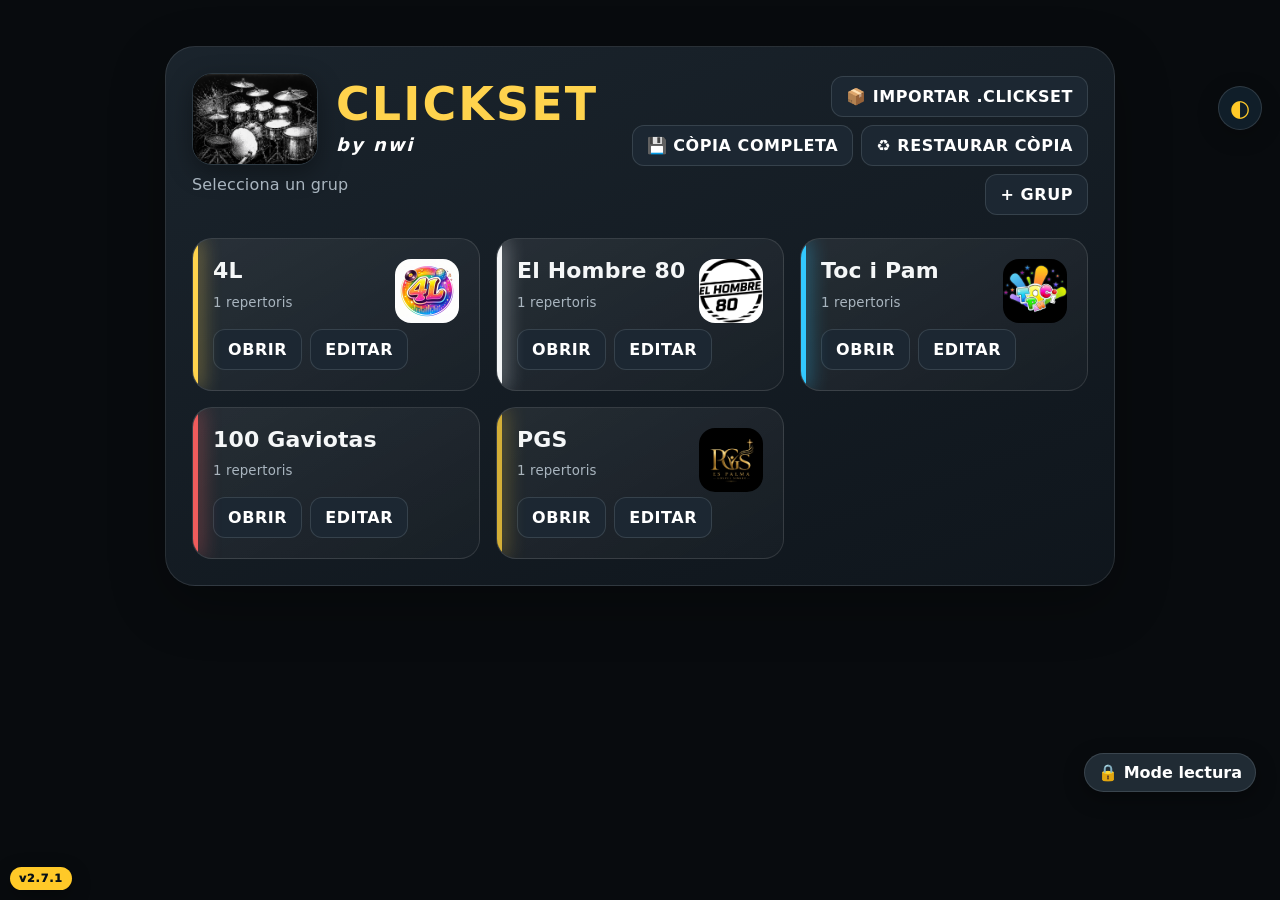
<file: index.html>
<!doctype html>
<html lang="ca">
<head>
<meta charset="utf-8">
<meta name="viewport" content="width=device-width,initial-scale=1,viewport-fit=cover,user-scalable=no">
<meta name="apple-mobile-web-app-capable" content="yes">
<meta name="apple-mobile-web-app-status-bar-style" content="black-translucent">
<meta name="theme-color" content="#0d1318">
<link rel="manifest" href="manifest.webmanifest">
<link rel="apple-touch-icon" href="cover.png">
<title>ClickSet 2.7.1</title>
<link rel="stylesheet" href="clickset-2.0.css?v=270">
</head>
<body>
<div class="buildBadge">v2.7.1</div>
<button id="themeToggle" class="themeToggle" type="button" aria-label="Triar tema visual" title="Triar tema visual">◐</button>
<div id="themePanel" class="themePanel hidden" role="dialog" aria-label="Temes visuals">
  <strong>Aspecte de ClickSet</strong>
  <button type="button" data-theme-choice="midnight"><i></i><span>Midnight Gold</span></button>
  <button type="button" data-theme-choice="electric"><i></i><span>Electric Blue</span></button>
  <button type="button" data-theme-choice="stage"><i></i><span>Stage Orange</span></button>
  <button type="button" data-theme-choice="classic"><i></i><span>Classic Dark</span></button>
</div>
<button id="editModeBadge" class="editModeBadge locked" type="button" aria-label="Estat del mode edició">🔒 Mode lectura</button>
<div id="splash" class="splash"><img src="cover.png" alt="ClickSet"></div>
<div id="groupIntro" class="groupIntro hidden"><img id="groupIntroLogo" alt=""><div id="groupIntroName"></div></div>
<div id="chooser" class="chooser hidden"><div class="chooserCard"><div class="chooserTop"><div><div id="homeBrand" class="homeBrand"><img src="logo-clickset.png" alt="Bateria ClickSet"><div><h1>CLICKSET</h1><div class="byNwi">by nwi</div></div></div><h1 id="chooserTitle" class="hidden">Grup musical</h1><p id="chooserSubtitle" class="chooserSubtitle">Selecciona un grup</p></div><div class="chooserTools"><button id="importClicksetBtn" class="smallBtn">📦 IMPORTAR .CLICKSET</button><button id="exportBackupBtn" class="smallBtn">💾 CÒPIA COMPLETA</button><button id="restoreBackupBtn" class="smallBtn">♻️ RESTAURAR CÒPIA</button><button id="importSetlistBtn" class="smallBtn hidden">📥 IMPORTAR LLISTA</button><button id="newGroupBtn" class="smallBtn">+ GRUP</button></div></div><button id="chooserBack" class="back hidden">← Enrere</button><div id="chooserGrid" class="grid"></div><section id="recentSection" class="recentSection"><div class="recentHead"><h2>Últims repertoris</h2><small>Accés ràpid</small></div><div id="recentSetlists" class="recentSetlists"></div></section></div></div>
<div id="app" class="app hidden"><aside class="sidebar"><div class="sideHead"><h2>Setlist</h2><span id="songCount"></span></div><div id="setlist" class="setlist"></div></aside><main class="main"><div class="top"><div class="topIdentity"><span id="liveState" class="liveState ready">● PREPARAT</span><div id="position"></div></div><div id="barCounterBox" class="barCounterBox" title="Comptador de compassos">
          <small>COMPASSOS</small>
          <strong id="barCounterValue">1</strong>
        </div>
        <div id="backgroundAudioStatus" class="backgroundAudioStatus" title="CLICKSET intentarà continuar sonant quan canvies de pestanya">BG</div><div id="keyboardHelp" class="keyboardHelp" title="Dreceres: ← → cançó · ↑ ↓ BPM · Espai Play/Stop · A Accent · R Reiniciar">⌨️</div><div class="topBtns"><button id="concertModeBtn" class="smallBtn">🎤 MODE CONCERT</button><button id="homeBtn" class="smallBtn">GRUPS</button><button id="editBtn" class="smallBtn">EDITAR</button></div></div><section class="stage"><div id="beatRail" class="beatRail" aria-hidden="true"><div class="beatRailTrack"><i id="beatRailFill"></i><b id="beatRailOrb"></b></div><div class="beatRailMarks"><span>1</span><span>2</span><span>3</span><span>4</span></div></div><div id="stageStatusLine" class="stageStatusLine" aria-hidden="true">CLICKSET · READY. CLICK. PLAY.</div><div id="parentLabel" class="parentLabel"></div><div id="song" class="song"></div><div id="tempoStagePair" class="tempoStagePair">
      <div class="tempoStageCurrent">
        <small>ACTUAL</small>
        <div id="bpm" class="bpm"></div>
        <span>BPM</span>
      </div>
      <div class="tempoStageArrow" aria-hidden="true">→</div>
      <div class="tempoStageNext">
        <small>SEGÜENT</small>
        <strong id="stageNextBpm">—</strong>
        <span>BPM</span>
      </div>
    </div>
    <div class="label standardBpmLabel">BPM</div>
<div class="liveBpmAdjust" aria-label="Ajust ràpid de BPM">
  <div class="bpmMinus"><button type="button" data-live-bpm="-10">−10</button><button type="button" data-live-bpm="-5">−5</button><button type="button" data-live-bpm="-1">−1</button></div>
  <div class="bpmPlus"><button type="button" data-live-bpm="1">+1</button><button type="button" data-live-bpm="5">+5</button><button type="button" data-live-bpm="10">+10</button></div>
</div>
<div id="beatDots" class="beatDots" aria-label="Indicador de compàs"></div><div id="pulse" class="pulse"></div></section>
<section class="infoStrip">
  <div id="liveTempoTools" class="liveTempoTools tempoTransitionPanel hidden">
    <div class="tempoFlow">
      <div class="tempoBlock tempoCurrentBlock">
        <small>ACTUAL</small>
        <strong id="tempoCurrentBpm">120</strong>
        <span>BPM</span>
      </div>
      <div class="tempoFlowCenter">
        <div class="tempoArrow">→</div>
        <div id="tempoBigCountdown" class="tempoBigCountdown" aria-label="Compassos fins al canvi">—</div>
        <div class="tempoCountdown">
          <strong id="tempoProgressLabel">Compàs 1</strong>
          <small id="tempoNextChange"></small>
        </div>
      </div>
      <div class="tempoBlock tempoNextBlock">
        <small>SEGÜENT</small>
        <strong id="tempoNextBpm">—</strong>
        <span>BPM</span>
      </div>
    </div>
    <div class="tempoBarWrap">
      <div class="tempoBar"><i id="tempoBarFill"></i></div>
      <div class="tempoBarMeta"><span id="tempoBarCount">0 / 0 compassos</span><span id="tempoExtraLabel"></span></div>
    </div>
    <div class="tempoOverrideButtons">
      <span>Allargar tram:</span>
      <button type="button" data-extend-bars="1">+1</button>
      <button type="button" data-extend-bars="2">+2</button>
      <button type="button" data-extend-bars="4">+4</button>
    </div>
  </div><div id="nextup" class="nextup"></div>
<div id="autoNextTools" class="autoNextTools hidden">
  <div class="autoNextHead">
    <div>
      <small>CANVI AUTOMÀTIC DE CANÇÓ</small>
      <strong id="autoNextCountdown">—</strong>
      <span id="autoNextText">Canvi en — compassos</span>
    </div>
    <div class="autoNextExtend">
      <span>Allargar cançó:</span>
      <button type="button" data-extend-song-bars="1">+1</button>
      <button type="button" data-extend-song-bars="2">+2</button>
      <button type="button" data-extend-song-bars="4">+4</button>
    </div>
  </div>
  <div class="autoNextBar"><i id="autoNextBarFill"></i></div>
  <div class="autoNextMeta"><span id="autoNextBarCount">0 / 0 compassos</span><span id="autoNextExtraLabel"></span></div>
</div>
<div class="liveMeta"><button id="normalAccent" class="liveMetaBtn" type="button">Accent: OFF</button><button id="normalSound" class="liveMetaBtn" type="button">❤️ ClickSet Original</button><div class="trackControlStack"><button id="normalTrack" class="trackStatus trackStatusBtn" type="button">🎵 Carregar pista</button><button id="normalRemoveTrack" class="removeTrackLiveBtn hidden" type="button">🗑️ Eliminar pista</button></div></div></section><section class="controls controlsWithPause">
      <button id="prev" class="big">◀ ANTERIOR</button>
      <button id="pauseResume" class="big pauseResume hidden">⏸ PAUSA</button>
      <button id="play" class="big play">▶ PLAY</button>
      <button id="next" class="big">SEGÜENT ▶</button>
    </section></main></div>
<section id="concertMode" class="concertMode hidden" aria-label="Mode concert">
  <aside class="concertSidebar">
    <div class="concertSetlistHead"><div><strong id="concertSetlistName">SETLIST</strong><small id="concertGroupName"></small></div><span id="concertPosition"></span>
        <div id="concertBarCounterBox" class="barCounterBox concertBarCounterBox" title="Comptador de compassos">
          <small>COMPASSOS</small>
          <strong id="concertBarCounterValue">1</strong>
        </div></div>
    <div id="concertSetlist" class="concertSetlist"></div>
  </aside>
  <main class="concertMain">
    <div class="concertTop"><div class="concertTopTitle"><span id="concertLiveState" class="liveState ready">● PREPARAT</span><span>MODE CONCERT</span></div><button id="closeConcertMode" class="smallBtn">✕ SORTIR</button></div>
    <div class="concertStage">
      <div id="concertParent" class="concertParent"></div>
      <div id="concertSong" class="concertSong"></div>
      <div id="concertTempoStagePair" class="tempoStagePair concertTempoStagePair">
        <div class="tempoStageCurrent">
          <small>ACTUAL</small>
          <div id="concertBpm" class="concertBpm"></div>
          <span>BPM</span>
        </div>
        <div class="tempoStageArrow" aria-hidden="true">→</div>
        <div class="tempoStageNext">
          <small>SEGÜENT</small>
          <strong id="concertStageNextBpm">—</strong>
          <span>BPM</span>
        </div>
      </div>
      <div class="concertBpmLabel standardBpmLabel">BPM</div>
      <div class="concertBpmAdjust" aria-label="Ajust ràpid de BPM en concert">
        <div class="bpmMinus"><button type="button" data-live-bpm="-10">−10</button><button type="button" data-live-bpm="-5">−5</button><button type="button" data-live-bpm="-1">−1</button></div>
        <div class="bpmPlus"><button type="button" data-live-bpm="1">+1</button><button type="button" data-live-bpm="5">+5</button><button type="button" data-live-bpm="10">+10</button></div>
      </div>
      <div class="concertMeta">
        <span id="concertMeter">4/4</span>
        <button id="concertAccent" class="concertMetaBtn" type="button">Accent: OFF</button>
        <button id="concertSound" class="concertMetaBtn" type="button">❤️ ClickSet Original</button><div class="trackControlStack concertTrackControlStack"><button id="concertTrack" class="trackStatus trackStatusBtn" type="button">🎵 Carregar pista</button><button id="concertRemoveTrack" class="removeTrackLiveBtn hidden" type="button">🗑️ Eliminar pista</button></div>
      </div>
      <div id="concertBeatDots" class="beatDots concertBeatDots" aria-label="Indicador de compàs"></div><div id="concertPulse" class="concertPulse"></div>
      <div id="concertTempoTools" class="liveTempoTools concertTempoTools tempoTransitionPanel hidden">
        <div class="tempoFlow">
          <div class="tempoBlock tempoCurrentBlock">
            <small>ACTUAL</small>
            <strong id="concertTempoCurrentBpm">120</strong>
            <span>BPM</span>
          </div>
          <div class="tempoFlowCenter">
            <div class="tempoArrow">→</div>
            <div id="concertTempoBigCountdown" class="tempoBigCountdown" aria-label="Compassos fins al canvi">—</div>
            <div class="tempoCountdown">
              <strong id="concertTempoProgressLabel">Compàs 1</strong>
              <small id="concertTempoNextChange"></small>
            </div>
          </div>
          <div class="tempoBlock tempoNextBlock">
            <small>SEGÜENT</small>
            <strong id="concertTempoNextBpm">—</strong>
            <span>BPM</span>
          </div>
        </div>
        <div class="tempoBarWrap">
          <div class="tempoBar"><i id="concertTempoBarFill"></i></div>
          <div class="tempoBarMeta"><span id="concertTempoBarCount">0 / 0 compassos</span><span id="concertTempoExtraLabel"></span></div>
        </div>
        <div class="tempoOverrideButtons">
          <span>Allargar:</span>
          <button type="button" data-extend-bars="1">+1</button>
          <button type="button" data-extend-bars="2">+2</button>
          <button type="button" data-extend-bars="4">+4</button>
        </div>
      </div>
      
<div id="concertAutoNextTools" class="autoNextTools concertAutoNextTools hidden">
  <div class="autoNextHead">
    <div>
      <small>CANVI AUTOMÀTIC DE CANÇÓ</small>
      <strong id="concertAutoNextCountdown">—</strong>
      <span id="concertAutoNextText">Canvi en — compassos</span>
    </div>
    <div class="autoNextExtend">
      <span>Allargar cançó:</span>
      <button type="button" data-extend-song-bars="1">+1</button>
      <button type="button" data-extend-song-bars="2">+2</button>
      <button type="button" data-extend-song-bars="4">+4</button>
    </div>
  </div>
  <div class="autoNextBar"><i id="concertAutoNextBarFill"></i></div>
  <div class="autoNextMeta"><span id="concertAutoNextBarCount">0 / 0 compassos</span><span id="concertAutoNextExtraLabel"></span></div>
</div>
<div id="concertNext" class="concertNext"></div>
    </div>
    <div class="concertControls">
      <button id="concertPrev" class="concertBtn">◀ ANTERIOR</button>
      <button id="concertPauseResume" class="concertBtn concertPauseResume hidden">⏸ PAUSA</button>
      <button id="concertPlay" class="concertBtn concertPlay">▶ PLAY</button>
      <button id="concertNextBtn" class="concertBtn concertDirectNext">✓ FETA I SEGÜENT ▶</button>
    </div>
  </main>
</section>
<section id="editor" class="panel editorPanel"><div class="panelHead"><div><h2 style="margin:0">Editar repertori</h2><small id="editorSubtitle" class="note"></small></div><button id="closeEditor" class="close">GUARDAR</button></div><p class="note">El so de cada cançó té prioritat sobre el so general del repertori.</p>
<div class="editorQuickTools">
  <button id="openAudioSettings" type="button" class="secondary quickToolBtn">🎚️ <span><strong>SORTIDA D’ÀUDIO</strong><small id="compactRoutingLabel">Click L · Pista R</small></span></button>
  <button id="openSetlistReorder" type="button" class="primary quickToolBtn setlistQuickBtn">↕️ <span><strong>MODIFICAR SETLIST</strong><small>Ordenar cançons ràpidament</small></span></button>
</div>
<div class="editorGroup audioRoutingGroup">
<div class="audioModalHead"><div><strong>Sortida d’àudio</strong><small>Defineix els canals del metrònom i de la pista</small></div><button id="closeAudioSettings" type="button" class="secondary">✕ TANCAR</button></div>
<div class="routingGrid">
<label>Metrònom
<select id="clickRoute">
<option value="L">Només L</option>
<option value="R">Només R</option>
<option value="LR">L + R</option>
</select>
</label>
<label>Pista
<select id="trackRoute">
<option value="R">Només R</option>
<option value="L">Només L</option>
<option value="LR">L + R</option>
</select>
</label>
</div>
<div class="routingPresets">
<button id="presetSplit" type="button" class="secondary">CLICK L · PISTA R</button>
<button id="presetBoth" type="button" class="secondary">TOT L/R</button>
<button id="presetSwap" type="button" class="secondary">INTERCANVIAR</button>
</div>
<div class="routingSummary"><span id="routingLabel"></span></div>
<div class="routingTests"><button id="testLeftChannel" type="button" class="secondary">PROVAR L</button><button id="testRightChannel" type="button" class="secondary">PROVAR R</button></div>
<p class="previewHint">Configuració per defecte: metrònom a L i pista a R. Si una cançó no té pista, pots posar el metrònom a L + R.</p>
</div><div class="editorGroup productSettings"><div class="editorGroupTitle"><strong>Preferències de directe</strong></div><label class="settingSwitch"><span><strong>Compte enrere abans de començar</strong><small>Mostra 3 · 2 · 1 · GO al tempo de la cançó</small></span><input id="countdownEnabled" type="checkbox"><i></i></label><div class="previewHint">Amb el compte enrere desactivat, el primer clic continua sortint immediatament.</div></div><div class="editorGroup"><div class="editorGroupTitle"><strong>Volum de ClickSet</strong><span id="volumeValue" class="volumeValue">90%</span></div><div class="volumeRow"><input id="appVolume" type="range" min="0" max="100" step="1" value="90"><span>🔊</span></div><div class="previewHint">Aquest volum és independent del volum general de l’ordinador, tauleta o mòbil.</div></div><div class="editorGroup"><div class="editorGroupTitle"><strong>So del repertori</strong></div><div id="repertoireSoundPicker"></div><div class="editorGroupTitle accentSoundTitle"><strong>So del primer temps</strong><span class="note">Automàtic = versió accentuada del mateix so</span></div><div id="repertoireAccentSoundPicker"></div><div class="previewHint">La mostra toca primer l’accent i després dos clics normals.</div><label class="repeatPreview"><input id="repeatPreview" type="checkbox" checked> Repetir la mostra automàticament cada 3 segons</label></div><div class="addSongBar"><button id="addSongBtn" type="button" class="primary addSongBtn">➕ AFEGIR CANÇÓ</button><small>S’afegirà al final del repertori.</small></div><div id="editorContent"></div></section>

<section id="setlistReorderPanel" class="panel reorderPanel">
  <div class="panelHead"><div><h2 style="margin:0">Modificar setlist</h2><small id="reorderSubtitle" class="note">Arrossega les cançons o usa les fletxes.</small></div><div class="reorderHeadActions"><button id="cancelSetlistReorder" type="button" class="secondary">CANCEL·LAR</button><button id="saveSetlistReorder" type="button" class="primary">GUARDAR ORDRE</button></div></div>
  <div id="setlistReorderContent" class="reorderContent"></div>
</section>


<div id="autoNextModal" class="modal">
  <div class="modalCard autoNextCard">
    <div class="tempoMapHead">
      <div>
        <h2>Canvi automàtic de cançó</h2>
        <p id="autoNextSubtitle" class="note"></p>
      </div>
      <button id="closeAutoNext" class="secondary" type="button">✕</button>
    </div>
    <p class="note">CLICKSET passarà automàticament a la cançó següent després del nombre de compassos indicat.</p>
    <label class="autoNextToggle">
      <input id="autoNextEnabled" type="checkbox">
      <span>Activar canvi automàtic a la següent cançó</span>
    </label>
    <label class="autoNextBarsField">
      <span>Compassos abans del canvi</span>
      <input id="autoNextBarsInput" type="number" min="1" max="999" inputmode="numeric" value="16">
    </label>
    <div class="modalActions">
      <button id="removeAutoNext" class="secondary danger" type="button">ELIMINAR CONFIGURACIÓ</button>
      <button id="cancelAutoNext" class="secondary" type="button">CANCEL·LAR</button>
      <button id="saveAutoNext" class="primary" type="button">GUARDAR</button>
    </div>
  </div>
</div>

<div id="tempoMapModal" class="modal">
  <div class="modalCard tempoMapCard">
    <div class="tempoMapHead">
      <div><h2>Canvis de tempo</h2><p id="tempoMapSubtitle" class="note"></p></div>
      <button id="closeTempoMap" class="secondary" type="button">✕</button>
    </div>
    <p class="note">Cada tram indica el BPM i quants compassos dura. El darrer tram continua fins que aturis la cançó.</p>
    <div id="tempoMapRows" class="tempoMapRows"></div>
    <button id="addTempoSection" class="secondary addTempoSection" type="button">＋ AFEGIR TRAM</button>
    <label class="tempoMapAutoNextToggle">
      <input id="tempoMapAutoNext" type="checkbox">
      <span>
        <strong>En acabar el darrer tram, passar a la següent cançó</strong>
        <small>CLICKSET sumarà automàticament els compassos de tots els trams.</small>
      </span>
    </label>
    <div id="tempoMapAutoNextSummary" class="tempoMapAutoNextSummary hidden"></div>
    <div class="modalActions">
      <button id="removeTempoMap" class="secondary danger" type="button">ELIMINAR CANVIS</button>
      <button id="cancelTempoMap" class="secondary" type="button">CANCEL·LAR</button>
      <button id="saveTempoMap" class="primary" type="button">GUARDAR</button>
    </div>
  </div>
</div>

<div id="bpmModal" class="modal"><div class="modalCard"><h2 id="bpmModalTitle">Editar BPM</h2><div id="keyDisplay" class="keyDisplay">120</div><div class="stepGrid"><button data-step="-10">−10</button><button data-step="-5">−5</button><button data-step="-1">−1</button><button data-step="1">+1</button><button data-step="5">+5</button><button data-step="10">+10</button></div><div class="keypad"><button data-num="1">1</button><button data-num="2">2</button><button data-num="3">3</button><button data-num="4">4</button><button data-num="5">5</button><button data-num="6">6</button><button data-num="7">7</button><button data-num="8">8</button><button data-num="9">9</button><button data-num="clear">C</button><button data-num="0">0</button><button data-num="back">⌫</button></div><button id="tapTempo" class="tap">TAP TEMPO</button><div class="modalActions"><button id="cancelBpm" class="secondary">CANCEL·LAR</button><button id="saveBpm" class="primary">APLICAR</button></div></div></div>
<div id="setlistModal" class="modal"><div class="modalCard"><h2>Editar nom del repertori</h2><div class="formRow"><label>Nom</label><input id="setlistName" maxlength="60" autocomplete="off"></div><div class="modalActions"><button id="cancelSetlistName" class="secondary">CANCEL·LAR</button><button id="saveSetlistName" class="primary">GUARDAR</button></div></div></div>
<div id="groupModal" class="modal"><div class="modalCard"><h2 id="groupModalTitle">Editar grup</h2><div class="formRow"><label>Nom</label><input id="groupName" maxlength="40"></div><div class="formRow"><label>Color</label><input id="groupColor" type="color"></div><div class="formRow"><label>Logo</label><div><img id="logoPreview" class="logoPreview" alt="Logo"><input id="groupLogo" type="file" accept="image/*" style="margin-top:8px"></div></div><div class="modalActions"><button id="deleteGroup" class="secondary danger">ELIMINAR</button><button id="cancelGroup" class="secondary">CANCEL·LAR</button><button id="saveGroup" class="primary">GUARDAR</button></div></div></div>


<div id="importModal" class="modal"><div class="modalCard importCard"><h2>📥 Importar repertori</h2><p class="note">Fes una foto, tria una imatge, un PDF o un fitxer de text. ClickSet intentarà detectar el nom de les cançons i els BPM.</p><div class="importButtons"><label class="importOption">📷 FER FOTO<input id="cameraInput" type="file" accept="image/*" capture="environment" hidden></label><label class="importOption">🖼️ GALERIA<input id="imageInput" type="file" accept="image/*" hidden></label><label class="importOption">📄 PDF / FITXER<input id="fileInput" type="file" accept=".pdf,.txt,.csv,.json,text/plain,text/csv,application/pdf,application/json" hidden></label></div><div id="importStatus" class="importStatus">Cap fitxer seleccionat.</div><div class="formRow"><label>Nom repertori</label><input id="importSetlistName" value="Nou repertori" maxlength="60"></div><label class="importTextLabel">Text detectat (pots corregir-lo abans de crear-lo)</label><textarea id="importText" class="importText" placeholder="Exemple:
1. Carolina - 134 BPM
2. Déjame 111
3. Bienvenidos"></textarea><div class="importPreviewHead"><strong>Vista prèvia</strong><span id="importCount">0 cançons</span></div><div id="importPreview" class="importPreview"></div><div class="modalActions"><button id="cancelImport" class="secondary">CANCEL·LAR</button><button id="createImportedSetlist" class="primary">CREAR REPERTORI</button></div><p class="previewHint">La lectura d’imatges i PDF necessita connexió a internet la primera vegada perquè carrega el lector OCR.</p></div></div>

<input id="clicksetImportInput" type="file" accept=".clickset,application/json" hidden>
<input id="backupImportInput" type="file" accept=".clicksetbackup,application/json" hidden>
<div id="countdownOverlay" class="countdownOverlay hidden"><div id="countdownValue">3</div></div>
<input id="quickTrackInput" class="quickTrackInput" type="file" accept=".mp3,.wav,.m4a,.aac,audio/mpeg,audio/wav,audio/x-wav,audio/mp4,audio/aac">
<div id="quickSoundMenu" class="quickSoundMenu hidden" role="dialog" aria-label="Canviar so del metrònom">
  <div class="quickSoundCard">
    <div class="quickSoundHead"><strong>Canviar so</strong><button id="closeQuickSound" type="button" aria-label="Tancar">✕</button></div>
    <div id="quickSoundGrid" class="quickSoundGrid"></div>
    <div class="quickSoundHint">El canvi s’aplica al moment sense aturar el tempo.</div>
  </div>
</div>

<div id="audioGate" class="audioGate hidden" role="dialog" aria-modal="true" aria-label="Activar àudio">
  <div class="audioGateWrap">
    <button id="activateAudioBtn" class="audioGateCard" type="button">
      <span class="audioGateIcon">🔊</span>
      <strong>ACTIVAR SO</strong>
      <small>Safari necessita un toc per activar l’àudio de ClickSet</small>
    </button>
    <button id="dismissAudioGate" class="dismissAudioGate" type="button">ARA NO</button>
  </div>
</div>
<div id="audioToast" class="audioToast hidden" role="status"></div>
<div id="passwordModal" class="modal"><div class="modalCard passwordCard"><h2>🔒 Mode edició</h2><p class="note">Introdueix la contrasenya per modificar ClickSet.</p><input id="editPassword" type="password" inputmode="numeric" autocomplete="off" placeholder="Contrasenya"><div id="passwordError" class="passwordError hidden">Contrasenya incorrecta</div><div class="modalActions"><button id="cancelPassword" class="secondary">CANCEL·LAR</button><button id="submitPassword" class="primary">ENTRAR</button></div></div></div>
<script>
window.addEventListener("error",function(){setTimeout(function(){document.getElementById("splash")?.classList.add("hidden")},50)});
setTimeout(function(){document.getElementById("splash")?.classList.add("hidden")},2500);
</script>
<script src="clickset-2.0.js?v=270" defer></script>
</body></html>
</file>
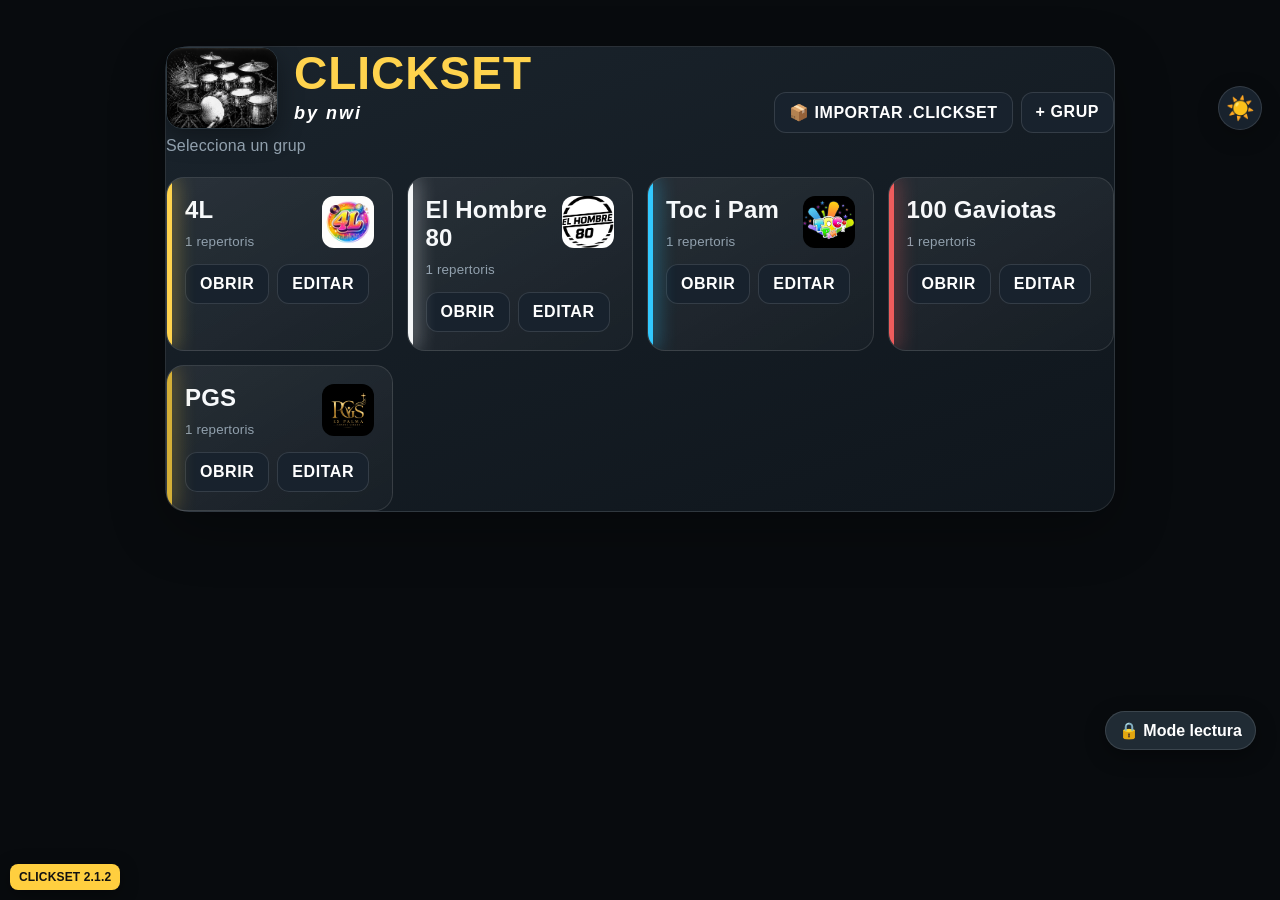
<file: CLICKSET-2-2/index.html>
<!doctype html>
<html lang="ca">
<head>
<meta charset="utf-8">
<meta name="viewport" content="width=device-width,initial-scale=1,viewport-fit=cover,user-scalable=no">
<meta name="apple-mobile-web-app-capable" content="yes">
<meta name="apple-mobile-web-app-status-bar-style" content="black-translucent">
<meta name="theme-color" content="#0d1318">
<link rel="manifest" href="manifest.webmanifest">
<link rel="apple-touch-icon" href="cover.png">
<title>ClickSet 2.1.2</title>
<link rel="stylesheet" href="clickset-2.1.2.css?v=212">
</head>
<body>
<div id="buildBadge" style="position:fixed;left:10px;bottom:10px;z-index:20000;background:#ffcf3f;color:#111;padding:6px 9px;border-radius:8px;font:800 12px -apple-system,BlinkMacSystemFont,Segoe UI,sans-serif;box-shadow:0 4px 18px rgba(0,0,0,.35)">CLICKSET 2.1.2</div>
<script>
(function(){
  if('serviceWorker' in navigator){navigator.serviceWorker.getRegistrations().then(rs=>Promise.all(rs.map(r=>r.unregister()))).catch(()=>{});}
  if('caches' in window){caches.keys().then(keys=>Promise.all(keys.map(k=>caches.delete(k)))).catch(()=>{});}
})();
</script>
<button id="themeToggle" class="themeToggle" type="button" aria-label="Activar mode clar" title="Activar mode clar">☀️</button>
<button id="editModeBadge" class="editModeBadge locked" type="button" aria-label="Estat del mode edició">🔒 Mode lectura</button>
<div id="splash" class="splash"><img src="cover.png" alt="ClickSet"></div>
<div id="groupIntro" class="groupIntro hidden"><img id="groupIntroLogo" alt=""><div id="groupIntroName"></div></div>
<div id="chooser" class="chooser hidden"><div class="chooserCard"><div class="chooserTop"><div><div id="homeBrand" class="homeBrand"><img src="logo-clickset.png" alt="Bateria ClickSet"><div><h1>CLICKSET</h1><div class="byNwi">by nwi</div></div></div><h1 id="chooserTitle" class="hidden">Grup musical</h1><p id="chooserSubtitle">Selecciona un grup</p></div><div class="chooserTools"><button id="importClicksetBtn" class="smallBtn">📦 IMPORTAR .CLICKSET</button><button id="importSetlistBtn" class="smallBtn hidden">📥 IMPORTAR LLISTA</button><button id="newGroupBtn" class="smallBtn">+ GRUP</button></div></div><button id="chooserBack" class="back hidden">← Enrere</button><div id="chooserGrid" class="grid"></div><section id="recentSection" class="recentSection"><div class="recentHead"><h2>Últims repertoris</h2><small>Accés ràpid</small></div><div id="recentSetlists" class="recentSetlists"></div></section></div></div>
<div id="app" class="app hidden"><aside class="sidebar"><div class="sideHead"><h2>Setlist</h2><span id="songCount"></span></div><div id="setlist" class="setlist"></div></aside><main class="main"><div class="top"><div class="topIdentity"><span id="liveState" class="liveState ready">● PREPARAT</span><div id="position"></div></div><div class="topBtns"><button id="concertModeBtn" class="smallBtn">🎤 MODE CONCERT</button><button id="homeBtn" class="smallBtn">GRUPS</button><button id="editBtn" class="smallBtn">EDITAR</button></div></div><section class="stage"><div id="parentLabel" class="parentLabel"></div><div id="song" class="song"></div><div id="bpm" class="bpm"></div><div class="label">BPM</div>
<div class="liveBpmAdjust" aria-label="Ajust ràpid de BPM">
  <div class="bpmMinus"><button type="button" data-live-bpm="-10">−10</button><button type="button" data-live-bpm="-5">−5</button><button type="button" data-live-bpm="-1">−1</button></div>
  <div class="bpmPlus"><button type="button" data-live-bpm="1">+1</button><button type="button" data-live-bpm="5">+5</button><button type="button" data-live-bpm="10">+10</button></div>
</div>
<div id="beatDots" class="beatDots" aria-label="Indicador de compàs"></div><div id="pulse" class="pulse"></div></section><section class="infoStrip"><div id="nextup" class="nextup"></div><div class="liveMeta"><button id="normalAccent" class="liveMetaBtn" type="button">Accent: OFF</button><button id="normalSound" class="liveMetaBtn" type="button">❤️ ClickSet Original</button><button id="normalTrack" class="trackStatus trackStatusBtn" type="button">🎵 Carregar pista</button></div></section><section class="controls"><button id="prev" class="big">◀ ANTERIOR</button><button id="play" class="big play">▶ PLAY</button><button id="next" class="big">SEGÜENT ▶</button></section></main></div>
<section id="concertMode" class="concertMode hidden" aria-label="Mode concert">
  <aside class="concertSidebar">
    <div class="concertSetlistHead"><div><strong id="concertSetlistName">SETLIST</strong><small id="concertGroupName"></small></div><span id="concertPosition"></span></div>
    <div id="concertSetlist" class="concertSetlist"></div>
  </aside>
  <main class="concertMain">
    <div class="concertTop"><div class="concertTopTitle"><span id="concertLiveState" class="liveState ready">● PREPARAT</span><span>MODE CONCERT</span></div><button id="closeConcertMode" class="smallBtn">✕ SORTIR</button></div>
    <div class="concertStage">
      <div id="concertParent" class="concertParent"></div>
      <div id="concertSong" class="concertSong"></div>
      <div id="concertBpm" class="concertBpm"></div>
      <div class="concertBpmLabel">BPM</div>
      <div class="concertBpmAdjust" aria-label="Ajust ràpid de BPM en concert">
        <div class="bpmMinus"><button type="button" data-live-bpm="-10">−10</button><button type="button" data-live-bpm="-5">−5</button><button type="button" data-live-bpm="-1">−1</button></div>
        <div class="bpmPlus"><button type="button" data-live-bpm="1">+1</button><button type="button" data-live-bpm="5">+5</button><button type="button" data-live-bpm="10">+10</button></div>
      </div>
      <div class="concertMeta">
        <span id="concertMeter">4/4</span>
        <button id="concertAccent" class="concertMetaBtn" type="button">Accent: OFF</button>
        <button id="concertSound" class="concertMetaBtn" type="button">❤️ ClickSet Original</button><button id="concertTrack" class="trackStatus trackStatusBtn" type="button">🎵 Carregar pista</button>
      </div>
      <div id="concertBeatDots" class="beatDots concertBeatDots" aria-label="Indicador de compàs"></div><div id="concertPulse" class="concertPulse"></div>
      <div id="concertNext" class="concertNext"></div>
    </div>
    <div class="concertControls">
      <button id="concertPrev" class="concertBtn">◀ ANTERIOR</button>
      <button id="concertPlay" class="concertBtn concertPlay">▶ PLAY</button>
      <button id="concertNextBtn" class="concertBtn concertDirectNext">✓ FETA I SEGÜENT ▶</button>
    </div>
  </main>
</section>
<section id="editor" class="panel"><div class="panelHead"><div><h2 style="margin:0">Editar repertori</h2><small id="editorSubtitle" class="note"></small></div><button id="closeEditor" class="close">GUARDAR</button></div><p class="note">El so de cada cançó té prioritat sobre el so general del repertori.</p><div class="editorQuickTools">
  <button id="modifySetlistBtn" type="button" class="primary modifySetlistBtn">☰ MODIFICAR SETLIST</button>
  <button id="openAudioRoutingBtn" type="button" class="secondary compactAudioBtn">🎧 ÀUDIO: <span id="routingCompactLabel">CLICK L · PISTA R</span></button>
  <button id="exportBackupBtn" type="button" class="secondary">💾 EXPORTAR BACKUP</button>
  <button id="importBackupBtn" type="button" class="secondary">📥 RESTAURAR BACKUP</button>
</div>
<div class="editorGroup productSettings"><div class="editorGroupTitle"><strong>Preferències de directe</strong></div><label class="settingSwitch"><span><strong>Compte enrere abans de començar</strong><small>Mostra 3 · 2 · 1 · GO al tempo de la cançó</small></span><input id="countdownEnabled" type="checkbox"><i></i></label><div class="previewHint">Amb el compte enrere desactivat, el primer clic continua sortint immediatament.</div></div><div class="editorGroup"><div class="editorGroupTitle"><strong>Volum de ClickSet</strong><span id="volumeValue" class="volumeValue">90%</span></div><div class="volumeRow"><input id="appVolume" type="range" min="0" max="100" step="1" value="90"><span>🔊</span></div><div class="previewHint">Aquest volum és independent del volum general de l’ordinador, tauleta o mòbil.</div></div><div class="editorGroup"><div class="editorGroupTitle"><strong>So del repertori</strong></div><div id="repertoireSoundPicker"></div><div class="editorGroupTitle accentSoundTitle"><strong>So del primer temps</strong><span class="note">Automàtic = versió accentuada del mateix so</span></div><div id="repertoireAccentSoundPicker"></div><div class="previewHint">La mostra toca primer l’accent i després dos clics normals.</div><label class="repeatPreview"><input id="repeatPreview" type="checkbox" checked> Repetir la mostra automàticament cada 3 segons</label></div><div class="addSongBar"><button id="addSongBtn" type="button" class="primary addSongBtn">➕ AFEGIR CANÇÓ</button><small>S’afegirà al final del repertori.</small></div><div id="editorContent"></div></section>
<div id="audioRoutingModal" class="modal"><div class="modalCard audioRoutingModalCard"><h2>🎧 Sortida d’àudio</h2>
<div class="routingGrid"><label>Metrònom<select id="clickRoute"><option value="L">Només L</option><option value="R">Només R</option><option value="LR">L + R</option></select></label><label>Pista<select id="trackRoute"><option value="R">Només R</option><option value="L">Només L</option><option value="LR">L + R</option></select></label></div>
<div class="routingPresets"><button id="presetSplit" type="button" class="secondary">CLICK L · PISTA R</button><button id="presetBoth" type="button" class="secondary">TOT L/R</button><button id="presetSwap" type="button" class="secondary">INTERCANVIAR</button></div>
<div class="routingSummary"><span id="routingLabel"></span></div><div class="routingTests"><button id="testLeftChannel" type="button" class="secondary">PROVAR L</button><button id="testRightChannel" type="button" class="secondary">PROVAR R</button></div>
<div class="modalActions"><button id="closeAudioRouting" class="primary">ACCEPTAR</button></div></div></div>

<div id="reorderSetlistModal" class="modal reorderSetlistModal"><div class="modalCard reorderSetlistCard"><div class="reorderHead"><div><h2>☰ Modificar setlist</h2><p>Arrossega les cançons per canviar l’ordre.</p></div><span id="reorderCount"></span></div><div id="reorderList" class="reorderList"></div><div class="modalActions stickyActions"><button id="cancelReorder" class="secondary">CANCEL·LAR</button><button id="saveReorder" class="primary">ACCEPTAR ORDRE</button></div></div></div>
<input id="backupImportInput" type="file" accept=".clickset-backup,.json,application/json" hidden>
<div id="bpmModal" class="modal"><div class="modalCard"><h2 id="bpmModalTitle">Editar BPM</h2><div id="keyDisplay" class="keyDisplay">120</div><div class="stepGrid"><button data-step="-10">−10</button><button data-step="-5">−5</button><button data-step="-1">−1</button><button data-step="1">+1</button><button data-step="5">+5</button><button data-step="10">+10</button></div><div class="keypad"><button data-num="1">1</button><button data-num="2">2</button><button data-num="3">3</button><button data-num="4">4</button><button data-num="5">5</button><button data-num="6">6</button><button data-num="7">7</button><button data-num="8">8</button><button data-num="9">9</button><button data-num="clear">C</button><button data-num="0">0</button><button data-num="back">⌫</button></div><button id="tapTempo" class="tap">TAP TEMPO</button><div class="modalActions"><button id="cancelBpm" class="secondary">CANCEL·LAR</button><button id="saveBpm" class="primary">APLICAR</button></div></div></div>
<div id="setlistModal" class="modal"><div class="modalCard"><h2>Editar nom del repertori</h2><div class="formRow"><label>Nom</label><input id="setlistName" maxlength="60" autocomplete="off"></div><div class="modalActions"><button id="cancelSetlistName" class="secondary">CANCEL·LAR</button><button id="saveSetlistName" class="primary">GUARDAR</button></div></div></div>
<div id="groupModal" class="modal"><div class="modalCard"><h2 id="groupModalTitle">Editar grup</h2><div class="formRow"><label>Nom</label><input id="groupName" maxlength="40"></div><div class="formRow"><label>Color</label><input id="groupColor" type="color"></div><div class="formRow"><label>Logo</label><div><img id="logoPreview" class="logoPreview" alt="Logo"><input id="groupLogo" type="file" accept="image/*" style="margin-top:8px"></div></div><div class="modalActions"><button id="deleteGroup" class="secondary danger">ELIMINAR</button><button id="cancelGroup" class="secondary">CANCEL·LAR</button><button id="saveGroup" class="primary">GUARDAR</button></div></div></div>


<div id="importModal" class="modal"><div class="modalCard importCard"><h2>📥 Importar repertori</h2><p class="note">Fes una foto, tria una imatge, un PDF o un fitxer de text. ClickSet intentarà detectar el nom de les cançons i els BPM.</p><div class="importButtons"><label class="importOption">📷 FER FOTO<input id="cameraInput" type="file" accept="image/*" capture="environment" hidden></label><label class="importOption">🖼️ GALERIA<input id="imageInput" type="file" accept="image/*" hidden></label><label class="importOption">📄 PDF / FITXER<input id="fileInput" type="file" accept=".pdf,.txt,.csv,.json,text/plain,text/csv,application/pdf,application/json" hidden></label></div><div id="importStatus" class="importStatus">Cap fitxer seleccionat.</div><div class="formRow"><label>Nom repertori</label><input id="importSetlistName" value="Nou repertori" maxlength="60"></div><label class="importTextLabel">Text detectat (pots corregir-lo abans de crear-lo)</label><textarea id="importText" class="importText" placeholder="Exemple:
1. Carolina - 134 BPM
2. Déjame 111
3. Bienvenidos"></textarea><div class="importPreviewHead"><strong>Vista prèvia</strong><span id="importCount">0 cançons</span></div><div id="importPreview" class="importPreview"></div><div class="modalActions"><button id="cancelImport" class="secondary">CANCEL·LAR</button><button id="createImportedSetlist" class="primary">CREAR REPERTORI</button></div><p class="previewHint">La lectura d’imatges i PDF necessita connexió a internet la primera vegada perquè carrega el lector OCR.</p></div></div>

<input id="clicksetImportInput" type="file" accept=".clickset,application/json" hidden>
<div id="countdownOverlay" class="countdownOverlay hidden"><div id="countdownValue">3</div></div>
<input id="quickTrackInput" class="quickTrackInput" type="file" accept="audio/*,.mp3,.wav,.m4a,.aac,.mp4">
<div id="quickSoundMenu" class="quickSoundMenu hidden" role="dialog" aria-label="Canviar so del metrònom">
  <div class="quickSoundCard">
    <div class="quickSoundHead"><strong>Canviar so</strong><button id="closeQuickSound" type="button" aria-label="Tancar">✕</button></div>
    <div id="quickSoundGrid" class="quickSoundGrid"></div>
    <div class="quickSoundHint">El canvi s’aplica al moment sense aturar el tempo.</div>
  </div>
</div>

<div id="audioGate" class="audioGate hidden" role="dialog" aria-modal="true" aria-label="Activar àudio">
  <button id="activateAudioBtn" class="audioGateCard" type="button">
    <span class="audioGateIcon">🔊</span>
    <strong>ACTIVAR SO</strong>
    <small>Safari necessita un toc per activar l’àudio de ClickSet</small>
  </button>
</div>
<div id="audioToast" class="audioToast hidden" role="status"></div>
<div id="passwordModal" class="modal"><div class="modalCard passwordCard"><h2>🔒 Mode edició</h2><p class="note">Introdueix la contrasenya per modificar ClickSet.</p><input id="editPassword" type="password" inputmode="numeric" autocomplete="off" placeholder="Contrasenya"><div id="passwordError" class="passwordError hidden">Contrasenya incorrecta</div><div class="modalActions"><button id="cancelPassword" class="secondary">CANCEL·LAR</button><button id="submitPassword" class="primary">ENTRAR</button></div></div></div>
<script>
window.addEventListener("error",function(){setTimeout(function(){document.getElementById("splash")?.classList.add("hidden")},50)});
setTimeout(function(){document.getElementById("splash")?.classList.add("hidden")},2500);
</script>
<script src="clickset-2.1.2.js?v=212" defer></script>
</body></html>
</file>
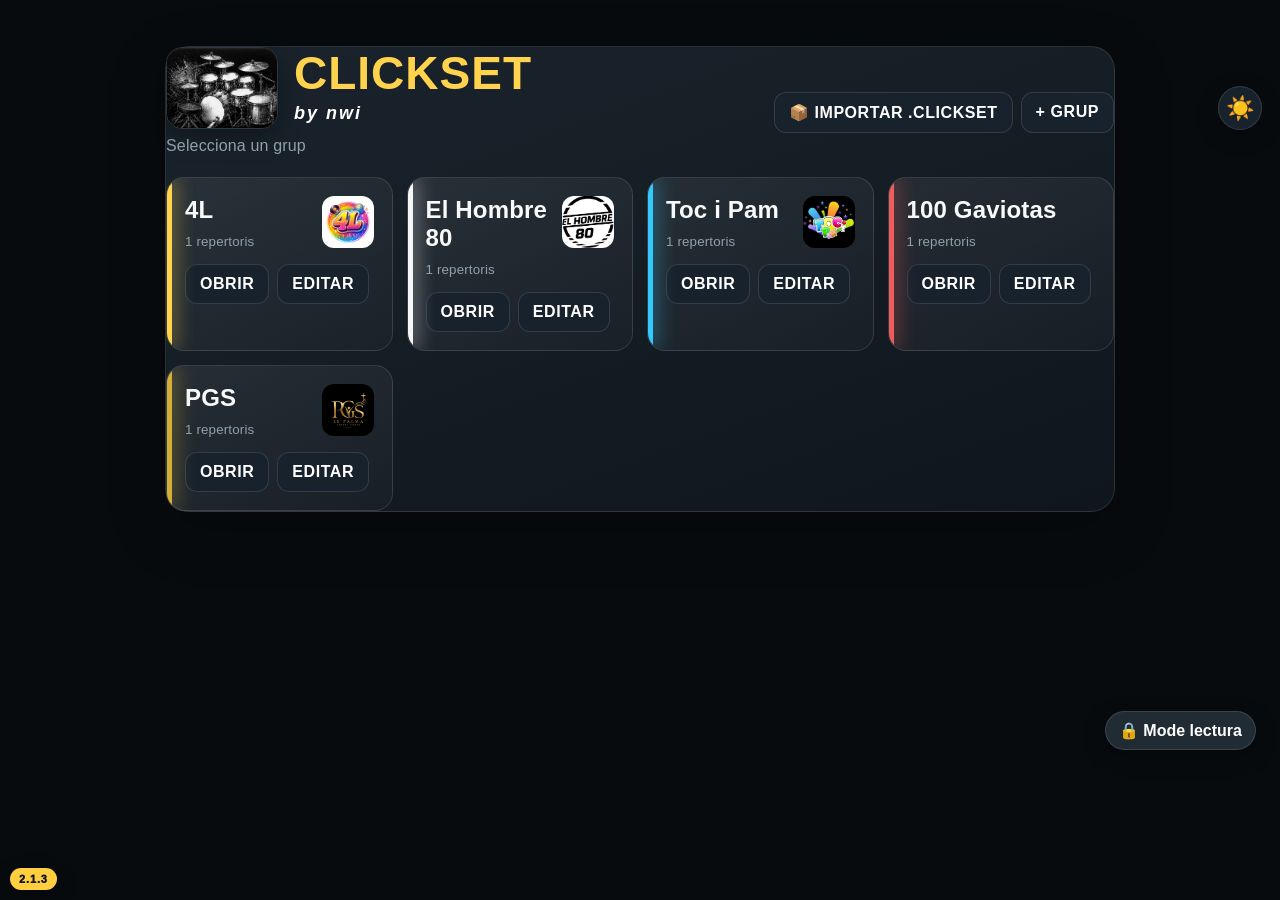
<file: CLICKSET-2-3/index.html>
<!doctype html>
<html lang="ca">
<head>
<meta charset="utf-8">
<meta name="viewport" content="width=device-width,initial-scale=1,viewport-fit=cover,user-scalable=no">
<meta name="apple-mobile-web-app-capable" content="yes">
<meta name="apple-mobile-web-app-status-bar-style" content="black-translucent">
<meta name="theme-color" content="#0d1318">
<link rel="manifest" href="manifest.webmanifest">
<link rel="apple-touch-icon" href="cover.png">
<title>ClickSet 2.1.3</title>
<link rel="stylesheet" href="clickset-2.0.css?v=213">
</head>
<body>
<div class="buildBadge">2.1.3</div>
<button id="themeToggle" class="themeToggle" type="button" aria-label="Activar mode clar" title="Activar mode clar">☀️</button>
<button id="editModeBadge" class="editModeBadge locked" type="button" aria-label="Estat del mode edició">🔒 Mode lectura</button>
<div id="splash" class="splash"><img src="cover.png" alt="ClickSet"></div>
<div id="groupIntro" class="groupIntro hidden"><img id="groupIntroLogo" alt=""><div id="groupIntroName"></div></div>
<div id="chooser" class="chooser hidden"><div class="chooserCard"><div class="chooserTop"><div><div id="homeBrand" class="homeBrand"><img src="logo-clickset.png" alt="Bateria ClickSet"><div><h1>CLICKSET</h1><div class="byNwi">by nwi</div></div></div><h1 id="chooserTitle" class="hidden">Grup musical</h1><p id="chooserSubtitle">Selecciona un grup</p></div><div class="chooserTools"><button id="importClicksetBtn" class="smallBtn">📦 IMPORTAR .CLICKSET</button><button id="importSetlistBtn" class="smallBtn hidden">📥 IMPORTAR LLISTA</button><button id="newGroupBtn" class="smallBtn">+ GRUP</button></div></div><button id="chooserBack" class="back hidden">← Enrere</button><div id="chooserGrid" class="grid"></div><section id="recentSection" class="recentSection"><div class="recentHead"><h2>Últims repertoris</h2><small>Accés ràpid</small></div><div id="recentSetlists" class="recentSetlists"></div></section></div></div>
<div id="app" class="app hidden"><aside class="sidebar"><div class="sideHead"><h2>Setlist</h2><span id="songCount"></span></div><div id="setlist" class="setlist"></div></aside><main class="main"><div class="top"><div class="topIdentity"><span id="liveState" class="liveState ready">● PREPARAT</span><div id="position"></div></div><div class="topBtns"><button id="concertModeBtn" class="smallBtn">🎤 MODE CONCERT</button><button id="homeBtn" class="smallBtn">GRUPS</button><button id="editBtn" class="smallBtn">EDITAR</button></div></div><section class="stage"><div id="parentLabel" class="parentLabel"></div><div id="song" class="song"></div><div id="bpm" class="bpm"></div><div class="label">BPM</div>
<div class="liveBpmAdjust" aria-label="Ajust ràpid de BPM">
  <div class="bpmMinus"><button type="button" data-live-bpm="-10">−10</button><button type="button" data-live-bpm="-5">−5</button><button type="button" data-live-bpm="-1">−1</button></div>
  <div class="bpmPlus"><button type="button" data-live-bpm="1">+1</button><button type="button" data-live-bpm="5">+5</button><button type="button" data-live-bpm="10">+10</button></div>
</div>
<div id="beatDots" class="beatDots" aria-label="Indicador de compàs"></div><div id="pulse" class="pulse"></div></section><section class="infoStrip"><div id="nextup" class="nextup"></div><div class="liveMeta"><button id="normalAccent" class="liveMetaBtn" type="button">Accent: OFF</button><button id="normalSound" class="liveMetaBtn" type="button">❤️ ClickSet Original</button><button id="normalTrack" class="trackStatus trackStatusBtn" type="button">🎵 Carregar pista</button></div></section><section class="controls"><button id="prev" class="big">◀ ANTERIOR</button><button id="play" class="big play">▶ PLAY</button><button id="next" class="big">SEGÜENT ▶</button></section></main></div>
<section id="concertMode" class="concertMode hidden" aria-label="Mode concert">
  <aside class="concertSidebar">
    <div class="concertSetlistHead"><div><strong id="concertSetlistName">SETLIST</strong><small id="concertGroupName"></small></div><span id="concertPosition"></span></div>
    <div id="concertSetlist" class="concertSetlist"></div>
  </aside>
  <main class="concertMain">
    <div class="concertTop"><div class="concertTopTitle"><span id="concertLiveState" class="liveState ready">● PREPARAT</span><span>MODE CONCERT</span></div><button id="closeConcertMode" class="smallBtn">✕ SORTIR</button></div>
    <div class="concertStage">
      <div id="concertParent" class="concertParent"></div>
      <div id="concertSong" class="concertSong"></div>
      <div id="concertBpm" class="concertBpm"></div>
      <div class="concertBpmLabel">BPM</div>
      <div class="concertBpmAdjust" aria-label="Ajust ràpid de BPM en concert">
        <div class="bpmMinus"><button type="button" data-live-bpm="-10">−10</button><button type="button" data-live-bpm="-5">−5</button><button type="button" data-live-bpm="-1">−1</button></div>
        <div class="bpmPlus"><button type="button" data-live-bpm="1">+1</button><button type="button" data-live-bpm="5">+5</button><button type="button" data-live-bpm="10">+10</button></div>
      </div>
      <div class="concertMeta">
        <span id="concertMeter">4/4</span>
        <button id="concertAccent" class="concertMetaBtn" type="button">Accent: OFF</button>
        <button id="concertSound" class="concertMetaBtn" type="button">❤️ ClickSet Original</button><button id="concertTrack" class="trackStatus trackStatusBtn" type="button">🎵 Carregar pista</button>
      </div>
      <div id="concertBeatDots" class="beatDots concertBeatDots" aria-label="Indicador de compàs"></div><div id="concertPulse" class="concertPulse"></div>
      <div id="concertNext" class="concertNext"></div>
    </div>
    <div class="concertControls">
      <button id="concertPrev" class="concertBtn">◀ ANTERIOR</button>
      <button id="concertPlay" class="concertBtn concertPlay">▶ PLAY</button>
      <button id="concertNextBtn" class="concertBtn concertDirectNext">✓ FETA I SEGÜENT ▶</button>
    </div>
  </main>
</section>
<section id="editor" class="panel"><div class="panelHead"><div><h2 style="margin:0">Editar repertori</h2><small id="editorSubtitle" class="note"></small></div><button id="closeEditor" class="close">GUARDAR</button></div><p class="note">El so de cada cançó té prioritat sobre el so general del repertori.</p>
<div class="editorQuickTools">
  <button id="openAudioSettings" type="button" class="secondary quickToolBtn">🎚️ <span><strong>SORTIDA D’ÀUDIO</strong><small id="compactRoutingLabel">Click L · Pista R</small></span></button>
  <button id="openSetlistReorder" type="button" class="primary quickToolBtn setlistQuickBtn">↕️ <span><strong>MODIFICAR SETLIST</strong><small>Ordenar cançons ràpidament</small></span></button>
</div>
<div class="editorGroup audioRoutingGroup">
<div class="audioModalHead"><div><strong>Sortida d’àudio</strong><small>Defineix els canals del metrònom i de la pista</small></div><button id="closeAudioSettings" type="button" class="secondary">✕ TANCAR</button></div>
<div class="routingGrid">
<label>Metrònom
<select id="clickRoute">
<option value="L">Només L</option>
<option value="R">Només R</option>
<option value="LR">L + R</option>
</select>
</label>
<label>Pista
<select id="trackRoute">
<option value="R">Només R</option>
<option value="L">Només L</option>
<option value="LR">L + R</option>
</select>
</label>
</div>
<div class="routingPresets">
<button id="presetSplit" type="button" class="secondary">CLICK L · PISTA R</button>
<button id="presetBoth" type="button" class="secondary">TOT L/R</button>
<button id="presetSwap" type="button" class="secondary">INTERCANVIAR</button>
</div>
<div class="routingSummary"><span id="routingLabel"></span></div>
<div class="routingTests"><button id="testLeftChannel" type="button" class="secondary">PROVAR L</button><button id="testRightChannel" type="button" class="secondary">PROVAR R</button></div>
<p class="previewHint">Configuració per defecte: metrònom a L i pista a R. Si una cançó no té pista, pots posar el metrònom a L + R.</p>
</div><div class="editorGroup productSettings"><div class="editorGroupTitle"><strong>Preferències de directe</strong></div><label class="settingSwitch"><span><strong>Compte enrere abans de començar</strong><small>Mostra 3 · 2 · 1 · GO al tempo de la cançó</small></span><input id="countdownEnabled" type="checkbox"><i></i></label><div class="previewHint">Amb el compte enrere desactivat, el primer clic continua sortint immediatament.</div></div><div class="editorGroup"><div class="editorGroupTitle"><strong>Volum de ClickSet</strong><span id="volumeValue" class="volumeValue">90%</span></div><div class="volumeRow"><input id="appVolume" type="range" min="0" max="100" step="1" value="90"><span>🔊</span></div><div class="previewHint">Aquest volum és independent del volum general de l’ordinador, tauleta o mòbil.</div></div><div class="editorGroup"><div class="editorGroupTitle"><strong>So del repertori</strong></div><div id="repertoireSoundPicker"></div><div class="editorGroupTitle accentSoundTitle"><strong>So del primer temps</strong><span class="note">Automàtic = versió accentuada del mateix so</span></div><div id="repertoireAccentSoundPicker"></div><div class="previewHint">La mostra toca primer l’accent i després dos clics normals.</div><label class="repeatPreview"><input id="repeatPreview" type="checkbox" checked> Repetir la mostra automàticament cada 3 segons</label></div><div class="addSongBar"><button id="addSongBtn" type="button" class="primary addSongBtn">➕ AFEGIR CANÇÓ</button><small>S’afegirà al final del repertori.</small></div><div id="editorContent"></div></section>

<section id="setlistReorderPanel" class="panel reorderPanel">
  <div class="panelHead"><div><h2 style="margin:0">Modificar setlist</h2><small id="reorderSubtitle" class="note">Arrossega les cançons o usa les fletxes.</small></div><div class="reorderHeadActions"><button id="cancelSetlistReorder" type="button" class="secondary">CANCEL·LAR</button><button id="saveSetlistReorder" type="button" class="primary">GUARDAR ORDRE</button></div></div>
  <div id="setlistReorderContent" class="reorderContent"></div>
</section>
<div id="bpmModal" class="modal"><div class="modalCard"><h2 id="bpmModalTitle">Editar BPM</h2><div id="keyDisplay" class="keyDisplay">120</div><div class="stepGrid"><button data-step="-10">−10</button><button data-step="-5">−5</button><button data-step="-1">−1</button><button data-step="1">+1</button><button data-step="5">+5</button><button data-step="10">+10</button></div><div class="keypad"><button data-num="1">1</button><button data-num="2">2</button><button data-num="3">3</button><button data-num="4">4</button><button data-num="5">5</button><button data-num="6">6</button><button data-num="7">7</button><button data-num="8">8</button><button data-num="9">9</button><button data-num="clear">C</button><button data-num="0">0</button><button data-num="back">⌫</button></div><button id="tapTempo" class="tap">TAP TEMPO</button><div class="modalActions"><button id="cancelBpm" class="secondary">CANCEL·LAR</button><button id="saveBpm" class="primary">APLICAR</button></div></div></div>
<div id="setlistModal" class="modal"><div class="modalCard"><h2>Editar nom del repertori</h2><div class="formRow"><label>Nom</label><input id="setlistName" maxlength="60" autocomplete="off"></div><div class="modalActions"><button id="cancelSetlistName" class="secondary">CANCEL·LAR</button><button id="saveSetlistName" class="primary">GUARDAR</button></div></div></div>
<div id="groupModal" class="modal"><div class="modalCard"><h2 id="groupModalTitle">Editar grup</h2><div class="formRow"><label>Nom</label><input id="groupName" maxlength="40"></div><div class="formRow"><label>Color</label><input id="groupColor" type="color"></div><div class="formRow"><label>Logo</label><div><img id="logoPreview" class="logoPreview" alt="Logo"><input id="groupLogo" type="file" accept="image/*" style="margin-top:8px"></div></div><div class="modalActions"><button id="deleteGroup" class="secondary danger">ELIMINAR</button><button id="cancelGroup" class="secondary">CANCEL·LAR</button><button id="saveGroup" class="primary">GUARDAR</button></div></div></div>


<div id="importModal" class="modal"><div class="modalCard importCard"><h2>📥 Importar repertori</h2><p class="note">Fes una foto, tria una imatge, un PDF o un fitxer de text. ClickSet intentarà detectar el nom de les cançons i els BPM.</p><div class="importButtons"><label class="importOption">📷 FER FOTO<input id="cameraInput" type="file" accept="image/*" capture="environment" hidden></label><label class="importOption">🖼️ GALERIA<input id="imageInput" type="file" accept="image/*" hidden></label><label class="importOption">📄 PDF / FITXER<input id="fileInput" type="file" accept=".pdf,.txt,.csv,.json,text/plain,text/csv,application/pdf,application/json" hidden></label></div><div id="importStatus" class="importStatus">Cap fitxer seleccionat.</div><div class="formRow"><label>Nom repertori</label><input id="importSetlistName" value="Nou repertori" maxlength="60"></div><label class="importTextLabel">Text detectat (pots corregir-lo abans de crear-lo)</label><textarea id="importText" class="importText" placeholder="Exemple:
1. Carolina - 134 BPM
2. Déjame 111
3. Bienvenidos"></textarea><div class="importPreviewHead"><strong>Vista prèvia</strong><span id="importCount">0 cançons</span></div><div id="importPreview" class="importPreview"></div><div class="modalActions"><button id="cancelImport" class="secondary">CANCEL·LAR</button><button id="createImportedSetlist" class="primary">CREAR REPERTORI</button></div><p class="previewHint">La lectura d’imatges i PDF necessita connexió a internet la primera vegada perquè carrega el lector OCR.</p></div></div>

<input id="clicksetImportInput" type="file" accept=".clickset,application/json" hidden>
<div id="countdownOverlay" class="countdownOverlay hidden"><div id="countdownValue">3</div></div>
<input id="quickTrackInput" class="quickTrackInput" type="file" accept="audio/*,.mp3,.wav,.m4a,.aac,.mp4">
<div id="quickSoundMenu" class="quickSoundMenu hidden" role="dialog" aria-label="Canviar so del metrònom">
  <div class="quickSoundCard">
    <div class="quickSoundHead"><strong>Canviar so</strong><button id="closeQuickSound" type="button" aria-label="Tancar">✕</button></div>
    <div id="quickSoundGrid" class="quickSoundGrid"></div>
    <div class="quickSoundHint">El canvi s’aplica al moment sense aturar el tempo.</div>
  </div>
</div>

<div id="audioGate" class="audioGate hidden" role="dialog" aria-modal="true" aria-label="Activar àudio">
  <button id="activateAudioBtn" class="audioGateCard" type="button">
    <span class="audioGateIcon">🔊</span>
    <strong>ACTIVAR SO</strong>
    <small>Safari necessita un toc per activar l’àudio de ClickSet</small>
  </button>
</div>
<div id="audioToast" class="audioToast hidden" role="status"></div>
<div id="passwordModal" class="modal"><div class="modalCard passwordCard"><h2>🔒 Mode edició</h2><p class="note">Introdueix la contrasenya per modificar ClickSet.</p><input id="editPassword" type="password" inputmode="numeric" autocomplete="off" placeholder="Contrasenya"><div id="passwordError" class="passwordError hidden">Contrasenya incorrecta</div><div class="modalActions"><button id="cancelPassword" class="secondary">CANCEL·LAR</button><button id="submitPassword" class="primary">ENTRAR</button></div></div></div>
<script>
window.addEventListener("error",function(){setTimeout(function(){document.getElementById("splash")?.classList.add("hidden")},50)});
setTimeout(function(){document.getElementById("splash")?.classList.add("hidden")},2500);
</script>
<script src="clickset-2.0.js?v=213" defer></script>
</body></html>
</file>
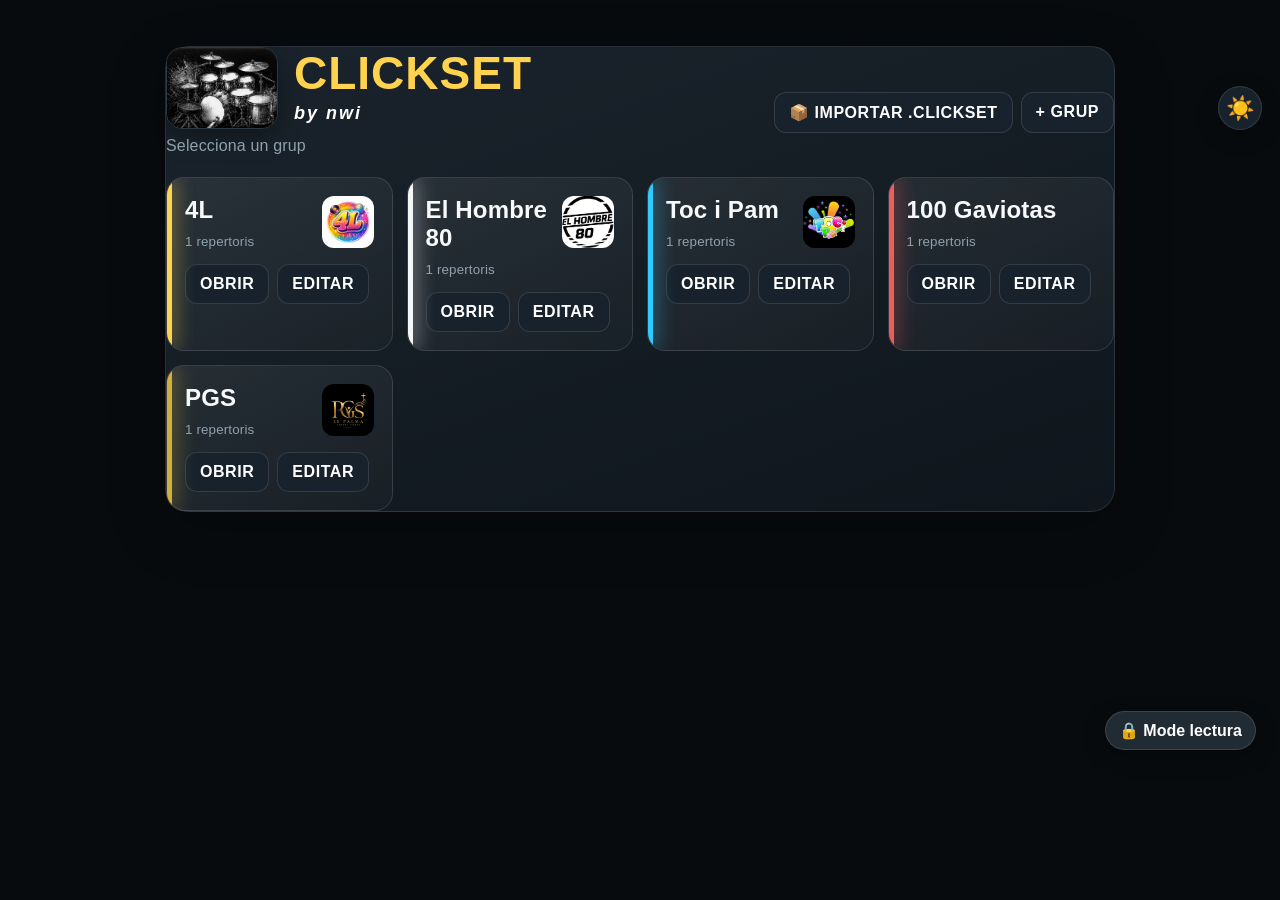
<file: CLICKSET-2/index.html>
<!doctype html>
<html lang="ca">
<head>
<meta charset="utf-8">
<meta name="viewport" content="width=device-width,initial-scale=1,viewport-fit=cover,user-scalable=no">
<meta name="apple-mobile-web-app-capable" content="yes">
<meta name="apple-mobile-web-app-status-bar-style" content="black-translucent">
<meta name="theme-color" content="#0d1318">
<link rel="manifest" href="manifest.webmanifest">
<link rel="apple-touch-icon" href="cover.png">
<title>ClickSet 2.1.1</title>
<link rel="stylesheet" href="clickset-2.0.css?v=211">
</head>
<body>
<button id="themeToggle" class="themeToggle" type="button" aria-label="Activar mode clar" title="Activar mode clar">☀️</button>
<button id="editModeBadge" class="editModeBadge locked" type="button" aria-label="Estat del mode edició">🔒 Mode lectura</button>
<div id="splash" class="splash"><img src="cover.png" alt="ClickSet"></div>
<div id="groupIntro" class="groupIntro hidden"><img id="groupIntroLogo" alt=""><div id="groupIntroName"></div></div>
<div id="chooser" class="chooser hidden"><div class="chooserCard"><div class="chooserTop"><div><div id="homeBrand" class="homeBrand"><img src="logo-clickset.png" alt="Bateria ClickSet"><div><h1>CLICKSET</h1><div class="byNwi">by nwi</div></div></div><h1 id="chooserTitle" class="hidden">Grup musical</h1><p id="chooserSubtitle">Selecciona un grup</p></div><div class="chooserTools"><button id="importClicksetBtn" class="smallBtn">📦 IMPORTAR .CLICKSET</button><button id="importSetlistBtn" class="smallBtn hidden">📥 IMPORTAR LLISTA</button><button id="newGroupBtn" class="smallBtn">+ GRUP</button></div></div><button id="chooserBack" class="back hidden">← Enrere</button><div id="chooserGrid" class="grid"></div><section id="recentSection" class="recentSection"><div class="recentHead"><h2>Últims repertoris</h2><small>Accés ràpid</small></div><div id="recentSetlists" class="recentSetlists"></div></section></div></div>
<div id="app" class="app hidden"><aside class="sidebar"><div class="sideHead"><h2>Setlist</h2><span id="songCount"></span></div><div id="setlist" class="setlist"></div></aside><main class="main"><div class="top"><div class="topIdentity"><span id="liveState" class="liveState ready">● PREPARAT</span><div id="position"></div></div><div class="topBtns"><button id="concertModeBtn" class="smallBtn">🎤 MODE CONCERT</button><button id="homeBtn" class="smallBtn">GRUPS</button><button id="editBtn" class="smallBtn">EDITAR</button></div></div><section class="stage"><div id="parentLabel" class="parentLabel"></div><div id="song" class="song"></div><div id="bpm" class="bpm"></div><div class="label">BPM</div>
<div class="liveBpmAdjust" aria-label="Ajust ràpid de BPM">
  <div class="bpmMinus"><button type="button" data-live-bpm="-10">−10</button><button type="button" data-live-bpm="-5">−5</button><button type="button" data-live-bpm="-1">−1</button></div>
  <div class="bpmPlus"><button type="button" data-live-bpm="1">+1</button><button type="button" data-live-bpm="5">+5</button><button type="button" data-live-bpm="10">+10</button></div>
</div>
<div id="beatDots" class="beatDots" aria-label="Indicador de compàs"></div><div id="pulse" class="pulse"></div></section><section class="infoStrip"><div id="nextup" class="nextup"></div><div class="liveMeta"><button id="normalAccent" class="liveMetaBtn" type="button">Accent: OFF</button><button id="normalSound" class="liveMetaBtn" type="button">❤️ ClickSet Original</button><button id="normalTrack" class="trackStatus trackStatusBtn" type="button">🎵 Carregar pista</button></div></section><section class="controls"><button id="prev" class="big">◀ ANTERIOR</button><button id="play" class="big play">▶ PLAY</button><button id="next" class="big">SEGÜENT ▶</button></section></main></div>
<section id="concertMode" class="concertMode hidden" aria-label="Mode concert">
  <aside class="concertSidebar">
    <div class="concertSetlistHead"><div><strong id="concertSetlistName">SETLIST</strong><small id="concertGroupName"></small></div><span id="concertPosition"></span></div>
    <div id="concertSetlist" class="concertSetlist"></div>
  </aside>
  <main class="concertMain">
    <div class="concertTop"><div class="concertTopTitle"><span id="concertLiveState" class="liveState ready">● PREPARAT</span><span>MODE CONCERT</span></div><button id="closeConcertMode" class="smallBtn">✕ SORTIR</button></div>
    <div class="concertStage">
      <div id="concertParent" class="concertParent"></div>
      <div id="concertSong" class="concertSong"></div>
      <div id="concertBpm" class="concertBpm"></div>
      <div class="concertBpmLabel">BPM</div>
      <div class="concertBpmAdjust" aria-label="Ajust ràpid de BPM en concert">
        <div class="bpmMinus"><button type="button" data-live-bpm="-10">−10</button><button type="button" data-live-bpm="-5">−5</button><button type="button" data-live-bpm="-1">−1</button></div>
        <div class="bpmPlus"><button type="button" data-live-bpm="1">+1</button><button type="button" data-live-bpm="5">+5</button><button type="button" data-live-bpm="10">+10</button></div>
      </div>
      <div class="concertMeta">
        <span id="concertMeter">4/4</span>
        <button id="concertAccent" class="concertMetaBtn" type="button">Accent: OFF</button>
        <button id="concertSound" class="concertMetaBtn" type="button">❤️ ClickSet Original</button><button id="concertTrack" class="trackStatus trackStatusBtn" type="button">🎵 Carregar pista</button>
      </div>
      <div id="concertBeatDots" class="beatDots concertBeatDots" aria-label="Indicador de compàs"></div><div id="concertPulse" class="concertPulse"></div>
      <div id="concertNext" class="concertNext"></div>
    </div>
    <div class="concertControls">
      <button id="concertPrev" class="concertBtn">◀ ANTERIOR</button>
      <button id="concertPlay" class="concertBtn concertPlay">▶ PLAY</button>
      <button id="concertNextBtn" class="concertBtn concertDirectNext">✓ FETA I SEGÜENT ▶</button>
    </div>
  </main>
</section>
<section id="editor" class="panel"><div class="panelHead"><div><h2 style="margin:0">Editar repertori</h2><small id="editorSubtitle" class="note"></small></div><button id="closeEditor" class="close">GUARDAR</button></div><p class="note">El so de cada cançó té prioritat sobre el so general del repertori.</p><div class="editorQuickTools">
  <button id="modifySetlistBtn" type="button" class="primary modifySetlistBtn">☰ MODIFICAR SETLIST</button>
  <button id="openAudioRoutingBtn" type="button" class="secondary compactAudioBtn">🎧 ÀUDIO: <span id="routingCompactLabel">CLICK L · PISTA R</span></button>
  <button id="exportBackupBtn" type="button" class="secondary">💾 EXPORTAR BACKUP</button>
  <button id="importBackupBtn" type="button" class="secondary">📥 RESTAURAR BACKUP</button>
</div>
<div class="editorGroup productSettings"><div class="editorGroupTitle"><strong>Preferències de directe</strong></div><label class="settingSwitch"><span><strong>Compte enrere abans de començar</strong><small>Mostra 3 · 2 · 1 · GO al tempo de la cançó</small></span><input id="countdownEnabled" type="checkbox"><i></i></label><div class="previewHint">Amb el compte enrere desactivat, el primer clic continua sortint immediatament.</div></div><div class="editorGroup"><div class="editorGroupTitle"><strong>Volum de ClickSet</strong><span id="volumeValue" class="volumeValue">90%</span></div><div class="volumeRow"><input id="appVolume" type="range" min="0" max="100" step="1" value="90"><span>🔊</span></div><div class="previewHint">Aquest volum és independent del volum general de l’ordinador, tauleta o mòbil.</div></div><div class="editorGroup"><div class="editorGroupTitle"><strong>So del repertori</strong></div><div id="repertoireSoundPicker"></div><div class="editorGroupTitle accentSoundTitle"><strong>So del primer temps</strong><span class="note">Automàtic = versió accentuada del mateix so</span></div><div id="repertoireAccentSoundPicker"></div><div class="previewHint">La mostra toca primer l’accent i després dos clics normals.</div><label class="repeatPreview"><input id="repeatPreview" type="checkbox" checked> Repetir la mostra automàticament cada 3 segons</label></div><div class="addSongBar"><button id="addSongBtn" type="button" class="primary addSongBtn">➕ AFEGIR CANÇÓ</button><small>S’afegirà al final del repertori.</small></div><div id="editorContent"></div></section>
<div id="audioRoutingModal" class="modal"><div class="modalCard audioRoutingModalCard"><h2>🎧 Sortida d’àudio</h2>
<div class="routingGrid"><label>Metrònom<select id="clickRoute"><option value="L">Només L</option><option value="R">Només R</option><option value="LR">L + R</option></select></label><label>Pista<select id="trackRoute"><option value="R">Només R</option><option value="L">Només L</option><option value="LR">L + R</option></select></label></div>
<div class="routingPresets"><button id="presetSplit" type="button" class="secondary">CLICK L · PISTA R</button><button id="presetBoth" type="button" class="secondary">TOT L/R</button><button id="presetSwap" type="button" class="secondary">INTERCANVIAR</button></div>
<div class="routingSummary"><span id="routingLabel"></span></div><div class="routingTests"><button id="testLeftChannel" type="button" class="secondary">PROVAR L</button><button id="testRightChannel" type="button" class="secondary">PROVAR R</button></div>
<div class="modalActions"><button id="closeAudioRouting" class="primary">ACCEPTAR</button></div></div></div>

<div id="reorderSetlistModal" class="modal reorderSetlistModal"><div class="modalCard reorderSetlistCard"><div class="reorderHead"><div><h2>☰ Modificar setlist</h2><p>Arrossega les cançons per canviar l’ordre.</p></div><span id="reorderCount"></span></div><div id="reorderList" class="reorderList"></div><div class="modalActions stickyActions"><button id="cancelReorder" class="secondary">CANCEL·LAR</button><button id="saveReorder" class="primary">ACCEPTAR ORDRE</button></div></div></div>
<input id="backupImportInput" type="file" accept=".clickset-backup,.json,application/json" hidden>
<div id="bpmModal" class="modal"><div class="modalCard"><h2 id="bpmModalTitle">Editar BPM</h2><div id="keyDisplay" class="keyDisplay">120</div><div class="stepGrid"><button data-step="-10">−10</button><button data-step="-5">−5</button><button data-step="-1">−1</button><button data-step="1">+1</button><button data-step="5">+5</button><button data-step="10">+10</button></div><div class="keypad"><button data-num="1">1</button><button data-num="2">2</button><button data-num="3">3</button><button data-num="4">4</button><button data-num="5">5</button><button data-num="6">6</button><button data-num="7">7</button><button data-num="8">8</button><button data-num="9">9</button><button data-num="clear">C</button><button data-num="0">0</button><button data-num="back">⌫</button></div><button id="tapTempo" class="tap">TAP TEMPO</button><div class="modalActions"><button id="cancelBpm" class="secondary">CANCEL·LAR</button><button id="saveBpm" class="primary">APLICAR</button></div></div></div>
<div id="setlistModal" class="modal"><div class="modalCard"><h2>Editar nom del repertori</h2><div class="formRow"><label>Nom</label><input id="setlistName" maxlength="60" autocomplete="off"></div><div class="modalActions"><button id="cancelSetlistName" class="secondary">CANCEL·LAR</button><button id="saveSetlistName" class="primary">GUARDAR</button></div></div></div>
<div id="groupModal" class="modal"><div class="modalCard"><h2 id="groupModalTitle">Editar grup</h2><div class="formRow"><label>Nom</label><input id="groupName" maxlength="40"></div><div class="formRow"><label>Color</label><input id="groupColor" type="color"></div><div class="formRow"><label>Logo</label><div><img id="logoPreview" class="logoPreview" alt="Logo"><input id="groupLogo" type="file" accept="image/*" style="margin-top:8px"></div></div><div class="modalActions"><button id="deleteGroup" class="secondary danger">ELIMINAR</button><button id="cancelGroup" class="secondary">CANCEL·LAR</button><button id="saveGroup" class="primary">GUARDAR</button></div></div></div>


<div id="importModal" class="modal"><div class="modalCard importCard"><h2>📥 Importar repertori</h2><p class="note">Fes una foto, tria una imatge, un PDF o un fitxer de text. ClickSet intentarà detectar el nom de les cançons i els BPM.</p><div class="importButtons"><label class="importOption">📷 FER FOTO<input id="cameraInput" type="file" accept="image/*" capture="environment" hidden></label><label class="importOption">🖼️ GALERIA<input id="imageInput" type="file" accept="image/*" hidden></label><label class="importOption">📄 PDF / FITXER<input id="fileInput" type="file" accept=".pdf,.txt,.csv,.json,text/plain,text/csv,application/pdf,application/json" hidden></label></div><div id="importStatus" class="importStatus">Cap fitxer seleccionat.</div><div class="formRow"><label>Nom repertori</label><input id="importSetlistName" value="Nou repertori" maxlength="60"></div><label class="importTextLabel">Text detectat (pots corregir-lo abans de crear-lo)</label><textarea id="importText" class="importText" placeholder="Exemple:
1. Carolina - 134 BPM
2. Déjame 111
3. Bienvenidos"></textarea><div class="importPreviewHead"><strong>Vista prèvia</strong><span id="importCount">0 cançons</span></div><div id="importPreview" class="importPreview"></div><div class="modalActions"><button id="cancelImport" class="secondary">CANCEL·LAR</button><button id="createImportedSetlist" class="primary">CREAR REPERTORI</button></div><p class="previewHint">La lectura d’imatges i PDF necessita connexió a internet la primera vegada perquè carrega el lector OCR.</p></div></div>

<input id="clicksetImportInput" type="file" accept=".clickset,application/json" hidden>
<div id="countdownOverlay" class="countdownOverlay hidden"><div id="countdownValue">3</div></div>
<input id="quickTrackInput" class="quickTrackInput" type="file" accept="audio/*,.mp3,.wav,.m4a,.aac,.mp4">
<div id="quickSoundMenu" class="quickSoundMenu hidden" role="dialog" aria-label="Canviar so del metrònom">
  <div class="quickSoundCard">
    <div class="quickSoundHead"><strong>Canviar so</strong><button id="closeQuickSound" type="button" aria-label="Tancar">✕</button></div>
    <div id="quickSoundGrid" class="quickSoundGrid"></div>
    <div class="quickSoundHint">El canvi s’aplica al moment sense aturar el tempo.</div>
  </div>
</div>

<div id="audioGate" class="audioGate hidden" role="dialog" aria-modal="true" aria-label="Activar àudio">
  <button id="activateAudioBtn" class="audioGateCard" type="button">
    <span class="audioGateIcon">🔊</span>
    <strong>ACTIVAR SO</strong>
    <small>Safari necessita un toc per activar l’àudio de ClickSet</small>
  </button>
</div>
<div id="audioToast" class="audioToast hidden" role="status"></div>
<div id="passwordModal" class="modal"><div class="modalCard passwordCard"><h2>🔒 Mode edició</h2><p class="note">Introdueix la contrasenya per modificar ClickSet.</p><input id="editPassword" type="password" inputmode="numeric" autocomplete="off" placeholder="Contrasenya"><div id="passwordError" class="passwordError hidden">Contrasenya incorrecta</div><div class="modalActions"><button id="cancelPassword" class="secondary">CANCEL·LAR</button><button id="submitPassword" class="primary">ENTRAR</button></div></div></div>
<script>
window.addEventListener("error",function(){setTimeout(function(){document.getElementById("splash")?.classList.add("hidden")},50)});
setTimeout(function(){document.getElementById("splash")?.classList.add("hidden")},2500);
</script>
<script src="clickset-2.0.js?v=211" defer></script>
</body></html>
</file>
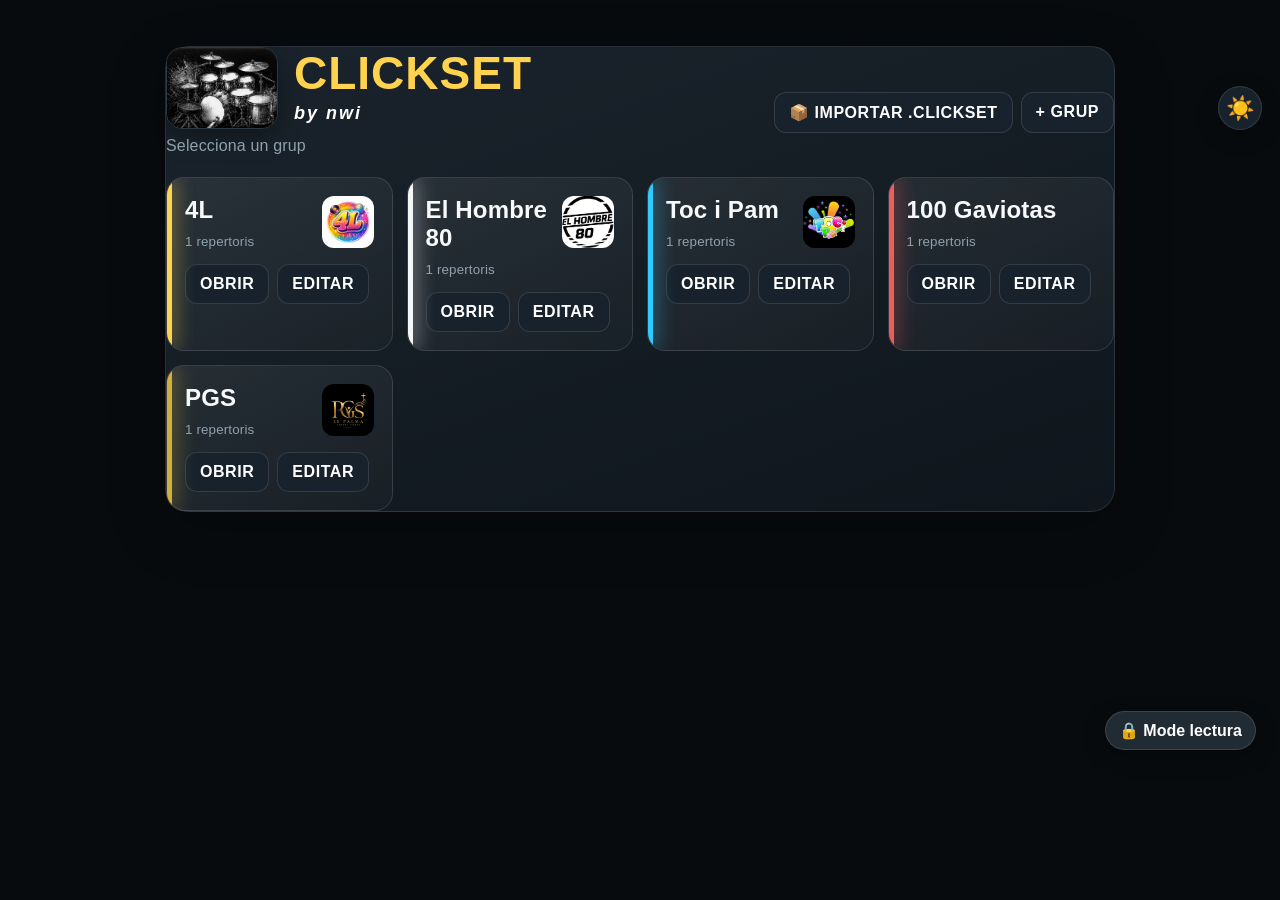
<file: clickset_2_1/index.html>
<!doctype html>
<html lang="ca">
<head>
<meta charset="utf-8">
<meta name="viewport" content="width=device-width,initial-scale=1,viewport-fit=cover,user-scalable=no">
<meta name="apple-mobile-web-app-capable" content="yes">
<meta name="apple-mobile-web-app-status-bar-style" content="black-translucent">
<meta name="theme-color" content="#0d1318">
<link rel="manifest" href="manifest.webmanifest">
<link rel="apple-touch-icon" href="cover.png">
<title>ClickSet 2.1</title>
<link rel="stylesheet" href="clickset-2.0.css">
</head>
<body>
<button id="themeToggle" class="themeToggle" type="button" aria-label="Activar mode clar" title="Activar mode clar">☀️</button>
<button id="editModeBadge" class="editModeBadge locked" type="button" aria-label="Estat del mode edició">🔒 Mode lectura</button>
<div id="splash" class="splash"><img src="cover.png" alt="ClickSet"></div>
<div id="groupIntro" class="groupIntro hidden"><img id="groupIntroLogo" alt=""><div id="groupIntroName"></div></div>
<div id="chooser" class="chooser hidden"><div class="chooserCard"><div class="chooserTop"><div><div id="homeBrand" class="homeBrand"><img src="logo-clickset.png" alt="Bateria ClickSet"><div><h1>CLICKSET</h1><div class="byNwi">by nwi</div></div></div><h1 id="chooserTitle" class="hidden">Grup musical</h1><p id="chooserSubtitle">Selecciona un grup</p></div><div class="chooserTools"><button id="importClicksetBtn" class="smallBtn">📦 IMPORTAR .CLICKSET</button><button id="importSetlistBtn" class="smallBtn hidden">📥 IMPORTAR LLISTA</button><button id="newGroupBtn" class="smallBtn">+ GRUP</button></div></div><button id="chooserBack" class="back hidden">← Enrere</button><div id="chooserGrid" class="grid"></div><section id="recentSection" class="recentSection"><div class="recentHead"><h2>Últims repertoris</h2><small>Accés ràpid</small></div><div id="recentSetlists" class="recentSetlists"></div></section></div></div>
<div id="app" class="app hidden"><aside class="sidebar"><div class="sideHead"><h2>Setlist</h2><span id="songCount"></span></div><div id="setlist" class="setlist"></div></aside><main class="main"><div class="top"><div class="topIdentity"><span id="liveState" class="liveState ready">● PREPARAT</span><div id="position"></div></div><div class="topBtns"><button id="concertModeBtn" class="smallBtn">🎤 MODE CONCERT</button><button id="homeBtn" class="smallBtn">GRUPS</button><button id="editBtn" class="smallBtn">EDITAR</button></div></div><section class="stage"><div id="parentLabel" class="parentLabel"></div><div id="song" class="song"></div><div id="bpm" class="bpm"></div><div class="label">BPM</div>
<div class="liveBpmAdjust" aria-label="Ajust ràpid de BPM">
  <div class="bpmMinus"><button type="button" data-live-bpm="-10">−10</button><button type="button" data-live-bpm="-5">−5</button><button type="button" data-live-bpm="-1">−1</button></div>
  <div class="bpmPlus"><button type="button" data-live-bpm="1">+1</button><button type="button" data-live-bpm="5">+5</button><button type="button" data-live-bpm="10">+10</button></div>
</div>
<div id="beatDots" class="beatDots" aria-label="Indicador de compàs"></div><div id="pulse" class="pulse"></div></section><section class="infoStrip"><div id="nextup" class="nextup"></div><div class="liveMeta"><button id="normalAccent" class="liveMetaBtn" type="button">Accent: OFF</button><button id="normalSound" class="liveMetaBtn" type="button">❤️ ClickSet Original</button><button id="normalTrack" class="trackStatus trackStatusBtn" type="button">🎵 Carregar pista</button></div></section><section class="controls"><button id="prev" class="big">◀ ANTERIOR</button><button id="play" class="big play">▶ PLAY</button><button id="next" class="big">SEGÜENT ▶</button></section></main></div>
<section id="concertMode" class="concertMode hidden" aria-label="Mode concert">
  <aside class="concertSidebar">
    <div class="concertSetlistHead"><div><strong id="concertSetlistName">SETLIST</strong><small id="concertGroupName"></small></div><span id="concertPosition"></span></div>
    <div id="concertSetlist" class="concertSetlist"></div>
  </aside>
  <main class="concertMain">
    <div class="concertTop"><div class="concertTopTitle"><span id="concertLiveState" class="liveState ready">● PREPARAT</span><span>MODE CONCERT</span></div><button id="closeConcertMode" class="smallBtn">✕ SORTIR</button></div>
    <div class="concertStage">
      <div id="concertParent" class="concertParent"></div>
      <div id="concertSong" class="concertSong"></div>
      <div id="concertBpm" class="concertBpm"></div>
      <div class="concertBpmLabel">BPM</div>
      <div class="concertBpmAdjust" aria-label="Ajust ràpid de BPM en concert">
        <div class="bpmMinus"><button type="button" data-live-bpm="-10">−10</button><button type="button" data-live-bpm="-5">−5</button><button type="button" data-live-bpm="-1">−1</button></div>
        <div class="bpmPlus"><button type="button" data-live-bpm="1">+1</button><button type="button" data-live-bpm="5">+5</button><button type="button" data-live-bpm="10">+10</button></div>
      </div>
      <div class="concertMeta">
        <span id="concertMeter">4/4</span>
        <button id="concertAccent" class="concertMetaBtn" type="button">Accent: OFF</button>
        <button id="concertSound" class="concertMetaBtn" type="button">❤️ ClickSet Original</button><button id="concertTrack" class="trackStatus trackStatusBtn" type="button">🎵 Carregar pista</button>
      </div>
      <div id="concertBeatDots" class="beatDots concertBeatDots" aria-label="Indicador de compàs"></div><div id="concertPulse" class="concertPulse"></div>
      <div id="concertNext" class="concertNext"></div>
    </div>
    <div class="concertControls">
      <button id="concertPrev" class="concertBtn">◀ ANTERIOR</button>
      <button id="concertPlay" class="concertBtn concertPlay">▶ PLAY</button>
      <button id="concertNextBtn" class="concertBtn concertDirectNext">✓ FETA I SEGÜENT ▶</button>
    </div>
  </main>
</section>
<section id="editor" class="panel"><div class="panelHead"><div><h2 style="margin:0">Editar repertori</h2><small id="editorSubtitle" class="note"></small></div><button id="closeEditor" class="close">GUARDAR</button></div><p class="note">El so de cada cançó té prioritat sobre el so general del repertori.</p><div class="editorQuickTools">
  <button id="modifySetlistBtn" type="button" class="primary modifySetlistBtn">☰ MODIFICAR SETLIST</button>
  <button id="openAudioRoutingBtn" type="button" class="secondary compactAudioBtn">🎧 ÀUDIO: <span id="routingCompactLabel">CLICK L · PISTA R</span></button>
  <button id="exportBackupBtn" type="button" class="secondary">💾 EXPORTAR BACKUP</button>
  <button id="importBackupBtn" type="button" class="secondary">📥 RESTAURAR BACKUP</button>
</div>
<div class="editorGroup productSettings"><div class="editorGroupTitle"><strong>Preferències de directe</strong></div><label class="settingSwitch"><span><strong>Compte enrere abans de començar</strong><small>Mostra 3 · 2 · 1 · GO al tempo de la cançó</small></span><input id="countdownEnabled" type="checkbox"><i></i></label><div class="previewHint">Amb el compte enrere desactivat, el primer clic continua sortint immediatament.</div></div><div class="editorGroup"><div class="editorGroupTitle"><strong>Volum de ClickSet</strong><span id="volumeValue" class="volumeValue">90%</span></div><div class="volumeRow"><input id="appVolume" type="range" min="0" max="100" step="1" value="90"><span>🔊</span></div><div class="previewHint">Aquest volum és independent del volum general de l’ordinador, tauleta o mòbil.</div></div><div class="editorGroup"><div class="editorGroupTitle"><strong>So del repertori</strong></div><div id="repertoireSoundPicker"></div><div class="editorGroupTitle accentSoundTitle"><strong>So del primer temps</strong><span class="note">Automàtic = versió accentuada del mateix so</span></div><div id="repertoireAccentSoundPicker"></div><div class="previewHint">La mostra toca primer l’accent i després dos clics normals.</div><label class="repeatPreview"><input id="repeatPreview" type="checkbox" checked> Repetir la mostra automàticament cada 3 segons</label></div><div class="addSongBar"><button id="addSongBtn" type="button" class="primary addSongBtn">➕ AFEGIR CANÇÓ</button><small>S’afegirà al final del repertori.</small></div><div id="editorContent"></div></section>
<div id="audioRoutingModal" class="modal"><div class="modalCard audioRoutingModalCard"><h2>🎧 Sortida d’àudio</h2>
<div class="routingGrid"><label>Metrònom<select id="clickRoute"><option value="L">Només L</option><option value="R">Només R</option><option value="LR">L + R</option></select></label><label>Pista<select id="trackRoute"><option value="R">Només R</option><option value="L">Només L</option><option value="LR">L + R</option></select></label></div>
<div class="routingPresets"><button id="presetSplit" type="button" class="secondary">CLICK L · PISTA R</button><button id="presetBoth" type="button" class="secondary">TOT L/R</button><button id="presetSwap" type="button" class="secondary">INTERCANVIAR</button></div>
<div class="routingSummary"><span id="routingLabel"></span></div><div class="routingTests"><button id="testLeftChannel" type="button" class="secondary">PROVAR L</button><button id="testRightChannel" type="button" class="secondary">PROVAR R</button></div>
<div class="modalActions"><button id="closeAudioRouting" class="primary">ACCEPTAR</button></div></div></div>

<div id="reorderSetlistModal" class="modal reorderSetlistModal"><div class="modalCard reorderSetlistCard"><div class="reorderHead"><div><h2>☰ Modificar setlist</h2><p>Arrossega les cançons per canviar l’ordre.</p></div><span id="reorderCount"></span></div><div id="reorderList" class="reorderList"></div><div class="modalActions stickyActions"><button id="cancelReorder" class="secondary">CANCEL·LAR</button><button id="saveReorder" class="primary">ACCEPTAR ORDRE</button></div></div></div>
<input id="backupImportInput" type="file" accept=".clickset-backup,.json,application/json" hidden>
<div id="bpmModal" class="modal"><div class="modalCard"><h2 id="bpmModalTitle">Editar BPM</h2><div id="keyDisplay" class="keyDisplay">120</div><div class="stepGrid"><button data-step="-10">−10</button><button data-step="-5">−5</button><button data-step="-1">−1</button><button data-step="1">+1</button><button data-step="5">+5</button><button data-step="10">+10</button></div><div class="keypad"><button data-num="1">1</button><button data-num="2">2</button><button data-num="3">3</button><button data-num="4">4</button><button data-num="5">5</button><button data-num="6">6</button><button data-num="7">7</button><button data-num="8">8</button><button data-num="9">9</button><button data-num="clear">C</button><button data-num="0">0</button><button data-num="back">⌫</button></div><button id="tapTempo" class="tap">TAP TEMPO</button><div class="modalActions"><button id="cancelBpm" class="secondary">CANCEL·LAR</button><button id="saveBpm" class="primary">APLICAR</button></div></div></div>
<div id="setlistModal" class="modal"><div class="modalCard"><h2>Editar nom del repertori</h2><div class="formRow"><label>Nom</label><input id="setlistName" maxlength="60" autocomplete="off"></div><div class="modalActions"><button id="cancelSetlistName" class="secondary">CANCEL·LAR</button><button id="saveSetlistName" class="primary">GUARDAR</button></div></div></div>
<div id="groupModal" class="modal"><div class="modalCard"><h2 id="groupModalTitle">Editar grup</h2><div class="formRow"><label>Nom</label><input id="groupName" maxlength="40"></div><div class="formRow"><label>Color</label><input id="groupColor" type="color"></div><div class="formRow"><label>Logo</label><div><img id="logoPreview" class="logoPreview" alt="Logo"><input id="groupLogo" type="file" accept="image/*" style="margin-top:8px"></div></div><div class="modalActions"><button id="deleteGroup" class="secondary danger">ELIMINAR</button><button id="cancelGroup" class="secondary">CANCEL·LAR</button><button id="saveGroup" class="primary">GUARDAR</button></div></div></div>


<div id="importModal" class="modal"><div class="modalCard importCard"><h2>📥 Importar repertori</h2><p class="note">Fes una foto, tria una imatge, un PDF o un fitxer de text. ClickSet intentarà detectar el nom de les cançons i els BPM.</p><div class="importButtons"><label class="importOption">📷 FER FOTO<input id="cameraInput" type="file" accept="image/*" capture="environment" hidden></label><label class="importOption">🖼️ GALERIA<input id="imageInput" type="file" accept="image/*" hidden></label><label class="importOption">📄 PDF / FITXER<input id="fileInput" type="file" accept=".pdf,.txt,.csv,.json,text/plain,text/csv,application/pdf,application/json" hidden></label></div><div id="importStatus" class="importStatus">Cap fitxer seleccionat.</div><div class="formRow"><label>Nom repertori</label><input id="importSetlistName" value="Nou repertori" maxlength="60"></div><label class="importTextLabel">Text detectat (pots corregir-lo abans de crear-lo)</label><textarea id="importText" class="importText" placeholder="Exemple:
1. Carolina - 134 BPM
2. Déjame 111
3. Bienvenidos"></textarea><div class="importPreviewHead"><strong>Vista prèvia</strong><span id="importCount">0 cançons</span></div><div id="importPreview" class="importPreview"></div><div class="modalActions"><button id="cancelImport" class="secondary">CANCEL·LAR</button><button id="createImportedSetlist" class="primary">CREAR REPERTORI</button></div><p class="previewHint">La lectura d’imatges i PDF necessita connexió a internet la primera vegada perquè carrega el lector OCR.</p></div></div>

<input id="clicksetImportInput" type="file" accept=".clickset,application/json" hidden>
<div id="countdownOverlay" class="countdownOverlay hidden"><div id="countdownValue">3</div></div>
<input id="quickTrackInput" class="quickTrackInput" type="file" accept="audio/*,.mp3,.wav,.m4a,.aac,.mp4">
<div id="quickSoundMenu" class="quickSoundMenu hidden" role="dialog" aria-label="Canviar so del metrònom">
  <div class="quickSoundCard">
    <div class="quickSoundHead"><strong>Canviar so</strong><button id="closeQuickSound" type="button" aria-label="Tancar">✕</button></div>
    <div id="quickSoundGrid" class="quickSoundGrid"></div>
    <div class="quickSoundHint">El canvi s’aplica al moment sense aturar el tempo.</div>
  </div>
</div>

<div id="audioGate" class="audioGate hidden" role="dialog" aria-modal="true" aria-label="Activar àudio">
  <button id="activateAudioBtn" class="audioGateCard" type="button">
    <span class="audioGateIcon">🔊</span>
    <strong>ACTIVAR SO</strong>
    <small>Safari necessita un toc per activar l’àudio de ClickSet</small>
  </button>
</div>
<div id="audioToast" class="audioToast hidden" role="status"></div>
<div id="passwordModal" class="modal"><div class="modalCard passwordCard"><h2>🔒 Mode edició</h2><p class="note">Introdueix la contrasenya per modificar ClickSet.</p><input id="editPassword" type="password" inputmode="numeric" autocomplete="off" placeholder="Contrasenya"><div id="passwordError" class="passwordError hidden">Contrasenya incorrecta</div><div class="modalActions"><button id="cancelPassword" class="secondary">CANCEL·LAR</button><button id="submitPassword" class="primary">ENTRAR</button></div></div></div>
<script>
window.addEventListener("error",function(){setTimeout(function(){document.getElementById("splash")?.classList.add("hidden")},50)});
setTimeout(function(){document.getElementById("splash")?.classList.add("hidden")},2500);
</script>
<script src="clickset-2.0.js" defer></script>
</body></html>
</file>
<file: clickset-2.0.css>
:root{font-family:-apple-system,BlinkMacSystemFont,"Segoe UI",sans-serif;color-scheme:dark;--bg:#0d1318;--panel:#172028;--panel2:#202b34;--border:#34434f;--text:#f4f6f7;--muted:#98a5ad;--yellow:#ffd34d;--green:#63d38c;--orange:#ff9b42;--red:#ef5c5c;--accent:#ffd34d}
*{box-sizing:border-box;-webkit-tap-highlight-color:transparent}html,body{margin:0;min-height:100%;background:var(--bg);color:var(--text);overscroll-behavior:none}button,input,select{font:inherit}.hidden{display:none!important}
.splash,.chooser{position:fixed;inset:0;background:#080b0e;z-index:50;display:flex;align-items:center;justify-content:center;padding:22px}.splash img{width:min(88vw,620px);max-height:88vh;object-fit:contain;border-radius:28px}.chooser{z-index:40;align-items:flex-start;overflow:auto}.chooserCard{width:min(950px,100%);margin-top:24px}.chooserTop{display:flex;justify-content:space-between;align-items:center;gap:12px}.homeBrand{display:flex;align-items:center;gap:16px;margin:0 0 8px}.homeBrand img{width:112px;height:82px;object-fit:cover;object-position:center;border-radius:16px;border:1px solid #2d3942;background:#050709;box-shadow:0 8px 24px rgba(0,0,0,.35)}.homeBrand h1{margin:0!important;font-size:46px!important;line-height:.95;letter-spacing:1px;color:var(--yellow)}.byNwi{margin-top:7px;color:#fff;font-size:18px;font-weight:850;font-style:italic;letter-spacing:2px;text-transform:lowercase}@media(max-width:600px){.homeBrand{gap:12px}.homeBrand img{width:92px;height:68px}.homeBrand h1{font-size:36px!important}.byNwi{font-size:15px}.chooserTop{align-items:flex-start}}
.chooser h1{font-size:42px;margin:0 0 8px}.chooser p{color:var(--muted);margin:0 0 22px}.grid{display:grid;grid-template-columns:repeat(auto-fit,minmax(220px,1fr));gap:14px}.card{position:relative;background:var(--panel);border:1px solid var(--border);border-radius:18px;padding:18px;cursor:pointer;overflow:hidden}.card:before{content:"";position:absolute;left:0;top:0;bottom:0;width:7px;background:var(--card-color,var(--yellow))}.card h2,.card h3{margin:0 0 8px}.card small{color:var(--muted)}.cardLogo{width:52px;height:52px;border-radius:12px;object-fit:cover;float:right;margin-left:10px}.cardActions{display:flex;gap:8px;margin-top:14px}.back,.smallBtn,.secondary{background:var(--panel2);border:1px solid var(--border);color:#fff;border-radius:12px;padding:10px 14px;font-weight:850}.danger{background:#3b2023;border-color:#74383f;color:#ffb5bd}
.app{min-height:100vh;display:grid;grid-template-columns:280px 1fr;gap:12px;padding:12px}.sidebar,.main{background:var(--panel);border:1px solid var(--border);border-radius:22px;overflow:hidden}.sidebar{display:flex;flex-direction:column;min-height:calc(100vh - 24px)}.sideHead{padding:16px;border-bottom:1px solid var(--border);display:flex;justify-content:space-between;align-items:center}.sideHead h2{margin:0}.setlist{padding:8px;overflow:auto;flex:1}.songItem{display:grid;grid-template-columns:28px 1fr 52px;gap:7px;align-items:center;padding:9px;border-radius:10px;color:var(--muted);border:1px solid transparent}.songItem.active{background:#283640;border-color:var(--accent);color:#fff}.songItem.passed{opacity:.45;text-decoration:line-through}.songItem.parent{background:#1b252d;color:#dce3e7;font-weight:900}.songItem.child{margin-left:16px;font-size:13px}.main{display:flex;flex-direction:column;padding:16px;min-height:calc(100vh - 24px)}.top{display:flex;justify-content:space-between;align-items:center;color:var(--muted);font-weight:800}.topBtns{display:flex;gap:8px}.stage{flex:1;display:flex;flex-direction:column;justify-content:center;text-align:center}.parentLabel{color:var(--muted);font-weight:900;font-size:20px;min-height:24px}.song{color:var(--accent);font-weight:950;font-size:clamp(34px,5vw,68px);margin:6px auto}.bpm{font-weight:950;font-size:clamp(150px,26vw,330px);line-height:.82;letter-spacing:-9px}.bpm.green{color:var(--green)}.bpm.yellow{color:var(--yellow)}.bpm.orange{color:var(--orange)}.bpm.red{color:var(--red)}.label{color:var(--muted);font-size:28px;font-weight:900;margin-top:8px}.pulse{width:34px;height:34px;border-radius:50%;background:#42515c;margin:14px auto;transition:transform .04s}.pulse.on{background:var(--accent);box-shadow:0 0 28px color-mix(in srgb,var(--accent) 70%,transparent);transform:scale(1.35)}.nextup{color:var(--accent);font-weight:900;font-size:22px;margin-top:12px}.controls{display:grid;grid-template-columns:1fr 1.4fr 1fr;gap:12px}.big{min-height:120px;border-radius:22px;border:2px solid var(--border);background:var(--panel2);color:#fff;font-size:28px;font-weight:950}.play{background:var(--accent);color:#111;border-color:var(--accent)}.play.stop{background:var(--red);color:#fff;border-color:var(--red)}
.panel,.modal{display:none;position:fixed;inset:0;background:var(--bg);z-index:60;padding:18px;overflow:auto}.panel.open,.modal.open{display:block}.panelHead{display:flex;justify-content:space-between;align-items:center;gap:10px;position:sticky;top:-18px;background:var(--bg);padding:12px 0;z-index:2}.close,.primary{background:var(--accent);color:#111;border:0;border-radius:12px;padding:11px 16px;font-weight:900}.note{color:var(--muted)}.editorGroup{background:var(--panel);border:1px solid var(--border);border-radius:16px;padding:12px;margin:12px 0}.editorGroupTitle{display:flex;align-items:center;justify-content:space-between;gap:10px}.editorRow{display:grid;grid-template-columns:34px minmax(170px,1fr) 95px 160px auto;gap:8px;margin:9px 0;align-items:center}input,select{background:#0d1318;color:#fff;border:1px solid var(--border);border-radius:10px;padding:12px;width:100%}.bpmEditBtn{background:#0d1318;border:1px solid var(--border);color:#fff;border-radius:10px;padding:12px;font-weight:900}.soundBtn{background:var(--panel2);border:1px solid var(--border);color:#fff;border-radius:10px;padding:12px}.audioTest{margin:10px 0;background:var(--panel2);border:1px solid var(--border);color:#fff;border-radius:12px;padding:10px 14px}
.modal{background:rgba(0,0,0,.8);align-items:center;justify-content:center}.modal.open{display:flex}.modalCard{width:min(540px,100%);background:var(--panel);border:1px solid var(--border);border-radius:22px;padding:18px}.modalCard h2{margin-top:0}.keyDisplay{font-size:68px;font-weight:950;text-align:center;background:#0d1318;border-radius:16px;padding:12px;margin-bottom:12px}.stepGrid{display:grid;grid-template-columns:repeat(6,1fr);gap:7px;margin-bottom:10px}.stepGrid button,.keypad button{border:1px solid var(--border);background:var(--panel2);color:#fff;border-radius:12px;padding:14px 5px;font-weight:900}.keypad{display:grid;grid-template-columns:repeat(3,1fr);gap:8px}.keypad button{font-size:24px;min-height:58px}.tap{width:100%;margin-top:10px;background:var(--accent);color:#111;border:0;border-radius:14px;padding:18px;font-size:22px;font-weight:950}.modalActions{display:flex;justify-content:flex-end;gap:8px;margin-top:12px}.formRow{display:grid;grid-template-columns:150px 1fr;gap:10px;align-items:center;margin:10px 0}.logoPreview{width:86px;height:86px;object-fit:cover;border-radius:16px;background:#0d1318;border:1px solid var(--border)}
.soundGrid{display:grid;grid-template-columns:repeat(3,minmax(0,1fr));gap:10px}.soundChoice{display:flex;flex-direction:column;align-items:center;justify-content:center;gap:6px;min-height:94px;background:var(--panel2);border:2px solid var(--border);color:#fff;border-radius:14px;padding:12px 8px;font-weight:850;cursor:pointer}.soundChoice .emoji{font-size:30px;line-height:1}.soundChoice .soundLabel{font-size:13px;text-align:center}.soundChoice.selected{border-color:var(--accent);box-shadow:0 0 0 2px color-mix(in srgb,var(--accent) 25%,transparent);background:color-mix(in srgb,var(--accent) 18%,var(--panel2))}.soundChoice.previewing{animation:soundPulse .5s ease}.soundChoice.selected .soundLabel::after{content:"  ✓"}.repeatPreview{display:flex;align-items:center;gap:10px;margin-top:14px;font-weight:800}.repeatPreview input{width:22px;height:22px;accent-color:var(--accent)}@keyframes soundPulse{0%{transform:scale(1)}35%{transform:scale(1.055);box-shadow:0 0 28px color-mix(in srgb,var(--accent) 65%,transparent)}100%{transform:scale(1)}}.soundChoice.inherit{opacity:.8}.volumeRow{display:grid;grid-template-columns:1fr auto;gap:12px;align-items:center}.volumeRow input[type=range]{padding:0;accent-color:var(--accent)}.volumeValue{min-width:48px;text-align:right;font-weight:900}.songSoundPicker{grid-column:1/-1;margin-top:4px}.songSoundPicker .soundGrid{grid-template-columns:repeat(6,minmax(80px,1fr))}.songSoundPicker .soundChoice{min-height:78px}.previewHint{color:var(--muted);font-size:13px;margin-top:8px}
@media(max-width:750px){.soundGrid{grid-template-columns:repeat(2,minmax(0,1fr))}.songSoundPicker .soundGrid{grid-template-columns:repeat(2,minmax(0,1fr))}.app{grid-template-columns:1fr;grid-template-rows:35vh 1fr}.sidebar{min-height:0}.main{min-height:63vh}.controls{gap:8px}.big{min-height:92px;font-size:20px}.bpm{letter-spacing:-5px}.editorRow{grid-template-columns:1fr 82px}.editorRow .soundBtn{grid-column:1/-1}.stepGrid{grid-template-columns:repeat(3,1fr)}.chooser h1{font-size:34px}.formRow{grid-template-columns:1fr}}

.groupIntro{position:fixed;inset:0;z-index:80;background:#080b0e;display:flex;flex-direction:column;align-items:center;justify-content:center;gap:18px;opacity:0;transition:opacity .24s ease}.groupIntro.visible{opacity:1}.groupIntro.closing{opacity:0}.groupIntro img{width:min(54vw,330px);height:min(54vw,330px);object-fit:contain;border-radius:28px;filter:drop-shadow(0 0 28px color-mix(in srgb,var(--intro-color) 55%,transparent));transform:scale(.82);transition:transform .42s cubic-bezier(.2,.85,.3,1.2)}.groupIntro.visible img{transform:scale(1)}.groupIntro div{font-size:clamp(26px,5vw,46px);font-weight:950;color:var(--intro-color);letter-spacing:.02em}

.editModeBadge{position:fixed;right:14px;bottom:14px;z-index:95;border:1px solid var(--border);border-radius:999px;padding:9px 13px;font-weight:900;background:#202b34;color:#fff;box-shadow:0 6px 20px rgba(0,0,0,.35);cursor:pointer}.editModeBadge.unlocked{background:#173a27;border-color:#2d8650;color:#9df0b7}.passwordCard{width:min(420px,100%)}.passwordError{margin-top:9px;color:#ff9ca5;font-weight:850}.passwordCard input{font-size:24px;text-align:center;letter-spacing:5px}

.dragHandle{display:flex;align-items:center;justify-content:center;cursor:grab;color:var(--muted);font-size:22px;user-select:none}.editorRow.dragging{opacity:.45}.editorRow.dragOver{outline:2px dashed var(--accent);outline-offset:3px}.songActions{display:flex;gap:6px}.moveBtn,.deleteSongBtn{min-width:42px;height:42px;border-radius:10px;border:1px solid var(--border);background:var(--panel2);color:#fff;font-weight:900;cursor:pointer}.moveBtn:disabled{opacity:.25;cursor:not-allowed}.deleteSongBtn{background:#3b2023;border-color:#74383f}.deleteSongBtn:hover,.deleteSongBtn:focus{background:var(--red);border-color:var(--red);color:#fff}.songSoundPicker{grid-column:2/-1}
@media(max-width:750px){.editorRow{grid-template-columns:30px 1fr 82px}.editorRow .soundBtn{grid-column:2/4}.editorRow .songActions{grid-column:2/4;justify-content:flex-end}.songSoundPicker{grid-column:2/4}}

.accentToggle{display:flex;align-items:center;gap:8px;white-space:nowrap;font-size:13px;font-weight:850;color:var(--muted);padding:0 6px}.accentToggle input{width:22px;height:22px;padding:0;accent-color:var(--accent)}
.editorRow{grid-template-columns:34px minmax(170px,1fr) 95px 160px minmax(150px,auto) auto}

.concertMode{position:fixed;inset:0;z-index:90;background:#080b0e;color:#fff;display:grid;grid-template-columns:minmax(230px,300px) 1fr;gap:12px;padding:12px}
.concertSidebar,.concertMain{background:var(--panel);border:1px solid var(--border);border-radius:22px;overflow:hidden;min-height:0}
.concertSidebar{display:flex;flex-direction:column}
.concertSetlistHead{display:flex;align-items:center;justify-content:space-between;gap:8px;padding:15px;border-bottom:1px solid var(--border)}
.concertSetlistHead strong{display:block;font-size:18px;color:var(--accent)}.concertSetlistHead small{display:block;color:var(--muted);margin-top:3px}.concertSetlistHead>span{color:var(--muted);font-weight:900}
.concertSetlist{padding:8px;overflow:auto;flex:1;scroll-behavior:smooth}
.concertSetItem{display:grid;grid-template-columns:24px minmax(0,1fr) 44px;gap:7px;align-items:center;width:100%;padding:9px 8px;border:1px solid transparent;border-radius:10px;background:transparent;color:var(--muted);text-align:left;cursor:pointer}
.concertSetItem:hover{background:#202b34}.concertSetItem.active{background:#283640;border-color:var(--accent);color:#fff}.concertSetItem.passed{opacity:.48;text-decoration:line-through}.concertSetItem .state{text-align:center;font-weight:950}.concertSetItem .title{overflow:hidden;text-overflow:ellipsis;white-space:nowrap;font-weight:850}.concertSetItem .tempo{text-align:right;font-weight:900}
.concertMain{display:flex;flex-direction:column;padding:16px}.concertTop{display:flex;justify-content:space-between;align-items:center;color:var(--muted);font-weight:900}.concertTopTitle{letter-spacing:.08em}
.concertStage{flex:1;display:flex;flex-direction:column;align-items:center;justify-content:center;text-align:center;min-height:0;padding:8px}
.concertParent{font-size:clamp(16px,2vw,24px);color:var(--muted);font-weight:900;min-height:26px}.concertSong{font-size:clamp(38px,6vw,82px);line-height:1.02;color:var(--accent);font-weight:950;margin:6px 0 14px;max-width:100%}.concertBpm{font-size:clamp(130px,22vw,330px);line-height:.78;letter-spacing:-9px;font-weight:950}.concertBpm.green{color:var(--green)}.concertBpm.yellow{color:var(--yellow)}.concertBpm.orange{color:var(--orange)}.concertBpm.red{color:var(--red)}.concertBpmLabel{font-size:clamp(20px,3vw,32px);color:var(--muted);font-weight:900;margin-top:12px}
.concertMeta{display:flex;flex-wrap:wrap;justify-content:center;gap:8px;margin-top:14px}.concertMeta span{background:#0d1318;border:1px solid var(--border);border-radius:999px;padding:8px 12px;font-weight:850;color:#dce3e7}
.concertPulse{width:48px;height:48px;border-radius:50%;background:#42515c;margin:18px auto 12px;transition:transform .04s}.concertPulse.on{background:var(--accent);box-shadow:0 0 42px color-mix(in srgb,var(--accent) 80%,transparent);transform:scale(1.45)}.concertNext{font-size:clamp(16px,2.5vw,24px);color:var(--accent);font-weight:900}
.concertControls{display:grid;grid-template-columns:1fr 1.25fr 1fr;gap:10px}.concertBtn{min-height:92px;border:2px solid var(--border);border-radius:20px;background:var(--panel2);color:#fff;font-size:clamp(17px,2.4vw,27px);font-weight:950}.concertPlay{background:var(--accent);border-color:var(--accent);color:#111}.concertPlay.stop{background:var(--red);border-color:var(--red);color:#fff}.concertDirectNext{border-color:var(--accent)}
@media(max-width:750px){.editorRow{grid-template-columns:30px 1fr 82px}.editorRow .accentToggle{grid-column:2/4}.concertMode{grid-template-columns:150px 1fr;padding:7px;gap:7px}.concertMain{padding:9px}.concertSetlistHead{padding:10px 8px}.concertSetlistHead strong{font-size:14px}.concertSetlistHead small{font-size:10px}.concertSetItem{grid-template-columns:18px minmax(0,1fr);padding:8px 5px;font-size:12px}.concertSetItem .tempo{display:none}.concertControls{grid-template-columns:1fr 1fr}.concertDirectNext{grid-column:1/-1;min-height:68px}.concertBtn{min-height:66px;font-size:16px}.concertSong{font-size:clamp(28px,8vw,58px)}.concertBpm{font-size:clamp(100px,28vw,220px)}.concertMeta span{font-size:11px;padding:6px 8px}.concertPulse{width:38px;height:38px;margin:10px auto 7px}.concertNext{font-size:14px}}
@media(max-width:480px){.concertMode{grid-template-columns:118px 1fr}.concertSetItem .state{display:none}.concertSetItem{grid-template-columns:1fr}.concertSetlistHead>span{display:none}.concertTopTitle{display:none}.concertSong{font-size:clamp(24px,7vw,44px)}}

.chooserTools{display:flex;gap:8px;flex-wrap:wrap;justify-content:flex-end}.importCard{width:min(760px,100%)}.importButtons{display:grid;grid-template-columns:repeat(3,1fr);gap:10px;margin:14px 0}.importOption{display:flex;align-items:center;justify-content:center;min-height:64px;background:var(--panel2);border:1px solid var(--border);border-radius:14px;font-weight:900;cursor:pointer;text-align:center;padding:12px}.importOption:active{transform:scale(.98)}.importStatus{background:#0d1318;border:1px solid var(--border);border-radius:12px;padding:12px;color:var(--muted);margin:10px 0}.importStatus.working{color:var(--yellow)}.importStatus.ok{color:var(--green)}.importStatus.error{color:var(--red)}.importTextLabel{display:block;font-weight:850;margin:12px 0 6px}.importText{width:100%;min-height:190px;resize:vertical;background:#0d1318;color:#fff;border:1px solid var(--border);border-radius:12px;padding:12px;font:inherit;line-height:1.4}.importPreviewHead{display:flex;justify-content:space-between;align-items:center;margin:14px 0 8px}.importPreview{max-height:220px;overflow:auto;border:1px solid var(--border);border-radius:12px;background:#0d1318}.importPreviewRow{display:grid;grid-template-columns:34px 1fr 70px;gap:8px;padding:9px 10px;border-bottom:1px solid #26333d}.importPreviewRow:last-child{border-bottom:0}.importPreviewRow span:last-child{text-align:right;font-weight:900;color:var(--accent)}@media(max-width:650px){.importButtons{grid-template-columns:1fr}.chooserTools{width:100%;justify-content:stretch}.chooserTools button{flex:1}}

/* Live accent and instant sound controls */
.liveMeta{display:flex;justify-content:center;gap:9px;flex-wrap:wrap;margin:10px 0 4px}.liveMetaBtn,.concertMetaBtn{background:#0d1318;border:1px solid var(--border);border-radius:999px;padding:9px 14px;color:#dce3e7;font-weight:900;cursor:pointer}.liveMetaBtn.active,.concertMetaBtn.active{border-color:var(--accent);color:var(--accent);box-shadow:0 0 0 2px color-mix(in srgb,var(--accent) 18%,transparent)}.liveMetaBtn:active,.concertMetaBtn:active{transform:scale(.97)}
.concertMeta button{font:inherit}.quickSoundMenu{position:fixed;inset:0;z-index:130;background:rgba(0,0,0,.72);display:flex;align-items:center;justify-content:center;padding:16px}.quickSoundCard{width:min(610px,100%);background:var(--panel);border:1px solid var(--border);border-radius:22px;padding:16px;box-shadow:0 22px 70px rgba(0,0,0,.5)}.quickSoundHead{display:flex;align-items:center;justify-content:space-between;margin-bottom:12px;font-size:21px}.quickSoundHead button{width:40px;height:40px;border-radius:11px;border:1px solid var(--border);background:var(--panel2);color:#fff;font-weight:900}.quickSoundGrid{display:grid;grid-template-columns:repeat(3,minmax(0,1fr));gap:9px}.quickSoundOption{min-height:88px;border:2px solid var(--border);border-radius:14px;background:var(--panel2);color:#fff;display:flex;flex-direction:column;align-items:center;justify-content:center;gap:5px;font-weight:900;cursor:pointer}.quickSoundOption .emoji{font-size:29px}.quickSoundOption .name{font-size:13px;text-align:center}.quickSoundOption.selected{border-color:var(--accent);background:color-mix(in srgb,var(--accent) 18%,var(--panel2));color:var(--accent)}.quickSoundHint{text-align:center;color:var(--muted);font-size:12px;margin-top:11px}@media(max-width:560px){.quickSoundGrid{grid-template-columns:repeat(2,minmax(0,1fr))}.quickSoundOption{min-height:76px}.liveMetaBtn{font-size:12px;padding:7px 10px}}


/* Tema clar / fosc */
.themeToggle{position:fixed;right:14px;top:14px;z-index:140;width:46px;height:46px;border:1px solid var(--border);border-radius:50%;display:flex;align-items:center;justify-content:center;background:var(--panel2);color:var(--text);font-size:23px;cursor:pointer;box-shadow:0 6px 22px rgba(0,0,0,.22)}
.themeToggle:active{transform:scale(.95)}
body.light-theme{color-scheme:light;--bg:#f4f6f8;--panel:#ffffff;--panel2:#e9eef2;--border:#c4ced6;--text:#172028;--muted:#63727d;--yellow:#d89d00;--green:#16864c;--orange:#d96c00;--red:#c83232}
body.light-theme .splash,body.light-theme .chooser,body.light-theme .groupIntro{background:#f4f6f8}
body.light-theme .homeBrand img,body.light-theme .logoPreview{background:#fff;border-color:var(--border)}
body.light-theme .byNwi{color:var(--text)}
body.light-theme input,body.light-theme select,body.light-theme textarea,body.light-theme .bpmEditBtn,body.light-theme .keyDisplay,body.light-theme .importStatus,body.light-theme .importText,body.light-theme .importPreview,body.light-theme .liveMetaBtn,body.light-theme .concertMetaBtn{background:#fff;color:var(--text)}
body.light-theme .songItem.active{background:#dfe8ee;color:var(--text)}
body.light-theme .songItem.parent{background:#edf2f5;color:var(--text)}
body.light-theme .pulse{background:#c3cdd4}
body.light-theme .modal{background:rgba(30,42,50,.35)}
body.light-theme .quickSoundMenu{background:rgba(30,42,50,.35)}
body.light-theme .editModeBadge,body.light-theme .themeToggle{box-shadow:0 6px 18px rgba(35,50,60,.16)}
body.light-theme .concertMode{background:var(--bg);color:var(--text)}
body.light-theme .concertSidebar,body.light-theme .concertMain,body.light-theme .quickSoundCard{background:var(--panel)}
body.light-theme .concertSetItem.active{background:#dfe8ee;color:var(--text)}
body.light-theme .concertSetItem.passed{color:var(--muted)}
body.light-theme .quickSoundHead button{background:var(--panel2);color:var(--text)}
body.light-theme .quickSoundOption{background:var(--panel2);color:var(--text)}
@media(max-width:600px){.themeToggle{right:10px;top:10px;width:42px;height:42px;font-size:21px}}


/* Últims repertoris */
.recentSection{margin-top:28px;padding-top:20px;border-top:1px solid var(--border)}
.recentHead{display:flex;align-items:end;justify-content:space-between;gap:12px;margin-bottom:12px}.recentHead h2{margin:0;font-size:23px}.recentHead small{color:var(--muted)}
.recentSetlists{display:grid;grid-template-columns:repeat(auto-fit,minmax(230px,1fr));gap:10px}.recentCard{position:relative;display:grid;grid-template-columns:48px minmax(0,1fr) 20px;align-items:center;gap:11px;text-align:left;background:var(--panel);border:1px solid var(--border);border-radius:15px;padding:11px;color:var(--text);cursor:pointer;overflow:hidden}.recentCard:before{content:"";position:absolute;left:0;top:0;bottom:0;width:5px;background:var(--card-color,var(--accent))}.recentCard img,.recentFallback{width:48px;height:48px;border-radius:11px;object-fit:cover;background:#38444d;border:1px solid var(--border);display:flex;align-items:center;justify-content:center;font-size:24px}.recentText{min-width:0;display:flex;flex-direction:column;gap:4px}.recentText strong,.recentText small{overflow:hidden;text-overflow:ellipsis;white-space:nowrap}.recentText small{color:var(--muted)}.recentArrow{font-size:28px;color:var(--muted)}.recentCard:active{transform:scale(.985)}
@media(max-width:600px){.recentSetlists{grid-template-columns:1fr}.recentSection{margin-top:22px}.recentHead h2{font-size:20px}}

/* En mode clar, les targetes i zones de selecció mantenen un gris suau per separar-se del fons blanc. */
body.light-theme .card,body.light-theme .recentCard,body.light-theme .editorGroup,body.light-theme .sidebar,body.light-theme .main,body.light-theme .concertSidebar,body.light-theme .concertMain{background:#e7ecef}
body.light-theme .cardLogo,body.light-theme .recentCard img,body.light-theme .recentFallback{background:#d6dde2;border-color:#b9c4cb}
body.light-theme .card small,body.light-theme .recentText small,body.light-theme .recentHead small{color:#566771}
body.light-theme .smallBtn,body.light-theme .back,body.light-theme .secondary,body.light-theme .soundBtn,body.light-theme .moveBtn{background:#d9e0e5;color:#172028}
body.light-theme .chooserCard>p,body.light-theme #chooserSubtitle{color:#5c6b75}

.trackStatus{display:inline-flex;align-items:center;max-width:280px;overflow:hidden;text-overflow:ellipsis;white-space:nowrap;padding:8px 11px;border:1px solid var(--border);border-radius:12px;background:var(--panel2);color:var(--muted);font-weight:800}
.trackEditor{grid-column:1/-1;display:grid;grid-template-columns:minmax(180px,1.5fr) minmax(160px,1fr) minmax(150px,.8fr) auto;gap:9px;align-items:center;padding:10px;border:1px dashed var(--border);border-radius:12px;background:color-mix(in srgb,var(--panel2) 72%,transparent)}
.trackEditor label{display:flex;align-items:center;gap:8px;color:var(--muted);font-weight:800;font-size:13px}.trackEditor input[type=range]{padding:0}.trackFileLabel{position:relative;cursor:pointer;background:var(--panel2);color:var(--text)!important;border:1px solid var(--border);border-radius:10px;padding:10px 12px;overflow:hidden;text-overflow:ellipsis;white-space:nowrap}.trackFile{position:absolute;inset:0;opacity:0;cursor:pointer}.removeTrackBtn{background:#4b2024;color:#ffd6da;border:1px solid #8f3d46;border-radius:10px;padding:10px;font-weight:900}.trackHint{grid-column:1/-1;color:var(--muted)}
@media(max-width:900px){.trackEditor{grid-template-columns:1fr 1fr}.trackFileLabel,.trackHint{grid-column:1/-1}}
@media(max-width:600px){.trackEditor{grid-template-columns:1fr}.trackEditor>*{grid-column:1!important}}

.audioRoutingGroup{border-color:var(--accent)}
.routingSummary{font-size:18px;font-weight:900;margin:8px 0 12px}
.routingToggle,.timeStretchToggle{display:flex;align-items:center;gap:9px;font-weight:850}
.routingToggle input,.timeStretchToggle input{width:22px;height:22px;accent-color:var(--accent)}
.routingTests{display:flex;gap:10px;margin-top:12px}
.routingTests button{flex:1}
.trackOriginalBpm{max-width:110px}
.stretchHint{grid-column:1/-1;color:var(--muted)}

.routingGrid{display:grid;grid-template-columns:1fr 1fr;gap:10px;margin:12px 0}
.routingGrid label{display:flex;flex-direction:column;gap:6px;font-weight:850}
.routingPresets{display:grid;grid-template-columns:repeat(3,1fr);gap:8px;margin:10px 0}
@media(max-width:700px){.routingGrid{grid-template-columns:1fr}.routingPresets{grid-template-columns:1fr}}

.startupError{max-width:680px;text-align:center;margin:auto}
.startupError pre{white-space:pre-wrap;text-align:left;background:var(--panel2);border:1px solid var(--border);padding:12px;border-radius:12px;color:var(--red);margin-top:16px}
.startupError button{margin:6px}

.addSongBar{display:flex;align-items:center;gap:12px;flex-wrap:wrap;margin:18px 0;padding:14px;border:1px dashed var(--border);border-radius:14px;background:var(--panel2)}
.addSongBtn{font-size:16px;font-weight:800;padding:13px 18px}
.addSongBar small{opacity:.75}


/* 1.0.4 — Pantalla estable: només es desplaça el repertori lateral */
html,body{height:100%;overflow:hidden}
.app{height:100vh;min-height:0;overflow:hidden}
.sidebar,.main{min-height:0;height:calc(100vh - 24px)}
.main{overflow:hidden}
.stage{flex:0 1 auto;justify-content:flex-start;min-height:0;padding-top:10px;overflow:hidden}
.setlist{min-height:0;overflow-y:auto;overscroll-behavior:contain}
.controls{margin-top:auto;flex:0 0 auto}
.parentLabel{margin-top:0}
.song{font-size:clamp(30px,4.3vw,58px);margin:3px auto}
.bpm{font-size:clamp(120px,21vw,270px);line-height:.78}
.label{margin-top:4px}
.pulse{margin:8px auto}
.nextup{margin-top:6px}
.liveMeta{margin:6px 0 3px}
.liveBpmAdjust,.concertBpmAdjust{width:min(720px,94%);display:grid;grid-template-columns:1fr 1fr;gap:18px;margin:7px auto 2px}
.liveBpmAdjust>div,.concertBpmAdjust>div{display:flex;gap:7px}
.liveBpmAdjust .bpmMinus,.concertBpmAdjust .bpmMinus{justify-content:flex-end}
.liveBpmAdjust .bpmPlus,.concertBpmAdjust .bpmPlus{justify-content:flex-start}
.liveBpmAdjust button,.concertBpmAdjust button{min-width:62px;padding:10px 12px;border:1px solid var(--border);border-radius:11px;background:var(--panel2);color:var(--text);font-weight:950;font-size:16px}
.liveBpmAdjust button:active,.concertBpmAdjust button:active{transform:scale(.95);border-color:var(--accent);color:var(--accent)}
.concertStage{justify-content:flex-start;padding-top:4px;overflow:hidden}
.concertSong{font-size:clamp(30px,5vw,64px);margin:3px 0 8px}
.concertBpm{font-size:clamp(105px,18vw,245px);line-height:.76}
.concertBpmLabel{margin-top:7px}
.concertMeta{margin-top:7px}
.concertPulse{margin:8px auto 5px}
@media(max-width:750px){
 .app{grid-template-rows:31vh 1fr}
 .sidebar{height:31vh}.main{height:calc(69vh - 19px)}
 .stage{padding-top:2px}.bpm{font-size:clamp(95px,24vw,190px)}
 .song{font-size:clamp(25px,7vw,45px)}
 .liveBpmAdjust,.concertBpmAdjust{gap:8px;width:100%;margin:4px auto}
 .liveBpmAdjust button,.concertBpmAdjust button{min-width:46px;padding:8px 6px;font-size:13px}
 .concertBpm{font-size:clamp(85px,23vw,175px)}
}

.trackStatusBtn{cursor:pointer;font:inherit;text-align:left}.trackStatusBtn:hover,.trackStatusBtn:focus{border-color:var(--accent);color:var(--accent);outline:none}.trackStatusBtn:active{transform:scale(.98)}

.quickTrackInput{position:fixed;left:-10000px;top:-10000px;width:1px;height:1px;opacity:.01;pointer-events:none}

.accentSoundTitle{margin-top:18px;padding-top:14px;border-top:1px solid var(--border)}


/* ClickSet 1.2 · Product UI */
:root{--surface:rgba(23,31,39,.88);--surface-2:rgba(31,41,51,.92);--line:rgba(255,255,255,.1);--shadow:0 18px 55px rgba(0,0,0,.28);--radius-xl:24px;--radius-lg:18px;--ease:cubic-bezier(.2,.8,.2,1)}
body{background:radial-gradient(circle at 15% 0%,rgba(255,211,77,.08),transparent 32%),linear-gradient(145deg,#0a1015,#111a22 55%,#0a1015);letter-spacing:.01em}
button,.card,.songItem,.concertSetItem{transition:transform .16s var(--ease),box-shadow .16s var(--ease),border-color .16s var(--ease),background .16s var(--ease)}
button:active{transform:scale(.97)}
.chooserCard,.stage,.controls,.sidebar,.editorGroup,.modalCard{border:1px solid var(--line);box-shadow:var(--shadow);backdrop-filter:blur(16px);-webkit-backdrop-filter:blur(16px)}
.chooserCard{border-radius:var(--radius-xl);background:linear-gradient(160deg,rgba(28,38,47,.94),rgba(16,23,30,.94))}
.card{position:relative;overflow:hidden;border-radius:var(--radius-lg);background:linear-gradient(150deg,rgba(255,255,255,.075),rgba(255,255,255,.025));border:1px solid rgba(255,255,255,.11)}
.card:before{content:"";position:absolute;inset:0 auto 0 0;width:5px;background:var(--card-color);box-shadow:0 0 20px var(--card-color)}
.card:hover{transform:translateY(-3px);border-color:rgba(255,255,255,.22);box-shadow:0 16px 35px rgba(0,0,0,.3)}
.smallBtn,.primary,.secondary{border-radius:12px;font-weight:800;letter-spacing:.035em}
.big,.concertBtn{border-radius:18px;box-shadow:inset 0 1px rgba(255,255,255,.16),0 10px 25px rgba(0,0,0,.22)}
.play,.concertPlay{box-shadow:0 0 0 1px rgba(255,211,77,.25),0 12px 35px rgba(255,211,77,.12)}
.song,.concertSong{letter-spacing:-.025em;text-wrap:balance}
.bpm,.concertBpm{font-variant-numeric:tabular-nums;letter-spacing:-.06em;text-shadow:0 4px 25px rgba(0,0,0,.3)}
.beatDots{display:flex;justify-content:center;align-items:center;gap:12px;min-height:24px;margin:12px auto 4px}
.beatDot{width:13px;height:13px;border-radius:50%;background:rgba(255,255,255,.18);border:1px solid rgba(255,255,255,.2);box-shadow:inset 0 1px 2px rgba(0,0,0,.4);transition:transform .08s,background .08s,box-shadow .08s}
.beatDot.downbeat{width:16px;height:16px;border-color:rgba(255,211,77,.55)}
.beatDot.active{background:#f5f7fa;transform:scale(1.35);box-shadow:0 0 18px rgba(255,255,255,.8)}
.beatDot.active.accented,.beatDot.downbeat.active{background:#ffd34d;box-shadow:0 0 24px rgba(255,211,77,.9)}
.concertBeatDots{gap:17px;margin:14px auto 0}.concertBeatDots .beatDot{width:17px;height:17px}.concertBeatDots .beatDot.downbeat{width:21px;height:21px}
.countdownOverlay{position:fixed;inset:0;z-index:9999;display:grid;place-items:center;background:rgba(4,8,12,.5);backdrop-filter:blur(6px);pointer-events:none}
.countdownOverlay.hidden{display:none}.countdownOverlay>div{font-size:min(34vw,280px);font-weight:950;line-height:1;color:#ffd34d;text-shadow:0 0 55px rgba(255,211,77,.45),0 10px 30px rgba(0,0,0,.65)}
.countdownOverlay.pop>div{animation:countPop .36s var(--ease)}@keyframes countPop{0%{transform:scale(.65);opacity:.15}45%{transform:scale(1.12);opacity:1}100%{transform:scale(1);opacity:1}}
.settingSwitch{display:flex;align-items:center;justify-content:space-between;gap:18px;padding:14px 0;cursor:pointer}.settingSwitch span{display:grid;gap:4px}.settingSwitch small{opacity:.65}.settingSwitch input{position:absolute;opacity:0}.settingSwitch i{width:56px;height:31px;border-radius:99px;background:rgba(255,255,255,.15);padding:3px;flex:0 0 auto;transition:.2s}.settingSwitch i:after{content:"";display:block;width:25px;height:25px;border-radius:50%;background:#fff;box-shadow:0 3px 9px rgba(0,0,0,.35);transition:.2s}.settingSwitch input:checked+i{background:#ffd34d}.settingSwitch input:checked+i:after{transform:translateX(25px);background:#111820}
.emptyState{grid-column:1/-1;text-align:center;padding:48px 24px;border:1px dashed rgba(255,255,255,.18);border-radius:22px;background:rgba(255,255,255,.025)}.emptyIcon{font-size:58px}.emptyState p{opacity:.7;max-width:420px;margin:8px auto 22px}
.cardActions{flex-wrap:wrap}.exportSetlistBtn{border-color:rgba(255,211,77,.32)!important}
.light-theme{background:radial-gradient(circle at 15% 0%,rgba(230,168,0,.1),transparent 30%),linear-gradient(145deg,#f6f8fa,#eef2f5)}
.light-theme .chooserCard,.light-theme .stage,.light-theme .sidebar,.light-theme .controls,.light-theme .editorGroup{box-shadow:0 18px 48px rgba(22,35,48,.12)}
@media(max-width:720px){.chooserTools{gap:6px}.chooserTools .smallBtn{font-size:11px;padding:9px 10px}.beatDots{gap:9px}.beatDot{width:11px;height:11px}.beatDot.downbeat{width:14px;height:14px}}


/* ClickSet 2.0 · Full Redesign */
:root{--bg:#070b10;--panel:#101720;--panel2:#18222d;--border:rgba(255,255,255,.12);--text:#f7f9fb;--muted:#91a0ad;--accent:#ffcf3f;--green:#35e08b;--shadow-strong:0 24px 80px rgba(0,0,0,.44)}
body{background:radial-gradient(circle at 50% -15%,rgba(255,207,63,.14),transparent 35%),radial-gradient(circle at 100% 70%,rgba(58,117,255,.08),transparent 32%),#070b10}
.app{gap:14px;padding:14px}.sidebar,.main{background:linear-gradient(165deg,rgba(19,28,38,.96),rgba(10,15,21,.96));border-color:rgba(255,255,255,.1);box-shadow:var(--shadow-strong)}
.main{padding:18px}.top{min-height:46px}.topIdentity{display:flex;align-items:center;gap:14px}.liveState{display:inline-flex;align-items:center;gap:7px;border-radius:999px;padding:7px 12px;font-size:12px;font-weight:950;letter-spacing:.08em;border:1px solid rgba(255,255,255,.12);background:rgba(255,255,255,.05)}.liveState.ready{color:#9eabb5}.liveState.live{color:#07120b;background:var(--green);border-color:var(--green);box-shadow:0 0 24px rgba(53,224,139,.35)}
.stage{position:relative;border-radius:26px;margin:10px 0 14px;padding:18px;background:radial-gradient(circle at 50% 45%,rgba(255,207,63,.07),transparent 42%),linear-gradient(160deg,rgba(255,255,255,.055),rgba(255,255,255,.018));border:1px solid rgba(255,255,255,.09);box-shadow:inset 0 1px rgba(255,255,255,.07),0 14px 40px rgba(0,0,0,.24)}
.song{max-width:90%;text-transform:uppercase}.bpm{filter:drop-shadow(0 12px 32px rgba(0,0,0,.35))}.label{letter-spacing:.2em;font-size:20px}.liveMeta{display:flex;justify-content:center;gap:9px;flex-wrap:wrap}.liveMetaBtn,.trackStatus{border-radius:999px!important;background:rgba(255,255,255,.055)!important;border-color:rgba(255,255,255,.1)!important}
.controls{gap:14px}.big{min-height:108px;background:linear-gradient(160deg,#1c2833,#121a22);border-color:rgba(255,255,255,.12);box-shadow:inset 0 1px rgba(255,255,255,.11),0 12px 28px rgba(0,0,0,.3)}.play{background:linear-gradient(150deg,#ffdf65,#ffc629);color:#12100a}.play.stop{background:linear-gradient(150deg,#ff7272,#e73f4c)}
.songItem{min-height:44px;border-radius:12px;margin:3px 0}.songItem.active{background:linear-gradient(90deg,rgba(255,207,63,.18),rgba(255,207,63,.06));box-shadow:inset 3px 0 var(--accent);border-color:rgba(255,207,63,.3)}
.liveBpmAdjust button,.concertBpmAdjust button{background:linear-gradient(160deg,rgba(255,255,255,.08),rgba(255,255,255,.035));box-shadow:inset 0 1px rgba(255,255,255,.1)}
.concertMode{background:radial-gradient(circle at 55% 35%,rgba(255,207,63,.08),transparent 38%),#05080c}.concertMain,.concertSidebar{background:linear-gradient(165deg,#111923,#080c11)}.concertStage{border:1px solid rgba(255,255,255,.09);border-radius:26px;margin:8px 12px 12px;background:rgba(255,255,255,.025)}.concertTopTitle{display:flex;align-items:center;gap:12px}.concertSong{text-transform:uppercase}
.audioGate{position:fixed;inset:0;z-index:10000;display:grid;place-items:center;padding:24px;background:rgba(3,6,10,.76);backdrop-filter:blur(14px);-webkit-backdrop-filter:blur(14px)}.audioGate.hidden{display:none}.audioGateCard{width:min(430px,92vw);display:grid;place-items:center;gap:10px;padding:32px 24px;border-radius:28px;border:1px solid rgba(255,207,63,.35);background:linear-gradient(155deg,#1d2832,#0d141b);color:#fff;box-shadow:0 30px 90px rgba(0,0,0,.6),0 0 40px rgba(255,207,63,.11)}.audioGateIcon{font-size:54px}.audioGateCard strong{font-size:28px;letter-spacing:.06em;color:var(--accent)}.audioGateCard small{color:var(--muted);font-size:15px;line-height:1.4}.audioToast{position:fixed;z-index:10001;left:50%;bottom:26px;transform:translateX(-50%);padding:12px 18px;border-radius:999px;background:#f7f9fb;color:#10151b;font-weight:900;box-shadow:0 12px 35px rgba(0,0,0,.4)}
body.is-playing .stage{border-color:rgba(53,224,139,.25)}
@media(max-width:750px){.app{padding:8px;gap:8px}.main{padding:10px}.stage{margin:5px 0 8px;padding:8px;border-radius:18px}.top{min-height:38px}.liveState{font-size:10px;padding:6px 9px}.big{min-height:72px;font-size:18px}.controls{gap:7px}.liveMeta{gap:5px}.liveMetaBtn,.trackStatus{font-size:11px;padding:6px 8px!important}.label{font-size:15px}.audioGateCard strong{font-size:23px}}

/* ClickSet 2.0.1 · correcció de composició i superposicions */
@media (min-width:751px){
  html,body{height:100%;overflow:hidden}
  .app{height:100dvh;min-height:0;grid-template-columns:336px minmax(0,1fr);gap:14px;padding:8px}
  .sidebar,.main{height:calc(100dvh - 16px);min-height:0}
  .sidebar{border-radius:24px}
  .sideHead{min-height:72px;padding:18px 16px}
  .setlist{min-height:0;padding:8px 7px 14px}
  .main{display:grid;grid-template-rows:auto minmax(0,1fr) auto auto;gap:10px;padding:16px 22px 14px;overflow:hidden}
  .top{min-height:58px;position:relative;z-index:3}
  .topBtns{padding-right:0;gap:10px}
  .topBtns .smallBtn{min-height:48px;padding:10px 18px;font-size:17px;border-radius:14px}
  .stage{min-height:0;height:100%;margin:0;padding:12px 22px 8px;display:grid;grid-template-rows:minmax(28px,auto) auto minmax(0,1fr) auto auto auto;align-content:center;justify-items:center;overflow:hidden;border-radius:30px}
  .parentLabel{font-size:18px;min-height:22px}
  .song{font-size:clamp(34px,4.2vw,66px);line-height:1;margin:2px auto 4px}
  .bpm{font-size:clamp(150px,22vh,255px);line-height:.78;letter-spacing:-7px;align-self:center;margin:0;max-height:28vh}
  .label{font-size:18px;margin:6px 0 2px;line-height:1}
  .liveBpmAdjust{width:min(660px,90%);margin:6px auto 2px;gap:16px}
  .liveBpmAdjust button{min-width:70px;padding:10px 12px;font-size:17px}
  .beatDots{margin:7px auto 1px;min-height:22px}
  .pulse{position:absolute;width:1px;height:1px;opacity:0;pointer-events:none;margin:0}
  .infoStrip{min-height:92px;display:grid;grid-template-columns:minmax(260px,.95fr) minmax(520px,1.75fr);align-items:center;gap:18px;padding:10px 18px;border:1px solid rgba(255,255,255,.1);border-radius:22px;background:linear-gradient(160deg,rgba(255,255,255,.055),rgba(255,255,255,.02));box-shadow:inset 0 1px rgba(255,255,255,.07)}
  .nextup{margin:0;text-align:left;font-size:19px;line-height:1.25;padding-left:8px}
  .nextup:empty:before{content:'Següent cançó';color:var(--muted);font-weight:800}
  .liveMeta{display:grid;grid-template-columns:repeat(3,minmax(0,1fr));gap:10px;margin:0}
  .liveMetaBtn,.trackStatus{min-height:52px;width:100%;justify-content:center;text-align:center;padding:8px 12px!important;border-radius:15px!important;max-width:none;font-size:14px}
  .controls{height:132px;min-height:132px;gap:16px}
  .big{min-height:0;height:100%;font-size:29px;border-radius:22px}
  .themeToggle{position:fixed;right:18px;top:86px;width:44px;height:44px;z-index:94}
  .editModeBadge{right:24px;bottom:150px;z-index:94}
}

@media (min-width:751px) and (max-height:800px){
  .main{grid-template-rows:auto minmax(0,1fr) 76px 104px;gap:7px;padding-top:10px}
  .top{min-height:48px}
  .topBtns .smallBtn{min-height:42px;font-size:14px;padding:8px 14px}
  .stage{padding:6px 18px 4px;grid-template-rows:20px auto minmax(0,1fr) auto auto auto}
  .song{font-size:clamp(28px,3.8vw,52px)}
  .bpm{font-size:clamp(130px,20vh,205px);max-height:25vh}
  .label{font-size:15px;margin-top:3px}
  .liveBpmAdjust{margin:3px auto 0}
  .liveBpmAdjust button{padding:7px 9px;min-width:58px;font-size:14px}
  .beatDots{margin:4px auto 0}
  .infoStrip{min-height:76px;padding:7px 14px}
  .liveMetaBtn,.trackStatus{min-height:44px;font-size:12px}
  .nextup{font-size:16px}
  .controls{height:104px;min-height:104px}
  .big{font-size:23px}
  .editModeBadge{bottom:120px}
}

@media (max-width:750px){
  html,body{overflow:auto}
  .app{min-height:100dvh;grid-template-rows:minmax(180px,32dvh) minmax(0,1fr)}
  .main{display:grid;grid-template-rows:auto minmax(330px,1fr) auto auto;gap:7px;overflow:visible}
  .stage{min-height:330px;overflow:visible}
  .bpm{font-size:clamp(112px,30vw,190px);line-height:.82}
  .infoStrip{display:grid;gap:7px;padding:8px;border:1px solid rgba(255,255,255,.1);border-radius:16px;background:rgba(255,255,255,.025)}
  .nextup{margin:0;font-size:14px;text-align:center}
  .liveMeta{display:grid;grid-template-columns:1fr;gap:6px;margin:0}
  .liveMetaBtn,.trackStatus{width:100%;max-width:none;justify-content:center;text-align:center;min-height:42px}
  .themeToggle{right:8px;top:66px}
  .editModeBadge{right:8px;bottom:8px;font-size:11px;padding:7px 10px}
}


/* ClickSet 2.1.3 — editor compacte i reordenació ràpida */
.buildBadge{position:fixed;left:10px;bottom:10px;z-index:160;background:#ffcf3f;color:#111;padding:5px 9px;border-radius:999px;font-size:11px;font-weight:950;letter-spacing:.08em;box-shadow:0 6px 20px rgba(0,0,0,.3)}
.editorQuickTools{display:grid;grid-template-columns:1fr 1fr;gap:12px;margin:14px 0 18px}
.quickToolBtn{min-height:66px;display:flex;align-items:center;justify-content:center;gap:11px;text-align:left;font-size:22px}
.quickToolBtn span{display:grid;gap:3px}.quickToolBtn strong{font-size:15px}.quickToolBtn small{font-size:12px;opacity:.72;font-weight:700}.setlistQuickBtn{background:var(--accent);color:#111}
.audioRoutingGroup{display:none}
.audioRoutingGroup.audioOpen{display:block;position:fixed;z-index:180;inset:50%;transform:translate(-50%,-50%);width:min(680px,calc(100vw - 28px));max-height:calc(100dvh - 36px);overflow:auto;margin:0;padding:18px;border:1px solid var(--accent);box-shadow:0 30px 100px rgba(0,0,0,.7);background:var(--panel)}
body.audioSettingsOpen:after{content:"";position:fixed;inset:0;z-index:170;background:rgba(0,0,0,.72);backdrop-filter:blur(7px)}
.audioModalHead{display:flex;align-items:center;justify-content:space-between;gap:12px;margin-bottom:12px}.audioModalHead>div{display:grid;gap:4px}.audioModalHead small{color:var(--muted)}
.reorderPanel{z-index:190}.reorderContent{width:min(900px,100%);margin:12px auto 80px;display:grid;gap:10px}.reorderSection{display:grid;gap:7px;padding:10px;border-radius:16px;background:var(--panel);border:1px solid var(--border)}
.reorderSectionTitle{font-size:12px;color:var(--muted);font-weight:900;text-transform:uppercase;letter-spacing:.08em;padding:3px 5px}
.reorderRow{display:grid;grid-template-columns:42px 42px minmax(0,1fr) auto;align-items:center;gap:9px;padding:10px;border:1px solid var(--border);border-radius:13px;background:var(--panel2);touch-action:none}
.reorderRow.dragging{opacity:.4}.reorderRow.dragOver{border-color:var(--accent);box-shadow:0 0 0 2px color-mix(in srgb,var(--accent) 25%,transparent)}
.reorderHandle{font-size:24px;text-align:center;cursor:grab;color:var(--muted)}.reorderNumber{font-weight:950;color:var(--accent);text-align:center}.reorderName{font-weight:900;overflow:hidden;text-overflow:ellipsis;white-space:nowrap}.reorderActions{display:flex;gap:6px}.reorderActions button{width:43px;height:43px;padding:0;border-radius:10px;border:1px solid var(--border);background:var(--panel);color:var(--text);font-weight:950}
.reorderHeadActions{display:flex;gap:8px}
@media(max-width:650px){.editorQuickTools{grid-template-columns:1fr}.quickToolBtn{min-height:58px}.reorderRow{grid-template-columns:30px 32px minmax(0,1fr);padding:9px 7px}.reorderActions{grid-column:2/4;justify-content:flex-end}.reorderActions button{width:48px}.reorderHeadActions{width:100%}.reorderHeadActions button{flex:1}.reorderPanel .panelHead{flex-wrap:wrap}}


/* ClickSet 2.2.0 · BPM i còpies */
.bpmAnalyzing{border-color:var(--accent)!important;box-shadow:0 0 0 2px color-mix(in srgb,var(--accent) 18%,transparent);animation:bpmScan 1s ease-in-out infinite}
@keyframes bpmScan{0%,100%{opacity:.72}50%{opacity:1}}
.chooserTools #exportBackupBtn,.chooserTools #restoreBackupBtn{white-space:nowrap}
@media(max-width:720px){.chooserTools #exportBackupBtn,.chooserTools #restoreBackupBtn{flex-basis:calc(50% - 4px)}}


/* ClickSet 2.2.1 · substitució i eliminació de pistes */
.removeTrackLiveBtn{
 display:inline-flex;
 align-items:center;
 justify-content:center;
 padding:8px 11px;
 border:1px solid #8f3d46;
 border-radius:999px;
 background:#4b2024;
 color:#ffd6da;
 font-weight:900;
 cursor:pointer;
}
.removeTrackLiveBtn:hover,.removeTrackLiveBtn:focus{
 background:#6b2930;
 border-color:#dc7378;
 outline:none;
}
.removeTrackLiveBtn:active{transform:scale(.97)}
@media(max-width:600px){
 .removeTrackLiveBtn{font-size:11px;padding:6px 9px}
}

#quickTrackInput{display:none!important}


/* ClickSet 2.2.3 · pista compacta i pantalla sense superposicions */
.trackControlStack{
 display:grid;
 grid-template-rows:auto auto;
 gap:4px;
 min-width:0;
 width:100%;
 align-self:stretch;
}
.trackControlStack .trackStatus{
 width:100%;
 min-width:0;
}
.trackControlStack .removeTrackLiveBtn{
 justify-self:center;
 width:auto;
 min-height:0;
 padding:2px 8px;
 border:0;
 background:transparent;
 color:#d98b91;
 font-size:10px;
 line-height:1.2;
 font-weight:800;
 opacity:.85;
 text-transform:none;
}
.trackControlStack .removeTrackLiveBtn:hover,
.trackControlStack .removeTrackLiveBtn:focus{
 background:rgba(220,115,120,.09);
 color:#ffb5bd;
}
.trackStatusBtn:disabled{
 opacity:.75;
 cursor:wait;
 border-color:var(--accent)!important;
 color:var(--accent)!important;
}
@media(min-width:751px){
 .liveMeta{grid-template-columns:repeat(3,minmax(0,1fr))}
 .infoStrip{min-height:82px;padding-top:7px;padding-bottom:7px}
 .trackControlStack .trackStatus{min-height:42px!important}
 .controls{height:118px;min-height:118px}
 .editModeBadge{bottom:134px}
}
@media(min-width:751px) and (max-height:900px){
 .main{grid-template-rows:auto minmax(0,1fr) 72px 96px;gap:6px}
 .stage{padding-top:4px;padding-bottom:2px}
 .song{font-size:clamp(27px,3.7vw,50px)}
 .bpm{font-size:clamp(120px,18vh,190px)}
 .infoStrip{min-height:72px;padding:5px 12px}
 .liveMetaBtn,.trackStatus{min-height:38px!important}
 .controls{height:96px;min-height:96px}
 .big{font-size:22px}
 .editModeBadge{bottom:108px}
}
@media(max-width:750px){
 .trackControlStack{gap:2px}
 .trackControlStack .removeTrackLiveBtn{font-size:10px;padding:3px 7px}
}


/* ClickSet 2.2.4 · Mode lectura integrat i detector BPM reforçat */
.editModeBadge.insideApp{
 position:static!important;
 inset:auto!important;
 z-index:auto!important;
 order:-1;
 min-height:48px;
 padding:10px 14px;
 border-radius:14px;
 box-shadow:none;
 white-space:nowrap;
 font-size:14px;
}
@media(max-width:900px){
 .editModeBadge.insideApp{
  min-height:42px;
  padding:8px 10px;
  font-size:11px;
 }
}


/* ClickSet 2.2.5 · bloqueig d'àudio no intrusiu */
.audioGateWrap{
 display:grid;
 justify-items:center;
 gap:12px;
 width:min(430px,92vw);
}
.audioGateWrap .audioGateCard{width:100%}
.dismissAudioGate{
 border:1px solid rgba(255,255,255,.16);
 border-radius:999px;
 background:rgba(255,255,255,.07);
 color:#dce3e7;
 padding:9px 18px;
 font-weight:900;
 cursor:pointer;
}
.dismissAudioGate:hover,.dismissAudioGate:focus{
 border-color:var(--accent);
 color:var(--accent);
 outline:none;
}


/* =========================================================
   CLICKSET 2.3.0 · MILLORA VISUAL I D'ÚS
   No modifica motor d'àudio ni detecció BPM.
   ========================================================= */

:root{
  --cs-radius-xl:28px;
  --cs-radius-lg:20px;
  --cs-radius-md:14px;
  --cs-gap:14px;
  --cs-fast:.16s;
  --cs-ease:cubic-bezier(.2,.8,.2,1);
}

/* Jerarquia global */
body{
  font-feature-settings:"tnum" 1,"ss01" 1;
}
button{
  transition:
    transform var(--cs-fast) var(--cs-ease),
    box-shadow var(--cs-fast) var(--cs-ease),
    border-color var(--cs-fast) var(--cs-ease),
    background var(--cs-fast) var(--cs-ease),
    opacity var(--cs-fast) var(--cs-ease);
}
button:hover{
  border-color:color-mix(in srgb,var(--accent) 38%,var(--border));
}
button:focus-visible{
  outline:2px solid var(--accent);
  outline-offset:2px;
}

/* Pantalla inicial */
.chooserCard{
  max-width:1040px;
  padding:26px;
  border-radius:30px;
}
.chooserTop{
  margin-bottom:20px;
}
.chooserSubtitle{
  font-size:16px;
  line-height:1.45;
}
.homeBrand{
  gap:18px;
}
.homeBrand img{
  width:126px;
  height:92px;
  border-radius:20px;
}
.homeBrand h1{
  letter-spacing:.045em;
}
.grid{
  gap:16px;
}
.card{
  min-height:150px;
  padding:20px;
  border-radius:20px;
}
.card h2,.card h3{
  font-size:22px;
  line-height:1.12;
}
.cardLogo{
  width:64px;
  height:64px;
  border-radius:16px;
}
.cardActions{
  margin-top:18px;
}
.recentSection{
  margin-top:32px;
}
.recentCard{
  min-height:76px;
  padding:14px;
  border-radius:18px;
}
.recentCard img,.recentFallback{
  width:54px;
  height:54px;
  border-radius:13px;
}

/* Estructura principal */
.app{
  gap:12px;
  padding:10px;
}
.sidebar,.main{
  border-radius:26px;
}
.sidebar{
  box-shadow:0 18px 50px rgba(0,0,0,.30);
}
.sideHead{
  min-height:76px;
  padding:18px;
}
.sideHead h2{
  font-size:28px;
  letter-spacing:-.03em;
}
.sideHead span{
  padding:6px 10px;
  border:1px solid var(--border);
  border-radius:999px;
  background:rgba(255,255,255,.035);
}
.setlist{
  padding:9px;
}
.songItem{
  min-height:48px;
  margin:3px 0;
  padding:10px;
  border-radius:13px;
}
.songItem.active{
  transform:translateX(2px);
}
.songItem .title{
  line-height:1.16;
}

/* Capçalera superior */
.top{
  min-height:60px;
  gap:14px;
}
.topIdentity{
  min-width:0;
}
#position{
  font-size:17px;
  letter-spacing:.02em;
}
.topBtns{
  gap:9px;
}
.topBtns .smallBtn,
.editModeBadge.insideApp{
  min-height:46px;
  padding:10px 15px;
  border-radius:14px;
}

/* Escenari central */
.stage{
  position:relative;
  border-radius:30px;
  padding:14px 24px 10px;
  overflow:hidden;
}
.stageStatusLine{
  position:absolute;
  top:12px;
  left:50%;
  transform:translateX(-50%);
  color:rgba(255,255,255,.16);
  font-size:10px;
  font-weight:900;
  letter-spacing:.22em;
  white-space:nowrap;
  pointer-events:none;
}
.song{
  max-width:92%;
  line-height:1.01;
  margin-top:14px;
  text-wrap:balance;
}
.bpm{
  text-shadow:0 12px 42px rgba(0,0,0,.38);
}
.label{
  letter-spacing:.25em;
}
.liveBpmAdjust button{
  min-height:42px;
}
.beatDots{
  margin-top:10px;
}

/* Estat de directe */
.liveState{
  min-width:114px;
  justify-content:center;
  padding:8px 13px;
  font-size:12px;
  letter-spacing:.09em;
}
body.is-playing .stage{
  box-shadow:
    inset 0 1px rgba(255,255,255,.06),
    0 0 0 1px rgba(53,224,139,.14),
    0 18px 45px rgba(0,0,0,.24);
}
body.is-playing .song{
  animation:csSongLive .35s var(--cs-ease);
}
@keyframes csSongLive{
  from{opacity:.72;transform:translateY(5px)}
  to{opacity:1;transform:translateY(0)}
}

/* Franja d'informació */
.infoStrip{
  border:1px solid var(--border);
  border-radius:22px;
  background:linear-gradient(160deg,rgba(255,255,255,.035),rgba(255,255,255,.012));
  padding:10px 14px;
}
.nextup{
  font-size:18px;
}
.liveMeta{
  gap:8px;
}
.liveMetaBtn,.trackStatus{
  min-height:44px;
  padding:9px 13px!important;
  font-size:13px;
}
.trackStatus{
  max-width:none;
}
.trackControlStack{
  min-width:0;
}
.trackControlStack .trackStatus{
  overflow:hidden;
  text-overflow:ellipsis;
  white-space:nowrap;
}
.trackControlStack .removeTrackLiveBtn{
  margin-top:1px;
}

/* Controls principals */
.controls{
  gap:12px;
}
.big{
  min-height:108px;
  border-radius:22px;
  font-size:25px;
}
.big.play{
  font-size:29px;
  letter-spacing:.01em;
}
.big:hover{
  box-shadow:0 14px 34px rgba(0,0,0,.32);
}
.big.play:hover{
  box-shadow:0 0 0 1px rgba(255,211,77,.24),0 18px 42px rgba(255,211,77,.15);
}

/* Transició en canviar de cançó */
.song,.bpm,.nextup,.parentLabel{
  transition:
    opacity .18s var(--cs-ease),
    transform .18s var(--cs-ease),
    color .18s var(--cs-ease);
}

/* Editor */
.editorPanel{
  padding:22px;
}
.editorPanel .panelHead{
  margin-bottom:12px;
  border-bottom:1px solid var(--border);
}
.editorPanel .panelHead h2{
  font-size:28px;
}
.editorGroup{
  padding:16px;
  margin:14px 0;
  border-radius:20px;
}
.editorGroupTitle strong{
  font-size:17px;
}
.addSongBar{
  border-radius:18px;
}
.editorRow{
  padding:10px;
  border:1px solid rgba(255,255,255,.06);
  border-radius:14px;
  background:rgba(255,255,255,.018);
}
.editorRow:hover{
  border-color:rgba(255,255,255,.11);
}
.dragHandle{
  width:36px;
  height:44px;
  border-radius:10px;
  background:rgba(255,255,255,.035);
}
.soundGrid{
  gap:12px;
}
.soundChoice{
  border-radius:16px;
}
.routingPresets button{
  min-height:46px;
}

/* Modals */
.modalCard{
  border-radius:26px;
  padding:22px;
}
.modalActions button{
  min-height:44px;
}
.keyDisplay{
  border-radius:18px;
}

/* Mode concert */
.concertMode{
  gap:10px;
  padding:10px;
}
.concertSidebar,.concertMain{
  border-radius:26px;
}
.concertStage{
  border-radius:28px;
}
.concertControls{
  gap:12px;
}
.concertBtn{
  border-radius:22px;
}

/* Mode clar: mantenim l'estètica però amb contrast net */
body.light-theme .stage,
body.light-theme .infoStrip{
  background:linear-gradient(160deg,rgba(255,255,255,.62),rgba(255,255,255,.28));
}
body.light-theme .stageStatusLine{
  color:rgba(23,32,40,.18);
}
body.light-theme .editorRow{
  background:rgba(255,255,255,.35);
  border-color:rgba(23,32,40,.08);
}

/* Pantalles mitjanes */
@media(min-width:751px) and (max-width:1180px){
  .app{grid-template-columns:290px minmax(0,1fr)}
  .topBtns .smallBtn,
  .editModeBadge.insideApp{
    padding:9px 11px;
    font-size:13px;
  }
  .song{font-size:clamp(30px,4vw,52px)}
  .bpm{font-size:clamp(115px,18vw,230px)}
  .big{font-size:21px}
  .big.play{font-size:25px}
}

/* Alçades reduïdes: tot visible sense scroll */
@media(min-width:751px) and (max-height:900px){
  .main{
    grid-template-rows:auto minmax(0,1fr) auto 92px;
    gap:7px;
  }
  .top{min-height:50px}
  .stage{
    padding-top:7px;
    padding-bottom:4px;
  }
  .stageStatusLine{top:7px}
  .song{
    margin-top:9px;
    font-size:clamp(26px,3.5vw,46px);
  }
  .bpm{
    font-size:clamp(112px,17vh,185px);
  }
  .label{font-size:15px}
  .liveBpmAdjust{margin:3px auto}
  .liveBpmAdjust button{min-height:36px;padding:6px 9px}
  .beatDots{margin:5px auto 1px}
  .infoStrip{padding:7px 12px}
  .liveMetaBtn,.trackStatus{min-height:38px}
  .controls{height:92px}
  .big{min-height:92px}
}

/* Mòbil i tauleta */
@media(max-width:750px){
  .app{
    padding:6px;
    gap:6px;
    grid-template-rows:29vh minmax(0,1fr);
  }
  .sidebar{height:29vh}
  .main{
    height:calc(71vh - 12px);
    padding:8px;
  }
  .sideHead{
    min-height:52px;
    padding:10px 12px;
  }
  .sideHead h2{font-size:21px}
  .songItem{
    min-height:41px;
    padding:7px 8px;
  }
  .top{
    min-height:40px;
  }
  .topBtns{
    gap:5px;
    flex-wrap:nowrap;
  }
  .topBtns .smallBtn,
  .editModeBadge.insideApp{
    min-height:36px;
    padding:6px 8px;
    font-size:10px;
    border-radius:10px;
  }
  .liveState{
    min-width:auto;
    padding:6px 8px;
    font-size:9px;
  }
  #position{font-size:12px}
  .stage{
    border-radius:18px;
    padding:5px 7px;
  }
  .stageStatusLine{display:none}
  .song{
    margin-top:0;
    max-width:100%;
    font-size:clamp(23px,7vw,39px);
  }
  .bpm{
    font-size:clamp(88px,23vw,165px);
  }
  .label{font-size:13px}
  .liveBpmAdjust button{
    min-width:40px;
    min-height:32px;
    padding:5px;
    font-size:12px;
  }
  .infoStrip{
    border-radius:14px;
    padding:6px 8px;
  }
  .nextup{
    font-size:13px;
  }
  .liveMeta{
    gap:4px;
  }
  .liveMetaBtn,.trackStatus{
    min-height:32px;
    padding:5px 7px!important;
    font-size:10px;
  }
  .controls{
    gap:5px;
  }
  .big{
    min-height:62px;
    border-radius:14px;
    font-size:15px;
  }
  .big.play{
    font-size:18px;
  }
  .editorPanel{
    padding:12px;
  }
  .editorPanel .panelHead h2{
    font-size:22px;
  }
  .editorGroup{
    padding:12px;
    border-radius:16px;
  }
}

/* Mòbil molt estret */
@media(max-width:480px){
  .topBtns .smallBtn,
  .editModeBadge.insideApp{
    font-size:9px;
    padding:5px 6px;
  }
  .liveState{display:none}
  .song{font-size:clamp(20px,6.4vw,34px)}
  .bpm{font-size:clamp(78px,22vw,145px)}
  .nextup{font-size:11px}
}

/* Respectar usuaris que prefereixen menys moviment */
@media(prefers-reduced-motion:reduce){
  *,*::before,*::after{
    animation-duration:.01ms!important;
    animation-iteration-count:1!important;
    transition-duration:.01ms!important;
    scroll-behavior:auto!important;
  }
}

.songChangePulse{
  animation:csSongChange .24s var(--cs-ease);
}
@keyframes csSongChange{
  0%{opacity:.35;transform:translateY(5px)}
  100%{opacity:1;transform:translateY(0)}
}


/* ClickSet 2.4.0 · controls de directe */
.keyboardHelp{
 display:flex;
 align-items:center;
 justify-content:center;
 width:38px;
 height:38px;
 border:1px solid var(--border);
 border-radius:12px;
 background:rgba(255,255,255,.035);
 color:var(--muted);
 font-size:18px;
 cursor:help;
 flex:0 0 auto;
}
@media(max-width:750px){
 .keyboardHelp{display:none}
}


/* ClickSet 2.4.1 · continuïtat en segon pla */
.backgroundAudioStatus{
 display:flex;
 align-items:center;
 justify-content:center;
 min-width:34px;
 height:34px;
 padding:0 7px;
 border:1px solid rgba(99,211,140,.28);
 border-radius:999px;
 background:rgba(99,211,140,.08);
 color:var(--green);
 font-size:10px;
 font-weight:950;
 letter-spacing:.08em;
 cursor:help;
}
@media(max-width:750px){
 .backgroundAudioStatus{display:none}
}


/* =========================================================
   CLICKSET 2.5 · TEMPO MAP + REVISIÓ VISUAL
   ========================================================= */
:root{
 --bg:#202a34;
 --panel:#111923;
 --panel2:#1c2732;
 --border:rgba(214,225,234,.14);
 --text:#f5f7f8;
 --muted:#a9b5bf;
}
body{
 background:
  radial-gradient(circle at 50% -20%,rgba(255,207,63,.07),transparent 34%),
  linear-gradient(145deg,#27333e,#202a34 55%,#1b252e);
 font-family:"Avenir Next","SF Pro Display","Segoe UI",system-ui,sans-serif;
}
.app,.concertMode{background:transparent}
.sidebar{
 background:linear-gradient(165deg,#1c2833,#17222c);
}
.main,.concertMain{
 background:linear-gradient(165deg,#101821,#0b1118);
}
.stage,.concertStage{
 background:linear-gradient(160deg,#151e27,#0e151c);
}
.infoStrip{
 background:linear-gradient(160deg,#1b2630,#151e27);
}
.songItem:not(.active),.concertSetItem:not(.active){color:#b7c1c9}
.songItem.active,.concertSetItem.active{
 background:linear-gradient(90deg,rgba(255,207,63,.16),rgba(255,207,63,.045));
}
.liveState.paused{
 color:#18130a;
 background:#e7ad55;
 border-color:#e7ad55;
}
.controlsWithPause{
 grid-template-columns:1fr .72fr 1.35fr 1fr;
}
.pauseResume,.concertPauseResume{
 background:linear-gradient(160deg,#314151,#22303d);
 color:#fff;
 border-color:rgba(255,255,255,.16);
}
.pauseResume.resume,.concertPauseResume.resume{
 background:linear-gradient(150deg,#77d9a7,#50bb82);
 color:#07120c;
}
.liveTempoTools{
 display:flex;
 align-items:center;
 justify-content:space-between;
 gap:12px;
 border:1px solid rgba(255,207,63,.20);
 border-radius:14px;
 padding:7px 10px;
 background:rgba(255,207,63,.055);
 margin-bottom:7px;
}
.tempoProgress{display:grid;gap:2px;min-width:0}
.tempoProgress strong{color:var(--accent);font-size:13px}
.tempoProgress small{color:var(--muted);font-size:11px;white-space:nowrap;overflow:hidden;text-overflow:ellipsis}
.tempoOverrideButtons{display:flex;align-items:center;gap:5px;white-space:nowrap}
.tempoOverrideButtons span{font-size:10px;color:var(--muted);font-weight:850}
.tempoOverrideButtons button{
 min-width:38px;
 min-height:30px;
 border:1px solid var(--border);
 border-radius:9px;
 background:var(--panel2);
 color:#fff;
 font-weight:950;
}
.tempoOverrideButtons button:disabled{opacity:.28}
.tempoMapBtn{
 border:1px solid rgba(255,207,63,.22);
 border-radius:10px;
 background:rgba(255,207,63,.07);
 color:var(--accent);
 padding:11px 9px;
 font-weight:900;
 white-space:nowrap;
}
.tempoMapCard{width:min(720px,100%)}
.tempoMapHead{display:flex;align-items:flex-start;justify-content:space-between;gap:12px}
.tempoMapHead h2{margin:0 0 4px}
.tempoMapRows{display:grid;gap:9px;margin:16px 0}
.tempoMapRow{
 display:grid;
 grid-template-columns:38px 1fr 1fr minmax(145px,auto) 42px;
 gap:9px;
 align-items:end;
 padding:11px;
 border:1px solid var(--border);
 border-radius:14px;
 background:rgba(255,255,255,.025);
}
.tempoMapRow label{display:grid;gap:5px;font-size:11px;color:var(--muted);font-weight:850}
.tempoMapRow small{align-self:center;color:var(--muted)}
.tempoStepNumber{
 width:34px;height:34px;display:grid;place-items:center;border-radius:50%;
 background:var(--accent);color:#17130a;font-weight:950;
}
.removeTempoSection{
 width:40px;height:40px;border-radius:10px;border:1px solid #74383f;background:#3b2023;color:#ffd1d5;
}
.addTempoSection{width:100%;min-height:46px}
.trackControlStack{position:relative}
.concertTrackControlStack .removeTrackLiveBtn{
 position:absolute;
 right:5px;
 bottom:-17px;
 z-index:4;
}
.concertStage{
 display:grid!important;
 grid-template-rows:auto auto minmax(120px,1fr) auto auto auto auto auto;
 align-content:stretch!important;
 padding:10px 18px 8px!important;
}
.concertBpm{align-self:center}
.concertMeta{margin-top:2px!important}
.concertBeatDots{margin:5px auto 0!important}
.concertPulse{display:none}
.concertTempoTools{width:min(720px,96%);margin:3px auto}
.concertNext{
 min-height:28px;
 display:flex;
 align-items:center;
 justify-content:center;
 margin:2px auto 0!important;
 padding:4px 12px;
 border-radius:999px;
 background:rgba(255,207,63,.07);
}
.concertControls{
 grid-template-columns:1fr .72fr 1.25fr 1fr;
}
@media(min-width:751px) and (max-height:900px){
 .concertStage{
  grid-template-rows:auto auto minmax(95px,1fr) auto auto auto auto auto;
 }
 .concertSong{font-size:clamp(26px,4.2vw,54px)!important}
 .concertBpm{font-size:clamp(92px,16vh,170px)!important}
 .concertMeta button,.concertMeta span,.concertMeta .trackStatus{padding:5px 8px!important;font-size:11px}
 .concertControls{height:88px}
 .concertBtn{min-height:88px!important}
}
@media(max-width:980px){
 .controlsWithPause,.concertControls{grid-template-columns:1fr 1fr}
 .pauseResume,.concertPauseResume{grid-column:1}
 .play,.concertPlay{grid-column:2}
 .concertDirectNext{grid-column:1/-1}
}
@media(max-width:750px){
 .liveTempoTools{padding:5px 7px;gap:6px}
 .tempoOverrideButtons span{display:none}
 .tempoOverrideButtons button{min-width:32px;min-height:27px;font-size:11px}
 .tempoProgress strong{font-size:11px}.tempoProgress small{font-size:9px}
 .tempoMapRow{grid-template-columns:32px 1fr 1fr 38px}
 .tempoMapRow small{grid-column:2/4}
 .editorRow{grid-template-columns:30px 1fr 78px}
 .editorRow .tempoMapBtn{grid-column:2/4}
}

@media(min-width:751px){
 .editorRow{grid-template-columns:34px minmax(160px,1fr) 88px 112px 145px minmax(145px,auto) auto}
}


/* CLICKSET 2.5.2 · VISUALITZACIÓ DELS CANVIS DE TEMPO */
.tempoTransitionPanel{
 display:grid;
 grid-template-columns:minmax(0,1fr) auto;
 grid-template-areas:
  "flow extend"
  "bar extend";
 gap:7px 12px;
 padding:9px 12px;
 border-radius:17px;
 overflow:hidden;
}
.tempoFlow{
 grid-area:flow;
 display:grid;
 grid-template-columns:minmax(94px,1fr) minmax(160px,1.25fr) minmax(94px,1fr);
 align-items:center;
 gap:10px;
}
.tempoBlock{
 min-width:0;
 display:grid;
 grid-template-columns:1fr auto;
 grid-template-rows:auto auto;
 align-items:end;
 column-gap:5px;
 padding:7px 10px;
 border-radius:13px;
}
.tempoBlock small{
 grid-column:1/-1;
 font-size:9px;
 font-weight:950;
 letter-spacing:.13em;
}
.tempoBlock strong{
 font-size:27px;
 line-height:.9;
 font-weight:950;
 font-variant-numeric:tabular-nums;
}
.tempoBlock span{
 color:var(--muted);
 font-size:10px;
 font-weight:900;
}
.tempoCurrentBlock{
 background:rgba(255,207,63,.11);
 border:1px solid rgba(255,207,63,.34);
 color:var(--accent);
 box-shadow:0 0 20px rgba(255,207,63,.07);
}
.tempoNextBlock{
 background:rgba(255,255,255,.035);
 border:1px solid rgba(255,255,255,.09);
 color:#77848f;
}
.tempoNextBlock span,.tempoNextBlock small{color:#77848f}
.tempoFlowCenter{
 min-width:0;
 display:grid;
 grid-template-columns:auto 1fr;
 align-items:center;
 gap:9px;
}
.tempoArrow{
 color:var(--muted);
 font-size:22px;
 font-weight:900;
}
.tempoCountdown{
 min-width:0;
 display:grid;
 gap:2px;
}
.tempoCountdown strong{
 color:#fff;
 font-size:12px;
 white-space:nowrap;
 overflow:hidden;
 text-overflow:ellipsis;
}
.tempoCountdown small{
 color:var(--accent);
 font-size:12px;
 font-weight:900;
 white-space:nowrap;
 overflow:hidden;
 text-overflow:ellipsis;
}
.tempoBarWrap{
 grid-area:bar;
 display:grid;
 gap:3px;
}
.tempoBar{
 height:7px;
 border-radius:999px;
 overflow:hidden;
 background:rgba(255,255,255,.08);
 border:1px solid rgba(255,255,255,.06);
}
.tempoBar i{
 display:block;
 height:100%;
 width:0;
 border-radius:inherit;
 background:linear-gradient(90deg,#ffd34d,#ffdf7b);
 transition:width .18s linear;
}
.tempoBarMeta{
 display:flex;
 justify-content:space-between;
 gap:8px;
 color:var(--muted);
 font-size:9px;
 font-weight:800;
}
.tempoBarMeta span:last-child{color:var(--accent)}
.tempoTransitionPanel>.tempoOverrideButtons{
 grid-area:extend;
 align-self:center;
 flex-direction:column;
}
.tempoTransitionPanel>.tempoOverrideButtons span{display:block}
.tempoTransitionPanel>.tempoOverrideButtons button{
 min-width:44px;
 width:100%;
}
.tempoWarning{
 border-color:rgba(255,155,66,.46)!important;
 background:rgba(255,155,66,.07)!important;
}
.tempoWarning .tempoCountdown small{color:var(--orange)}
.tempoWarning .tempoBar i{background:linear-gradient(90deg,#ffb152,#ff843e)}
.tempoLastBar .tempoNextBlock{
 animation:tempoNextPulse .72s ease-in-out infinite alternate;
 border-color:rgba(255,155,66,.58);
 color:#d2d8dc;
}
@keyframes tempoNextPulse{
 from{transform:scale(1);box-shadow:none}
 to{transform:scale(1.025);box-shadow:0 0 19px rgba(255,155,66,.15)}
}
.tempoFinalSection .tempoNextBlock{opacity:.42}
.tempoFinalSection .tempoArrow{opacity:.28}
.tempoShift .tempoCurrentBlock{
 animation:tempoCurrentArrive .42s cubic-bezier(.2,.85,.25,1);
}
.tempoShift .tempoNextBlock{
 animation:tempoNextEnter .42s cubic-bezier(.2,.85,.25,1);
}
@keyframes tempoCurrentArrive{
 0%{transform:translateX(45%);opacity:.45;color:#77848f;background:rgba(255,255,255,.035)}
 100%{transform:translateX(0);opacity:1}
}
@keyframes tempoNextEnter{
 0%{transform:translateX(28%);opacity:0}
 100%{transform:translateX(0);opacity:1}
}
.concertTempoTools{
 width:min(760px,97%)!important;
}
.concertTempoTools .tempoBlock strong{font-size:31px}
.concertTempoTools .tempoCountdown strong,
.concertTempoTools .tempoCountdown small{font-size:13px}
@media(max-width:900px){
 .tempoTransitionPanel{
  grid-template-columns:1fr;
  grid-template-areas:"flow" "bar" "extend";
 }
 .tempoTransitionPanel>.tempoOverrideButtons{
  flex-direction:row;
  justify-content:center;
 }
 .tempoTransitionPanel>.tempoOverrideButtons button{
  width:auto;
 }
}
@media(max-width:620px){
 .tempoFlow{
  grid-template-columns:76px minmax(100px,1fr) 76px;
  gap:5px;
 }
 .tempoBlock{padding:6px}
 .tempoBlock strong{font-size:20px}
 .tempoFlowCenter{gap:4px}
 .tempoArrow{font-size:15px}
 .tempoCountdown strong,.tempoCountdown small{font-size:9px}
 .tempoBarMeta{font-size:8px}
}


/* CLICKSET 2.5.3 · COMPTE ENRERE VISUAL DE COMPASSOS */
.tempoFlowCenter{
  grid-template-columns:auto auto minmax(0,1fr);
}
.tempoBigCountdown{
  width:54px;
  height:54px;
  display:grid;
  place-items:center;
  border-radius:16px;
  border:1px solid rgba(255,255,255,.10);
  background:rgba(255,255,255,.035);
  color:#8b98a3;
  font-size:30px;
  line-height:1;
  font-weight:950;
  font-variant-numeric:tabular-nums;
  box-shadow:inset 0 1px rgba(255,255,255,.05);
  transition:
    color .18s ease,
    background .18s ease,
    border-color .18s ease,
    box-shadow .18s ease,
    transform .18s ease;
}
.tempoApproaching .tempoBigCountdown{
  color:#f0c762;
  border-color:rgba(255,207,63,.30);
  background:rgba(255,207,63,.08);
}
.tempoWarning .tempoBigCountdown{
  color:#ffae52;
  border-color:rgba(255,155,66,.48);
  background:rgba(255,155,66,.11);
  box-shadow:0 0 18px rgba(255,155,66,.11);
}
.tempoLastBar .tempoBigCountdown{
  color:#fff;
  background:linear-gradient(150deg,#ff9b42,#e56b32);
  border-color:#ffb269;
  box-shadow:0 0 26px rgba(255,155,66,.32);
  animation:lastBarBreath .55s ease-in-out infinite alternate;
}
.tempoFinalSection .tempoBigCountdown{
  color:#77848f;
  background:rgba(255,255,255,.025);
  border-color:rgba(255,255,255,.07);
}
.tempoBigCountdown.countPulse{
  animation:tempoCountPulse .30s cubic-bezier(.2,.85,.3,1);
}
.tempoLastBar .tempoBigCountdown.countPulse{
  animation:tempoCountPulse .30s cubic-bezier(.2,.85,.3,1),lastBarBreath .55s ease-in-out infinite alternate;
}
@keyframes tempoCountPulse{
  0%{transform:scale(.72);opacity:.32}
  55%{transform:scale(1.15);opacity:1}
  100%{transform:scale(1);opacity:1}
}
@keyframes lastBarBreath{
  from{transform:scale(1);box-shadow:0 0 18px rgba(255,155,66,.24)}
  to{transform:scale(1.055);box-shadow:0 0 34px rgba(255,155,66,.48)}
}
.concertTempoTools .tempoBigCountdown{
  width:62px;
  height:62px;
  font-size:36px;
}
@media(max-width:620px){
  .tempoFlowCenter{
    grid-template-columns:auto auto minmax(0,1fr);
  }
  .tempoBigCountdown{
    width:40px;
    height:40px;
    border-radius:12px;
    font-size:23px;
  }
  .concertTempoTools .tempoBigCountdown{
    width:44px;
    height:44px;
    font-size:26px;
  }
}


/* CLICKSET 2.5.4 · BPM ACTUAL A L'ESQUERRA I SEGÜENT A LA DRETA */
.tempoStagePair{
  width:min(980px,94%);
  display:grid;
  grid-template-columns:minmax(0,1fr) 86px minmax(0,.72fr);
  align-items:center;
  gap:18px;
  margin:2px auto 0;
}
.tempoStageCurrent{
  min-width:0;
  display:grid;
  justify-items:start;
  align-content:center;
}
.tempoStageCurrent small,
.tempoStageNext small{
  font-size:10px;
  font-weight:950;
  letter-spacing:.16em;
  color:var(--muted);
}
.tempoStageCurrent span,
.tempoStageNext span{
  font-size:13px;
  font-weight:950;
  letter-spacing:.18em;
  color:var(--muted);
}
.tempoStageCurrent .bpm,
.tempoStageCurrent .concertBpm{
  margin:0;
  text-align:left;
}
.tempoStageArrow{
  display:grid;
  place-items:center;
  color:#7d8993;
  font-size:54px;
  font-weight:700;
  opacity:.7;
}
.tempoStageNext{
  display:grid;
  justify-items:center;
  align-content:center;
  min-height:160px;
  padding:14px 18px;
  border-radius:24px;
  border:1px solid rgba(255,255,255,.08);
  background:rgba(255,255,255,.025);
}
.tempoStageNext strong{
  color:#77838d;
  font-size:clamp(70px,10vw,150px);
  line-height:.85;
  font-weight:950;
  font-variant-numeric:tabular-nums;
  letter-spacing:-.06em;
}
.tempoStagePair:not(.hasTempoMap){
  grid-template-columns:1fr;
  justify-items:center;
}
.tempoStagePair:not(.hasTempoMap) .tempoStageCurrent{
  justify-items:center;
}
.tempoStagePair:not(.hasTempoMap) .tempoStageArrow,
.tempoStagePair:not(.hasTempoMap) .tempoStageNext,
.tempoStagePair:not(.hasTempoMap) .tempoStageCurrent small,
.tempoStagePair:not(.hasTempoMap) .tempoStageCurrent span{
  display:none;
}
.tempoStagePair.hasTempoMap + .standardBpmLabel{
  display:none;
}
.tempoStagePair.finalTempo .tempoStageNext{
  opacity:.35;
}
.tempoStagePair.finalTempo .tempoStageArrow{
  opacity:.25;
}
.tempoShift.tempoTransitionPanel ~ * .tempoStageCurrent,
.tempoStagePair.hasTempoMap.tempoShift .tempoStageCurrent{
  animation:tempoStageSlideIn .42s cubic-bezier(.2,.85,.25,1);
}
@keyframes tempoStageSlideIn{
  from{transform:translateX(18%);opacity:.45}
  to{transform:translateX(0);opacity:1}
}
.concertTempoStagePair{
  width:min(1040px,96%);
}
.concertTempoStagePair .tempoStageNext strong{
  font-size:clamp(72px,11vw,160px);
}
@media(max-width:900px){
  .tempoStagePair{
    grid-template-columns:minmax(0,1fr) 52px minmax(100px,.6fr);
    gap:8px;
  }
  .tempoStageArrow{font-size:34px}
  .tempoStageNext{
    min-height:120px;
    padding:10px;
    border-radius:18px;
  }
}
@media(max-width:620px){
  .tempoStagePair{
    width:100%;
    grid-template-columns:minmax(0,1fr) 34px 92px;
    gap:4px;
  }
  .tempoStageArrow{font-size:24px}
  .tempoStageNext{
    min-height:90px;
    padding:7px;
    border-radius:14px;
  }
  .tempoStageNext strong{
    font-size:44px;
  }
  .tempoStageCurrent small,
  .tempoStageNext small{font-size:7px}
  .tempoStageCurrent span,
  .tempoStageNext span{font-size:8px}
}


/* =========================================================
   CLICKSET 2.5.5 · EDITOR DE TEMPOS MÉS LLEGIBLE
   ========================================================= */

.tempoMapCard{
  width:min(820px,96vw);
  background:linear-gradient(160deg,#26333e,#1f2a34);
  border-color:rgba(255,255,255,.16);
  box-shadow:0 28px 90px rgba(0,0,0,.52);
}
.tempoMapHead{
  padding-bottom:14px;
  margin-bottom:14px;
  border-bottom:1px solid rgba(255,255,255,.12);
}
.tempoMapHead h2{
  color:#fff;
  font-size:31px;
  letter-spacing:-.02em;
}
.tempoMapHead .note{
  color:#c0cad1;
  font-size:16px;
}
.tempoMapCard>.note{
  color:#c7d0d6;
  font-size:16px;
  line-height:1.45;
  margin:5px 0 16px;
}
.tempoMapRows{
  gap:13px;
}
.tempoMapRow{
  grid-template-columns:48px minmax(145px,1fr) minmax(145px,1fr) minmax(190px,auto) 48px;
  gap:14px;
  padding:16px;
  background:linear-gradient(160deg,#34424e,#2b3742);
  border:1px solid rgba(255,255,255,.14);
  border-radius:18px;
  box-shadow:inset 0 1px rgba(255,255,255,.05);
}
.tempoMapRow:hover{
  border-color:rgba(255,211,77,.30);
}
.tempoStepNumber{
  width:42px;
  height:42px;
  font-size:20px;
  box-shadow:0 7px 18px rgba(0,0,0,.22);
}
.tempoMapRow label{
  color:#edf1f3;
  font-size:13px;
  letter-spacing:.02em;
}
.tempoMapRow input{
  min-height:52px;
  background:#f3f5f5;
  color:#16202a;
  border:2px solid #d3dadd;
  border-radius:13px;
  padding:10px 14px;
  font-size:20px;
  font-weight:950;
  font-variant-numeric:tabular-nums;
  box-shadow:inset 0 1px 3px rgba(0,0,0,.10);
}
.tempoMapRow input:focus{
  border-color:var(--accent);
  box-shadow:0 0 0 3px rgba(255,211,77,.18);
  outline:none;
}
.tempoMapRow input:disabled{
  background:#cfd6da;
  color:#64717b;
  opacity:.82;
}
.tempoMapRow small{
  color:#d5dde2;
  font-size:14px;
  line-height:1.3;
}
.removeTempoSection{
  width:46px;
  height:46px;
  border-radius:13px;
  font-size:20px;
}
.addTempoSection{
  min-height:54px;
  margin-top:4px;
  background:#2d3d49;
  border-color:rgba(255,255,255,.17);
  color:#fff;
  font-size:17px;
}
.tempoMapCard .modalActions{
  padding-top:17px;
  margin-top:18px;
  border-top:1px solid rgba(255,255,255,.12);
}
.tempoMapCard .modalActions button{
  min-height:52px;
  font-size:16px;
  border-radius:14px;
}

/* Mode clar coherent amb l'editor més suau */
body.light-theme .tempoMapCard{
  background:linear-gradient(160deg,#f0f3f4,#e1e7e9);
}
body.light-theme .tempoMapHead h2{
  color:#1e2a32;
}
body.light-theme .tempoMapHead .note,
body.light-theme .tempoMapCard>.note{
  color:#55656f;
}
body.light-theme .tempoMapRow{
  background:linear-gradient(160deg,#dde4e7,#d2dadd);
  border-color:#bbc6cb;
}
body.light-theme .tempoMapRow label{
  color:#26343d;
}
body.light-theme .tempoMapRow small{
  color:#53636d;
}
body.light-theme .tempoMapRow input{
  background:#fff;
  color:#172028;
  border-color:#b9c5ca;
}

@media(max-width:760px){
  .tempoMapCard{
    width:100%;
    padding:16px;
  }
  .tempoMapHead h2{
    font-size:25px;
  }
  .tempoMapRow{
    grid-template-columns:42px 1fr 1fr 44px;
    gap:9px;
    padding:12px;
  }
  .tempoMapRow small{
    grid-column:2/4;
    font-size:12px;
  }
  .tempoMapRow input{
    min-height:46px;
    font-size:18px;
  }
}


/* CLICKSET 2.6.0 · CANVI AUTOMÀTIC DE CANÇÓ */
.autoNextTools{
  display:grid;
  gap:6px;
  padding:10px 12px;
  margin:7px 0;
  border:1px solid rgba(111,188,255,.30);
  border-radius:17px;
  background:rgba(87,161,224,.07);
}
.autoNextHead{
  display:flex;
  align-items:center;
  justify-content:space-between;
  gap:14px;
}
.autoNextHead>div:first-child{
  display:grid;
  grid-template-columns:auto auto;
  align-items:end;
  column-gap:10px;
}
.autoNextHead small{
  grid-column:1/-1;
  color:#9fabb5;
  font-size:9px;
  font-weight:950;
  letter-spacing:.12em;
}
.autoNextHead strong{
  color:#74bfff;
  font-size:36px;
  line-height:.9;
  font-variant-numeric:tabular-nums;
}
.autoNextHead>div:first-child span{
  color:#dbe7ef;
  font-size:13px;
  font-weight:850;
}
.autoNextExtend{
  display:flex;
  align-items:center;
  gap:5px;
}
.autoNextExtend span{
  color:var(--muted);
  font-size:10px;
  font-weight:850;
}
.autoNextExtend button{
  min-width:39px;
  min-height:31px;
  border:1px solid rgba(111,188,255,.28);
  border-radius:9px;
  background:#263746;
  color:#fff;
  font-weight:950;
}
.autoNextBar{
  height:8px;
  overflow:hidden;
  border-radius:999px;
  background:rgba(255,255,255,.08);
}
.autoNextBar i{
  display:block;
  width:0;
  height:100%;
  border-radius:inherit;
  background:linear-gradient(90deg,#5aaeff,#8bd2ff);
  transition:width .18s linear;
}
.autoNextMeta{
  display:flex;
  justify-content:space-between;
  color:var(--muted);
  font-size:9px;
  font-weight:850;
}
.autoNextMeta span:last-child{color:#77c7ff}
.autoNextApproaching{
  border-color:rgba(255,207,63,.38);
  background:rgba(255,207,63,.06);
}
.autoNextApproaching .autoNextHead strong{color:var(--accent)}
.autoNextApproaching .autoNextBar i{background:linear-gradient(90deg,#ffd34d,#ffe181)}
.autoNextWarning{
  border-color:rgba(255,155,66,.48);
  background:rgba(255,155,66,.08);
}
.autoNextWarning .autoNextHead strong{color:#ffab50}
.autoNextWarning .autoNextBar i{background:linear-gradient(90deg,#ffb152,#ff843e)}
.autoNextLastBar .autoNextHead strong{
  color:#fff;
  animation:autoNextPulse .55s ease-in-out infinite alternate;
}
@keyframes autoNextPulse{
  from{transform:scale(1)}
  to{transform:scale(1.12);text-shadow:0 0 22px rgba(255,155,66,.55)}
}
.concertAutoNextTools{
  width:min(760px,97%);
  margin:4px auto;
}
.autoNextBtn{
  border:1px solid rgba(111,188,255,.25);
  border-radius:10px;
  background:rgba(87,161,224,.07);
  color:#8dccff;
  padding:11px 9px;
  font-weight:900;
  white-space:nowrap;
}
.autoNextCard{
  width:min(620px,96vw);
  background:linear-gradient(160deg,#26333e,#1f2a34);
}
.autoNextToggle{
  display:flex;
  align-items:center;
  gap:12px;
  padding:15px;
  margin:14px 0;
  border:1px solid rgba(255,255,255,.13);
  border-radius:15px;
  background:#33414d;
  color:#fff;
  font-weight:850;
}
.autoNextToggle input{
  width:22px;height:22px;
}
.autoNextBarsField{
  display:grid;
  gap:8px;
  color:#e7ecef;
  font-weight:850;
}
.autoNextBarsField input{
  min-height:56px;
  border:2px solid #d3dadd;
  border-radius:13px;
  background:#f3f5f5;
  color:#16202a;
  padding:10px 14px;
  font-size:22px;
  font-weight:950;
}
.autoNextBarsField input:disabled{
  opacity:.45;
}
@media(min-width:751px){
  .editorRow{grid-template-columns:34px minmax(150px,1fr) 82px 105px 112px 140px minmax(140px,auto) auto}
}
@media(max-width:760px){
  .autoNextHead{align-items:flex-start}
  .autoNextExtend{flex-wrap:wrap;justify-content:flex-end}
  .autoNextExtend span{width:100%;text-align:right}
  .autoNextHead strong{font-size:30px}
  .autoNextHead>div:first-child span{font-size:11px}
  .editorRow .autoNextBtn{grid-column:2/4}
}


/* CLICKSET 2.6.1 · CANVI DE CANÇÓ VINCULAT ALS TRAMS */
.tempoMapAutoNextToggle{
 display:flex;
 align-items:center;
 gap:13px;
 margin-top:16px;
 padding:16px;
 border:1px solid rgba(111,188,255,.28);
 border-radius:16px;
 background:rgba(87,161,224,.08);
 cursor:pointer;
}
.tempoMapAutoNextToggle input{
 width:23px;
 height:23px;
 flex:0 0 auto;
 accent-color:#69baff;
}
.tempoMapAutoNextToggle span{
 display:grid;
 gap:4px;
}
.tempoMapAutoNextToggle strong{
 color:#fff;
 font-size:16px;
}
.tempoMapAutoNextToggle small{
 color:#b8c6d0;
 font-size:13px;
}
.tempoMapAutoNextSummary{
 margin-top:9px;
 padding:11px 14px;
 border-radius:13px;
 background:rgba(111,188,255,.11);
 color:#bce1ff;
 text-align:center;
 font-size:14px;
}
.tempoMapAutoNextSummary strong{
 color:#fff;
 font-size:19px;
}
body.light-theme .tempoMapAutoNextToggle{
 background:#d8e8f3;
 border-color:#9fc2da;
}
body.light-theme .tempoMapAutoNextToggle strong{
 color:#24333d;
}
body.light-theme .tempoMapAutoNextToggle small{
 color:#576b78;
}
body.light-theme .tempoMapAutoNextSummary{
 background:#cde5f4;
 color:#315e79;
}
body.light-theme .tempoMapAutoNextSummary strong{
 color:#18394d;
}


/* CLICKSET 2.6.2 · COMPTADOR GENERAL DE COMPASSOS */
.barCounterBox{
  min-width:92px;
  height:48px;
  display:grid;
  grid-template-columns:auto auto;
  grid-template-rows:auto auto;
  align-items:center;
  justify-content:center;
  column-gap:8px;
  padding:6px 11px;
  border:1px solid rgba(255,255,255,.13);
  border-radius:14px;
  background:linear-gradient(160deg,#22303b,#19242d);
  color:var(--muted);
  box-shadow:inset 0 1px rgba(255,255,255,.04);
  flex:0 0 auto;
}
.barCounterBox small{
  grid-column:1/-1;
  text-align:center;
  font-size:8px;
  line-height:1;
  font-weight:950;
  letter-spacing:.12em;
  color:#9ba8b2;
}
.barCounterBox strong{
  grid-column:1/-1;
  text-align:center;
  font-size:22px;
  line-height:1;
  font-weight:950;
  font-variant-numeric:tabular-nums;
  color:#dce3e7;
}
.barCounterBox.counting{
  border-color:rgba(255,207,63,.33);
  background:linear-gradient(160deg,rgba(255,207,63,.12),rgba(255,207,63,.045));
}
.barCounterBox.counting strong{
  color:var(--accent);
  text-shadow:0 0 15px rgba(255,207,63,.16);
}
.barCounterBox.paused{
  border-color:rgba(231,173,85,.42);
}
.barCounterBox.paused strong{
  color:#e7ad55;
}
.concertBarCounterBox{
  margin-left:8px;
}
@media(max-width:900px){
  .barCounterBox{
    min-width:72px;
    height:42px;
    padding:5px 8px;
    border-radius:11px;
  }
  .barCounterBox strong{font-size:19px}
  .barCounterBox small{font-size:7px}
}
@media(max-width:750px){
  .barCounterBox{
    min-width:60px;
    height:36px;
    padding:4px 6px;
  }
  .barCounterBox strong{font-size:16px}
  .barCounterBox small{font-size:6px}
}
@media(max-width:520px){
  #barCounterBox{display:none}
}


/* ClickSet 2.6.3 · confirmació visual de cada nou compàs */
.barCounterBox.barTick strong{
  animation:barCounterTick .26s cubic-bezier(.2,.85,.3,1);
}
@keyframes barCounterTick{
  0%{transform:scale(.72);opacity:.35}
  60%{transform:scale(1.16);opacity:1}
  100%{transform:scale(1);opacity:1}
}


/* CLICKSET 2.7.0 · REDISSENY VISUAL PRO + CORRECCIÓ D'ENCAIX */
:root{--theme-accent:#ffc928;--theme-accent-2:#ffdf72;--theme-glow:rgba(255,201,40,.28);--theme-panel:#0c1720;--theme-panel-2:#101e29;--theme-bg:#050b10}
body[data-theme="electric"]{--theme-accent:#18bdf2;--theme-accent-2:#76dcff;--theme-glow:rgba(24,189,242,.28);--theme-panel:#081a28;--theme-panel-2:#0c2435;--theme-bg:#030b12}
body[data-theme="stage"]{--theme-accent:#ff8a2a;--theme-accent-2:#ffc069;--theme-glow:rgba(255,138,42,.30);--theme-panel:#1a130f;--theme-panel-2:#241a13;--theme-bg:#0d0805}
body[data-theme="classic"]{--theme-accent:#d8e0e7;--theme-accent-2:#fff;--theme-glow:rgba(216,224,231,.18);--theme-panel:#18232c;--theme-panel-2:#202d37;--theme-bg:#0d1318}
body{--accent:var(--theme-accent);background:radial-gradient(circle at 72% 8%,color-mix(in srgb,var(--theme-accent) 8%,transparent),transparent 30%),var(--theme-bg)}
.app{height:100dvh;min-height:0;padding:12px;gap:14px;grid-template-columns:minmax(285px,24vw) minmax(0,1fr);overflow:hidden}
.sidebar,.main{height:calc(100dvh - 24px);min-height:0;background:linear-gradient(155deg,color-mix(in srgb,var(--theme-panel-2) 92%,#fff 2%),var(--theme-panel));border:1px solid rgba(255,255,255,.09);box-shadow:0 20px 55px rgba(0,0,0,.34)}
.main{display:grid;grid-template-rows:auto minmax(300px,1fr) auto auto;gap:10px;padding:14px;overflow:hidden}
.top{min-height:58px;gap:10px}.topBtns{min-width:0}.topBtns .smallBtn{white-space:nowrap}
.stage{min-height:0;margin:0;padding:74px 22px 14px;justify-content:center;overflow:hidden;background:radial-gradient(circle at 50% 43%,color-mix(in srgb,var(--theme-accent) 7%,transparent),transparent 44%),linear-gradient(160deg,rgba(255,255,255,.045),rgba(255,255,255,.012));border-radius:28px}
.stageStatusLine{top:48px}.parentLabel{font-size:clamp(14px,1.4vw,21px)}
.song{font-size:clamp(28px,3.1vw,54px);line-height:.98;margin:4px auto 0;color:#f5f7f8;max-height:2.05em;overflow:hidden}
.tempoStagePair{min-height:0!important;margin:2px auto!important}.bpm{font-size:clamp(105px,13vw,210px)!important;line-height:.78!important;color:#f7f8f9!important}.standardBpmLabel{font-size:15px!important;margin:2px 0 4px!important;color:var(--theme-accent)!important}.liveBpmAdjust{margin:0 auto!important}.liveBpmAdjust button{min-height:40px!important}.beatDots{margin:7px auto 0!important}.pulse{display:none!important}
.beatRail{position:absolute;top:14px;left:22px;right:22px;height:30px;z-index:5}.beatRailTrack{position:relative;height:7px;border-radius:999px;background:rgba(255,255,255,.12);overflow:visible}.beatRailTrack:after{content:"";position:absolute;inset:-8px 0;border-top:1px solid rgba(255,255,255,.035);border-bottom:1px solid rgba(255,255,255,.035)}.beatRailTrack i{position:absolute;left:0;top:0;width:0;height:100%;border-radius:999px;background:linear-gradient(90deg,var(--theme-accent),var(--theme-accent-2));box-shadow:0 0 16px var(--theme-glow)}.beatRailTrack b{position:absolute;left:0;top:50%;width:19px;height:19px;border-radius:50%;background:var(--theme-accent-2);box-shadow:0 0 0 5px color-mix(in srgb,var(--theme-accent) 13%,transparent),0 0 24px var(--theme-glow);transform:translate(-50%,-50%)}.beatRail.accented .beatRailTrack b{width:23px;height:23px}.beatRailMarks{display:grid;grid-template-columns:repeat(4,1fr);margin-top:7px;color:#9aa6af;font-size:10px;font-weight:900}.beatRailMarks span{text-align:right}.beatRailMarks span:first-child{text-align:left}
.infoStrip{min-height:0;margin:0;padding:10px 12px;display:grid;grid-template-columns:minmax(260px,1fr) minmax(220px,1fr) minmax(330px,1.25fr);align-items:stretch;gap:10px;border-radius:20px;overflow:hidden}.tempoTransitionPanel,.autoNextTools,.liveMeta,.nextup{margin:0!important;min-width:0}.tempoTransitionPanel{grid-column:1}.autoNextTools{grid-column:2}.nextup{grid-column:3;align-self:start;padding:12px;font-size:17px}.liveMeta{grid-column:3;align-self:end;display:grid!important;grid-template-columns:repeat(3,minmax(0,1fr));gap:0!important}.liveMetaBtn,.trackStatus{border-radius:0!important;border-width:0 0 0 1px!important;background:transparent!important;min-width:0;overflow:hidden;text-overflow:ellipsis;white-space:nowrap}.liveMeta>*:first-child{border-left:0!important}.trackControlStack{min-width:0}.removeTrackLiveBtn{font-size:10px!important}
.controls{margin:0!important;min-height:96px;gap:12px;grid-template-columns:1fr 1.45fr 1fr}.big{min-height:96px!important;border-radius:20px!important;font-size:clamp(20px,1.8vw,29px)!important}.big.play{background:linear-gradient(145deg,var(--theme-accent-2),var(--theme-accent))!important;color:#0b0d0e!important;border-color:var(--theme-accent)!important;box-shadow:0 12px 34px var(--theme-glow)!important}
.songItem.active{background:linear-gradient(90deg,color-mix(in srgb,var(--theme-accent) 18%,transparent),rgba(255,255,255,.035));border-color:color-mix(in srgb,var(--theme-accent) 70%,transparent);box-shadow:inset 4px 0 var(--theme-accent)}.songItem.parent{background:rgba(255,255,255,.035)}
.buildBadge{background:var(--theme-accent);color:#071017}.themeToggle{background:var(--theme-panel-2);color:var(--theme-accent);border-color:rgba(255,255,255,.13)}
.themePanel{position:fixed;right:14px;top:68px;z-index:180;width:220px;padding:12px;border:1px solid rgba(255,255,255,.13);border-radius:18px;background:rgba(7,14,20,.96);backdrop-filter:blur(18px);box-shadow:0 20px 55px rgba(0,0,0,.5)}.themePanel strong{display:block;padding:4px 6px 10px;font-size:13px}.themePanel button{width:100%;display:flex;align-items:center;gap:10px;padding:10px;border:0;border-radius:12px;background:transparent;color:#eaf0f4;text-align:left;font-weight:800}.themePanel button:hover,.themePanel button.selected{background:rgba(255,255,255,.08)}.themePanel i{width:22px;height:22px;border-radius:50%;background:linear-gradient(135deg,#ffdf72,#ffc928);box-shadow:0 0 12px rgba(255,201,40,.2)}.themePanel [data-theme-choice="electric"] i{background:linear-gradient(135deg,#76dcff,#18bdf2)}.themePanel [data-theme-choice="stage"] i{background:linear-gradient(135deg,#ffc069,#ff8a2a)}.themePanel [data-theme-choice="classic"] i{background:linear-gradient(135deg,#fff,#7f909d)}
@media(max-width:1250px){.app{grid-template-columns:250px minmax(0,1fr)}.topBtns .smallBtn{padding:8px 10px;font-size:11px}.infoStrip{grid-template-columns:1fr 1fr}.nextup{grid-column:1/-1}.liveMeta{grid-column:1/-1}.stage{padding-top:68px}.bpm{font-size:clamp(95px,14vw,175px)!important}.song{font-size:clamp(25px,3.4vw,44px)}}
@media(max-height:820px) and (min-width:900px){.main{grid-template-rows:auto minmax(260px,1fr) auto 84px}.stage{padding-top:58px}.beatRail{top:10px}.stageStatusLine{display:none}.song{font-size:clamp(24px,2.8vw,40px)}.bpm{font-size:clamp(90px,11vw,155px)!important}.tempoStagePair{margin:0 auto!important}.controls,.big{min-height:82px!important}.infoStrip{padding:8px 10px}.tempoTransitionPanel,.autoNextTools{transform-origin:center;}.sideHead{min-height:64px}.songItem{min-height:42px;padding:7px 9px}}
@media(max-width:880px){.app{height:auto;min-height:100dvh;display:block;overflow:auto;padding:8px}.sidebar,.main{height:auto;min-height:0}.sidebar{max-height:38dvh;margin-bottom:8px}.main{display:flex;overflow:visible}.infoStrip{display:flex;flex-direction:column}.controls{grid-template-columns:1fr 1.25fr 1fr}.beatRail{left:14px;right:14px}.themePanel{right:8px}}

/* CLICKSET 2.7.1 · CORRECCIÓ DEFINITIVA DEL QUADRE SUPERIOR */
@media (min-width:881px){
  .main{
    grid-template-rows:auto minmax(330px,1fr) auto auto;
  }
  .stage{
    display:grid;
    grid-template-rows:34px auto auto minmax(118px,1fr) auto auto;
    align-content:start;
    justify-items:center;
    padding:10px 22px 10px;
    gap:2px;
  }
  .beatRail{
    position:relative;
    inset:auto;
    width:100%;
    height:30px;
    align-self:start;
  }
  .stageStatusLine{
    position:static;
    transform:none;
    height:12px;
    line-height:12px;
    margin:0;
  }
  .parentLabel{
    margin:0;
    line-height:1.05;
    max-height:1.1em;
    overflow:hidden;
  }
  .song{
    margin:0 auto;
    align-self:start;
    font-size:clamp(25px,2.7vw,46px);
    line-height:.98;
    max-height:2em;
    overflow:hidden;
  }
  .tempoStagePair{
    width:min(880px,94%);
    min-height:118px!important;
    height:100%;
    grid-template-columns:minmax(0,1fr) 54px minmax(150px,.55fr);
    gap:12px;
    align-self:stretch;
    margin:0 auto!important;
  }
  .tempoStageCurrent{
    justify-items:center;
    align-content:center;
  }
  .tempoStageCurrent .bpm{
    text-align:center;
    font-size:clamp(88px,10vw,150px)!important;
    line-height:.76!important;
  }
  .tempoStageNext{
    min-height:108px;
    padding:8px 12px;
    border-radius:18px;
  }
  .tempoStageNext strong{
    font-size:clamp(58px,7vw,100px);
  }
  .tempoStageArrow{
    font-size:38px;
  }
  .standardBpmLabel{
    margin:0!important;
    line-height:1;
  }
  .liveBpmAdjust{
    width:min(650px,92%);
    margin:1px auto 0!important;
  }
  .liveBpmAdjust button{
    min-height:34px!important;
    padding:7px 10px;
  }
  .beatDots{
    margin:4px auto 0!important;
  }
}

@media (min-width:881px) and (max-height:960px){
  .main{
    grid-template-rows:auto minmax(300px,1fr) auto 84px;
    gap:8px;
  }
  .stage{
    grid-template-rows:30px 0 auto minmax(106px,1fr) auto auto;
    padding:8px 18px 8px;
  }
  .stageStatusLine{display:none}
  .parentLabel{font-size:clamp(12px,1.15vw,18px)}
  .song{font-size:clamp(23px,2.45vw,40px)}
  .tempoStagePair{
    min-height:106px!important;
    grid-template-columns:minmax(0,1fr) 42px minmax(135px,.5fr);
    gap:8px;
  }
  .tempoStageCurrent .bpm{
    font-size:clamp(78px,8.8vw,132px)!important;
  }
  .tempoStageNext{
    min-height:94px;
    padding:6px 10px;
  }
  .tempoStageNext strong{font-size:clamp(50px,6.2vw,84px)}
  .tempoStageArrow{font-size:31px}
  .liveBpmAdjust button{min-height:32px!important;padding:6px 9px}
  .controls,.big{min-height:80px!important}
}

@media (min-width:881px) and (max-height:820px){
  .main{grid-template-rows:auto minmax(260px,1fr) auto 76px}
  .stage{
    grid-template-rows:26px 0 auto minmax(86px,1fr) auto auto;
    padding:6px 16px;
  }
  .beatRail{height:25px}
  .song{font-size:clamp(21px,2.15vw,34px)}
  .tempoStagePair{min-height:86px!important}
  .tempoStageCurrent .bpm{font-size:clamp(68px,7.6vw,112px)!important}
  .tempoStageNext{min-height:78px}
  .tempoStageNext strong{font-size:clamp(43px,5.5vw,72px)}
  .liveBpmAdjust button{min-height:28px!important;padding:4px 8px;font-size:13px}
  .beatDots{margin-top:2px!important}
  .controls,.big{min-height:72px!important}
}
</file>
<file: CLICKSET-2-2/clickset-2.1.2.css>
:root{font-family:-apple-system,BlinkMacSystemFont,"Segoe UI",sans-serif;color-scheme:dark;--bg:#0d1318;--panel:#172028;--panel2:#202b34;--border:#34434f;--text:#f4f6f7;--muted:#98a5ad;--yellow:#ffd34d;--green:#63d38c;--orange:#ff9b42;--red:#ef5c5c;--accent:#ffd34d}
*{box-sizing:border-box;-webkit-tap-highlight-color:transparent}html,body{margin:0;min-height:100%;background:var(--bg);color:var(--text);overscroll-behavior:none}button,input,select{font:inherit}.hidden{display:none!important}
.splash,.chooser{position:fixed;inset:0;background:#080b0e;z-index:50;display:flex;align-items:center;justify-content:center;padding:22px}.splash img{width:min(88vw,620px);max-height:88vh;object-fit:contain;border-radius:28px}.chooser{z-index:40;align-items:flex-start;overflow:auto}.chooserCard{width:min(950px,100%);margin-top:24px}.chooserTop{display:flex;justify-content:space-between;align-items:center;gap:12px}.homeBrand{display:flex;align-items:center;gap:16px;margin:0 0 8px}.homeBrand img{width:112px;height:82px;object-fit:cover;object-position:center;border-radius:16px;border:1px solid #2d3942;background:#050709;box-shadow:0 8px 24px rgba(0,0,0,.35)}.homeBrand h1{margin:0!important;font-size:46px!important;line-height:.95;letter-spacing:1px;color:var(--yellow)}.byNwi{margin-top:7px;color:#fff;font-size:18px;font-weight:850;font-style:italic;letter-spacing:2px;text-transform:lowercase}@media(max-width:600px){.homeBrand{gap:12px}.homeBrand img{width:92px;height:68px}.homeBrand h1{font-size:36px!important}.byNwi{font-size:15px}.chooserTop{align-items:flex-start}}
.chooser h1{font-size:42px;margin:0 0 8px}.chooser p{color:var(--muted);margin:0 0 22px}.grid{display:grid;grid-template-columns:repeat(auto-fit,minmax(220px,1fr));gap:14px}.card{position:relative;background:var(--panel);border:1px solid var(--border);border-radius:18px;padding:18px;cursor:pointer;overflow:hidden}.card:before{content:"";position:absolute;left:0;top:0;bottom:0;width:7px;background:var(--card-color,var(--yellow))}.card h2,.card h3{margin:0 0 8px}.card small{color:var(--muted)}.cardLogo{width:52px;height:52px;border-radius:12px;object-fit:cover;float:right;margin-left:10px}.cardActions{display:flex;gap:8px;margin-top:14px}.back,.smallBtn,.secondary{background:var(--panel2);border:1px solid var(--border);color:#fff;border-radius:12px;padding:10px 14px;font-weight:850}.danger{background:#3b2023;border-color:#74383f;color:#ffb5bd}
.app{min-height:100vh;display:grid;grid-template-columns:280px 1fr;gap:12px;padding:12px}.sidebar,.main{background:var(--panel);border:1px solid var(--border);border-radius:22px;overflow:hidden}.sidebar{display:flex;flex-direction:column;min-height:calc(100vh - 24px)}.sideHead{padding:16px;border-bottom:1px solid var(--border);display:flex;justify-content:space-between;align-items:center}.sideHead h2{margin:0}.setlist{padding:8px;overflow:auto;flex:1}.songItem{display:grid;grid-template-columns:28px 1fr 52px;gap:7px;align-items:center;padding:9px;border-radius:10px;color:var(--muted);border:1px solid transparent}.songItem.active{background:#283640;border-color:var(--accent);color:#fff}.songItem.passed{opacity:.45;text-decoration:line-through}.songItem.parent{background:#1b252d;color:#dce3e7;font-weight:900}.songItem.child{margin-left:16px;font-size:13px}.main{display:flex;flex-direction:column;padding:16px;min-height:calc(100vh - 24px)}.top{display:flex;justify-content:space-between;align-items:center;color:var(--muted);font-weight:800}.topBtns{display:flex;gap:8px}.stage{flex:1;display:flex;flex-direction:column;justify-content:center;text-align:center}.parentLabel{color:var(--muted);font-weight:900;font-size:20px;min-height:24px}.song{color:var(--accent);font-weight:950;font-size:clamp(34px,5vw,68px);margin:6px auto}.bpm{font-weight:950;font-size:clamp(150px,26vw,330px);line-height:.82;letter-spacing:-9px}.bpm.green{color:var(--green)}.bpm.yellow{color:var(--yellow)}.bpm.orange{color:var(--orange)}.bpm.red{color:var(--red)}.label{color:var(--muted);font-size:28px;font-weight:900;margin-top:8px}.pulse{width:34px;height:34px;border-radius:50%;background:#42515c;margin:14px auto;transition:transform .04s}.pulse.on{background:var(--accent);box-shadow:0 0 28px color-mix(in srgb,var(--accent) 70%,transparent);transform:scale(1.35)}.nextup{color:var(--accent);font-weight:900;font-size:22px;margin-top:12px}.controls{display:grid;grid-template-columns:1fr 1.4fr 1fr;gap:12px}.big{min-height:120px;border-radius:22px;border:2px solid var(--border);background:var(--panel2);color:#fff;font-size:28px;font-weight:950}.play{background:var(--accent);color:#111;border-color:var(--accent)}.play.stop{background:var(--red);color:#fff;border-color:var(--red)}
.panel,.modal{display:none;position:fixed;inset:0;background:var(--bg);z-index:60;padding:18px;overflow:auto}.panel.open,.modal.open{display:block}.panelHead{display:flex;justify-content:space-between;align-items:center;gap:10px;position:sticky;top:-18px;background:var(--bg);padding:12px 0;z-index:2}.close,.primary{background:var(--accent);color:#111;border:0;border-radius:12px;padding:11px 16px;font-weight:900}.note{color:var(--muted)}.editorGroup{background:var(--panel);border:1px solid var(--border);border-radius:16px;padding:12px;margin:12px 0}.editorGroupTitle{display:flex;align-items:center;justify-content:space-between;gap:10px}.editorRow{display:grid;grid-template-columns:34px minmax(170px,1fr) 95px 160px auto;gap:8px;margin:9px 0;align-items:center}input,select{background:#0d1318;color:#fff;border:1px solid var(--border);border-radius:10px;padding:12px;width:100%}.bpmEditBtn{background:#0d1318;border:1px solid var(--border);color:#fff;border-radius:10px;padding:12px;font-weight:900}.soundBtn{background:var(--panel2);border:1px solid var(--border);color:#fff;border-radius:10px;padding:12px}.audioTest{margin:10px 0;background:var(--panel2);border:1px solid var(--border);color:#fff;border-radius:12px;padding:10px 14px}
.modal{background:rgba(0,0,0,.8);align-items:center;justify-content:center}.modal.open{display:flex}.modalCard{width:min(540px,100%);background:var(--panel);border:1px solid var(--border);border-radius:22px;padding:18px}.modalCard h2{margin-top:0}.keyDisplay{font-size:68px;font-weight:950;text-align:center;background:#0d1318;border-radius:16px;padding:12px;margin-bottom:12px}.stepGrid{display:grid;grid-template-columns:repeat(6,1fr);gap:7px;margin-bottom:10px}.stepGrid button,.keypad button{border:1px solid var(--border);background:var(--panel2);color:#fff;border-radius:12px;padding:14px 5px;font-weight:900}.keypad{display:grid;grid-template-columns:repeat(3,1fr);gap:8px}.keypad button{font-size:24px;min-height:58px}.tap{width:100%;margin-top:10px;background:var(--accent);color:#111;border:0;border-radius:14px;padding:18px;font-size:22px;font-weight:950}.modalActions{display:flex;justify-content:flex-end;gap:8px;margin-top:12px}.formRow{display:grid;grid-template-columns:150px 1fr;gap:10px;align-items:center;margin:10px 0}.logoPreview{width:86px;height:86px;object-fit:cover;border-radius:16px;background:#0d1318;border:1px solid var(--border)}
.soundGrid{display:grid;grid-template-columns:repeat(3,minmax(0,1fr));gap:10px}.soundChoice{display:flex;flex-direction:column;align-items:center;justify-content:center;gap:6px;min-height:94px;background:var(--panel2);border:2px solid var(--border);color:#fff;border-radius:14px;padding:12px 8px;font-weight:850;cursor:pointer}.soundChoice .emoji{font-size:30px;line-height:1}.soundChoice .soundLabel{font-size:13px;text-align:center}.soundChoice.selected{border-color:var(--accent);box-shadow:0 0 0 2px color-mix(in srgb,var(--accent) 25%,transparent);background:color-mix(in srgb,var(--accent) 18%,var(--panel2))}.soundChoice.previewing{animation:soundPulse .5s ease}.soundChoice.selected .soundLabel::after{content:"  ✓"}.repeatPreview{display:flex;align-items:center;gap:10px;margin-top:14px;font-weight:800}.repeatPreview input{width:22px;height:22px;accent-color:var(--accent)}@keyframes soundPulse{0%{transform:scale(1)}35%{transform:scale(1.055);box-shadow:0 0 28px color-mix(in srgb,var(--accent) 65%,transparent)}100%{transform:scale(1)}}.soundChoice.inherit{opacity:.8}.volumeRow{display:grid;grid-template-columns:1fr auto;gap:12px;align-items:center}.volumeRow input[type=range]{padding:0;accent-color:var(--accent)}.volumeValue{min-width:48px;text-align:right;font-weight:900}.songSoundPicker{grid-column:1/-1;margin-top:4px}.songSoundPicker .soundGrid{grid-template-columns:repeat(6,minmax(80px,1fr))}.songSoundPicker .soundChoice{min-height:78px}.previewHint{color:var(--muted);font-size:13px;margin-top:8px}
@media(max-width:750px){.soundGrid{grid-template-columns:repeat(2,minmax(0,1fr))}.songSoundPicker .soundGrid{grid-template-columns:repeat(2,minmax(0,1fr))}.app{grid-template-columns:1fr;grid-template-rows:35vh 1fr}.sidebar{min-height:0}.main{min-height:63vh}.controls{gap:8px}.big{min-height:92px;font-size:20px}.bpm{letter-spacing:-5px}.editorRow{grid-template-columns:1fr 82px}.editorRow .soundBtn{grid-column:1/-1}.stepGrid{grid-template-columns:repeat(3,1fr)}.chooser h1{font-size:34px}.formRow{grid-template-columns:1fr}}

.groupIntro{position:fixed;inset:0;z-index:80;background:#080b0e;display:flex;flex-direction:column;align-items:center;justify-content:center;gap:18px;opacity:0;transition:opacity .24s ease}.groupIntro.visible{opacity:1}.groupIntro.closing{opacity:0}.groupIntro img{width:min(54vw,330px);height:min(54vw,330px);object-fit:contain;border-radius:28px;filter:drop-shadow(0 0 28px color-mix(in srgb,var(--intro-color) 55%,transparent));transform:scale(.82);transition:transform .42s cubic-bezier(.2,.85,.3,1.2)}.groupIntro.visible img{transform:scale(1)}.groupIntro div{font-size:clamp(26px,5vw,46px);font-weight:950;color:var(--intro-color);letter-spacing:.02em}

.editModeBadge{position:fixed;right:14px;bottom:14px;z-index:95;border:1px solid var(--border);border-radius:999px;padding:9px 13px;font-weight:900;background:#202b34;color:#fff;box-shadow:0 6px 20px rgba(0,0,0,.35);cursor:pointer}.editModeBadge.unlocked{background:#173a27;border-color:#2d8650;color:#9df0b7}.passwordCard{width:min(420px,100%)}.passwordError{margin-top:9px;color:#ff9ca5;font-weight:850}.passwordCard input{font-size:24px;text-align:center;letter-spacing:5px}

.dragHandle{display:flex;align-items:center;justify-content:center;cursor:grab;color:var(--muted);font-size:22px;user-select:none}.editorRow.dragging{opacity:.45}.editorRow.dragOver{outline:2px dashed var(--accent);outline-offset:3px}.songActions{display:flex;gap:6px}.moveBtn,.deleteSongBtn{min-width:42px;height:42px;border-radius:10px;border:1px solid var(--border);background:var(--panel2);color:#fff;font-weight:900;cursor:pointer}.moveBtn:disabled{opacity:.25;cursor:not-allowed}.deleteSongBtn{background:#3b2023;border-color:#74383f}.deleteSongBtn:hover,.deleteSongBtn:focus{background:var(--red);border-color:var(--red);color:#fff}.songSoundPicker{grid-column:2/-1}
@media(max-width:750px){.editorRow{grid-template-columns:30px 1fr 82px}.editorRow .soundBtn{grid-column:2/4}.editorRow .songActions{grid-column:2/4;justify-content:flex-end}.songSoundPicker{grid-column:2/4}}

.accentToggle{display:flex;align-items:center;gap:8px;white-space:nowrap;font-size:13px;font-weight:850;color:var(--muted);padding:0 6px}.accentToggle input{width:22px;height:22px;padding:0;accent-color:var(--accent)}
.editorRow{grid-template-columns:34px minmax(170px,1fr) 95px 160px minmax(150px,auto) auto}

.concertMode{position:fixed;inset:0;z-index:90;background:#080b0e;color:#fff;display:grid;grid-template-columns:minmax(230px,300px) 1fr;gap:12px;padding:12px}
.concertSidebar,.concertMain{background:var(--panel);border:1px solid var(--border);border-radius:22px;overflow:hidden;min-height:0}
.concertSidebar{display:flex;flex-direction:column}
.concertSetlistHead{display:flex;align-items:center;justify-content:space-between;gap:8px;padding:15px;border-bottom:1px solid var(--border)}
.concertSetlistHead strong{display:block;font-size:18px;color:var(--accent)}.concertSetlistHead small{display:block;color:var(--muted);margin-top:3px}.concertSetlistHead>span{color:var(--muted);font-weight:900}
.concertSetlist{padding:8px;overflow:auto;flex:1;scroll-behavior:smooth}
.concertSetItem{display:grid;grid-template-columns:24px minmax(0,1fr) 44px;gap:7px;align-items:center;width:100%;padding:9px 8px;border:1px solid transparent;border-radius:10px;background:transparent;color:var(--muted);text-align:left;cursor:pointer}
.concertSetItem:hover{background:#202b34}.concertSetItem.active{background:#283640;border-color:var(--accent);color:#fff}.concertSetItem.passed{opacity:.48;text-decoration:line-through}.concertSetItem .state{text-align:center;font-weight:950}.concertSetItem .title{overflow:hidden;text-overflow:ellipsis;white-space:nowrap;font-weight:850}.concertSetItem .tempo{text-align:right;font-weight:900}
.concertMain{display:flex;flex-direction:column;padding:16px}.concertTop{display:flex;justify-content:space-between;align-items:center;color:var(--muted);font-weight:900}.concertTopTitle{letter-spacing:.08em}
.concertStage{flex:1;display:flex;flex-direction:column;align-items:center;justify-content:center;text-align:center;min-height:0;padding:8px}
.concertParent{font-size:clamp(16px,2vw,24px);color:var(--muted);font-weight:900;min-height:26px}.concertSong{font-size:clamp(38px,6vw,82px);line-height:1.02;color:var(--accent);font-weight:950;margin:6px 0 14px;max-width:100%}.concertBpm{font-size:clamp(130px,22vw,330px);line-height:.78;letter-spacing:-9px;font-weight:950}.concertBpm.green{color:var(--green)}.concertBpm.yellow{color:var(--yellow)}.concertBpm.orange{color:var(--orange)}.concertBpm.red{color:var(--red)}.concertBpmLabel{font-size:clamp(20px,3vw,32px);color:var(--muted);font-weight:900;margin-top:12px}
.concertMeta{display:flex;flex-wrap:wrap;justify-content:center;gap:8px;margin-top:14px}.concertMeta span{background:#0d1318;border:1px solid var(--border);border-radius:999px;padding:8px 12px;font-weight:850;color:#dce3e7}
.concertPulse{width:48px;height:48px;border-radius:50%;background:#42515c;margin:18px auto 12px;transition:transform .04s}.concertPulse.on{background:var(--accent);box-shadow:0 0 42px color-mix(in srgb,var(--accent) 80%,transparent);transform:scale(1.45)}.concertNext{font-size:clamp(16px,2.5vw,24px);color:var(--accent);font-weight:900}
.concertControls{display:grid;grid-template-columns:1fr 1.25fr 1fr;gap:10px}.concertBtn{min-height:92px;border:2px solid var(--border);border-radius:20px;background:var(--panel2);color:#fff;font-size:clamp(17px,2.4vw,27px);font-weight:950}.concertPlay{background:var(--accent);border-color:var(--accent);color:#111}.concertPlay.stop{background:var(--red);border-color:var(--red);color:#fff}.concertDirectNext{border-color:var(--accent)}
@media(max-width:750px){.editorRow{grid-template-columns:30px 1fr 82px}.editorRow .accentToggle{grid-column:2/4}.concertMode{grid-template-columns:150px 1fr;padding:7px;gap:7px}.concertMain{padding:9px}.concertSetlistHead{padding:10px 8px}.concertSetlistHead strong{font-size:14px}.concertSetlistHead small{font-size:10px}.concertSetItem{grid-template-columns:18px minmax(0,1fr);padding:8px 5px;font-size:12px}.concertSetItem .tempo{display:none}.concertControls{grid-template-columns:1fr 1fr}.concertDirectNext{grid-column:1/-1;min-height:68px}.concertBtn{min-height:66px;font-size:16px}.concertSong{font-size:clamp(28px,8vw,58px)}.concertBpm{font-size:clamp(100px,28vw,220px)}.concertMeta span{font-size:11px;padding:6px 8px}.concertPulse{width:38px;height:38px;margin:10px auto 7px}.concertNext{font-size:14px}}
@media(max-width:480px){.concertMode{grid-template-columns:118px 1fr}.concertSetItem .state{display:none}.concertSetItem{grid-template-columns:1fr}.concertSetlistHead>span{display:none}.concertTopTitle{display:none}.concertSong{font-size:clamp(24px,7vw,44px)}}

.chooserTools{display:flex;gap:8px;flex-wrap:wrap;justify-content:flex-end}.importCard{width:min(760px,100%)}.importButtons{display:grid;grid-template-columns:repeat(3,1fr);gap:10px;margin:14px 0}.importOption{display:flex;align-items:center;justify-content:center;min-height:64px;background:var(--panel2);border:1px solid var(--border);border-radius:14px;font-weight:900;cursor:pointer;text-align:center;padding:12px}.importOption:active{transform:scale(.98)}.importStatus{background:#0d1318;border:1px solid var(--border);border-radius:12px;padding:12px;color:var(--muted);margin:10px 0}.importStatus.working{color:var(--yellow)}.importStatus.ok{color:var(--green)}.importStatus.error{color:var(--red)}.importTextLabel{display:block;font-weight:850;margin:12px 0 6px}.importText{width:100%;min-height:190px;resize:vertical;background:#0d1318;color:#fff;border:1px solid var(--border);border-radius:12px;padding:12px;font:inherit;line-height:1.4}.importPreviewHead{display:flex;justify-content:space-between;align-items:center;margin:14px 0 8px}.importPreview{max-height:220px;overflow:auto;border:1px solid var(--border);border-radius:12px;background:#0d1318}.importPreviewRow{display:grid;grid-template-columns:34px 1fr 70px;gap:8px;padding:9px 10px;border-bottom:1px solid #26333d}.importPreviewRow:last-child{border-bottom:0}.importPreviewRow span:last-child{text-align:right;font-weight:900;color:var(--accent)}@media(max-width:650px){.importButtons{grid-template-columns:1fr}.chooserTools{width:100%;justify-content:stretch}.chooserTools button{flex:1}}

/* Live accent and instant sound controls */
.liveMeta{display:flex;justify-content:center;gap:9px;flex-wrap:wrap;margin:10px 0 4px}.liveMetaBtn,.concertMetaBtn{background:#0d1318;border:1px solid var(--border);border-radius:999px;padding:9px 14px;color:#dce3e7;font-weight:900;cursor:pointer}.liveMetaBtn.active,.concertMetaBtn.active{border-color:var(--accent);color:var(--accent);box-shadow:0 0 0 2px color-mix(in srgb,var(--accent) 18%,transparent)}.liveMetaBtn:active,.concertMetaBtn:active{transform:scale(.97)}
.concertMeta button{font:inherit}.quickSoundMenu{position:fixed;inset:0;z-index:130;background:rgba(0,0,0,.72);display:flex;align-items:center;justify-content:center;padding:16px}.quickSoundCard{width:min(610px,100%);background:var(--panel);border:1px solid var(--border);border-radius:22px;padding:16px;box-shadow:0 22px 70px rgba(0,0,0,.5)}.quickSoundHead{display:flex;align-items:center;justify-content:space-between;margin-bottom:12px;font-size:21px}.quickSoundHead button{width:40px;height:40px;border-radius:11px;border:1px solid var(--border);background:var(--panel2);color:#fff;font-weight:900}.quickSoundGrid{display:grid;grid-template-columns:repeat(3,minmax(0,1fr));gap:9px}.quickSoundOption{min-height:88px;border:2px solid var(--border);border-radius:14px;background:var(--panel2);color:#fff;display:flex;flex-direction:column;align-items:center;justify-content:center;gap:5px;font-weight:900;cursor:pointer}.quickSoundOption .emoji{font-size:29px}.quickSoundOption .name{font-size:13px;text-align:center}.quickSoundOption.selected{border-color:var(--accent);background:color-mix(in srgb,var(--accent) 18%,var(--panel2));color:var(--accent)}.quickSoundHint{text-align:center;color:var(--muted);font-size:12px;margin-top:11px}@media(max-width:560px){.quickSoundGrid{grid-template-columns:repeat(2,minmax(0,1fr))}.quickSoundOption{min-height:76px}.liveMetaBtn{font-size:12px;padding:7px 10px}}


/* Tema clar / fosc */
.themeToggle{position:fixed;right:14px;top:14px;z-index:140;width:46px;height:46px;border:1px solid var(--border);border-radius:50%;display:flex;align-items:center;justify-content:center;background:var(--panel2);color:var(--text);font-size:23px;cursor:pointer;box-shadow:0 6px 22px rgba(0,0,0,.22)}
.themeToggle:active{transform:scale(.95)}
body.light-theme{color-scheme:light;--bg:#f4f6f8;--panel:#ffffff;--panel2:#e9eef2;--border:#c4ced6;--text:#172028;--muted:#63727d;--yellow:#d89d00;--green:#16864c;--orange:#d96c00;--red:#c83232}
body.light-theme .splash,body.light-theme .chooser,body.light-theme .groupIntro{background:#f4f6f8}
body.light-theme .homeBrand img,body.light-theme .logoPreview{background:#fff;border-color:var(--border)}
body.light-theme .byNwi{color:var(--text)}
body.light-theme input,body.light-theme select,body.light-theme textarea,body.light-theme .bpmEditBtn,body.light-theme .keyDisplay,body.light-theme .importStatus,body.light-theme .importText,body.light-theme .importPreview,body.light-theme .liveMetaBtn,body.light-theme .concertMetaBtn{background:#fff;color:var(--text)}
body.light-theme .songItem.active{background:#dfe8ee;color:var(--text)}
body.light-theme .songItem.parent{background:#edf2f5;color:var(--text)}
body.light-theme .pulse{background:#c3cdd4}
body.light-theme .modal{background:rgba(30,42,50,.35)}
body.light-theme .quickSoundMenu{background:rgba(30,42,50,.35)}
body.light-theme .editModeBadge,body.light-theme .themeToggle{box-shadow:0 6px 18px rgba(35,50,60,.16)}
body.light-theme .concertMode{background:var(--bg);color:var(--text)}
body.light-theme .concertSidebar,body.light-theme .concertMain,body.light-theme .quickSoundCard{background:var(--panel)}
body.light-theme .concertSetItem.active{background:#dfe8ee;color:var(--text)}
body.light-theme .concertSetItem.passed{color:var(--muted)}
body.light-theme .quickSoundHead button{background:var(--panel2);color:var(--text)}
body.light-theme .quickSoundOption{background:var(--panel2);color:var(--text)}
@media(max-width:600px){.themeToggle{right:10px;top:10px;width:42px;height:42px;font-size:21px}}


/* Últims repertoris */
.recentSection{margin-top:28px;padding-top:20px;border-top:1px solid var(--border)}
.recentHead{display:flex;align-items:end;justify-content:space-between;gap:12px;margin-bottom:12px}.recentHead h2{margin:0;font-size:23px}.recentHead small{color:var(--muted)}
.recentSetlists{display:grid;grid-template-columns:repeat(auto-fit,minmax(230px,1fr));gap:10px}.recentCard{position:relative;display:grid;grid-template-columns:48px minmax(0,1fr) 20px;align-items:center;gap:11px;text-align:left;background:var(--panel);border:1px solid var(--border);border-radius:15px;padding:11px;color:var(--text);cursor:pointer;overflow:hidden}.recentCard:before{content:"";position:absolute;left:0;top:0;bottom:0;width:5px;background:var(--card-color,var(--accent))}.recentCard img,.recentFallback{width:48px;height:48px;border-radius:11px;object-fit:cover;background:#38444d;border:1px solid var(--border);display:flex;align-items:center;justify-content:center;font-size:24px}.recentText{min-width:0;display:flex;flex-direction:column;gap:4px}.recentText strong,.recentText small{overflow:hidden;text-overflow:ellipsis;white-space:nowrap}.recentText small{color:var(--muted)}.recentArrow{font-size:28px;color:var(--muted)}.recentCard:active{transform:scale(.985)}
@media(max-width:600px){.recentSetlists{grid-template-columns:1fr}.recentSection{margin-top:22px}.recentHead h2{font-size:20px}}

/* En mode clar, les targetes i zones de selecció mantenen un gris suau per separar-se del fons blanc. */
body.light-theme .card,body.light-theme .recentCard,body.light-theme .editorGroup,body.light-theme .sidebar,body.light-theme .main,body.light-theme .concertSidebar,body.light-theme .concertMain{background:#e7ecef}
body.light-theme .cardLogo,body.light-theme .recentCard img,body.light-theme .recentFallback{background:#d6dde2;border-color:#b9c4cb}
body.light-theme .card small,body.light-theme .recentText small,body.light-theme .recentHead small{color:#566771}
body.light-theme .smallBtn,body.light-theme .back,body.light-theme .secondary,body.light-theme .soundBtn,body.light-theme .moveBtn{background:#d9e0e5;color:#172028}
body.light-theme .chooserCard>p,body.light-theme #chooserSubtitle{color:#5c6b75}

.trackStatus{display:inline-flex;align-items:center;max-width:280px;overflow:hidden;text-overflow:ellipsis;white-space:nowrap;padding:8px 11px;border:1px solid var(--border);border-radius:12px;background:var(--panel2);color:var(--muted);font-weight:800}
.trackEditor{grid-column:1/-1;display:grid;grid-template-columns:minmax(180px,1.5fr) minmax(160px,1fr) minmax(150px,.8fr) auto;gap:9px;align-items:center;padding:10px;border:1px dashed var(--border);border-radius:12px;background:color-mix(in srgb,var(--panel2) 72%,transparent)}
.trackEditor label{display:flex;align-items:center;gap:8px;color:var(--muted);font-weight:800;font-size:13px}.trackEditor input[type=range]{padding:0}.trackFileLabel{position:relative;cursor:pointer;background:var(--panel2);color:var(--text)!important;border:1px solid var(--border);border-radius:10px;padding:10px 12px;overflow:hidden;text-overflow:ellipsis;white-space:nowrap}.trackFile{position:absolute;inset:0;opacity:0;cursor:pointer}.removeTrackBtn{background:#4b2024;color:#ffd6da;border:1px solid #8f3d46;border-radius:10px;padding:10px;font-weight:900}.trackHint{grid-column:1/-1;color:var(--muted)}
@media(max-width:900px){.trackEditor{grid-template-columns:1fr 1fr}.trackFileLabel,.trackHint{grid-column:1/-1}}
@media(max-width:600px){.trackEditor{grid-template-columns:1fr}.trackEditor>*{grid-column:1!important}}

.audioRoutingGroup{border-color:var(--accent)}
.routingSummary{font-size:18px;font-weight:900;margin:8px 0 12px}
.routingToggle,.timeStretchToggle{display:flex;align-items:center;gap:9px;font-weight:850}
.routingToggle input,.timeStretchToggle input{width:22px;height:22px;accent-color:var(--accent)}
.routingTests{display:flex;gap:10px;margin-top:12px}
.routingTests button{flex:1}
.trackOriginalBpm{max-width:110px}
.stretchHint{grid-column:1/-1;color:var(--muted)}

.routingGrid{display:grid;grid-template-columns:1fr 1fr;gap:10px;margin:12px 0}
.routingGrid label{display:flex;flex-direction:column;gap:6px;font-weight:850}
.routingPresets{display:grid;grid-template-columns:repeat(3,1fr);gap:8px;margin:10px 0}
@media(max-width:700px){.routingGrid{grid-template-columns:1fr}.routingPresets{grid-template-columns:1fr}}

.startupError{max-width:680px;text-align:center;margin:auto}
.startupError pre{white-space:pre-wrap;text-align:left;background:var(--panel2);border:1px solid var(--border);padding:12px;border-radius:12px;color:var(--red);margin-top:16px}
.startupError button{margin:6px}

.addSongBar{display:flex;align-items:center;gap:12px;flex-wrap:wrap;margin:18px 0;padding:14px;border:1px dashed var(--border);border-radius:14px;background:var(--panel2)}
.addSongBtn{font-size:16px;font-weight:800;padding:13px 18px}
.addSongBar small{opacity:.75}


/* 1.0.4 — Pantalla estable: només es desplaça el repertori lateral */
html,body{height:100%;overflow:hidden}
.app{height:100vh;min-height:0;overflow:hidden}
.sidebar,.main{min-height:0;height:calc(100vh - 24px)}
.main{overflow:hidden}
.stage{flex:0 1 auto;justify-content:flex-start;min-height:0;padding-top:10px;overflow:hidden}
.setlist{min-height:0;overflow-y:auto;overscroll-behavior:contain}
.controls{margin-top:auto;flex:0 0 auto}
.parentLabel{margin-top:0}
.song{font-size:clamp(30px,4.3vw,58px);margin:3px auto}
.bpm{font-size:clamp(120px,21vw,270px);line-height:.78}
.label{margin-top:4px}
.pulse{margin:8px auto}
.nextup{margin-top:6px}
.liveMeta{margin:6px 0 3px}
.liveBpmAdjust,.concertBpmAdjust{width:min(720px,94%);display:grid;grid-template-columns:1fr 1fr;gap:18px;margin:7px auto 2px}
.liveBpmAdjust>div,.concertBpmAdjust>div{display:flex;gap:7px}
.liveBpmAdjust .bpmMinus,.concertBpmAdjust .bpmMinus{justify-content:flex-end}
.liveBpmAdjust .bpmPlus,.concertBpmAdjust .bpmPlus{justify-content:flex-start}
.liveBpmAdjust button,.concertBpmAdjust button{min-width:62px;padding:10px 12px;border:1px solid var(--border);border-radius:11px;background:var(--panel2);color:var(--text);font-weight:950;font-size:16px}
.liveBpmAdjust button:active,.concertBpmAdjust button:active{transform:scale(.95);border-color:var(--accent);color:var(--accent)}
.concertStage{justify-content:flex-start;padding-top:4px;overflow:hidden}
.concertSong{font-size:clamp(30px,5vw,64px);margin:3px 0 8px}
.concertBpm{font-size:clamp(105px,18vw,245px);line-height:.76}
.concertBpmLabel{margin-top:7px}
.concertMeta{margin-top:7px}
.concertPulse{margin:8px auto 5px}
@media(max-width:750px){
 .app{grid-template-rows:31vh 1fr}
 .sidebar{height:31vh}.main{height:calc(69vh - 19px)}
 .stage{padding-top:2px}.bpm{font-size:clamp(95px,24vw,190px)}
 .song{font-size:clamp(25px,7vw,45px)}
 .liveBpmAdjust,.concertBpmAdjust{gap:8px;width:100%;margin:4px auto}
 .liveBpmAdjust button,.concertBpmAdjust button{min-width:46px;padding:8px 6px;font-size:13px}
 .concertBpm{font-size:clamp(85px,23vw,175px)}
}

.trackStatusBtn{cursor:pointer;font:inherit;text-align:left}.trackStatusBtn:hover,.trackStatusBtn:focus{border-color:var(--accent);color:var(--accent);outline:none}.trackStatusBtn:active{transform:scale(.98)}

.quickTrackInput{position:fixed;left:-10000px;top:-10000px;width:1px;height:1px;opacity:.01;pointer-events:none}

.accentSoundTitle{margin-top:18px;padding-top:14px;border-top:1px solid var(--border)}


/* ClickSet 1.2 · Product UI */
:root{--surface:rgba(23,31,39,.88);--surface-2:rgba(31,41,51,.92);--line:rgba(255,255,255,.1);--shadow:0 18px 55px rgba(0,0,0,.28);--radius-xl:24px;--radius-lg:18px;--ease:cubic-bezier(.2,.8,.2,1)}
body{background:radial-gradient(circle at 15% 0%,rgba(255,211,77,.08),transparent 32%),linear-gradient(145deg,#0a1015,#111a22 55%,#0a1015);letter-spacing:.01em}
button,.card,.songItem,.concertSetItem{transition:transform .16s var(--ease),box-shadow .16s var(--ease),border-color .16s var(--ease),background .16s var(--ease)}
button:active{transform:scale(.97)}
.chooserCard,.stage,.controls,.sidebar,.editorGroup,.modalCard{border:1px solid var(--line);box-shadow:var(--shadow);backdrop-filter:blur(16px);-webkit-backdrop-filter:blur(16px)}
.chooserCard{border-radius:var(--radius-xl);background:linear-gradient(160deg,rgba(28,38,47,.94),rgba(16,23,30,.94))}
.card{position:relative;overflow:hidden;border-radius:var(--radius-lg);background:linear-gradient(150deg,rgba(255,255,255,.075),rgba(255,255,255,.025));border:1px solid rgba(255,255,255,.11)}
.card:before{content:"";position:absolute;inset:0 auto 0 0;width:5px;background:var(--card-color);box-shadow:0 0 20px var(--card-color)}
.card:hover{transform:translateY(-3px);border-color:rgba(255,255,255,.22);box-shadow:0 16px 35px rgba(0,0,0,.3)}
.smallBtn,.primary,.secondary{border-radius:12px;font-weight:800;letter-spacing:.035em}
.big,.concertBtn{border-radius:18px;box-shadow:inset 0 1px rgba(255,255,255,.16),0 10px 25px rgba(0,0,0,.22)}
.play,.concertPlay{box-shadow:0 0 0 1px rgba(255,211,77,.25),0 12px 35px rgba(255,211,77,.12)}
.song,.concertSong{letter-spacing:-.025em;text-wrap:balance}
.bpm,.concertBpm{font-variant-numeric:tabular-nums;letter-spacing:-.06em;text-shadow:0 4px 25px rgba(0,0,0,.3)}
.beatDots{display:flex;justify-content:center;align-items:center;gap:12px;min-height:24px;margin:12px auto 4px}
.beatDot{width:13px;height:13px;border-radius:50%;background:rgba(255,255,255,.18);border:1px solid rgba(255,255,255,.2);box-shadow:inset 0 1px 2px rgba(0,0,0,.4);transition:transform .08s,background .08s,box-shadow .08s}
.beatDot.downbeat{width:16px;height:16px;border-color:rgba(255,211,77,.55)}
.beatDot.active{background:#f5f7fa;transform:scale(1.35);box-shadow:0 0 18px rgba(255,255,255,.8)}
.beatDot.active.accented,.beatDot.downbeat.active{background:#ffd34d;box-shadow:0 0 24px rgba(255,211,77,.9)}
.concertBeatDots{gap:17px;margin:14px auto 0}.concertBeatDots .beatDot{width:17px;height:17px}.concertBeatDots .beatDot.downbeat{width:21px;height:21px}
.countdownOverlay{position:fixed;inset:0;z-index:9999;display:grid;place-items:center;background:rgba(4,8,12,.5);backdrop-filter:blur(6px);pointer-events:none}
.countdownOverlay.hidden{display:none}.countdownOverlay>div{font-size:min(34vw,280px);font-weight:950;line-height:1;color:#ffd34d;text-shadow:0 0 55px rgba(255,211,77,.45),0 10px 30px rgba(0,0,0,.65)}
.countdownOverlay.pop>div{animation:countPop .36s var(--ease)}@keyframes countPop{0%{transform:scale(.65);opacity:.15}45%{transform:scale(1.12);opacity:1}100%{transform:scale(1);opacity:1}}
.settingSwitch{display:flex;align-items:center;justify-content:space-between;gap:18px;padding:14px 0;cursor:pointer}.settingSwitch span{display:grid;gap:4px}.settingSwitch small{opacity:.65}.settingSwitch input{position:absolute;opacity:0}.settingSwitch i{width:56px;height:31px;border-radius:99px;background:rgba(255,255,255,.15);padding:3px;flex:0 0 auto;transition:.2s}.settingSwitch i:after{content:"";display:block;width:25px;height:25px;border-radius:50%;background:#fff;box-shadow:0 3px 9px rgba(0,0,0,.35);transition:.2s}.settingSwitch input:checked+i{background:#ffd34d}.settingSwitch input:checked+i:after{transform:translateX(25px);background:#111820}
.emptyState{grid-column:1/-1;text-align:center;padding:48px 24px;border:1px dashed rgba(255,255,255,.18);border-radius:22px;background:rgba(255,255,255,.025)}.emptyIcon{font-size:58px}.emptyState p{opacity:.7;max-width:420px;margin:8px auto 22px}
.cardActions{flex-wrap:wrap}.exportSetlistBtn{border-color:rgba(255,211,77,.32)!important}
.light-theme{background:radial-gradient(circle at 15% 0%,rgba(230,168,0,.1),transparent 30%),linear-gradient(145deg,#f6f8fa,#eef2f5)}
.light-theme .chooserCard,.light-theme .stage,.light-theme .sidebar,.light-theme .controls,.light-theme .editorGroup{box-shadow:0 18px 48px rgba(22,35,48,.12)}
@media(max-width:720px){.chooserTools{gap:6px}.chooserTools .smallBtn{font-size:11px;padding:9px 10px}.beatDots{gap:9px}.beatDot{width:11px;height:11px}.beatDot.downbeat{width:14px;height:14px}}


/* ClickSet 2.0 · Full Redesign */
:root{--bg:#070b10;--panel:#101720;--panel2:#18222d;--border:rgba(255,255,255,.12);--text:#f7f9fb;--muted:#91a0ad;--accent:#ffcf3f;--green:#35e08b;--shadow-strong:0 24px 80px rgba(0,0,0,.44)}
body{background:radial-gradient(circle at 50% -15%,rgba(255,207,63,.14),transparent 35%),radial-gradient(circle at 100% 70%,rgba(58,117,255,.08),transparent 32%),#070b10}
.app{gap:14px;padding:14px}.sidebar,.main{background:linear-gradient(165deg,rgba(19,28,38,.96),rgba(10,15,21,.96));border-color:rgba(255,255,255,.1);box-shadow:var(--shadow-strong)}
.main{padding:18px}.top{min-height:46px}.topIdentity{display:flex;align-items:center;gap:14px}.liveState{display:inline-flex;align-items:center;gap:7px;border-radius:999px;padding:7px 12px;font-size:12px;font-weight:950;letter-spacing:.08em;border:1px solid rgba(255,255,255,.12);background:rgba(255,255,255,.05)}.liveState.ready{color:#9eabb5}.liveState.live{color:#07120b;background:var(--green);border-color:var(--green);box-shadow:0 0 24px rgba(53,224,139,.35)}
.stage{position:relative;border-radius:26px;margin:10px 0 14px;padding:18px;background:radial-gradient(circle at 50% 45%,rgba(255,207,63,.07),transparent 42%),linear-gradient(160deg,rgba(255,255,255,.055),rgba(255,255,255,.018));border:1px solid rgba(255,255,255,.09);box-shadow:inset 0 1px rgba(255,255,255,.07),0 14px 40px rgba(0,0,0,.24)}
.song{max-width:90%;text-transform:uppercase}.bpm{filter:drop-shadow(0 12px 32px rgba(0,0,0,.35))}.label{letter-spacing:.2em;font-size:20px}.liveMeta{display:flex;justify-content:center;gap:9px;flex-wrap:wrap}.liveMetaBtn,.trackStatus{border-radius:999px!important;background:rgba(255,255,255,.055)!important;border-color:rgba(255,255,255,.1)!important}
.controls{gap:14px}.big{min-height:108px;background:linear-gradient(160deg,#1c2833,#121a22);border-color:rgba(255,255,255,.12);box-shadow:inset 0 1px rgba(255,255,255,.11),0 12px 28px rgba(0,0,0,.3)}.play{background:linear-gradient(150deg,#ffdf65,#ffc629);color:#12100a}.play.stop{background:linear-gradient(150deg,#ff7272,#e73f4c)}
.songItem{min-height:44px;border-radius:12px;margin:3px 0}.songItem.active{background:linear-gradient(90deg,rgba(255,207,63,.18),rgba(255,207,63,.06));box-shadow:inset 3px 0 var(--accent);border-color:rgba(255,207,63,.3)}
.liveBpmAdjust button,.concertBpmAdjust button{background:linear-gradient(160deg,rgba(255,255,255,.08),rgba(255,255,255,.035));box-shadow:inset 0 1px rgba(255,255,255,.1)}
.concertMode{background:radial-gradient(circle at 55% 35%,rgba(255,207,63,.08),transparent 38%),#05080c}.concertMain,.concertSidebar{background:linear-gradient(165deg,#111923,#080c11)}.concertStage{border:1px solid rgba(255,255,255,.09);border-radius:26px;margin:8px 12px 12px;background:rgba(255,255,255,.025)}.concertTopTitle{display:flex;align-items:center;gap:12px}.concertSong{text-transform:uppercase}
.audioGate{position:fixed;inset:0;z-index:10000;display:grid;place-items:center;padding:24px;background:rgba(3,6,10,.76);backdrop-filter:blur(14px);-webkit-backdrop-filter:blur(14px)}.audioGate.hidden{display:none}.audioGateCard{width:min(430px,92vw);display:grid;place-items:center;gap:10px;padding:32px 24px;border-radius:28px;border:1px solid rgba(255,207,63,.35);background:linear-gradient(155deg,#1d2832,#0d141b);color:#fff;box-shadow:0 30px 90px rgba(0,0,0,.6),0 0 40px rgba(255,207,63,.11)}.audioGateIcon{font-size:54px}.audioGateCard strong{font-size:28px;letter-spacing:.06em;color:var(--accent)}.audioGateCard small{color:var(--muted);font-size:15px;line-height:1.4}.audioToast{position:fixed;z-index:10001;left:50%;bottom:26px;transform:translateX(-50%);padding:12px 18px;border-radius:999px;background:#f7f9fb;color:#10151b;font-weight:900;box-shadow:0 12px 35px rgba(0,0,0,.4)}
body.is-playing .stage{border-color:rgba(53,224,139,.25)}
@media(max-width:750px){.app{padding:8px;gap:8px}.main{padding:10px}.stage{margin:5px 0 8px;padding:8px;border-radius:18px}.top{min-height:38px}.liveState{font-size:10px;padding:6px 9px}.big{min-height:72px;font-size:18px}.controls{gap:7px}.liveMeta{gap:5px}.liveMetaBtn,.trackStatus{font-size:11px;padding:6px 8px!important}.label{font-size:15px}.audioGateCard strong{font-size:23px}}

/* ClickSet 2.0.1 · correcció de composició i superposicions */
@media (min-width:751px){
  html,body{height:100%;overflow:hidden}
  .app{height:100dvh;min-height:0;grid-template-columns:336px minmax(0,1fr);gap:14px;padding:8px}
  .sidebar,.main{height:calc(100dvh - 16px);min-height:0}
  .sidebar{border-radius:24px}
  .sideHead{min-height:72px;padding:18px 16px}
  .setlist{min-height:0;padding:8px 7px 14px}
  .main{display:grid;grid-template-rows:auto minmax(0,1fr) auto auto;gap:10px;padding:16px 22px 14px;overflow:hidden}
  .top{min-height:58px;position:relative;z-index:3}
  .topBtns{padding-right:0;gap:10px}
  .topBtns .smallBtn{min-height:48px;padding:10px 18px;font-size:17px;border-radius:14px}
  .stage{min-height:0;height:100%;margin:0;padding:12px 22px 8px;display:grid;grid-template-rows:minmax(28px,auto) auto minmax(0,1fr) auto auto auto;align-content:center;justify-items:center;overflow:hidden;border-radius:30px}
  .parentLabel{font-size:18px;min-height:22px}
  .song{font-size:clamp(34px,4.2vw,66px);line-height:1;margin:2px auto 4px}
  .bpm{font-size:clamp(150px,22vh,255px);line-height:.78;letter-spacing:-7px;align-self:center;margin:0;max-height:28vh}
  .label{font-size:18px;margin:6px 0 2px;line-height:1}
  .liveBpmAdjust{width:min(660px,90%);margin:6px auto 2px;gap:16px}
  .liveBpmAdjust button{min-width:70px;padding:10px 12px;font-size:17px}
  .beatDots{margin:7px auto 1px;min-height:22px}
  .pulse{position:absolute;width:1px;height:1px;opacity:0;pointer-events:none;margin:0}
  .infoStrip{min-height:92px;display:grid;grid-template-columns:minmax(260px,.95fr) minmax(520px,1.75fr);align-items:center;gap:18px;padding:10px 18px;border:1px solid rgba(255,255,255,.1);border-radius:22px;background:linear-gradient(160deg,rgba(255,255,255,.055),rgba(255,255,255,.02));box-shadow:inset 0 1px rgba(255,255,255,.07)}
  .nextup{margin:0;text-align:left;font-size:19px;line-height:1.25;padding-left:8px}
  .nextup:empty:before{content:'Següent cançó';color:var(--muted);font-weight:800}
  .liveMeta{display:grid;grid-template-columns:repeat(3,minmax(0,1fr));gap:10px;margin:0}
  .liveMetaBtn,.trackStatus{min-height:52px;width:100%;justify-content:center;text-align:center;padding:8px 12px!important;border-radius:15px!important;max-width:none;font-size:14px}
  .controls{height:132px;min-height:132px;gap:16px}
  .big{min-height:0;height:100%;font-size:29px;border-radius:22px}
  .themeToggle{position:fixed;right:18px;top:86px;width:44px;height:44px;z-index:94}
  .editModeBadge{right:24px;bottom:150px;z-index:94}
}

@media (min-width:751px) and (max-height:800px){
  .main{grid-template-rows:auto minmax(0,1fr) 76px 104px;gap:7px;padding-top:10px}
  .top{min-height:48px}
  .topBtns .smallBtn{min-height:42px;font-size:14px;padding:8px 14px}
  .stage{padding:6px 18px 4px;grid-template-rows:20px auto minmax(0,1fr) auto auto auto}
  .song{font-size:clamp(28px,3.8vw,52px)}
  .bpm{font-size:clamp(130px,20vh,205px);max-height:25vh}
  .label{font-size:15px;margin-top:3px}
  .liveBpmAdjust{margin:3px auto 0}
  .liveBpmAdjust button{padding:7px 9px;min-width:58px;font-size:14px}
  .beatDots{margin:4px auto 0}
  .infoStrip{min-height:76px;padding:7px 14px}
  .liveMetaBtn,.trackStatus{min-height:44px;font-size:12px}
  .nextup{font-size:16px}
  .controls{height:104px;min-height:104px}
  .big{font-size:23px}
  .editModeBadge{bottom:120px}
}

@media (max-width:750px){
  html,body{overflow:auto}
  .app{min-height:100dvh;grid-template-rows:minmax(180px,32dvh) minmax(0,1fr)}
  .main{display:grid;grid-template-rows:auto minmax(330px,1fr) auto auto;gap:7px;overflow:visible}
  .stage{min-height:330px;overflow:visible}
  .bpm{font-size:clamp(112px,30vw,190px);line-height:.82}
  .infoStrip{display:grid;gap:7px;padding:8px;border:1px solid rgba(255,255,255,.1);border-radius:16px;background:rgba(255,255,255,.025)}
  .nextup{margin:0;font-size:14px;text-align:center}
  .liveMeta{display:grid;grid-template-columns:1fr;gap:6px;margin:0}
  .liveMetaBtn,.trackStatus{width:100%;max-width:none;justify-content:center;text-align:center;min-height:42px}
  .themeToggle{right:8px;top:66px}
  .editModeBadge{right:8px;bottom:8px;font-size:11px;padding:7px 10px}
}

/* ClickSet 2.1 · editor compacte i reordenació ràpida */
.editorQuickTools{position:sticky;top:58px;z-index:3;display:grid;grid-template-columns:1.35fr 1fr 1fr 1fr;gap:10px;margin:10px 0 16px;padding:11px;border:1px solid var(--border);border-radius:16px;background:color-mix(in srgb,var(--bg) 92%,transparent);backdrop-filter:blur(14px)}
.modifySetlistBtn{font-size:16px;min-height:48px}.compactAudioBtn{white-space:nowrap;overflow:hidden;text-overflow:ellipsis}.audioRoutingModalCard{width:min(680px,100%)}
.reorderSetlistModal{padding:10px}.reorderSetlistCard{width:min(760px,100%);max-height:94dvh;display:flex;flex-direction:column;padding:16px}.reorderHead{display:flex;justify-content:space-between;gap:12px;align-items:flex-start}.reorderHead h2{margin-bottom:4px}.reorderHead p{margin:0;color:var(--muted)}#reorderCount{font-weight:900;color:var(--accent);white-space:nowrap}.reorderList{overflow:auto;min-height:180px;padding:8px 2px 90px;touch-action:pan-y}.reorderItem{display:grid;grid-template-columns:48px 42px minmax(0,1fr) auto;align-items:center;gap:10px;min-height:62px;margin:7px 0;padding:8px 12px;border:1px solid var(--border);border-radius:14px;background:var(--panel2);user-select:none}.reorderItem.dragging{opacity:.42}.reorderItem.dragOver{border-color:var(--accent);box-shadow:0 0 0 2px color-mix(in srgb,var(--accent) 25%,transparent)}.reorderGrip{font-size:26px;text-align:center;cursor:grab}.reorderNumber{font-weight:950;color:var(--muted);text-align:center}.reorderTitle{font-size:17px;font-weight:900;overflow:hidden;text-overflow:ellipsis;white-space:nowrap}.reorderBpm{font-weight:950;color:var(--accent)}.reorderMove{display:flex;gap:5px}.reorderMove button{width:42px;height:42px;border:1px solid var(--border);border-radius:10px;background:var(--panel);color:var(--text);font-weight:900}.stickyActions{position:sticky;bottom:-16px;background:var(--panel);padding:14px 0 4px;margin-top:0}.stickyActions button{min-height:50px;min-width:160px}.reorderItem.isMix .reorderTitle:after{content:"  · MIX";font-size:11px;color:var(--muted)}
@media(max-width:850px){.editorQuickTools{grid-template-columns:1fr 1fr;top:55px}.modifySetlistBtn{grid-column:1/-1}.reorderSetlistCard{max-height:96dvh}.reorderItem{grid-template-columns:40px 34px minmax(0,1fr);gap:6px}.reorderBpm{grid-column:3}.reorderMove{grid-column:1/-1;justify-content:flex-end}.stickyActions{display:grid;grid-template-columns:1fr 1fr}.stickyActions button{min-width:0}}
@media(max-width:520px){.editorQuickTools{grid-template-columns:1fr}.modifySetlistBtn{grid-column:auto}.reorderSetlistModal{padding:4px}.reorderSetlistCard{padding:12px}.reorderTitle{font-size:15px}.reorderItem{min-height:58px;padding:7px}.stickyActions{grid-template-columns:1fr 1fr}}
.reorderNumber{cursor:pointer;border:1px solid var(--border);border-radius:9px;padding:7px 3px;background:var(--panel)}
</file>
<file: CLICKSET-2-3/clickset-2.0.css>
:root{font-family:-apple-system,BlinkMacSystemFont,"Segoe UI",sans-serif;color-scheme:dark;--bg:#0d1318;--panel:#172028;--panel2:#202b34;--border:#34434f;--text:#f4f6f7;--muted:#98a5ad;--yellow:#ffd34d;--green:#63d38c;--orange:#ff9b42;--red:#ef5c5c;--accent:#ffd34d}
*{box-sizing:border-box;-webkit-tap-highlight-color:transparent}html,body{margin:0;min-height:100%;background:var(--bg);color:var(--text);overscroll-behavior:none}button,input,select{font:inherit}.hidden{display:none!important}
.splash,.chooser{position:fixed;inset:0;background:#080b0e;z-index:50;display:flex;align-items:center;justify-content:center;padding:22px}.splash img{width:min(88vw,620px);max-height:88vh;object-fit:contain;border-radius:28px}.chooser{z-index:40;align-items:flex-start;overflow:auto}.chooserCard{width:min(950px,100%);margin-top:24px}.chooserTop{display:flex;justify-content:space-between;align-items:center;gap:12px}.homeBrand{display:flex;align-items:center;gap:16px;margin:0 0 8px}.homeBrand img{width:112px;height:82px;object-fit:cover;object-position:center;border-radius:16px;border:1px solid #2d3942;background:#050709;box-shadow:0 8px 24px rgba(0,0,0,.35)}.homeBrand h1{margin:0!important;font-size:46px!important;line-height:.95;letter-spacing:1px;color:var(--yellow)}.byNwi{margin-top:7px;color:#fff;font-size:18px;font-weight:850;font-style:italic;letter-spacing:2px;text-transform:lowercase}@media(max-width:600px){.homeBrand{gap:12px}.homeBrand img{width:92px;height:68px}.homeBrand h1{font-size:36px!important}.byNwi{font-size:15px}.chooserTop{align-items:flex-start}}
.chooser h1{font-size:42px;margin:0 0 8px}.chooser p{color:var(--muted);margin:0 0 22px}.grid{display:grid;grid-template-columns:repeat(auto-fit,minmax(220px,1fr));gap:14px}.card{position:relative;background:var(--panel);border:1px solid var(--border);border-radius:18px;padding:18px;cursor:pointer;overflow:hidden}.card:before{content:"";position:absolute;left:0;top:0;bottom:0;width:7px;background:var(--card-color,var(--yellow))}.card h2,.card h3{margin:0 0 8px}.card small{color:var(--muted)}.cardLogo{width:52px;height:52px;border-radius:12px;object-fit:cover;float:right;margin-left:10px}.cardActions{display:flex;gap:8px;margin-top:14px}.back,.smallBtn,.secondary{background:var(--panel2);border:1px solid var(--border);color:#fff;border-radius:12px;padding:10px 14px;font-weight:850}.danger{background:#3b2023;border-color:#74383f;color:#ffb5bd}
.app{min-height:100vh;display:grid;grid-template-columns:280px 1fr;gap:12px;padding:12px}.sidebar,.main{background:var(--panel);border:1px solid var(--border);border-radius:22px;overflow:hidden}.sidebar{display:flex;flex-direction:column;min-height:calc(100vh - 24px)}.sideHead{padding:16px;border-bottom:1px solid var(--border);display:flex;justify-content:space-between;align-items:center}.sideHead h2{margin:0}.setlist{padding:8px;overflow:auto;flex:1}.songItem{display:grid;grid-template-columns:28px 1fr 52px;gap:7px;align-items:center;padding:9px;border-radius:10px;color:var(--muted);border:1px solid transparent}.songItem.active{background:#283640;border-color:var(--accent);color:#fff}.songItem.passed{opacity:.45;text-decoration:line-through}.songItem.parent{background:#1b252d;color:#dce3e7;font-weight:900}.songItem.child{margin-left:16px;font-size:13px}.main{display:flex;flex-direction:column;padding:16px;min-height:calc(100vh - 24px)}.top{display:flex;justify-content:space-between;align-items:center;color:var(--muted);font-weight:800}.topBtns{display:flex;gap:8px}.stage{flex:1;display:flex;flex-direction:column;justify-content:center;text-align:center}.parentLabel{color:var(--muted);font-weight:900;font-size:20px;min-height:24px}.song{color:var(--accent);font-weight:950;font-size:clamp(34px,5vw,68px);margin:6px auto}.bpm{font-weight:950;font-size:clamp(150px,26vw,330px);line-height:.82;letter-spacing:-9px}.bpm.green{color:var(--green)}.bpm.yellow{color:var(--yellow)}.bpm.orange{color:var(--orange)}.bpm.red{color:var(--red)}.label{color:var(--muted);font-size:28px;font-weight:900;margin-top:8px}.pulse{width:34px;height:34px;border-radius:50%;background:#42515c;margin:14px auto;transition:transform .04s}.pulse.on{background:var(--accent);box-shadow:0 0 28px color-mix(in srgb,var(--accent) 70%,transparent);transform:scale(1.35)}.nextup{color:var(--accent);font-weight:900;font-size:22px;margin-top:12px}.controls{display:grid;grid-template-columns:1fr 1.4fr 1fr;gap:12px}.big{min-height:120px;border-radius:22px;border:2px solid var(--border);background:var(--panel2);color:#fff;font-size:28px;font-weight:950}.play{background:var(--accent);color:#111;border-color:var(--accent)}.play.stop{background:var(--red);color:#fff;border-color:var(--red)}
.panel,.modal{display:none;position:fixed;inset:0;background:var(--bg);z-index:60;padding:18px;overflow:auto}.panel.open,.modal.open{display:block}.panelHead{display:flex;justify-content:space-between;align-items:center;gap:10px;position:sticky;top:-18px;background:var(--bg);padding:12px 0;z-index:2}.close,.primary{background:var(--accent);color:#111;border:0;border-radius:12px;padding:11px 16px;font-weight:900}.note{color:var(--muted)}.editorGroup{background:var(--panel);border:1px solid var(--border);border-radius:16px;padding:12px;margin:12px 0}.editorGroupTitle{display:flex;align-items:center;justify-content:space-between;gap:10px}.editorRow{display:grid;grid-template-columns:34px minmax(170px,1fr) 95px 160px auto;gap:8px;margin:9px 0;align-items:center}input,select{background:#0d1318;color:#fff;border:1px solid var(--border);border-radius:10px;padding:12px;width:100%}.bpmEditBtn{background:#0d1318;border:1px solid var(--border);color:#fff;border-radius:10px;padding:12px;font-weight:900}.soundBtn{background:var(--panel2);border:1px solid var(--border);color:#fff;border-radius:10px;padding:12px}.audioTest{margin:10px 0;background:var(--panel2);border:1px solid var(--border);color:#fff;border-radius:12px;padding:10px 14px}
.modal{background:rgba(0,0,0,.8);align-items:center;justify-content:center}.modal.open{display:flex}.modalCard{width:min(540px,100%);background:var(--panel);border:1px solid var(--border);border-radius:22px;padding:18px}.modalCard h2{margin-top:0}.keyDisplay{font-size:68px;font-weight:950;text-align:center;background:#0d1318;border-radius:16px;padding:12px;margin-bottom:12px}.stepGrid{display:grid;grid-template-columns:repeat(6,1fr);gap:7px;margin-bottom:10px}.stepGrid button,.keypad button{border:1px solid var(--border);background:var(--panel2);color:#fff;border-radius:12px;padding:14px 5px;font-weight:900}.keypad{display:grid;grid-template-columns:repeat(3,1fr);gap:8px}.keypad button{font-size:24px;min-height:58px}.tap{width:100%;margin-top:10px;background:var(--accent);color:#111;border:0;border-radius:14px;padding:18px;font-size:22px;font-weight:950}.modalActions{display:flex;justify-content:flex-end;gap:8px;margin-top:12px}.formRow{display:grid;grid-template-columns:150px 1fr;gap:10px;align-items:center;margin:10px 0}.logoPreview{width:86px;height:86px;object-fit:cover;border-radius:16px;background:#0d1318;border:1px solid var(--border)}
.soundGrid{display:grid;grid-template-columns:repeat(3,minmax(0,1fr));gap:10px}.soundChoice{display:flex;flex-direction:column;align-items:center;justify-content:center;gap:6px;min-height:94px;background:var(--panel2);border:2px solid var(--border);color:#fff;border-radius:14px;padding:12px 8px;font-weight:850;cursor:pointer}.soundChoice .emoji{font-size:30px;line-height:1}.soundChoice .soundLabel{font-size:13px;text-align:center}.soundChoice.selected{border-color:var(--accent);box-shadow:0 0 0 2px color-mix(in srgb,var(--accent) 25%,transparent);background:color-mix(in srgb,var(--accent) 18%,var(--panel2))}.soundChoice.previewing{animation:soundPulse .5s ease}.soundChoice.selected .soundLabel::after{content:"  ✓"}.repeatPreview{display:flex;align-items:center;gap:10px;margin-top:14px;font-weight:800}.repeatPreview input{width:22px;height:22px;accent-color:var(--accent)}@keyframes soundPulse{0%{transform:scale(1)}35%{transform:scale(1.055);box-shadow:0 0 28px color-mix(in srgb,var(--accent) 65%,transparent)}100%{transform:scale(1)}}.soundChoice.inherit{opacity:.8}.volumeRow{display:grid;grid-template-columns:1fr auto;gap:12px;align-items:center}.volumeRow input[type=range]{padding:0;accent-color:var(--accent)}.volumeValue{min-width:48px;text-align:right;font-weight:900}.songSoundPicker{grid-column:1/-1;margin-top:4px}.songSoundPicker .soundGrid{grid-template-columns:repeat(6,minmax(80px,1fr))}.songSoundPicker .soundChoice{min-height:78px}.previewHint{color:var(--muted);font-size:13px;margin-top:8px}
@media(max-width:750px){.soundGrid{grid-template-columns:repeat(2,minmax(0,1fr))}.songSoundPicker .soundGrid{grid-template-columns:repeat(2,minmax(0,1fr))}.app{grid-template-columns:1fr;grid-template-rows:35vh 1fr}.sidebar{min-height:0}.main{min-height:63vh}.controls{gap:8px}.big{min-height:92px;font-size:20px}.bpm{letter-spacing:-5px}.editorRow{grid-template-columns:1fr 82px}.editorRow .soundBtn{grid-column:1/-1}.stepGrid{grid-template-columns:repeat(3,1fr)}.chooser h1{font-size:34px}.formRow{grid-template-columns:1fr}}

.groupIntro{position:fixed;inset:0;z-index:80;background:#080b0e;display:flex;flex-direction:column;align-items:center;justify-content:center;gap:18px;opacity:0;transition:opacity .24s ease}.groupIntro.visible{opacity:1}.groupIntro.closing{opacity:0}.groupIntro img{width:min(54vw,330px);height:min(54vw,330px);object-fit:contain;border-radius:28px;filter:drop-shadow(0 0 28px color-mix(in srgb,var(--intro-color) 55%,transparent));transform:scale(.82);transition:transform .42s cubic-bezier(.2,.85,.3,1.2)}.groupIntro.visible img{transform:scale(1)}.groupIntro div{font-size:clamp(26px,5vw,46px);font-weight:950;color:var(--intro-color);letter-spacing:.02em}

.editModeBadge{position:fixed;right:14px;bottom:14px;z-index:95;border:1px solid var(--border);border-radius:999px;padding:9px 13px;font-weight:900;background:#202b34;color:#fff;box-shadow:0 6px 20px rgba(0,0,0,.35);cursor:pointer}.editModeBadge.unlocked{background:#173a27;border-color:#2d8650;color:#9df0b7}.passwordCard{width:min(420px,100%)}.passwordError{margin-top:9px;color:#ff9ca5;font-weight:850}.passwordCard input{font-size:24px;text-align:center;letter-spacing:5px}

.dragHandle{display:flex;align-items:center;justify-content:center;cursor:grab;color:var(--muted);font-size:22px;user-select:none}.editorRow.dragging{opacity:.45}.editorRow.dragOver{outline:2px dashed var(--accent);outline-offset:3px}.songActions{display:flex;gap:6px}.moveBtn,.deleteSongBtn{min-width:42px;height:42px;border-radius:10px;border:1px solid var(--border);background:var(--panel2);color:#fff;font-weight:900;cursor:pointer}.moveBtn:disabled{opacity:.25;cursor:not-allowed}.deleteSongBtn{background:#3b2023;border-color:#74383f}.deleteSongBtn:hover,.deleteSongBtn:focus{background:var(--red);border-color:var(--red);color:#fff}.songSoundPicker{grid-column:2/-1}
@media(max-width:750px){.editorRow{grid-template-columns:30px 1fr 82px}.editorRow .soundBtn{grid-column:2/4}.editorRow .songActions{grid-column:2/4;justify-content:flex-end}.songSoundPicker{grid-column:2/4}}

.accentToggle{display:flex;align-items:center;gap:8px;white-space:nowrap;font-size:13px;font-weight:850;color:var(--muted);padding:0 6px}.accentToggle input{width:22px;height:22px;padding:0;accent-color:var(--accent)}
.editorRow{grid-template-columns:34px minmax(170px,1fr) 95px 160px minmax(150px,auto) auto}

.concertMode{position:fixed;inset:0;z-index:90;background:#080b0e;color:#fff;display:grid;grid-template-columns:minmax(230px,300px) 1fr;gap:12px;padding:12px}
.concertSidebar,.concertMain{background:var(--panel);border:1px solid var(--border);border-radius:22px;overflow:hidden;min-height:0}
.concertSidebar{display:flex;flex-direction:column}
.concertSetlistHead{display:flex;align-items:center;justify-content:space-between;gap:8px;padding:15px;border-bottom:1px solid var(--border)}
.concertSetlistHead strong{display:block;font-size:18px;color:var(--accent)}.concertSetlistHead small{display:block;color:var(--muted);margin-top:3px}.concertSetlistHead>span{color:var(--muted);font-weight:900}
.concertSetlist{padding:8px;overflow:auto;flex:1;scroll-behavior:smooth}
.concertSetItem{display:grid;grid-template-columns:24px minmax(0,1fr) 44px;gap:7px;align-items:center;width:100%;padding:9px 8px;border:1px solid transparent;border-radius:10px;background:transparent;color:var(--muted);text-align:left;cursor:pointer}
.concertSetItem:hover{background:#202b34}.concertSetItem.active{background:#283640;border-color:var(--accent);color:#fff}.concertSetItem.passed{opacity:.48;text-decoration:line-through}.concertSetItem .state{text-align:center;font-weight:950}.concertSetItem .title{overflow:hidden;text-overflow:ellipsis;white-space:nowrap;font-weight:850}.concertSetItem .tempo{text-align:right;font-weight:900}
.concertMain{display:flex;flex-direction:column;padding:16px}.concertTop{display:flex;justify-content:space-between;align-items:center;color:var(--muted);font-weight:900}.concertTopTitle{letter-spacing:.08em}
.concertStage{flex:1;display:flex;flex-direction:column;align-items:center;justify-content:center;text-align:center;min-height:0;padding:8px}
.concertParent{font-size:clamp(16px,2vw,24px);color:var(--muted);font-weight:900;min-height:26px}.concertSong{font-size:clamp(38px,6vw,82px);line-height:1.02;color:var(--accent);font-weight:950;margin:6px 0 14px;max-width:100%}.concertBpm{font-size:clamp(130px,22vw,330px);line-height:.78;letter-spacing:-9px;font-weight:950}.concertBpm.green{color:var(--green)}.concertBpm.yellow{color:var(--yellow)}.concertBpm.orange{color:var(--orange)}.concertBpm.red{color:var(--red)}.concertBpmLabel{font-size:clamp(20px,3vw,32px);color:var(--muted);font-weight:900;margin-top:12px}
.concertMeta{display:flex;flex-wrap:wrap;justify-content:center;gap:8px;margin-top:14px}.concertMeta span{background:#0d1318;border:1px solid var(--border);border-radius:999px;padding:8px 12px;font-weight:850;color:#dce3e7}
.concertPulse{width:48px;height:48px;border-radius:50%;background:#42515c;margin:18px auto 12px;transition:transform .04s}.concertPulse.on{background:var(--accent);box-shadow:0 0 42px color-mix(in srgb,var(--accent) 80%,transparent);transform:scale(1.45)}.concertNext{font-size:clamp(16px,2.5vw,24px);color:var(--accent);font-weight:900}
.concertControls{display:grid;grid-template-columns:1fr 1.25fr 1fr;gap:10px}.concertBtn{min-height:92px;border:2px solid var(--border);border-radius:20px;background:var(--panel2);color:#fff;font-size:clamp(17px,2.4vw,27px);font-weight:950}.concertPlay{background:var(--accent);border-color:var(--accent);color:#111}.concertPlay.stop{background:var(--red);border-color:var(--red);color:#fff}.concertDirectNext{border-color:var(--accent)}
@media(max-width:750px){.editorRow{grid-template-columns:30px 1fr 82px}.editorRow .accentToggle{grid-column:2/4}.concertMode{grid-template-columns:150px 1fr;padding:7px;gap:7px}.concertMain{padding:9px}.concertSetlistHead{padding:10px 8px}.concertSetlistHead strong{font-size:14px}.concertSetlistHead small{font-size:10px}.concertSetItem{grid-template-columns:18px minmax(0,1fr);padding:8px 5px;font-size:12px}.concertSetItem .tempo{display:none}.concertControls{grid-template-columns:1fr 1fr}.concertDirectNext{grid-column:1/-1;min-height:68px}.concertBtn{min-height:66px;font-size:16px}.concertSong{font-size:clamp(28px,8vw,58px)}.concertBpm{font-size:clamp(100px,28vw,220px)}.concertMeta span{font-size:11px;padding:6px 8px}.concertPulse{width:38px;height:38px;margin:10px auto 7px}.concertNext{font-size:14px}}
@media(max-width:480px){.concertMode{grid-template-columns:118px 1fr}.concertSetItem .state{display:none}.concertSetItem{grid-template-columns:1fr}.concertSetlistHead>span{display:none}.concertTopTitle{display:none}.concertSong{font-size:clamp(24px,7vw,44px)}}

.chooserTools{display:flex;gap:8px;flex-wrap:wrap;justify-content:flex-end}.importCard{width:min(760px,100%)}.importButtons{display:grid;grid-template-columns:repeat(3,1fr);gap:10px;margin:14px 0}.importOption{display:flex;align-items:center;justify-content:center;min-height:64px;background:var(--panel2);border:1px solid var(--border);border-radius:14px;font-weight:900;cursor:pointer;text-align:center;padding:12px}.importOption:active{transform:scale(.98)}.importStatus{background:#0d1318;border:1px solid var(--border);border-radius:12px;padding:12px;color:var(--muted);margin:10px 0}.importStatus.working{color:var(--yellow)}.importStatus.ok{color:var(--green)}.importStatus.error{color:var(--red)}.importTextLabel{display:block;font-weight:850;margin:12px 0 6px}.importText{width:100%;min-height:190px;resize:vertical;background:#0d1318;color:#fff;border:1px solid var(--border);border-radius:12px;padding:12px;font:inherit;line-height:1.4}.importPreviewHead{display:flex;justify-content:space-between;align-items:center;margin:14px 0 8px}.importPreview{max-height:220px;overflow:auto;border:1px solid var(--border);border-radius:12px;background:#0d1318}.importPreviewRow{display:grid;grid-template-columns:34px 1fr 70px;gap:8px;padding:9px 10px;border-bottom:1px solid #26333d}.importPreviewRow:last-child{border-bottom:0}.importPreviewRow span:last-child{text-align:right;font-weight:900;color:var(--accent)}@media(max-width:650px){.importButtons{grid-template-columns:1fr}.chooserTools{width:100%;justify-content:stretch}.chooserTools button{flex:1}}

/* Live accent and instant sound controls */
.liveMeta{display:flex;justify-content:center;gap:9px;flex-wrap:wrap;margin:10px 0 4px}.liveMetaBtn,.concertMetaBtn{background:#0d1318;border:1px solid var(--border);border-radius:999px;padding:9px 14px;color:#dce3e7;font-weight:900;cursor:pointer}.liveMetaBtn.active,.concertMetaBtn.active{border-color:var(--accent);color:var(--accent);box-shadow:0 0 0 2px color-mix(in srgb,var(--accent) 18%,transparent)}.liveMetaBtn:active,.concertMetaBtn:active{transform:scale(.97)}
.concertMeta button{font:inherit}.quickSoundMenu{position:fixed;inset:0;z-index:130;background:rgba(0,0,0,.72);display:flex;align-items:center;justify-content:center;padding:16px}.quickSoundCard{width:min(610px,100%);background:var(--panel);border:1px solid var(--border);border-radius:22px;padding:16px;box-shadow:0 22px 70px rgba(0,0,0,.5)}.quickSoundHead{display:flex;align-items:center;justify-content:space-between;margin-bottom:12px;font-size:21px}.quickSoundHead button{width:40px;height:40px;border-radius:11px;border:1px solid var(--border);background:var(--panel2);color:#fff;font-weight:900}.quickSoundGrid{display:grid;grid-template-columns:repeat(3,minmax(0,1fr));gap:9px}.quickSoundOption{min-height:88px;border:2px solid var(--border);border-radius:14px;background:var(--panel2);color:#fff;display:flex;flex-direction:column;align-items:center;justify-content:center;gap:5px;font-weight:900;cursor:pointer}.quickSoundOption .emoji{font-size:29px}.quickSoundOption .name{font-size:13px;text-align:center}.quickSoundOption.selected{border-color:var(--accent);background:color-mix(in srgb,var(--accent) 18%,var(--panel2));color:var(--accent)}.quickSoundHint{text-align:center;color:var(--muted);font-size:12px;margin-top:11px}@media(max-width:560px){.quickSoundGrid{grid-template-columns:repeat(2,minmax(0,1fr))}.quickSoundOption{min-height:76px}.liveMetaBtn{font-size:12px;padding:7px 10px}}


/* Tema clar / fosc */
.themeToggle{position:fixed;right:14px;top:14px;z-index:140;width:46px;height:46px;border:1px solid var(--border);border-radius:50%;display:flex;align-items:center;justify-content:center;background:var(--panel2);color:var(--text);font-size:23px;cursor:pointer;box-shadow:0 6px 22px rgba(0,0,0,.22)}
.themeToggle:active{transform:scale(.95)}
body.light-theme{color-scheme:light;--bg:#f4f6f8;--panel:#ffffff;--panel2:#e9eef2;--border:#c4ced6;--text:#172028;--muted:#63727d;--yellow:#d89d00;--green:#16864c;--orange:#d96c00;--red:#c83232}
body.light-theme .splash,body.light-theme .chooser,body.light-theme .groupIntro{background:#f4f6f8}
body.light-theme .homeBrand img,body.light-theme .logoPreview{background:#fff;border-color:var(--border)}
body.light-theme .byNwi{color:var(--text)}
body.light-theme input,body.light-theme select,body.light-theme textarea,body.light-theme .bpmEditBtn,body.light-theme .keyDisplay,body.light-theme .importStatus,body.light-theme .importText,body.light-theme .importPreview,body.light-theme .liveMetaBtn,body.light-theme .concertMetaBtn{background:#fff;color:var(--text)}
body.light-theme .songItem.active{background:#dfe8ee;color:var(--text)}
body.light-theme .songItem.parent{background:#edf2f5;color:var(--text)}
body.light-theme .pulse{background:#c3cdd4}
body.light-theme .modal{background:rgba(30,42,50,.35)}
body.light-theme .quickSoundMenu{background:rgba(30,42,50,.35)}
body.light-theme .editModeBadge,body.light-theme .themeToggle{box-shadow:0 6px 18px rgba(35,50,60,.16)}
body.light-theme .concertMode{background:var(--bg);color:var(--text)}
body.light-theme .concertSidebar,body.light-theme .concertMain,body.light-theme .quickSoundCard{background:var(--panel)}
body.light-theme .concertSetItem.active{background:#dfe8ee;color:var(--text)}
body.light-theme .concertSetItem.passed{color:var(--muted)}
body.light-theme .quickSoundHead button{background:var(--panel2);color:var(--text)}
body.light-theme .quickSoundOption{background:var(--panel2);color:var(--text)}
@media(max-width:600px){.themeToggle{right:10px;top:10px;width:42px;height:42px;font-size:21px}}


/* Últims repertoris */
.recentSection{margin-top:28px;padding-top:20px;border-top:1px solid var(--border)}
.recentHead{display:flex;align-items:end;justify-content:space-between;gap:12px;margin-bottom:12px}.recentHead h2{margin:0;font-size:23px}.recentHead small{color:var(--muted)}
.recentSetlists{display:grid;grid-template-columns:repeat(auto-fit,minmax(230px,1fr));gap:10px}.recentCard{position:relative;display:grid;grid-template-columns:48px minmax(0,1fr) 20px;align-items:center;gap:11px;text-align:left;background:var(--panel);border:1px solid var(--border);border-radius:15px;padding:11px;color:var(--text);cursor:pointer;overflow:hidden}.recentCard:before{content:"";position:absolute;left:0;top:0;bottom:0;width:5px;background:var(--card-color,var(--accent))}.recentCard img,.recentFallback{width:48px;height:48px;border-radius:11px;object-fit:cover;background:#38444d;border:1px solid var(--border);display:flex;align-items:center;justify-content:center;font-size:24px}.recentText{min-width:0;display:flex;flex-direction:column;gap:4px}.recentText strong,.recentText small{overflow:hidden;text-overflow:ellipsis;white-space:nowrap}.recentText small{color:var(--muted)}.recentArrow{font-size:28px;color:var(--muted)}.recentCard:active{transform:scale(.985)}
@media(max-width:600px){.recentSetlists{grid-template-columns:1fr}.recentSection{margin-top:22px}.recentHead h2{font-size:20px}}

/* En mode clar, les targetes i zones de selecció mantenen un gris suau per separar-se del fons blanc. */
body.light-theme .card,body.light-theme .recentCard,body.light-theme .editorGroup,body.light-theme .sidebar,body.light-theme .main,body.light-theme .concertSidebar,body.light-theme .concertMain{background:#e7ecef}
body.light-theme .cardLogo,body.light-theme .recentCard img,body.light-theme .recentFallback{background:#d6dde2;border-color:#b9c4cb}
body.light-theme .card small,body.light-theme .recentText small,body.light-theme .recentHead small{color:#566771}
body.light-theme .smallBtn,body.light-theme .back,body.light-theme .secondary,body.light-theme .soundBtn,body.light-theme .moveBtn{background:#d9e0e5;color:#172028}
body.light-theme .chooserCard>p,body.light-theme #chooserSubtitle{color:#5c6b75}

.trackStatus{display:inline-flex;align-items:center;max-width:280px;overflow:hidden;text-overflow:ellipsis;white-space:nowrap;padding:8px 11px;border:1px solid var(--border);border-radius:12px;background:var(--panel2);color:var(--muted);font-weight:800}
.trackEditor{grid-column:1/-1;display:grid;grid-template-columns:minmax(180px,1.5fr) minmax(160px,1fr) minmax(150px,.8fr) auto;gap:9px;align-items:center;padding:10px;border:1px dashed var(--border);border-radius:12px;background:color-mix(in srgb,var(--panel2) 72%,transparent)}
.trackEditor label{display:flex;align-items:center;gap:8px;color:var(--muted);font-weight:800;font-size:13px}.trackEditor input[type=range]{padding:0}.trackFileLabel{position:relative;cursor:pointer;background:var(--panel2);color:var(--text)!important;border:1px solid var(--border);border-radius:10px;padding:10px 12px;overflow:hidden;text-overflow:ellipsis;white-space:nowrap}.trackFile{position:absolute;inset:0;opacity:0;cursor:pointer}.removeTrackBtn{background:#4b2024;color:#ffd6da;border:1px solid #8f3d46;border-radius:10px;padding:10px;font-weight:900}.trackHint{grid-column:1/-1;color:var(--muted)}
@media(max-width:900px){.trackEditor{grid-template-columns:1fr 1fr}.trackFileLabel,.trackHint{grid-column:1/-1}}
@media(max-width:600px){.trackEditor{grid-template-columns:1fr}.trackEditor>*{grid-column:1!important}}

.audioRoutingGroup{border-color:var(--accent)}
.routingSummary{font-size:18px;font-weight:900;margin:8px 0 12px}
.routingToggle,.timeStretchToggle{display:flex;align-items:center;gap:9px;font-weight:850}
.routingToggle input,.timeStretchToggle input{width:22px;height:22px;accent-color:var(--accent)}
.routingTests{display:flex;gap:10px;margin-top:12px}
.routingTests button{flex:1}
.trackOriginalBpm{max-width:110px}
.stretchHint{grid-column:1/-1;color:var(--muted)}

.routingGrid{display:grid;grid-template-columns:1fr 1fr;gap:10px;margin:12px 0}
.routingGrid label{display:flex;flex-direction:column;gap:6px;font-weight:850}
.routingPresets{display:grid;grid-template-columns:repeat(3,1fr);gap:8px;margin:10px 0}
@media(max-width:700px){.routingGrid{grid-template-columns:1fr}.routingPresets{grid-template-columns:1fr}}

.startupError{max-width:680px;text-align:center;margin:auto}
.startupError pre{white-space:pre-wrap;text-align:left;background:var(--panel2);border:1px solid var(--border);padding:12px;border-radius:12px;color:var(--red);margin-top:16px}
.startupError button{margin:6px}

.addSongBar{display:flex;align-items:center;gap:12px;flex-wrap:wrap;margin:18px 0;padding:14px;border:1px dashed var(--border);border-radius:14px;background:var(--panel2)}
.addSongBtn{font-size:16px;font-weight:800;padding:13px 18px}
.addSongBar small{opacity:.75}


/* 1.0.4 — Pantalla estable: només es desplaça el repertori lateral */
html,body{height:100%;overflow:hidden}
.app{height:100vh;min-height:0;overflow:hidden}
.sidebar,.main{min-height:0;height:calc(100vh - 24px)}
.main{overflow:hidden}
.stage{flex:0 1 auto;justify-content:flex-start;min-height:0;padding-top:10px;overflow:hidden}
.setlist{min-height:0;overflow-y:auto;overscroll-behavior:contain}
.controls{margin-top:auto;flex:0 0 auto}
.parentLabel{margin-top:0}
.song{font-size:clamp(30px,4.3vw,58px);margin:3px auto}
.bpm{font-size:clamp(120px,21vw,270px);line-height:.78}
.label{margin-top:4px}
.pulse{margin:8px auto}
.nextup{margin-top:6px}
.liveMeta{margin:6px 0 3px}
.liveBpmAdjust,.concertBpmAdjust{width:min(720px,94%);display:grid;grid-template-columns:1fr 1fr;gap:18px;margin:7px auto 2px}
.liveBpmAdjust>div,.concertBpmAdjust>div{display:flex;gap:7px}
.liveBpmAdjust .bpmMinus,.concertBpmAdjust .bpmMinus{justify-content:flex-end}
.liveBpmAdjust .bpmPlus,.concertBpmAdjust .bpmPlus{justify-content:flex-start}
.liveBpmAdjust button,.concertBpmAdjust button{min-width:62px;padding:10px 12px;border:1px solid var(--border);border-radius:11px;background:var(--panel2);color:var(--text);font-weight:950;font-size:16px}
.liveBpmAdjust button:active,.concertBpmAdjust button:active{transform:scale(.95);border-color:var(--accent);color:var(--accent)}
.concertStage{justify-content:flex-start;padding-top:4px;overflow:hidden}
.concertSong{font-size:clamp(30px,5vw,64px);margin:3px 0 8px}
.concertBpm{font-size:clamp(105px,18vw,245px);line-height:.76}
.concertBpmLabel{margin-top:7px}
.concertMeta{margin-top:7px}
.concertPulse{margin:8px auto 5px}
@media(max-width:750px){
 .app{grid-template-rows:31vh 1fr}
 .sidebar{height:31vh}.main{height:calc(69vh - 19px)}
 .stage{padding-top:2px}.bpm{font-size:clamp(95px,24vw,190px)}
 .song{font-size:clamp(25px,7vw,45px)}
 .liveBpmAdjust,.concertBpmAdjust{gap:8px;width:100%;margin:4px auto}
 .liveBpmAdjust button,.concertBpmAdjust button{min-width:46px;padding:8px 6px;font-size:13px}
 .concertBpm{font-size:clamp(85px,23vw,175px)}
}

.trackStatusBtn{cursor:pointer;font:inherit;text-align:left}.trackStatusBtn:hover,.trackStatusBtn:focus{border-color:var(--accent);color:var(--accent);outline:none}.trackStatusBtn:active{transform:scale(.98)}

.quickTrackInput{position:fixed;left:-10000px;top:-10000px;width:1px;height:1px;opacity:.01;pointer-events:none}

.accentSoundTitle{margin-top:18px;padding-top:14px;border-top:1px solid var(--border)}


/* ClickSet 1.2 · Product UI */
:root{--surface:rgba(23,31,39,.88);--surface-2:rgba(31,41,51,.92);--line:rgba(255,255,255,.1);--shadow:0 18px 55px rgba(0,0,0,.28);--radius-xl:24px;--radius-lg:18px;--ease:cubic-bezier(.2,.8,.2,1)}
body{background:radial-gradient(circle at 15% 0%,rgba(255,211,77,.08),transparent 32%),linear-gradient(145deg,#0a1015,#111a22 55%,#0a1015);letter-spacing:.01em}
button,.card,.songItem,.concertSetItem{transition:transform .16s var(--ease),box-shadow .16s var(--ease),border-color .16s var(--ease),background .16s var(--ease)}
button:active{transform:scale(.97)}
.chooserCard,.stage,.controls,.sidebar,.editorGroup,.modalCard{border:1px solid var(--line);box-shadow:var(--shadow);backdrop-filter:blur(16px);-webkit-backdrop-filter:blur(16px)}
.chooserCard{border-radius:var(--radius-xl);background:linear-gradient(160deg,rgba(28,38,47,.94),rgba(16,23,30,.94))}
.card{position:relative;overflow:hidden;border-radius:var(--radius-lg);background:linear-gradient(150deg,rgba(255,255,255,.075),rgba(255,255,255,.025));border:1px solid rgba(255,255,255,.11)}
.card:before{content:"";position:absolute;inset:0 auto 0 0;width:5px;background:var(--card-color);box-shadow:0 0 20px var(--card-color)}
.card:hover{transform:translateY(-3px);border-color:rgba(255,255,255,.22);box-shadow:0 16px 35px rgba(0,0,0,.3)}
.smallBtn,.primary,.secondary{border-radius:12px;font-weight:800;letter-spacing:.035em}
.big,.concertBtn{border-radius:18px;box-shadow:inset 0 1px rgba(255,255,255,.16),0 10px 25px rgba(0,0,0,.22)}
.play,.concertPlay{box-shadow:0 0 0 1px rgba(255,211,77,.25),0 12px 35px rgba(255,211,77,.12)}
.song,.concertSong{letter-spacing:-.025em;text-wrap:balance}
.bpm,.concertBpm{font-variant-numeric:tabular-nums;letter-spacing:-.06em;text-shadow:0 4px 25px rgba(0,0,0,.3)}
.beatDots{display:flex;justify-content:center;align-items:center;gap:12px;min-height:24px;margin:12px auto 4px}
.beatDot{width:13px;height:13px;border-radius:50%;background:rgba(255,255,255,.18);border:1px solid rgba(255,255,255,.2);box-shadow:inset 0 1px 2px rgba(0,0,0,.4);transition:transform .08s,background .08s,box-shadow .08s}
.beatDot.downbeat{width:16px;height:16px;border-color:rgba(255,211,77,.55)}
.beatDot.active{background:#f5f7fa;transform:scale(1.35);box-shadow:0 0 18px rgba(255,255,255,.8)}
.beatDot.active.accented,.beatDot.downbeat.active{background:#ffd34d;box-shadow:0 0 24px rgba(255,211,77,.9)}
.concertBeatDots{gap:17px;margin:14px auto 0}.concertBeatDots .beatDot{width:17px;height:17px}.concertBeatDots .beatDot.downbeat{width:21px;height:21px}
.countdownOverlay{position:fixed;inset:0;z-index:9999;display:grid;place-items:center;background:rgba(4,8,12,.5);backdrop-filter:blur(6px);pointer-events:none}
.countdownOverlay.hidden{display:none}.countdownOverlay>div{font-size:min(34vw,280px);font-weight:950;line-height:1;color:#ffd34d;text-shadow:0 0 55px rgba(255,211,77,.45),0 10px 30px rgba(0,0,0,.65)}
.countdownOverlay.pop>div{animation:countPop .36s var(--ease)}@keyframes countPop{0%{transform:scale(.65);opacity:.15}45%{transform:scale(1.12);opacity:1}100%{transform:scale(1);opacity:1}}
.settingSwitch{display:flex;align-items:center;justify-content:space-between;gap:18px;padding:14px 0;cursor:pointer}.settingSwitch span{display:grid;gap:4px}.settingSwitch small{opacity:.65}.settingSwitch input{position:absolute;opacity:0}.settingSwitch i{width:56px;height:31px;border-radius:99px;background:rgba(255,255,255,.15);padding:3px;flex:0 0 auto;transition:.2s}.settingSwitch i:after{content:"";display:block;width:25px;height:25px;border-radius:50%;background:#fff;box-shadow:0 3px 9px rgba(0,0,0,.35);transition:.2s}.settingSwitch input:checked+i{background:#ffd34d}.settingSwitch input:checked+i:after{transform:translateX(25px);background:#111820}
.emptyState{grid-column:1/-1;text-align:center;padding:48px 24px;border:1px dashed rgba(255,255,255,.18);border-radius:22px;background:rgba(255,255,255,.025)}.emptyIcon{font-size:58px}.emptyState p{opacity:.7;max-width:420px;margin:8px auto 22px}
.cardActions{flex-wrap:wrap}.exportSetlistBtn{border-color:rgba(255,211,77,.32)!important}
.light-theme{background:radial-gradient(circle at 15% 0%,rgba(230,168,0,.1),transparent 30%),linear-gradient(145deg,#f6f8fa,#eef2f5)}
.light-theme .chooserCard,.light-theme .stage,.light-theme .sidebar,.light-theme .controls,.light-theme .editorGroup{box-shadow:0 18px 48px rgba(22,35,48,.12)}
@media(max-width:720px){.chooserTools{gap:6px}.chooserTools .smallBtn{font-size:11px;padding:9px 10px}.beatDots{gap:9px}.beatDot{width:11px;height:11px}.beatDot.downbeat{width:14px;height:14px}}


/* ClickSet 2.0 · Full Redesign */
:root{--bg:#070b10;--panel:#101720;--panel2:#18222d;--border:rgba(255,255,255,.12);--text:#f7f9fb;--muted:#91a0ad;--accent:#ffcf3f;--green:#35e08b;--shadow-strong:0 24px 80px rgba(0,0,0,.44)}
body{background:radial-gradient(circle at 50% -15%,rgba(255,207,63,.14),transparent 35%),radial-gradient(circle at 100% 70%,rgba(58,117,255,.08),transparent 32%),#070b10}
.app{gap:14px;padding:14px}.sidebar,.main{background:linear-gradient(165deg,rgba(19,28,38,.96),rgba(10,15,21,.96));border-color:rgba(255,255,255,.1);box-shadow:var(--shadow-strong)}
.main{padding:18px}.top{min-height:46px}.topIdentity{display:flex;align-items:center;gap:14px}.liveState{display:inline-flex;align-items:center;gap:7px;border-radius:999px;padding:7px 12px;font-size:12px;font-weight:950;letter-spacing:.08em;border:1px solid rgba(255,255,255,.12);background:rgba(255,255,255,.05)}.liveState.ready{color:#9eabb5}.liveState.live{color:#07120b;background:var(--green);border-color:var(--green);box-shadow:0 0 24px rgba(53,224,139,.35)}
.stage{position:relative;border-radius:26px;margin:10px 0 14px;padding:18px;background:radial-gradient(circle at 50% 45%,rgba(255,207,63,.07),transparent 42%),linear-gradient(160deg,rgba(255,255,255,.055),rgba(255,255,255,.018));border:1px solid rgba(255,255,255,.09);box-shadow:inset 0 1px rgba(255,255,255,.07),0 14px 40px rgba(0,0,0,.24)}
.song{max-width:90%;text-transform:uppercase}.bpm{filter:drop-shadow(0 12px 32px rgba(0,0,0,.35))}.label{letter-spacing:.2em;font-size:20px}.liveMeta{display:flex;justify-content:center;gap:9px;flex-wrap:wrap}.liveMetaBtn,.trackStatus{border-radius:999px!important;background:rgba(255,255,255,.055)!important;border-color:rgba(255,255,255,.1)!important}
.controls{gap:14px}.big{min-height:108px;background:linear-gradient(160deg,#1c2833,#121a22);border-color:rgba(255,255,255,.12);box-shadow:inset 0 1px rgba(255,255,255,.11),0 12px 28px rgba(0,0,0,.3)}.play{background:linear-gradient(150deg,#ffdf65,#ffc629);color:#12100a}.play.stop{background:linear-gradient(150deg,#ff7272,#e73f4c)}
.songItem{min-height:44px;border-radius:12px;margin:3px 0}.songItem.active{background:linear-gradient(90deg,rgba(255,207,63,.18),rgba(255,207,63,.06));box-shadow:inset 3px 0 var(--accent);border-color:rgba(255,207,63,.3)}
.liveBpmAdjust button,.concertBpmAdjust button{background:linear-gradient(160deg,rgba(255,255,255,.08),rgba(255,255,255,.035));box-shadow:inset 0 1px rgba(255,255,255,.1)}
.concertMode{background:radial-gradient(circle at 55% 35%,rgba(255,207,63,.08),transparent 38%),#05080c}.concertMain,.concertSidebar{background:linear-gradient(165deg,#111923,#080c11)}.concertStage{border:1px solid rgba(255,255,255,.09);border-radius:26px;margin:8px 12px 12px;background:rgba(255,255,255,.025)}.concertTopTitle{display:flex;align-items:center;gap:12px}.concertSong{text-transform:uppercase}
.audioGate{position:fixed;inset:0;z-index:10000;display:grid;place-items:center;padding:24px;background:rgba(3,6,10,.76);backdrop-filter:blur(14px);-webkit-backdrop-filter:blur(14px)}.audioGate.hidden{display:none}.audioGateCard{width:min(430px,92vw);display:grid;place-items:center;gap:10px;padding:32px 24px;border-radius:28px;border:1px solid rgba(255,207,63,.35);background:linear-gradient(155deg,#1d2832,#0d141b);color:#fff;box-shadow:0 30px 90px rgba(0,0,0,.6),0 0 40px rgba(255,207,63,.11)}.audioGateIcon{font-size:54px}.audioGateCard strong{font-size:28px;letter-spacing:.06em;color:var(--accent)}.audioGateCard small{color:var(--muted);font-size:15px;line-height:1.4}.audioToast{position:fixed;z-index:10001;left:50%;bottom:26px;transform:translateX(-50%);padding:12px 18px;border-radius:999px;background:#f7f9fb;color:#10151b;font-weight:900;box-shadow:0 12px 35px rgba(0,0,0,.4)}
body.is-playing .stage{border-color:rgba(53,224,139,.25)}
@media(max-width:750px){.app{padding:8px;gap:8px}.main{padding:10px}.stage{margin:5px 0 8px;padding:8px;border-radius:18px}.top{min-height:38px}.liveState{font-size:10px;padding:6px 9px}.big{min-height:72px;font-size:18px}.controls{gap:7px}.liveMeta{gap:5px}.liveMetaBtn,.trackStatus{font-size:11px;padding:6px 8px!important}.label{font-size:15px}.audioGateCard strong{font-size:23px}}

/* ClickSet 2.0.1 · correcció de composició i superposicions */
@media (min-width:751px){
  html,body{height:100%;overflow:hidden}
  .app{height:100dvh;min-height:0;grid-template-columns:336px minmax(0,1fr);gap:14px;padding:8px}
  .sidebar,.main{height:calc(100dvh - 16px);min-height:0}
  .sidebar{border-radius:24px}
  .sideHead{min-height:72px;padding:18px 16px}
  .setlist{min-height:0;padding:8px 7px 14px}
  .main{display:grid;grid-template-rows:auto minmax(0,1fr) auto auto;gap:10px;padding:16px 22px 14px;overflow:hidden}
  .top{min-height:58px;position:relative;z-index:3}
  .topBtns{padding-right:0;gap:10px}
  .topBtns .smallBtn{min-height:48px;padding:10px 18px;font-size:17px;border-radius:14px}
  .stage{min-height:0;height:100%;margin:0;padding:12px 22px 8px;display:grid;grid-template-rows:minmax(28px,auto) auto minmax(0,1fr) auto auto auto;align-content:center;justify-items:center;overflow:hidden;border-radius:30px}
  .parentLabel{font-size:18px;min-height:22px}
  .song{font-size:clamp(34px,4.2vw,66px);line-height:1;margin:2px auto 4px}
  .bpm{font-size:clamp(150px,22vh,255px);line-height:.78;letter-spacing:-7px;align-self:center;margin:0;max-height:28vh}
  .label{font-size:18px;margin:6px 0 2px;line-height:1}
  .liveBpmAdjust{width:min(660px,90%);margin:6px auto 2px;gap:16px}
  .liveBpmAdjust button{min-width:70px;padding:10px 12px;font-size:17px}
  .beatDots{margin:7px auto 1px;min-height:22px}
  .pulse{position:absolute;width:1px;height:1px;opacity:0;pointer-events:none;margin:0}
  .infoStrip{min-height:92px;display:grid;grid-template-columns:minmax(260px,.95fr) minmax(520px,1.75fr);align-items:center;gap:18px;padding:10px 18px;border:1px solid rgba(255,255,255,.1);border-radius:22px;background:linear-gradient(160deg,rgba(255,255,255,.055),rgba(255,255,255,.02));box-shadow:inset 0 1px rgba(255,255,255,.07)}
  .nextup{margin:0;text-align:left;font-size:19px;line-height:1.25;padding-left:8px}
  .nextup:empty:before{content:'Següent cançó';color:var(--muted);font-weight:800}
  .liveMeta{display:grid;grid-template-columns:repeat(3,minmax(0,1fr));gap:10px;margin:0}
  .liveMetaBtn,.trackStatus{min-height:52px;width:100%;justify-content:center;text-align:center;padding:8px 12px!important;border-radius:15px!important;max-width:none;font-size:14px}
  .controls{height:132px;min-height:132px;gap:16px}
  .big{min-height:0;height:100%;font-size:29px;border-radius:22px}
  .themeToggle{position:fixed;right:18px;top:86px;width:44px;height:44px;z-index:94}
  .editModeBadge{right:24px;bottom:150px;z-index:94}
}

@media (min-width:751px) and (max-height:800px){
  .main{grid-template-rows:auto minmax(0,1fr) 76px 104px;gap:7px;padding-top:10px}
  .top{min-height:48px}
  .topBtns .smallBtn{min-height:42px;font-size:14px;padding:8px 14px}
  .stage{padding:6px 18px 4px;grid-template-rows:20px auto minmax(0,1fr) auto auto auto}
  .song{font-size:clamp(28px,3.8vw,52px)}
  .bpm{font-size:clamp(130px,20vh,205px);max-height:25vh}
  .label{font-size:15px;margin-top:3px}
  .liveBpmAdjust{margin:3px auto 0}
  .liveBpmAdjust button{padding:7px 9px;min-width:58px;font-size:14px}
  .beatDots{margin:4px auto 0}
  .infoStrip{min-height:76px;padding:7px 14px}
  .liveMetaBtn,.trackStatus{min-height:44px;font-size:12px}
  .nextup{font-size:16px}
  .controls{height:104px;min-height:104px}
  .big{font-size:23px}
  .editModeBadge{bottom:120px}
}

@media (max-width:750px){
  html,body{overflow:auto}
  .app{min-height:100dvh;grid-template-rows:minmax(180px,32dvh) minmax(0,1fr)}
  .main{display:grid;grid-template-rows:auto minmax(330px,1fr) auto auto;gap:7px;overflow:visible}
  .stage{min-height:330px;overflow:visible}
  .bpm{font-size:clamp(112px,30vw,190px);line-height:.82}
  .infoStrip{display:grid;gap:7px;padding:8px;border:1px solid rgba(255,255,255,.1);border-radius:16px;background:rgba(255,255,255,.025)}
  .nextup{margin:0;font-size:14px;text-align:center}
  .liveMeta{display:grid;grid-template-columns:1fr;gap:6px;margin:0}
  .liveMetaBtn,.trackStatus{width:100%;max-width:none;justify-content:center;text-align:center;min-height:42px}
  .themeToggle{right:8px;top:66px}
  .editModeBadge{right:8px;bottom:8px;font-size:11px;padding:7px 10px}
}


/* ClickSet 2.1.3 — editor compacte i reordenació ràpida */
.buildBadge{position:fixed;left:10px;bottom:10px;z-index:160;background:#ffcf3f;color:#111;padding:5px 9px;border-radius:999px;font-size:11px;font-weight:950;letter-spacing:.08em;box-shadow:0 6px 20px rgba(0,0,0,.3)}
.editorQuickTools{display:grid;grid-template-columns:1fr 1fr;gap:12px;margin:14px 0 18px}
.quickToolBtn{min-height:66px;display:flex;align-items:center;justify-content:center;gap:11px;text-align:left;font-size:22px}
.quickToolBtn span{display:grid;gap:3px}.quickToolBtn strong{font-size:15px}.quickToolBtn small{font-size:12px;opacity:.72;font-weight:700}.setlistQuickBtn{background:var(--accent);color:#111}
.audioRoutingGroup{display:none}
.audioRoutingGroup.audioOpen{display:block;position:fixed;z-index:180;inset:50%;transform:translate(-50%,-50%);width:min(680px,calc(100vw - 28px));max-height:calc(100dvh - 36px);overflow:auto;margin:0;padding:18px;border:1px solid var(--accent);box-shadow:0 30px 100px rgba(0,0,0,.7);background:var(--panel)}
body.audioSettingsOpen:after{content:"";position:fixed;inset:0;z-index:170;background:rgba(0,0,0,.72);backdrop-filter:blur(7px)}
.audioModalHead{display:flex;align-items:center;justify-content:space-between;gap:12px;margin-bottom:12px}.audioModalHead>div{display:grid;gap:4px}.audioModalHead small{color:var(--muted)}
.reorderPanel{z-index:190}.reorderContent{width:min(900px,100%);margin:12px auto 80px;display:grid;gap:10px}.reorderSection{display:grid;gap:7px;padding:10px;border-radius:16px;background:var(--panel);border:1px solid var(--border)}
.reorderSectionTitle{font-size:12px;color:var(--muted);font-weight:900;text-transform:uppercase;letter-spacing:.08em;padding:3px 5px}
.reorderRow{display:grid;grid-template-columns:42px 42px minmax(0,1fr) auto;align-items:center;gap:9px;padding:10px;border:1px solid var(--border);border-radius:13px;background:var(--panel2);touch-action:none}
.reorderRow.dragging{opacity:.4}.reorderRow.dragOver{border-color:var(--accent);box-shadow:0 0 0 2px color-mix(in srgb,var(--accent) 25%,transparent)}
.reorderHandle{font-size:24px;text-align:center;cursor:grab;color:var(--muted)}.reorderNumber{font-weight:950;color:var(--accent);text-align:center}.reorderName{font-weight:900;overflow:hidden;text-overflow:ellipsis;white-space:nowrap}.reorderActions{display:flex;gap:6px}.reorderActions button{width:43px;height:43px;padding:0;border-radius:10px;border:1px solid var(--border);background:var(--panel);color:var(--text);font-weight:950}
.reorderHeadActions{display:flex;gap:8px}
@media(max-width:650px){.editorQuickTools{grid-template-columns:1fr}.quickToolBtn{min-height:58px}.reorderRow{grid-template-columns:30px 32px minmax(0,1fr);padding:9px 7px}.reorderActions{grid-column:2/4;justify-content:flex-end}.reorderActions button{width:48px}.reorderHeadActions{width:100%}.reorderHeadActions button{flex:1}.reorderPanel .panelHead{flex-wrap:wrap}}
</file>
<file: CLICKSET-2/clickset-2.0.css>
:root{font-family:-apple-system,BlinkMacSystemFont,"Segoe UI",sans-serif;color-scheme:dark;--bg:#0d1318;--panel:#172028;--panel2:#202b34;--border:#34434f;--text:#f4f6f7;--muted:#98a5ad;--yellow:#ffd34d;--green:#63d38c;--orange:#ff9b42;--red:#ef5c5c;--accent:#ffd34d}
*{box-sizing:border-box;-webkit-tap-highlight-color:transparent}html,body{margin:0;min-height:100%;background:var(--bg);color:var(--text);overscroll-behavior:none}button,input,select{font:inherit}.hidden{display:none!important}
.splash,.chooser{position:fixed;inset:0;background:#080b0e;z-index:50;display:flex;align-items:center;justify-content:center;padding:22px}.splash img{width:min(88vw,620px);max-height:88vh;object-fit:contain;border-radius:28px}.chooser{z-index:40;align-items:flex-start;overflow:auto}.chooserCard{width:min(950px,100%);margin-top:24px}.chooserTop{display:flex;justify-content:space-between;align-items:center;gap:12px}.homeBrand{display:flex;align-items:center;gap:16px;margin:0 0 8px}.homeBrand img{width:112px;height:82px;object-fit:cover;object-position:center;border-radius:16px;border:1px solid #2d3942;background:#050709;box-shadow:0 8px 24px rgba(0,0,0,.35)}.homeBrand h1{margin:0!important;font-size:46px!important;line-height:.95;letter-spacing:1px;color:var(--yellow)}.byNwi{margin-top:7px;color:#fff;font-size:18px;font-weight:850;font-style:italic;letter-spacing:2px;text-transform:lowercase}@media(max-width:600px){.homeBrand{gap:12px}.homeBrand img{width:92px;height:68px}.homeBrand h1{font-size:36px!important}.byNwi{font-size:15px}.chooserTop{align-items:flex-start}}
.chooser h1{font-size:42px;margin:0 0 8px}.chooser p{color:var(--muted);margin:0 0 22px}.grid{display:grid;grid-template-columns:repeat(auto-fit,minmax(220px,1fr));gap:14px}.card{position:relative;background:var(--panel);border:1px solid var(--border);border-radius:18px;padding:18px;cursor:pointer;overflow:hidden}.card:before{content:"";position:absolute;left:0;top:0;bottom:0;width:7px;background:var(--card-color,var(--yellow))}.card h2,.card h3{margin:0 0 8px}.card small{color:var(--muted)}.cardLogo{width:52px;height:52px;border-radius:12px;object-fit:cover;float:right;margin-left:10px}.cardActions{display:flex;gap:8px;margin-top:14px}.back,.smallBtn,.secondary{background:var(--panel2);border:1px solid var(--border);color:#fff;border-radius:12px;padding:10px 14px;font-weight:850}.danger{background:#3b2023;border-color:#74383f;color:#ffb5bd}
.app{min-height:100vh;display:grid;grid-template-columns:280px 1fr;gap:12px;padding:12px}.sidebar,.main{background:var(--panel);border:1px solid var(--border);border-radius:22px;overflow:hidden}.sidebar{display:flex;flex-direction:column;min-height:calc(100vh - 24px)}.sideHead{padding:16px;border-bottom:1px solid var(--border);display:flex;justify-content:space-between;align-items:center}.sideHead h2{margin:0}.setlist{padding:8px;overflow:auto;flex:1}.songItem{display:grid;grid-template-columns:28px 1fr 52px;gap:7px;align-items:center;padding:9px;border-radius:10px;color:var(--muted);border:1px solid transparent}.songItem.active{background:#283640;border-color:var(--accent);color:#fff}.songItem.passed{opacity:.45;text-decoration:line-through}.songItem.parent{background:#1b252d;color:#dce3e7;font-weight:900}.songItem.child{margin-left:16px;font-size:13px}.main{display:flex;flex-direction:column;padding:16px;min-height:calc(100vh - 24px)}.top{display:flex;justify-content:space-between;align-items:center;color:var(--muted);font-weight:800}.topBtns{display:flex;gap:8px}.stage{flex:1;display:flex;flex-direction:column;justify-content:center;text-align:center}.parentLabel{color:var(--muted);font-weight:900;font-size:20px;min-height:24px}.song{color:var(--accent);font-weight:950;font-size:clamp(34px,5vw,68px);margin:6px auto}.bpm{font-weight:950;font-size:clamp(150px,26vw,330px);line-height:.82;letter-spacing:-9px}.bpm.green{color:var(--green)}.bpm.yellow{color:var(--yellow)}.bpm.orange{color:var(--orange)}.bpm.red{color:var(--red)}.label{color:var(--muted);font-size:28px;font-weight:900;margin-top:8px}.pulse{width:34px;height:34px;border-radius:50%;background:#42515c;margin:14px auto;transition:transform .04s}.pulse.on{background:var(--accent);box-shadow:0 0 28px color-mix(in srgb,var(--accent) 70%,transparent);transform:scale(1.35)}.nextup{color:var(--accent);font-weight:900;font-size:22px;margin-top:12px}.controls{display:grid;grid-template-columns:1fr 1.4fr 1fr;gap:12px}.big{min-height:120px;border-radius:22px;border:2px solid var(--border);background:var(--panel2);color:#fff;font-size:28px;font-weight:950}.play{background:var(--accent);color:#111;border-color:var(--accent)}.play.stop{background:var(--red);color:#fff;border-color:var(--red)}
.panel,.modal{display:none;position:fixed;inset:0;background:var(--bg);z-index:60;padding:18px;overflow:auto}.panel.open,.modal.open{display:block}.panelHead{display:flex;justify-content:space-between;align-items:center;gap:10px;position:sticky;top:-18px;background:var(--bg);padding:12px 0;z-index:2}.close,.primary{background:var(--accent);color:#111;border:0;border-radius:12px;padding:11px 16px;font-weight:900}.note{color:var(--muted)}.editorGroup{background:var(--panel);border:1px solid var(--border);border-radius:16px;padding:12px;margin:12px 0}.editorGroupTitle{display:flex;align-items:center;justify-content:space-between;gap:10px}.editorRow{display:grid;grid-template-columns:34px minmax(170px,1fr) 95px 160px auto;gap:8px;margin:9px 0;align-items:center}input,select{background:#0d1318;color:#fff;border:1px solid var(--border);border-radius:10px;padding:12px;width:100%}.bpmEditBtn{background:#0d1318;border:1px solid var(--border);color:#fff;border-radius:10px;padding:12px;font-weight:900}.soundBtn{background:var(--panel2);border:1px solid var(--border);color:#fff;border-radius:10px;padding:12px}.audioTest{margin:10px 0;background:var(--panel2);border:1px solid var(--border);color:#fff;border-radius:12px;padding:10px 14px}
.modal{background:rgba(0,0,0,.8);align-items:center;justify-content:center}.modal.open{display:flex}.modalCard{width:min(540px,100%);background:var(--panel);border:1px solid var(--border);border-radius:22px;padding:18px}.modalCard h2{margin-top:0}.keyDisplay{font-size:68px;font-weight:950;text-align:center;background:#0d1318;border-radius:16px;padding:12px;margin-bottom:12px}.stepGrid{display:grid;grid-template-columns:repeat(6,1fr);gap:7px;margin-bottom:10px}.stepGrid button,.keypad button{border:1px solid var(--border);background:var(--panel2);color:#fff;border-radius:12px;padding:14px 5px;font-weight:900}.keypad{display:grid;grid-template-columns:repeat(3,1fr);gap:8px}.keypad button{font-size:24px;min-height:58px}.tap{width:100%;margin-top:10px;background:var(--accent);color:#111;border:0;border-radius:14px;padding:18px;font-size:22px;font-weight:950}.modalActions{display:flex;justify-content:flex-end;gap:8px;margin-top:12px}.formRow{display:grid;grid-template-columns:150px 1fr;gap:10px;align-items:center;margin:10px 0}.logoPreview{width:86px;height:86px;object-fit:cover;border-radius:16px;background:#0d1318;border:1px solid var(--border)}
.soundGrid{display:grid;grid-template-columns:repeat(3,minmax(0,1fr));gap:10px}.soundChoice{display:flex;flex-direction:column;align-items:center;justify-content:center;gap:6px;min-height:94px;background:var(--panel2);border:2px solid var(--border);color:#fff;border-radius:14px;padding:12px 8px;font-weight:850;cursor:pointer}.soundChoice .emoji{font-size:30px;line-height:1}.soundChoice .soundLabel{font-size:13px;text-align:center}.soundChoice.selected{border-color:var(--accent);box-shadow:0 0 0 2px color-mix(in srgb,var(--accent) 25%,transparent);background:color-mix(in srgb,var(--accent) 18%,var(--panel2))}.soundChoice.previewing{animation:soundPulse .5s ease}.soundChoice.selected .soundLabel::after{content:"  ✓"}.repeatPreview{display:flex;align-items:center;gap:10px;margin-top:14px;font-weight:800}.repeatPreview input{width:22px;height:22px;accent-color:var(--accent)}@keyframes soundPulse{0%{transform:scale(1)}35%{transform:scale(1.055);box-shadow:0 0 28px color-mix(in srgb,var(--accent) 65%,transparent)}100%{transform:scale(1)}}.soundChoice.inherit{opacity:.8}.volumeRow{display:grid;grid-template-columns:1fr auto;gap:12px;align-items:center}.volumeRow input[type=range]{padding:0;accent-color:var(--accent)}.volumeValue{min-width:48px;text-align:right;font-weight:900}.songSoundPicker{grid-column:1/-1;margin-top:4px}.songSoundPicker .soundGrid{grid-template-columns:repeat(6,minmax(80px,1fr))}.songSoundPicker .soundChoice{min-height:78px}.previewHint{color:var(--muted);font-size:13px;margin-top:8px}
@media(max-width:750px){.soundGrid{grid-template-columns:repeat(2,minmax(0,1fr))}.songSoundPicker .soundGrid{grid-template-columns:repeat(2,minmax(0,1fr))}.app{grid-template-columns:1fr;grid-template-rows:35vh 1fr}.sidebar{min-height:0}.main{min-height:63vh}.controls{gap:8px}.big{min-height:92px;font-size:20px}.bpm{letter-spacing:-5px}.editorRow{grid-template-columns:1fr 82px}.editorRow .soundBtn{grid-column:1/-1}.stepGrid{grid-template-columns:repeat(3,1fr)}.chooser h1{font-size:34px}.formRow{grid-template-columns:1fr}}

.groupIntro{position:fixed;inset:0;z-index:80;background:#080b0e;display:flex;flex-direction:column;align-items:center;justify-content:center;gap:18px;opacity:0;transition:opacity .24s ease}.groupIntro.visible{opacity:1}.groupIntro.closing{opacity:0}.groupIntro img{width:min(54vw,330px);height:min(54vw,330px);object-fit:contain;border-radius:28px;filter:drop-shadow(0 0 28px color-mix(in srgb,var(--intro-color) 55%,transparent));transform:scale(.82);transition:transform .42s cubic-bezier(.2,.85,.3,1.2)}.groupIntro.visible img{transform:scale(1)}.groupIntro div{font-size:clamp(26px,5vw,46px);font-weight:950;color:var(--intro-color);letter-spacing:.02em}

.editModeBadge{position:fixed;right:14px;bottom:14px;z-index:95;border:1px solid var(--border);border-radius:999px;padding:9px 13px;font-weight:900;background:#202b34;color:#fff;box-shadow:0 6px 20px rgba(0,0,0,.35);cursor:pointer}.editModeBadge.unlocked{background:#173a27;border-color:#2d8650;color:#9df0b7}.passwordCard{width:min(420px,100%)}.passwordError{margin-top:9px;color:#ff9ca5;font-weight:850}.passwordCard input{font-size:24px;text-align:center;letter-spacing:5px}

.dragHandle{display:flex;align-items:center;justify-content:center;cursor:grab;color:var(--muted);font-size:22px;user-select:none}.editorRow.dragging{opacity:.45}.editorRow.dragOver{outline:2px dashed var(--accent);outline-offset:3px}.songActions{display:flex;gap:6px}.moveBtn,.deleteSongBtn{min-width:42px;height:42px;border-radius:10px;border:1px solid var(--border);background:var(--panel2);color:#fff;font-weight:900;cursor:pointer}.moveBtn:disabled{opacity:.25;cursor:not-allowed}.deleteSongBtn{background:#3b2023;border-color:#74383f}.deleteSongBtn:hover,.deleteSongBtn:focus{background:var(--red);border-color:var(--red);color:#fff}.songSoundPicker{grid-column:2/-1}
@media(max-width:750px){.editorRow{grid-template-columns:30px 1fr 82px}.editorRow .soundBtn{grid-column:2/4}.editorRow .songActions{grid-column:2/4;justify-content:flex-end}.songSoundPicker{grid-column:2/4}}

.accentToggle{display:flex;align-items:center;gap:8px;white-space:nowrap;font-size:13px;font-weight:850;color:var(--muted);padding:0 6px}.accentToggle input{width:22px;height:22px;padding:0;accent-color:var(--accent)}
.editorRow{grid-template-columns:34px minmax(170px,1fr) 95px 160px minmax(150px,auto) auto}

.concertMode{position:fixed;inset:0;z-index:90;background:#080b0e;color:#fff;display:grid;grid-template-columns:minmax(230px,300px) 1fr;gap:12px;padding:12px}
.concertSidebar,.concertMain{background:var(--panel);border:1px solid var(--border);border-radius:22px;overflow:hidden;min-height:0}
.concertSidebar{display:flex;flex-direction:column}
.concertSetlistHead{display:flex;align-items:center;justify-content:space-between;gap:8px;padding:15px;border-bottom:1px solid var(--border)}
.concertSetlistHead strong{display:block;font-size:18px;color:var(--accent)}.concertSetlistHead small{display:block;color:var(--muted);margin-top:3px}.concertSetlistHead>span{color:var(--muted);font-weight:900}
.concertSetlist{padding:8px;overflow:auto;flex:1;scroll-behavior:smooth}
.concertSetItem{display:grid;grid-template-columns:24px minmax(0,1fr) 44px;gap:7px;align-items:center;width:100%;padding:9px 8px;border:1px solid transparent;border-radius:10px;background:transparent;color:var(--muted);text-align:left;cursor:pointer}
.concertSetItem:hover{background:#202b34}.concertSetItem.active{background:#283640;border-color:var(--accent);color:#fff}.concertSetItem.passed{opacity:.48;text-decoration:line-through}.concertSetItem .state{text-align:center;font-weight:950}.concertSetItem .title{overflow:hidden;text-overflow:ellipsis;white-space:nowrap;font-weight:850}.concertSetItem .tempo{text-align:right;font-weight:900}
.concertMain{display:flex;flex-direction:column;padding:16px}.concertTop{display:flex;justify-content:space-between;align-items:center;color:var(--muted);font-weight:900}.concertTopTitle{letter-spacing:.08em}
.concertStage{flex:1;display:flex;flex-direction:column;align-items:center;justify-content:center;text-align:center;min-height:0;padding:8px}
.concertParent{font-size:clamp(16px,2vw,24px);color:var(--muted);font-weight:900;min-height:26px}.concertSong{font-size:clamp(38px,6vw,82px);line-height:1.02;color:var(--accent);font-weight:950;margin:6px 0 14px;max-width:100%}.concertBpm{font-size:clamp(130px,22vw,330px);line-height:.78;letter-spacing:-9px;font-weight:950}.concertBpm.green{color:var(--green)}.concertBpm.yellow{color:var(--yellow)}.concertBpm.orange{color:var(--orange)}.concertBpm.red{color:var(--red)}.concertBpmLabel{font-size:clamp(20px,3vw,32px);color:var(--muted);font-weight:900;margin-top:12px}
.concertMeta{display:flex;flex-wrap:wrap;justify-content:center;gap:8px;margin-top:14px}.concertMeta span{background:#0d1318;border:1px solid var(--border);border-radius:999px;padding:8px 12px;font-weight:850;color:#dce3e7}
.concertPulse{width:48px;height:48px;border-radius:50%;background:#42515c;margin:18px auto 12px;transition:transform .04s}.concertPulse.on{background:var(--accent);box-shadow:0 0 42px color-mix(in srgb,var(--accent) 80%,transparent);transform:scale(1.45)}.concertNext{font-size:clamp(16px,2.5vw,24px);color:var(--accent);font-weight:900}
.concertControls{display:grid;grid-template-columns:1fr 1.25fr 1fr;gap:10px}.concertBtn{min-height:92px;border:2px solid var(--border);border-radius:20px;background:var(--panel2);color:#fff;font-size:clamp(17px,2.4vw,27px);font-weight:950}.concertPlay{background:var(--accent);border-color:var(--accent);color:#111}.concertPlay.stop{background:var(--red);border-color:var(--red);color:#fff}.concertDirectNext{border-color:var(--accent)}
@media(max-width:750px){.editorRow{grid-template-columns:30px 1fr 82px}.editorRow .accentToggle{grid-column:2/4}.concertMode{grid-template-columns:150px 1fr;padding:7px;gap:7px}.concertMain{padding:9px}.concertSetlistHead{padding:10px 8px}.concertSetlistHead strong{font-size:14px}.concertSetlistHead small{font-size:10px}.concertSetItem{grid-template-columns:18px minmax(0,1fr);padding:8px 5px;font-size:12px}.concertSetItem .tempo{display:none}.concertControls{grid-template-columns:1fr 1fr}.concertDirectNext{grid-column:1/-1;min-height:68px}.concertBtn{min-height:66px;font-size:16px}.concertSong{font-size:clamp(28px,8vw,58px)}.concertBpm{font-size:clamp(100px,28vw,220px)}.concertMeta span{font-size:11px;padding:6px 8px}.concertPulse{width:38px;height:38px;margin:10px auto 7px}.concertNext{font-size:14px}}
@media(max-width:480px){.concertMode{grid-template-columns:118px 1fr}.concertSetItem .state{display:none}.concertSetItem{grid-template-columns:1fr}.concertSetlistHead>span{display:none}.concertTopTitle{display:none}.concertSong{font-size:clamp(24px,7vw,44px)}}

.chooserTools{display:flex;gap:8px;flex-wrap:wrap;justify-content:flex-end}.importCard{width:min(760px,100%)}.importButtons{display:grid;grid-template-columns:repeat(3,1fr);gap:10px;margin:14px 0}.importOption{display:flex;align-items:center;justify-content:center;min-height:64px;background:var(--panel2);border:1px solid var(--border);border-radius:14px;font-weight:900;cursor:pointer;text-align:center;padding:12px}.importOption:active{transform:scale(.98)}.importStatus{background:#0d1318;border:1px solid var(--border);border-radius:12px;padding:12px;color:var(--muted);margin:10px 0}.importStatus.working{color:var(--yellow)}.importStatus.ok{color:var(--green)}.importStatus.error{color:var(--red)}.importTextLabel{display:block;font-weight:850;margin:12px 0 6px}.importText{width:100%;min-height:190px;resize:vertical;background:#0d1318;color:#fff;border:1px solid var(--border);border-radius:12px;padding:12px;font:inherit;line-height:1.4}.importPreviewHead{display:flex;justify-content:space-between;align-items:center;margin:14px 0 8px}.importPreview{max-height:220px;overflow:auto;border:1px solid var(--border);border-radius:12px;background:#0d1318}.importPreviewRow{display:grid;grid-template-columns:34px 1fr 70px;gap:8px;padding:9px 10px;border-bottom:1px solid #26333d}.importPreviewRow:last-child{border-bottom:0}.importPreviewRow span:last-child{text-align:right;font-weight:900;color:var(--accent)}@media(max-width:650px){.importButtons{grid-template-columns:1fr}.chooserTools{width:100%;justify-content:stretch}.chooserTools button{flex:1}}

/* Live accent and instant sound controls */
.liveMeta{display:flex;justify-content:center;gap:9px;flex-wrap:wrap;margin:10px 0 4px}.liveMetaBtn,.concertMetaBtn{background:#0d1318;border:1px solid var(--border);border-radius:999px;padding:9px 14px;color:#dce3e7;font-weight:900;cursor:pointer}.liveMetaBtn.active,.concertMetaBtn.active{border-color:var(--accent);color:var(--accent);box-shadow:0 0 0 2px color-mix(in srgb,var(--accent) 18%,transparent)}.liveMetaBtn:active,.concertMetaBtn:active{transform:scale(.97)}
.concertMeta button{font:inherit}.quickSoundMenu{position:fixed;inset:0;z-index:130;background:rgba(0,0,0,.72);display:flex;align-items:center;justify-content:center;padding:16px}.quickSoundCard{width:min(610px,100%);background:var(--panel);border:1px solid var(--border);border-radius:22px;padding:16px;box-shadow:0 22px 70px rgba(0,0,0,.5)}.quickSoundHead{display:flex;align-items:center;justify-content:space-between;margin-bottom:12px;font-size:21px}.quickSoundHead button{width:40px;height:40px;border-radius:11px;border:1px solid var(--border);background:var(--panel2);color:#fff;font-weight:900}.quickSoundGrid{display:grid;grid-template-columns:repeat(3,minmax(0,1fr));gap:9px}.quickSoundOption{min-height:88px;border:2px solid var(--border);border-radius:14px;background:var(--panel2);color:#fff;display:flex;flex-direction:column;align-items:center;justify-content:center;gap:5px;font-weight:900;cursor:pointer}.quickSoundOption .emoji{font-size:29px}.quickSoundOption .name{font-size:13px;text-align:center}.quickSoundOption.selected{border-color:var(--accent);background:color-mix(in srgb,var(--accent) 18%,var(--panel2));color:var(--accent)}.quickSoundHint{text-align:center;color:var(--muted);font-size:12px;margin-top:11px}@media(max-width:560px){.quickSoundGrid{grid-template-columns:repeat(2,minmax(0,1fr))}.quickSoundOption{min-height:76px}.liveMetaBtn{font-size:12px;padding:7px 10px}}


/* Tema clar / fosc */
.themeToggle{position:fixed;right:14px;top:14px;z-index:140;width:46px;height:46px;border:1px solid var(--border);border-radius:50%;display:flex;align-items:center;justify-content:center;background:var(--panel2);color:var(--text);font-size:23px;cursor:pointer;box-shadow:0 6px 22px rgba(0,0,0,.22)}
.themeToggle:active{transform:scale(.95)}
body.light-theme{color-scheme:light;--bg:#f4f6f8;--panel:#ffffff;--panel2:#e9eef2;--border:#c4ced6;--text:#172028;--muted:#63727d;--yellow:#d89d00;--green:#16864c;--orange:#d96c00;--red:#c83232}
body.light-theme .splash,body.light-theme .chooser,body.light-theme .groupIntro{background:#f4f6f8}
body.light-theme .homeBrand img,body.light-theme .logoPreview{background:#fff;border-color:var(--border)}
body.light-theme .byNwi{color:var(--text)}
body.light-theme input,body.light-theme select,body.light-theme textarea,body.light-theme .bpmEditBtn,body.light-theme .keyDisplay,body.light-theme .importStatus,body.light-theme .importText,body.light-theme .importPreview,body.light-theme .liveMetaBtn,body.light-theme .concertMetaBtn{background:#fff;color:var(--text)}
body.light-theme .songItem.active{background:#dfe8ee;color:var(--text)}
body.light-theme .songItem.parent{background:#edf2f5;color:var(--text)}
body.light-theme .pulse{background:#c3cdd4}
body.light-theme .modal{background:rgba(30,42,50,.35)}
body.light-theme .quickSoundMenu{background:rgba(30,42,50,.35)}
body.light-theme .editModeBadge,body.light-theme .themeToggle{box-shadow:0 6px 18px rgba(35,50,60,.16)}
body.light-theme .concertMode{background:var(--bg);color:var(--text)}
body.light-theme .concertSidebar,body.light-theme .concertMain,body.light-theme .quickSoundCard{background:var(--panel)}
body.light-theme .concertSetItem.active{background:#dfe8ee;color:var(--text)}
body.light-theme .concertSetItem.passed{color:var(--muted)}
body.light-theme .quickSoundHead button{background:var(--panel2);color:var(--text)}
body.light-theme .quickSoundOption{background:var(--panel2);color:var(--text)}
@media(max-width:600px){.themeToggle{right:10px;top:10px;width:42px;height:42px;font-size:21px}}


/* Últims repertoris */
.recentSection{margin-top:28px;padding-top:20px;border-top:1px solid var(--border)}
.recentHead{display:flex;align-items:end;justify-content:space-between;gap:12px;margin-bottom:12px}.recentHead h2{margin:0;font-size:23px}.recentHead small{color:var(--muted)}
.recentSetlists{display:grid;grid-template-columns:repeat(auto-fit,minmax(230px,1fr));gap:10px}.recentCard{position:relative;display:grid;grid-template-columns:48px minmax(0,1fr) 20px;align-items:center;gap:11px;text-align:left;background:var(--panel);border:1px solid var(--border);border-radius:15px;padding:11px;color:var(--text);cursor:pointer;overflow:hidden}.recentCard:before{content:"";position:absolute;left:0;top:0;bottom:0;width:5px;background:var(--card-color,var(--accent))}.recentCard img,.recentFallback{width:48px;height:48px;border-radius:11px;object-fit:cover;background:#38444d;border:1px solid var(--border);display:flex;align-items:center;justify-content:center;font-size:24px}.recentText{min-width:0;display:flex;flex-direction:column;gap:4px}.recentText strong,.recentText small{overflow:hidden;text-overflow:ellipsis;white-space:nowrap}.recentText small{color:var(--muted)}.recentArrow{font-size:28px;color:var(--muted)}.recentCard:active{transform:scale(.985)}
@media(max-width:600px){.recentSetlists{grid-template-columns:1fr}.recentSection{margin-top:22px}.recentHead h2{font-size:20px}}

/* En mode clar, les targetes i zones de selecció mantenen un gris suau per separar-se del fons blanc. */
body.light-theme .card,body.light-theme .recentCard,body.light-theme .editorGroup,body.light-theme .sidebar,body.light-theme .main,body.light-theme .concertSidebar,body.light-theme .concertMain{background:#e7ecef}
body.light-theme .cardLogo,body.light-theme .recentCard img,body.light-theme .recentFallback{background:#d6dde2;border-color:#b9c4cb}
body.light-theme .card small,body.light-theme .recentText small,body.light-theme .recentHead small{color:#566771}
body.light-theme .smallBtn,body.light-theme .back,body.light-theme .secondary,body.light-theme .soundBtn,body.light-theme .moveBtn{background:#d9e0e5;color:#172028}
body.light-theme .chooserCard>p,body.light-theme #chooserSubtitle{color:#5c6b75}

.trackStatus{display:inline-flex;align-items:center;max-width:280px;overflow:hidden;text-overflow:ellipsis;white-space:nowrap;padding:8px 11px;border:1px solid var(--border);border-radius:12px;background:var(--panel2);color:var(--muted);font-weight:800}
.trackEditor{grid-column:1/-1;display:grid;grid-template-columns:minmax(180px,1.5fr) minmax(160px,1fr) minmax(150px,.8fr) auto;gap:9px;align-items:center;padding:10px;border:1px dashed var(--border);border-radius:12px;background:color-mix(in srgb,var(--panel2) 72%,transparent)}
.trackEditor label{display:flex;align-items:center;gap:8px;color:var(--muted);font-weight:800;font-size:13px}.trackEditor input[type=range]{padding:0}.trackFileLabel{position:relative;cursor:pointer;background:var(--panel2);color:var(--text)!important;border:1px solid var(--border);border-radius:10px;padding:10px 12px;overflow:hidden;text-overflow:ellipsis;white-space:nowrap}.trackFile{position:absolute;inset:0;opacity:0;cursor:pointer}.removeTrackBtn{background:#4b2024;color:#ffd6da;border:1px solid #8f3d46;border-radius:10px;padding:10px;font-weight:900}.trackHint{grid-column:1/-1;color:var(--muted)}
@media(max-width:900px){.trackEditor{grid-template-columns:1fr 1fr}.trackFileLabel,.trackHint{grid-column:1/-1}}
@media(max-width:600px){.trackEditor{grid-template-columns:1fr}.trackEditor>*{grid-column:1!important}}

.audioRoutingGroup{border-color:var(--accent)}
.routingSummary{font-size:18px;font-weight:900;margin:8px 0 12px}
.routingToggle,.timeStretchToggle{display:flex;align-items:center;gap:9px;font-weight:850}
.routingToggle input,.timeStretchToggle input{width:22px;height:22px;accent-color:var(--accent)}
.routingTests{display:flex;gap:10px;margin-top:12px}
.routingTests button{flex:1}
.trackOriginalBpm{max-width:110px}
.stretchHint{grid-column:1/-1;color:var(--muted)}

.routingGrid{display:grid;grid-template-columns:1fr 1fr;gap:10px;margin:12px 0}
.routingGrid label{display:flex;flex-direction:column;gap:6px;font-weight:850}
.routingPresets{display:grid;grid-template-columns:repeat(3,1fr);gap:8px;margin:10px 0}
@media(max-width:700px){.routingGrid{grid-template-columns:1fr}.routingPresets{grid-template-columns:1fr}}

.startupError{max-width:680px;text-align:center;margin:auto}
.startupError pre{white-space:pre-wrap;text-align:left;background:var(--panel2);border:1px solid var(--border);padding:12px;border-radius:12px;color:var(--red);margin-top:16px}
.startupError button{margin:6px}

.addSongBar{display:flex;align-items:center;gap:12px;flex-wrap:wrap;margin:18px 0;padding:14px;border:1px dashed var(--border);border-radius:14px;background:var(--panel2)}
.addSongBtn{font-size:16px;font-weight:800;padding:13px 18px}
.addSongBar small{opacity:.75}


/* 1.0.4 — Pantalla estable: només es desplaça el repertori lateral */
html,body{height:100%;overflow:hidden}
.app{height:100vh;min-height:0;overflow:hidden}
.sidebar,.main{min-height:0;height:calc(100vh - 24px)}
.main{overflow:hidden}
.stage{flex:0 1 auto;justify-content:flex-start;min-height:0;padding-top:10px;overflow:hidden}
.setlist{min-height:0;overflow-y:auto;overscroll-behavior:contain}
.controls{margin-top:auto;flex:0 0 auto}
.parentLabel{margin-top:0}
.song{font-size:clamp(30px,4.3vw,58px);margin:3px auto}
.bpm{font-size:clamp(120px,21vw,270px);line-height:.78}
.label{margin-top:4px}
.pulse{margin:8px auto}
.nextup{margin-top:6px}
.liveMeta{margin:6px 0 3px}
.liveBpmAdjust,.concertBpmAdjust{width:min(720px,94%);display:grid;grid-template-columns:1fr 1fr;gap:18px;margin:7px auto 2px}
.liveBpmAdjust>div,.concertBpmAdjust>div{display:flex;gap:7px}
.liveBpmAdjust .bpmMinus,.concertBpmAdjust .bpmMinus{justify-content:flex-end}
.liveBpmAdjust .bpmPlus,.concertBpmAdjust .bpmPlus{justify-content:flex-start}
.liveBpmAdjust button,.concertBpmAdjust button{min-width:62px;padding:10px 12px;border:1px solid var(--border);border-radius:11px;background:var(--panel2);color:var(--text);font-weight:950;font-size:16px}
.liveBpmAdjust button:active,.concertBpmAdjust button:active{transform:scale(.95);border-color:var(--accent);color:var(--accent)}
.concertStage{justify-content:flex-start;padding-top:4px;overflow:hidden}
.concertSong{font-size:clamp(30px,5vw,64px);margin:3px 0 8px}
.concertBpm{font-size:clamp(105px,18vw,245px);line-height:.76}
.concertBpmLabel{margin-top:7px}
.concertMeta{margin-top:7px}
.concertPulse{margin:8px auto 5px}
@media(max-width:750px){
 .app{grid-template-rows:31vh 1fr}
 .sidebar{height:31vh}.main{height:calc(69vh - 19px)}
 .stage{padding-top:2px}.bpm{font-size:clamp(95px,24vw,190px)}
 .song{font-size:clamp(25px,7vw,45px)}
 .liveBpmAdjust,.concertBpmAdjust{gap:8px;width:100%;margin:4px auto}
 .liveBpmAdjust button,.concertBpmAdjust button{min-width:46px;padding:8px 6px;font-size:13px}
 .concertBpm{font-size:clamp(85px,23vw,175px)}
}

.trackStatusBtn{cursor:pointer;font:inherit;text-align:left}.trackStatusBtn:hover,.trackStatusBtn:focus{border-color:var(--accent);color:var(--accent);outline:none}.trackStatusBtn:active{transform:scale(.98)}

.quickTrackInput{position:fixed;left:-10000px;top:-10000px;width:1px;height:1px;opacity:.01;pointer-events:none}

.accentSoundTitle{margin-top:18px;padding-top:14px;border-top:1px solid var(--border)}


/* ClickSet 1.2 · Product UI */
:root{--surface:rgba(23,31,39,.88);--surface-2:rgba(31,41,51,.92);--line:rgba(255,255,255,.1);--shadow:0 18px 55px rgba(0,0,0,.28);--radius-xl:24px;--radius-lg:18px;--ease:cubic-bezier(.2,.8,.2,1)}
body{background:radial-gradient(circle at 15% 0%,rgba(255,211,77,.08),transparent 32%),linear-gradient(145deg,#0a1015,#111a22 55%,#0a1015);letter-spacing:.01em}
button,.card,.songItem,.concertSetItem{transition:transform .16s var(--ease),box-shadow .16s var(--ease),border-color .16s var(--ease),background .16s var(--ease)}
button:active{transform:scale(.97)}
.chooserCard,.stage,.controls,.sidebar,.editorGroup,.modalCard{border:1px solid var(--line);box-shadow:var(--shadow);backdrop-filter:blur(16px);-webkit-backdrop-filter:blur(16px)}
.chooserCard{border-radius:var(--radius-xl);background:linear-gradient(160deg,rgba(28,38,47,.94),rgba(16,23,30,.94))}
.card{position:relative;overflow:hidden;border-radius:var(--radius-lg);background:linear-gradient(150deg,rgba(255,255,255,.075),rgba(255,255,255,.025));border:1px solid rgba(255,255,255,.11)}
.card:before{content:"";position:absolute;inset:0 auto 0 0;width:5px;background:var(--card-color);box-shadow:0 0 20px var(--card-color)}
.card:hover{transform:translateY(-3px);border-color:rgba(255,255,255,.22);box-shadow:0 16px 35px rgba(0,0,0,.3)}
.smallBtn,.primary,.secondary{border-radius:12px;font-weight:800;letter-spacing:.035em}
.big,.concertBtn{border-radius:18px;box-shadow:inset 0 1px rgba(255,255,255,.16),0 10px 25px rgba(0,0,0,.22)}
.play,.concertPlay{box-shadow:0 0 0 1px rgba(255,211,77,.25),0 12px 35px rgba(255,211,77,.12)}
.song,.concertSong{letter-spacing:-.025em;text-wrap:balance}
.bpm,.concertBpm{font-variant-numeric:tabular-nums;letter-spacing:-.06em;text-shadow:0 4px 25px rgba(0,0,0,.3)}
.beatDots{display:flex;justify-content:center;align-items:center;gap:12px;min-height:24px;margin:12px auto 4px}
.beatDot{width:13px;height:13px;border-radius:50%;background:rgba(255,255,255,.18);border:1px solid rgba(255,255,255,.2);box-shadow:inset 0 1px 2px rgba(0,0,0,.4);transition:transform .08s,background .08s,box-shadow .08s}
.beatDot.downbeat{width:16px;height:16px;border-color:rgba(255,211,77,.55)}
.beatDot.active{background:#f5f7fa;transform:scale(1.35);box-shadow:0 0 18px rgba(255,255,255,.8)}
.beatDot.active.accented,.beatDot.downbeat.active{background:#ffd34d;box-shadow:0 0 24px rgba(255,211,77,.9)}
.concertBeatDots{gap:17px;margin:14px auto 0}.concertBeatDots .beatDot{width:17px;height:17px}.concertBeatDots .beatDot.downbeat{width:21px;height:21px}
.countdownOverlay{position:fixed;inset:0;z-index:9999;display:grid;place-items:center;background:rgba(4,8,12,.5);backdrop-filter:blur(6px);pointer-events:none}
.countdownOverlay.hidden{display:none}.countdownOverlay>div{font-size:min(34vw,280px);font-weight:950;line-height:1;color:#ffd34d;text-shadow:0 0 55px rgba(255,211,77,.45),0 10px 30px rgba(0,0,0,.65)}
.countdownOverlay.pop>div{animation:countPop .36s var(--ease)}@keyframes countPop{0%{transform:scale(.65);opacity:.15}45%{transform:scale(1.12);opacity:1}100%{transform:scale(1);opacity:1}}
.settingSwitch{display:flex;align-items:center;justify-content:space-between;gap:18px;padding:14px 0;cursor:pointer}.settingSwitch span{display:grid;gap:4px}.settingSwitch small{opacity:.65}.settingSwitch input{position:absolute;opacity:0}.settingSwitch i{width:56px;height:31px;border-radius:99px;background:rgba(255,255,255,.15);padding:3px;flex:0 0 auto;transition:.2s}.settingSwitch i:after{content:"";display:block;width:25px;height:25px;border-radius:50%;background:#fff;box-shadow:0 3px 9px rgba(0,0,0,.35);transition:.2s}.settingSwitch input:checked+i{background:#ffd34d}.settingSwitch input:checked+i:after{transform:translateX(25px);background:#111820}
.emptyState{grid-column:1/-1;text-align:center;padding:48px 24px;border:1px dashed rgba(255,255,255,.18);border-radius:22px;background:rgba(255,255,255,.025)}.emptyIcon{font-size:58px}.emptyState p{opacity:.7;max-width:420px;margin:8px auto 22px}
.cardActions{flex-wrap:wrap}.exportSetlistBtn{border-color:rgba(255,211,77,.32)!important}
.light-theme{background:radial-gradient(circle at 15% 0%,rgba(230,168,0,.1),transparent 30%),linear-gradient(145deg,#f6f8fa,#eef2f5)}
.light-theme .chooserCard,.light-theme .stage,.light-theme .sidebar,.light-theme .controls,.light-theme .editorGroup{box-shadow:0 18px 48px rgba(22,35,48,.12)}
@media(max-width:720px){.chooserTools{gap:6px}.chooserTools .smallBtn{font-size:11px;padding:9px 10px}.beatDots{gap:9px}.beatDot{width:11px;height:11px}.beatDot.downbeat{width:14px;height:14px}}


/* ClickSet 2.0 · Full Redesign */
:root{--bg:#070b10;--panel:#101720;--panel2:#18222d;--border:rgba(255,255,255,.12);--text:#f7f9fb;--muted:#91a0ad;--accent:#ffcf3f;--green:#35e08b;--shadow-strong:0 24px 80px rgba(0,0,0,.44)}
body{background:radial-gradient(circle at 50% -15%,rgba(255,207,63,.14),transparent 35%),radial-gradient(circle at 100% 70%,rgba(58,117,255,.08),transparent 32%),#070b10}
.app{gap:14px;padding:14px}.sidebar,.main{background:linear-gradient(165deg,rgba(19,28,38,.96),rgba(10,15,21,.96));border-color:rgba(255,255,255,.1);box-shadow:var(--shadow-strong)}
.main{padding:18px}.top{min-height:46px}.topIdentity{display:flex;align-items:center;gap:14px}.liveState{display:inline-flex;align-items:center;gap:7px;border-radius:999px;padding:7px 12px;font-size:12px;font-weight:950;letter-spacing:.08em;border:1px solid rgba(255,255,255,.12);background:rgba(255,255,255,.05)}.liveState.ready{color:#9eabb5}.liveState.live{color:#07120b;background:var(--green);border-color:var(--green);box-shadow:0 0 24px rgba(53,224,139,.35)}
.stage{position:relative;border-radius:26px;margin:10px 0 14px;padding:18px;background:radial-gradient(circle at 50% 45%,rgba(255,207,63,.07),transparent 42%),linear-gradient(160deg,rgba(255,255,255,.055),rgba(255,255,255,.018));border:1px solid rgba(255,255,255,.09);box-shadow:inset 0 1px rgba(255,255,255,.07),0 14px 40px rgba(0,0,0,.24)}
.song{max-width:90%;text-transform:uppercase}.bpm{filter:drop-shadow(0 12px 32px rgba(0,0,0,.35))}.label{letter-spacing:.2em;font-size:20px}.liveMeta{display:flex;justify-content:center;gap:9px;flex-wrap:wrap}.liveMetaBtn,.trackStatus{border-radius:999px!important;background:rgba(255,255,255,.055)!important;border-color:rgba(255,255,255,.1)!important}
.controls{gap:14px}.big{min-height:108px;background:linear-gradient(160deg,#1c2833,#121a22);border-color:rgba(255,255,255,.12);box-shadow:inset 0 1px rgba(255,255,255,.11),0 12px 28px rgba(0,0,0,.3)}.play{background:linear-gradient(150deg,#ffdf65,#ffc629);color:#12100a}.play.stop{background:linear-gradient(150deg,#ff7272,#e73f4c)}
.songItem{min-height:44px;border-radius:12px;margin:3px 0}.songItem.active{background:linear-gradient(90deg,rgba(255,207,63,.18),rgba(255,207,63,.06));box-shadow:inset 3px 0 var(--accent);border-color:rgba(255,207,63,.3)}
.liveBpmAdjust button,.concertBpmAdjust button{background:linear-gradient(160deg,rgba(255,255,255,.08),rgba(255,255,255,.035));box-shadow:inset 0 1px rgba(255,255,255,.1)}
.concertMode{background:radial-gradient(circle at 55% 35%,rgba(255,207,63,.08),transparent 38%),#05080c}.concertMain,.concertSidebar{background:linear-gradient(165deg,#111923,#080c11)}.concertStage{border:1px solid rgba(255,255,255,.09);border-radius:26px;margin:8px 12px 12px;background:rgba(255,255,255,.025)}.concertTopTitle{display:flex;align-items:center;gap:12px}.concertSong{text-transform:uppercase}
.audioGate{position:fixed;inset:0;z-index:10000;display:grid;place-items:center;padding:24px;background:rgba(3,6,10,.76);backdrop-filter:blur(14px);-webkit-backdrop-filter:blur(14px)}.audioGate.hidden{display:none}.audioGateCard{width:min(430px,92vw);display:grid;place-items:center;gap:10px;padding:32px 24px;border-radius:28px;border:1px solid rgba(255,207,63,.35);background:linear-gradient(155deg,#1d2832,#0d141b);color:#fff;box-shadow:0 30px 90px rgba(0,0,0,.6),0 0 40px rgba(255,207,63,.11)}.audioGateIcon{font-size:54px}.audioGateCard strong{font-size:28px;letter-spacing:.06em;color:var(--accent)}.audioGateCard small{color:var(--muted);font-size:15px;line-height:1.4}.audioToast{position:fixed;z-index:10001;left:50%;bottom:26px;transform:translateX(-50%);padding:12px 18px;border-radius:999px;background:#f7f9fb;color:#10151b;font-weight:900;box-shadow:0 12px 35px rgba(0,0,0,.4)}
body.is-playing .stage{border-color:rgba(53,224,139,.25)}
@media(max-width:750px){.app{padding:8px;gap:8px}.main{padding:10px}.stage{margin:5px 0 8px;padding:8px;border-radius:18px}.top{min-height:38px}.liveState{font-size:10px;padding:6px 9px}.big{min-height:72px;font-size:18px}.controls{gap:7px}.liveMeta{gap:5px}.liveMetaBtn,.trackStatus{font-size:11px;padding:6px 8px!important}.label{font-size:15px}.audioGateCard strong{font-size:23px}}

/* ClickSet 2.0.1 · correcció de composició i superposicions */
@media (min-width:751px){
  html,body{height:100%;overflow:hidden}
  .app{height:100dvh;min-height:0;grid-template-columns:336px minmax(0,1fr);gap:14px;padding:8px}
  .sidebar,.main{height:calc(100dvh - 16px);min-height:0}
  .sidebar{border-radius:24px}
  .sideHead{min-height:72px;padding:18px 16px}
  .setlist{min-height:0;padding:8px 7px 14px}
  .main{display:grid;grid-template-rows:auto minmax(0,1fr) auto auto;gap:10px;padding:16px 22px 14px;overflow:hidden}
  .top{min-height:58px;position:relative;z-index:3}
  .topBtns{padding-right:0;gap:10px}
  .topBtns .smallBtn{min-height:48px;padding:10px 18px;font-size:17px;border-radius:14px}
  .stage{min-height:0;height:100%;margin:0;padding:12px 22px 8px;display:grid;grid-template-rows:minmax(28px,auto) auto minmax(0,1fr) auto auto auto;align-content:center;justify-items:center;overflow:hidden;border-radius:30px}
  .parentLabel{font-size:18px;min-height:22px}
  .song{font-size:clamp(34px,4.2vw,66px);line-height:1;margin:2px auto 4px}
  .bpm{font-size:clamp(150px,22vh,255px);line-height:.78;letter-spacing:-7px;align-self:center;margin:0;max-height:28vh}
  .label{font-size:18px;margin:6px 0 2px;line-height:1}
  .liveBpmAdjust{width:min(660px,90%);margin:6px auto 2px;gap:16px}
  .liveBpmAdjust button{min-width:70px;padding:10px 12px;font-size:17px}
  .beatDots{margin:7px auto 1px;min-height:22px}
  .pulse{position:absolute;width:1px;height:1px;opacity:0;pointer-events:none;margin:0}
  .infoStrip{min-height:92px;display:grid;grid-template-columns:minmax(260px,.95fr) minmax(520px,1.75fr);align-items:center;gap:18px;padding:10px 18px;border:1px solid rgba(255,255,255,.1);border-radius:22px;background:linear-gradient(160deg,rgba(255,255,255,.055),rgba(255,255,255,.02));box-shadow:inset 0 1px rgba(255,255,255,.07)}
  .nextup{margin:0;text-align:left;font-size:19px;line-height:1.25;padding-left:8px}
  .nextup:empty:before{content:'Següent cançó';color:var(--muted);font-weight:800}
  .liveMeta{display:grid;grid-template-columns:repeat(3,minmax(0,1fr));gap:10px;margin:0}
  .liveMetaBtn,.trackStatus{min-height:52px;width:100%;justify-content:center;text-align:center;padding:8px 12px!important;border-radius:15px!important;max-width:none;font-size:14px}
  .controls{height:132px;min-height:132px;gap:16px}
  .big{min-height:0;height:100%;font-size:29px;border-radius:22px}
  .themeToggle{position:fixed;right:18px;top:86px;width:44px;height:44px;z-index:94}
  .editModeBadge{right:24px;bottom:150px;z-index:94}
}

@media (min-width:751px) and (max-height:800px){
  .main{grid-template-rows:auto minmax(0,1fr) 76px 104px;gap:7px;padding-top:10px}
  .top{min-height:48px}
  .topBtns .smallBtn{min-height:42px;font-size:14px;padding:8px 14px}
  .stage{padding:6px 18px 4px;grid-template-rows:20px auto minmax(0,1fr) auto auto auto}
  .song{font-size:clamp(28px,3.8vw,52px)}
  .bpm{font-size:clamp(130px,20vh,205px);max-height:25vh}
  .label{font-size:15px;margin-top:3px}
  .liveBpmAdjust{margin:3px auto 0}
  .liveBpmAdjust button{padding:7px 9px;min-width:58px;font-size:14px}
  .beatDots{margin:4px auto 0}
  .infoStrip{min-height:76px;padding:7px 14px}
  .liveMetaBtn,.trackStatus{min-height:44px;font-size:12px}
  .nextup{font-size:16px}
  .controls{height:104px;min-height:104px}
  .big{font-size:23px}
  .editModeBadge{bottom:120px}
}

@media (max-width:750px){
  html,body{overflow:auto}
  .app{min-height:100dvh;grid-template-rows:minmax(180px,32dvh) minmax(0,1fr)}
  .main{display:grid;grid-template-rows:auto minmax(330px,1fr) auto auto;gap:7px;overflow:visible}
  .stage{min-height:330px;overflow:visible}
  .bpm{font-size:clamp(112px,30vw,190px);line-height:.82}
  .infoStrip{display:grid;gap:7px;padding:8px;border:1px solid rgba(255,255,255,.1);border-radius:16px;background:rgba(255,255,255,.025)}
  .nextup{margin:0;font-size:14px;text-align:center}
  .liveMeta{display:grid;grid-template-columns:1fr;gap:6px;margin:0}
  .liveMetaBtn,.trackStatus{width:100%;max-width:none;justify-content:center;text-align:center;min-height:42px}
  .themeToggle{right:8px;top:66px}
  .editModeBadge{right:8px;bottom:8px;font-size:11px;padding:7px 10px}
}

/* ClickSet 2.1 · editor compacte i reordenació ràpida */
.editorQuickTools{position:sticky;top:58px;z-index:3;display:grid;grid-template-columns:1.35fr 1fr 1fr 1fr;gap:10px;margin:10px 0 16px;padding:11px;border:1px solid var(--border);border-radius:16px;background:color-mix(in srgb,var(--bg) 92%,transparent);backdrop-filter:blur(14px)}
.modifySetlistBtn{font-size:16px;min-height:48px}.compactAudioBtn{white-space:nowrap;overflow:hidden;text-overflow:ellipsis}.audioRoutingModalCard{width:min(680px,100%)}
.reorderSetlistModal{padding:10px}.reorderSetlistCard{width:min(760px,100%);max-height:94dvh;display:flex;flex-direction:column;padding:16px}.reorderHead{display:flex;justify-content:space-between;gap:12px;align-items:flex-start}.reorderHead h2{margin-bottom:4px}.reorderHead p{margin:0;color:var(--muted)}#reorderCount{font-weight:900;color:var(--accent);white-space:nowrap}.reorderList{overflow:auto;min-height:180px;padding:8px 2px 90px;touch-action:pan-y}.reorderItem{display:grid;grid-template-columns:48px 42px minmax(0,1fr) auto;align-items:center;gap:10px;min-height:62px;margin:7px 0;padding:8px 12px;border:1px solid var(--border);border-radius:14px;background:var(--panel2);user-select:none}.reorderItem.dragging{opacity:.42}.reorderItem.dragOver{border-color:var(--accent);box-shadow:0 0 0 2px color-mix(in srgb,var(--accent) 25%,transparent)}.reorderGrip{font-size:26px;text-align:center;cursor:grab}.reorderNumber{font-weight:950;color:var(--muted);text-align:center}.reorderTitle{font-size:17px;font-weight:900;overflow:hidden;text-overflow:ellipsis;white-space:nowrap}.reorderBpm{font-weight:950;color:var(--accent)}.reorderMove{display:flex;gap:5px}.reorderMove button{width:42px;height:42px;border:1px solid var(--border);border-radius:10px;background:var(--panel);color:var(--text);font-weight:900}.stickyActions{position:sticky;bottom:-16px;background:var(--panel);padding:14px 0 4px;margin-top:0}.stickyActions button{min-height:50px;min-width:160px}.reorderItem.isMix .reorderTitle:after{content:"  · MIX";font-size:11px;color:var(--muted)}
@media(max-width:850px){.editorQuickTools{grid-template-columns:1fr 1fr;top:55px}.modifySetlistBtn{grid-column:1/-1}.reorderSetlistCard{max-height:96dvh}.reorderItem{grid-template-columns:40px 34px minmax(0,1fr);gap:6px}.reorderBpm{grid-column:3}.reorderMove{grid-column:1/-1;justify-content:flex-end}.stickyActions{display:grid;grid-template-columns:1fr 1fr}.stickyActions button{min-width:0}}
@media(max-width:520px){.editorQuickTools{grid-template-columns:1fr}.modifySetlistBtn{grid-column:auto}.reorderSetlistModal{padding:4px}.reorderSetlistCard{padding:12px}.reorderTitle{font-size:15px}.reorderItem{min-height:58px;padding:7px}.stickyActions{grid-template-columns:1fr 1fr}}
.reorderNumber{cursor:pointer;border:1px solid var(--border);border-radius:9px;padding:7px 3px;background:var(--panel)}
</file>
<file: clickset_2_1/clickset-2.0.css>
:root{font-family:-apple-system,BlinkMacSystemFont,"Segoe UI",sans-serif;color-scheme:dark;--bg:#0d1318;--panel:#172028;--panel2:#202b34;--border:#34434f;--text:#f4f6f7;--muted:#98a5ad;--yellow:#ffd34d;--green:#63d38c;--orange:#ff9b42;--red:#ef5c5c;--accent:#ffd34d}
*{box-sizing:border-box;-webkit-tap-highlight-color:transparent}html,body{margin:0;min-height:100%;background:var(--bg);color:var(--text);overscroll-behavior:none}button,input,select{font:inherit}.hidden{display:none!important}
.splash,.chooser{position:fixed;inset:0;background:#080b0e;z-index:50;display:flex;align-items:center;justify-content:center;padding:22px}.splash img{width:min(88vw,620px);max-height:88vh;object-fit:contain;border-radius:28px}.chooser{z-index:40;align-items:flex-start;overflow:auto}.chooserCard{width:min(950px,100%);margin-top:24px}.chooserTop{display:flex;justify-content:space-between;align-items:center;gap:12px}.homeBrand{display:flex;align-items:center;gap:16px;margin:0 0 8px}.homeBrand img{width:112px;height:82px;object-fit:cover;object-position:center;border-radius:16px;border:1px solid #2d3942;background:#050709;box-shadow:0 8px 24px rgba(0,0,0,.35)}.homeBrand h1{margin:0!important;font-size:46px!important;line-height:.95;letter-spacing:1px;color:var(--yellow)}.byNwi{margin-top:7px;color:#fff;font-size:18px;font-weight:850;font-style:italic;letter-spacing:2px;text-transform:lowercase}@media(max-width:600px){.homeBrand{gap:12px}.homeBrand img{width:92px;height:68px}.homeBrand h1{font-size:36px!important}.byNwi{font-size:15px}.chooserTop{align-items:flex-start}}
.chooser h1{font-size:42px;margin:0 0 8px}.chooser p{color:var(--muted);margin:0 0 22px}.grid{display:grid;grid-template-columns:repeat(auto-fit,minmax(220px,1fr));gap:14px}.card{position:relative;background:var(--panel);border:1px solid var(--border);border-radius:18px;padding:18px;cursor:pointer;overflow:hidden}.card:before{content:"";position:absolute;left:0;top:0;bottom:0;width:7px;background:var(--card-color,var(--yellow))}.card h2,.card h3{margin:0 0 8px}.card small{color:var(--muted)}.cardLogo{width:52px;height:52px;border-radius:12px;object-fit:cover;float:right;margin-left:10px}.cardActions{display:flex;gap:8px;margin-top:14px}.back,.smallBtn,.secondary{background:var(--panel2);border:1px solid var(--border);color:#fff;border-radius:12px;padding:10px 14px;font-weight:850}.danger{background:#3b2023;border-color:#74383f;color:#ffb5bd}
.app{min-height:100vh;display:grid;grid-template-columns:280px 1fr;gap:12px;padding:12px}.sidebar,.main{background:var(--panel);border:1px solid var(--border);border-radius:22px;overflow:hidden}.sidebar{display:flex;flex-direction:column;min-height:calc(100vh - 24px)}.sideHead{padding:16px;border-bottom:1px solid var(--border);display:flex;justify-content:space-between;align-items:center}.sideHead h2{margin:0}.setlist{padding:8px;overflow:auto;flex:1}.songItem{display:grid;grid-template-columns:28px 1fr 52px;gap:7px;align-items:center;padding:9px;border-radius:10px;color:var(--muted);border:1px solid transparent}.songItem.active{background:#283640;border-color:var(--accent);color:#fff}.songItem.passed{opacity:.45;text-decoration:line-through}.songItem.parent{background:#1b252d;color:#dce3e7;font-weight:900}.songItem.child{margin-left:16px;font-size:13px}.main{display:flex;flex-direction:column;padding:16px;min-height:calc(100vh - 24px)}.top{display:flex;justify-content:space-between;align-items:center;color:var(--muted);font-weight:800}.topBtns{display:flex;gap:8px}.stage{flex:1;display:flex;flex-direction:column;justify-content:center;text-align:center}.parentLabel{color:var(--muted);font-weight:900;font-size:20px;min-height:24px}.song{color:var(--accent);font-weight:950;font-size:clamp(34px,5vw,68px);margin:6px auto}.bpm{font-weight:950;font-size:clamp(150px,26vw,330px);line-height:.82;letter-spacing:-9px}.bpm.green{color:var(--green)}.bpm.yellow{color:var(--yellow)}.bpm.orange{color:var(--orange)}.bpm.red{color:var(--red)}.label{color:var(--muted);font-size:28px;font-weight:900;margin-top:8px}.pulse{width:34px;height:34px;border-radius:50%;background:#42515c;margin:14px auto;transition:transform .04s}.pulse.on{background:var(--accent);box-shadow:0 0 28px color-mix(in srgb,var(--accent) 70%,transparent);transform:scale(1.35)}.nextup{color:var(--accent);font-weight:900;font-size:22px;margin-top:12px}.controls{display:grid;grid-template-columns:1fr 1.4fr 1fr;gap:12px}.big{min-height:120px;border-radius:22px;border:2px solid var(--border);background:var(--panel2);color:#fff;font-size:28px;font-weight:950}.play{background:var(--accent);color:#111;border-color:var(--accent)}.play.stop{background:var(--red);color:#fff;border-color:var(--red)}
.panel,.modal{display:none;position:fixed;inset:0;background:var(--bg);z-index:60;padding:18px;overflow:auto}.panel.open,.modal.open{display:block}.panelHead{display:flex;justify-content:space-between;align-items:center;gap:10px;position:sticky;top:-18px;background:var(--bg);padding:12px 0;z-index:2}.close,.primary{background:var(--accent);color:#111;border:0;border-radius:12px;padding:11px 16px;font-weight:900}.note{color:var(--muted)}.editorGroup{background:var(--panel);border:1px solid var(--border);border-radius:16px;padding:12px;margin:12px 0}.editorGroupTitle{display:flex;align-items:center;justify-content:space-between;gap:10px}.editorRow{display:grid;grid-template-columns:34px minmax(170px,1fr) 95px 160px auto;gap:8px;margin:9px 0;align-items:center}input,select{background:#0d1318;color:#fff;border:1px solid var(--border);border-radius:10px;padding:12px;width:100%}.bpmEditBtn{background:#0d1318;border:1px solid var(--border);color:#fff;border-radius:10px;padding:12px;font-weight:900}.soundBtn{background:var(--panel2);border:1px solid var(--border);color:#fff;border-radius:10px;padding:12px}.audioTest{margin:10px 0;background:var(--panel2);border:1px solid var(--border);color:#fff;border-radius:12px;padding:10px 14px}
.modal{background:rgba(0,0,0,.8);align-items:center;justify-content:center}.modal.open{display:flex}.modalCard{width:min(540px,100%);background:var(--panel);border:1px solid var(--border);border-radius:22px;padding:18px}.modalCard h2{margin-top:0}.keyDisplay{font-size:68px;font-weight:950;text-align:center;background:#0d1318;border-radius:16px;padding:12px;margin-bottom:12px}.stepGrid{display:grid;grid-template-columns:repeat(6,1fr);gap:7px;margin-bottom:10px}.stepGrid button,.keypad button{border:1px solid var(--border);background:var(--panel2);color:#fff;border-radius:12px;padding:14px 5px;font-weight:900}.keypad{display:grid;grid-template-columns:repeat(3,1fr);gap:8px}.keypad button{font-size:24px;min-height:58px}.tap{width:100%;margin-top:10px;background:var(--accent);color:#111;border:0;border-radius:14px;padding:18px;font-size:22px;font-weight:950}.modalActions{display:flex;justify-content:flex-end;gap:8px;margin-top:12px}.formRow{display:grid;grid-template-columns:150px 1fr;gap:10px;align-items:center;margin:10px 0}.logoPreview{width:86px;height:86px;object-fit:cover;border-radius:16px;background:#0d1318;border:1px solid var(--border)}
.soundGrid{display:grid;grid-template-columns:repeat(3,minmax(0,1fr));gap:10px}.soundChoice{display:flex;flex-direction:column;align-items:center;justify-content:center;gap:6px;min-height:94px;background:var(--panel2);border:2px solid var(--border);color:#fff;border-radius:14px;padding:12px 8px;font-weight:850;cursor:pointer}.soundChoice .emoji{font-size:30px;line-height:1}.soundChoice .soundLabel{font-size:13px;text-align:center}.soundChoice.selected{border-color:var(--accent);box-shadow:0 0 0 2px color-mix(in srgb,var(--accent) 25%,transparent);background:color-mix(in srgb,var(--accent) 18%,var(--panel2))}.soundChoice.previewing{animation:soundPulse .5s ease}.soundChoice.selected .soundLabel::after{content:"  ✓"}.repeatPreview{display:flex;align-items:center;gap:10px;margin-top:14px;font-weight:800}.repeatPreview input{width:22px;height:22px;accent-color:var(--accent)}@keyframes soundPulse{0%{transform:scale(1)}35%{transform:scale(1.055);box-shadow:0 0 28px color-mix(in srgb,var(--accent) 65%,transparent)}100%{transform:scale(1)}}.soundChoice.inherit{opacity:.8}.volumeRow{display:grid;grid-template-columns:1fr auto;gap:12px;align-items:center}.volumeRow input[type=range]{padding:0;accent-color:var(--accent)}.volumeValue{min-width:48px;text-align:right;font-weight:900}.songSoundPicker{grid-column:1/-1;margin-top:4px}.songSoundPicker .soundGrid{grid-template-columns:repeat(6,minmax(80px,1fr))}.songSoundPicker .soundChoice{min-height:78px}.previewHint{color:var(--muted);font-size:13px;margin-top:8px}
@media(max-width:750px){.soundGrid{grid-template-columns:repeat(2,minmax(0,1fr))}.songSoundPicker .soundGrid{grid-template-columns:repeat(2,minmax(0,1fr))}.app{grid-template-columns:1fr;grid-template-rows:35vh 1fr}.sidebar{min-height:0}.main{min-height:63vh}.controls{gap:8px}.big{min-height:92px;font-size:20px}.bpm{letter-spacing:-5px}.editorRow{grid-template-columns:1fr 82px}.editorRow .soundBtn{grid-column:1/-1}.stepGrid{grid-template-columns:repeat(3,1fr)}.chooser h1{font-size:34px}.formRow{grid-template-columns:1fr}}

.groupIntro{position:fixed;inset:0;z-index:80;background:#080b0e;display:flex;flex-direction:column;align-items:center;justify-content:center;gap:18px;opacity:0;transition:opacity .24s ease}.groupIntro.visible{opacity:1}.groupIntro.closing{opacity:0}.groupIntro img{width:min(54vw,330px);height:min(54vw,330px);object-fit:contain;border-radius:28px;filter:drop-shadow(0 0 28px color-mix(in srgb,var(--intro-color) 55%,transparent));transform:scale(.82);transition:transform .42s cubic-bezier(.2,.85,.3,1.2)}.groupIntro.visible img{transform:scale(1)}.groupIntro div{font-size:clamp(26px,5vw,46px);font-weight:950;color:var(--intro-color);letter-spacing:.02em}

.editModeBadge{position:fixed;right:14px;bottom:14px;z-index:95;border:1px solid var(--border);border-radius:999px;padding:9px 13px;font-weight:900;background:#202b34;color:#fff;box-shadow:0 6px 20px rgba(0,0,0,.35);cursor:pointer}.editModeBadge.unlocked{background:#173a27;border-color:#2d8650;color:#9df0b7}.passwordCard{width:min(420px,100%)}.passwordError{margin-top:9px;color:#ff9ca5;font-weight:850}.passwordCard input{font-size:24px;text-align:center;letter-spacing:5px}

.dragHandle{display:flex;align-items:center;justify-content:center;cursor:grab;color:var(--muted);font-size:22px;user-select:none}.editorRow.dragging{opacity:.45}.editorRow.dragOver{outline:2px dashed var(--accent);outline-offset:3px}.songActions{display:flex;gap:6px}.moveBtn,.deleteSongBtn{min-width:42px;height:42px;border-radius:10px;border:1px solid var(--border);background:var(--panel2);color:#fff;font-weight:900;cursor:pointer}.moveBtn:disabled{opacity:.25;cursor:not-allowed}.deleteSongBtn{background:#3b2023;border-color:#74383f}.deleteSongBtn:hover,.deleteSongBtn:focus{background:var(--red);border-color:var(--red);color:#fff}.songSoundPicker{grid-column:2/-1}
@media(max-width:750px){.editorRow{grid-template-columns:30px 1fr 82px}.editorRow .soundBtn{grid-column:2/4}.editorRow .songActions{grid-column:2/4;justify-content:flex-end}.songSoundPicker{grid-column:2/4}}

.accentToggle{display:flex;align-items:center;gap:8px;white-space:nowrap;font-size:13px;font-weight:850;color:var(--muted);padding:0 6px}.accentToggle input{width:22px;height:22px;padding:0;accent-color:var(--accent)}
.editorRow{grid-template-columns:34px minmax(170px,1fr) 95px 160px minmax(150px,auto) auto}

.concertMode{position:fixed;inset:0;z-index:90;background:#080b0e;color:#fff;display:grid;grid-template-columns:minmax(230px,300px) 1fr;gap:12px;padding:12px}
.concertSidebar,.concertMain{background:var(--panel);border:1px solid var(--border);border-radius:22px;overflow:hidden;min-height:0}
.concertSidebar{display:flex;flex-direction:column}
.concertSetlistHead{display:flex;align-items:center;justify-content:space-between;gap:8px;padding:15px;border-bottom:1px solid var(--border)}
.concertSetlistHead strong{display:block;font-size:18px;color:var(--accent)}.concertSetlistHead small{display:block;color:var(--muted);margin-top:3px}.concertSetlistHead>span{color:var(--muted);font-weight:900}
.concertSetlist{padding:8px;overflow:auto;flex:1;scroll-behavior:smooth}
.concertSetItem{display:grid;grid-template-columns:24px minmax(0,1fr) 44px;gap:7px;align-items:center;width:100%;padding:9px 8px;border:1px solid transparent;border-radius:10px;background:transparent;color:var(--muted);text-align:left;cursor:pointer}
.concertSetItem:hover{background:#202b34}.concertSetItem.active{background:#283640;border-color:var(--accent);color:#fff}.concertSetItem.passed{opacity:.48;text-decoration:line-through}.concertSetItem .state{text-align:center;font-weight:950}.concertSetItem .title{overflow:hidden;text-overflow:ellipsis;white-space:nowrap;font-weight:850}.concertSetItem .tempo{text-align:right;font-weight:900}
.concertMain{display:flex;flex-direction:column;padding:16px}.concertTop{display:flex;justify-content:space-between;align-items:center;color:var(--muted);font-weight:900}.concertTopTitle{letter-spacing:.08em}
.concertStage{flex:1;display:flex;flex-direction:column;align-items:center;justify-content:center;text-align:center;min-height:0;padding:8px}
.concertParent{font-size:clamp(16px,2vw,24px);color:var(--muted);font-weight:900;min-height:26px}.concertSong{font-size:clamp(38px,6vw,82px);line-height:1.02;color:var(--accent);font-weight:950;margin:6px 0 14px;max-width:100%}.concertBpm{font-size:clamp(130px,22vw,330px);line-height:.78;letter-spacing:-9px;font-weight:950}.concertBpm.green{color:var(--green)}.concertBpm.yellow{color:var(--yellow)}.concertBpm.orange{color:var(--orange)}.concertBpm.red{color:var(--red)}.concertBpmLabel{font-size:clamp(20px,3vw,32px);color:var(--muted);font-weight:900;margin-top:12px}
.concertMeta{display:flex;flex-wrap:wrap;justify-content:center;gap:8px;margin-top:14px}.concertMeta span{background:#0d1318;border:1px solid var(--border);border-radius:999px;padding:8px 12px;font-weight:850;color:#dce3e7}
.concertPulse{width:48px;height:48px;border-radius:50%;background:#42515c;margin:18px auto 12px;transition:transform .04s}.concertPulse.on{background:var(--accent);box-shadow:0 0 42px color-mix(in srgb,var(--accent) 80%,transparent);transform:scale(1.45)}.concertNext{font-size:clamp(16px,2.5vw,24px);color:var(--accent);font-weight:900}
.concertControls{display:grid;grid-template-columns:1fr 1.25fr 1fr;gap:10px}.concertBtn{min-height:92px;border:2px solid var(--border);border-radius:20px;background:var(--panel2);color:#fff;font-size:clamp(17px,2.4vw,27px);font-weight:950}.concertPlay{background:var(--accent);border-color:var(--accent);color:#111}.concertPlay.stop{background:var(--red);border-color:var(--red);color:#fff}.concertDirectNext{border-color:var(--accent)}
@media(max-width:750px){.editorRow{grid-template-columns:30px 1fr 82px}.editorRow .accentToggle{grid-column:2/4}.concertMode{grid-template-columns:150px 1fr;padding:7px;gap:7px}.concertMain{padding:9px}.concertSetlistHead{padding:10px 8px}.concertSetlistHead strong{font-size:14px}.concertSetlistHead small{font-size:10px}.concertSetItem{grid-template-columns:18px minmax(0,1fr);padding:8px 5px;font-size:12px}.concertSetItem .tempo{display:none}.concertControls{grid-template-columns:1fr 1fr}.concertDirectNext{grid-column:1/-1;min-height:68px}.concertBtn{min-height:66px;font-size:16px}.concertSong{font-size:clamp(28px,8vw,58px)}.concertBpm{font-size:clamp(100px,28vw,220px)}.concertMeta span{font-size:11px;padding:6px 8px}.concertPulse{width:38px;height:38px;margin:10px auto 7px}.concertNext{font-size:14px}}
@media(max-width:480px){.concertMode{grid-template-columns:118px 1fr}.concertSetItem .state{display:none}.concertSetItem{grid-template-columns:1fr}.concertSetlistHead>span{display:none}.concertTopTitle{display:none}.concertSong{font-size:clamp(24px,7vw,44px)}}

.chooserTools{display:flex;gap:8px;flex-wrap:wrap;justify-content:flex-end}.importCard{width:min(760px,100%)}.importButtons{display:grid;grid-template-columns:repeat(3,1fr);gap:10px;margin:14px 0}.importOption{display:flex;align-items:center;justify-content:center;min-height:64px;background:var(--panel2);border:1px solid var(--border);border-radius:14px;font-weight:900;cursor:pointer;text-align:center;padding:12px}.importOption:active{transform:scale(.98)}.importStatus{background:#0d1318;border:1px solid var(--border);border-radius:12px;padding:12px;color:var(--muted);margin:10px 0}.importStatus.working{color:var(--yellow)}.importStatus.ok{color:var(--green)}.importStatus.error{color:var(--red)}.importTextLabel{display:block;font-weight:850;margin:12px 0 6px}.importText{width:100%;min-height:190px;resize:vertical;background:#0d1318;color:#fff;border:1px solid var(--border);border-radius:12px;padding:12px;font:inherit;line-height:1.4}.importPreviewHead{display:flex;justify-content:space-between;align-items:center;margin:14px 0 8px}.importPreview{max-height:220px;overflow:auto;border:1px solid var(--border);border-radius:12px;background:#0d1318}.importPreviewRow{display:grid;grid-template-columns:34px 1fr 70px;gap:8px;padding:9px 10px;border-bottom:1px solid #26333d}.importPreviewRow:last-child{border-bottom:0}.importPreviewRow span:last-child{text-align:right;font-weight:900;color:var(--accent)}@media(max-width:650px){.importButtons{grid-template-columns:1fr}.chooserTools{width:100%;justify-content:stretch}.chooserTools button{flex:1}}

/* Live accent and instant sound controls */
.liveMeta{display:flex;justify-content:center;gap:9px;flex-wrap:wrap;margin:10px 0 4px}.liveMetaBtn,.concertMetaBtn{background:#0d1318;border:1px solid var(--border);border-radius:999px;padding:9px 14px;color:#dce3e7;font-weight:900;cursor:pointer}.liveMetaBtn.active,.concertMetaBtn.active{border-color:var(--accent);color:var(--accent);box-shadow:0 0 0 2px color-mix(in srgb,var(--accent) 18%,transparent)}.liveMetaBtn:active,.concertMetaBtn:active{transform:scale(.97)}
.concertMeta button{font:inherit}.quickSoundMenu{position:fixed;inset:0;z-index:130;background:rgba(0,0,0,.72);display:flex;align-items:center;justify-content:center;padding:16px}.quickSoundCard{width:min(610px,100%);background:var(--panel);border:1px solid var(--border);border-radius:22px;padding:16px;box-shadow:0 22px 70px rgba(0,0,0,.5)}.quickSoundHead{display:flex;align-items:center;justify-content:space-between;margin-bottom:12px;font-size:21px}.quickSoundHead button{width:40px;height:40px;border-radius:11px;border:1px solid var(--border);background:var(--panel2);color:#fff;font-weight:900}.quickSoundGrid{display:grid;grid-template-columns:repeat(3,minmax(0,1fr));gap:9px}.quickSoundOption{min-height:88px;border:2px solid var(--border);border-radius:14px;background:var(--panel2);color:#fff;display:flex;flex-direction:column;align-items:center;justify-content:center;gap:5px;font-weight:900;cursor:pointer}.quickSoundOption .emoji{font-size:29px}.quickSoundOption .name{font-size:13px;text-align:center}.quickSoundOption.selected{border-color:var(--accent);background:color-mix(in srgb,var(--accent) 18%,var(--panel2));color:var(--accent)}.quickSoundHint{text-align:center;color:var(--muted);font-size:12px;margin-top:11px}@media(max-width:560px){.quickSoundGrid{grid-template-columns:repeat(2,minmax(0,1fr))}.quickSoundOption{min-height:76px}.liveMetaBtn{font-size:12px;padding:7px 10px}}


/* Tema clar / fosc */
.themeToggle{position:fixed;right:14px;top:14px;z-index:140;width:46px;height:46px;border:1px solid var(--border);border-radius:50%;display:flex;align-items:center;justify-content:center;background:var(--panel2);color:var(--text);font-size:23px;cursor:pointer;box-shadow:0 6px 22px rgba(0,0,0,.22)}
.themeToggle:active{transform:scale(.95)}
body.light-theme{color-scheme:light;--bg:#f4f6f8;--panel:#ffffff;--panel2:#e9eef2;--border:#c4ced6;--text:#172028;--muted:#63727d;--yellow:#d89d00;--green:#16864c;--orange:#d96c00;--red:#c83232}
body.light-theme .splash,body.light-theme .chooser,body.light-theme .groupIntro{background:#f4f6f8}
body.light-theme .homeBrand img,body.light-theme .logoPreview{background:#fff;border-color:var(--border)}
body.light-theme .byNwi{color:var(--text)}
body.light-theme input,body.light-theme select,body.light-theme textarea,body.light-theme .bpmEditBtn,body.light-theme .keyDisplay,body.light-theme .importStatus,body.light-theme .importText,body.light-theme .importPreview,body.light-theme .liveMetaBtn,body.light-theme .concertMetaBtn{background:#fff;color:var(--text)}
body.light-theme .songItem.active{background:#dfe8ee;color:var(--text)}
body.light-theme .songItem.parent{background:#edf2f5;color:var(--text)}
body.light-theme .pulse{background:#c3cdd4}
body.light-theme .modal{background:rgba(30,42,50,.35)}
body.light-theme .quickSoundMenu{background:rgba(30,42,50,.35)}
body.light-theme .editModeBadge,body.light-theme .themeToggle{box-shadow:0 6px 18px rgba(35,50,60,.16)}
body.light-theme .concertMode{background:var(--bg);color:var(--text)}
body.light-theme .concertSidebar,body.light-theme .concertMain,body.light-theme .quickSoundCard{background:var(--panel)}
body.light-theme .concertSetItem.active{background:#dfe8ee;color:var(--text)}
body.light-theme .concertSetItem.passed{color:var(--muted)}
body.light-theme .quickSoundHead button{background:var(--panel2);color:var(--text)}
body.light-theme .quickSoundOption{background:var(--panel2);color:var(--text)}
@media(max-width:600px){.themeToggle{right:10px;top:10px;width:42px;height:42px;font-size:21px}}


/* Últims repertoris */
.recentSection{margin-top:28px;padding-top:20px;border-top:1px solid var(--border)}
.recentHead{display:flex;align-items:end;justify-content:space-between;gap:12px;margin-bottom:12px}.recentHead h2{margin:0;font-size:23px}.recentHead small{color:var(--muted)}
.recentSetlists{display:grid;grid-template-columns:repeat(auto-fit,minmax(230px,1fr));gap:10px}.recentCard{position:relative;display:grid;grid-template-columns:48px minmax(0,1fr) 20px;align-items:center;gap:11px;text-align:left;background:var(--panel);border:1px solid var(--border);border-radius:15px;padding:11px;color:var(--text);cursor:pointer;overflow:hidden}.recentCard:before{content:"";position:absolute;left:0;top:0;bottom:0;width:5px;background:var(--card-color,var(--accent))}.recentCard img,.recentFallback{width:48px;height:48px;border-radius:11px;object-fit:cover;background:#38444d;border:1px solid var(--border);display:flex;align-items:center;justify-content:center;font-size:24px}.recentText{min-width:0;display:flex;flex-direction:column;gap:4px}.recentText strong,.recentText small{overflow:hidden;text-overflow:ellipsis;white-space:nowrap}.recentText small{color:var(--muted)}.recentArrow{font-size:28px;color:var(--muted)}.recentCard:active{transform:scale(.985)}
@media(max-width:600px){.recentSetlists{grid-template-columns:1fr}.recentSection{margin-top:22px}.recentHead h2{font-size:20px}}

/* En mode clar, les targetes i zones de selecció mantenen un gris suau per separar-se del fons blanc. */
body.light-theme .card,body.light-theme .recentCard,body.light-theme .editorGroup,body.light-theme .sidebar,body.light-theme .main,body.light-theme .concertSidebar,body.light-theme .concertMain{background:#e7ecef}
body.light-theme .cardLogo,body.light-theme .recentCard img,body.light-theme .recentFallback{background:#d6dde2;border-color:#b9c4cb}
body.light-theme .card small,body.light-theme .recentText small,body.light-theme .recentHead small{color:#566771}
body.light-theme .smallBtn,body.light-theme .back,body.light-theme .secondary,body.light-theme .soundBtn,body.light-theme .moveBtn{background:#d9e0e5;color:#172028}
body.light-theme .chooserCard>p,body.light-theme #chooserSubtitle{color:#5c6b75}

.trackStatus{display:inline-flex;align-items:center;max-width:280px;overflow:hidden;text-overflow:ellipsis;white-space:nowrap;padding:8px 11px;border:1px solid var(--border);border-radius:12px;background:var(--panel2);color:var(--muted);font-weight:800}
.trackEditor{grid-column:1/-1;display:grid;grid-template-columns:minmax(180px,1.5fr) minmax(160px,1fr) minmax(150px,.8fr) auto;gap:9px;align-items:center;padding:10px;border:1px dashed var(--border);border-radius:12px;background:color-mix(in srgb,var(--panel2) 72%,transparent)}
.trackEditor label{display:flex;align-items:center;gap:8px;color:var(--muted);font-weight:800;font-size:13px}.trackEditor input[type=range]{padding:0}.trackFileLabel{position:relative;cursor:pointer;background:var(--panel2);color:var(--text)!important;border:1px solid var(--border);border-radius:10px;padding:10px 12px;overflow:hidden;text-overflow:ellipsis;white-space:nowrap}.trackFile{position:absolute;inset:0;opacity:0;cursor:pointer}.removeTrackBtn{background:#4b2024;color:#ffd6da;border:1px solid #8f3d46;border-radius:10px;padding:10px;font-weight:900}.trackHint{grid-column:1/-1;color:var(--muted)}
@media(max-width:900px){.trackEditor{grid-template-columns:1fr 1fr}.trackFileLabel,.trackHint{grid-column:1/-1}}
@media(max-width:600px){.trackEditor{grid-template-columns:1fr}.trackEditor>*{grid-column:1!important}}

.audioRoutingGroup{border-color:var(--accent)}
.routingSummary{font-size:18px;font-weight:900;margin:8px 0 12px}
.routingToggle,.timeStretchToggle{display:flex;align-items:center;gap:9px;font-weight:850}
.routingToggle input,.timeStretchToggle input{width:22px;height:22px;accent-color:var(--accent)}
.routingTests{display:flex;gap:10px;margin-top:12px}
.routingTests button{flex:1}
.trackOriginalBpm{max-width:110px}
.stretchHint{grid-column:1/-1;color:var(--muted)}

.routingGrid{display:grid;grid-template-columns:1fr 1fr;gap:10px;margin:12px 0}
.routingGrid label{display:flex;flex-direction:column;gap:6px;font-weight:850}
.routingPresets{display:grid;grid-template-columns:repeat(3,1fr);gap:8px;margin:10px 0}
@media(max-width:700px){.routingGrid{grid-template-columns:1fr}.routingPresets{grid-template-columns:1fr}}

.startupError{max-width:680px;text-align:center;margin:auto}
.startupError pre{white-space:pre-wrap;text-align:left;background:var(--panel2);border:1px solid var(--border);padding:12px;border-radius:12px;color:var(--red);margin-top:16px}
.startupError button{margin:6px}

.addSongBar{display:flex;align-items:center;gap:12px;flex-wrap:wrap;margin:18px 0;padding:14px;border:1px dashed var(--border);border-radius:14px;background:var(--panel2)}
.addSongBtn{font-size:16px;font-weight:800;padding:13px 18px}
.addSongBar small{opacity:.75}


/* 1.0.4 — Pantalla estable: només es desplaça el repertori lateral */
html,body{height:100%;overflow:hidden}
.app{height:100vh;min-height:0;overflow:hidden}
.sidebar,.main{min-height:0;height:calc(100vh - 24px)}
.main{overflow:hidden}
.stage{flex:0 1 auto;justify-content:flex-start;min-height:0;padding-top:10px;overflow:hidden}
.setlist{min-height:0;overflow-y:auto;overscroll-behavior:contain}
.controls{margin-top:auto;flex:0 0 auto}
.parentLabel{margin-top:0}
.song{font-size:clamp(30px,4.3vw,58px);margin:3px auto}
.bpm{font-size:clamp(120px,21vw,270px);line-height:.78}
.label{margin-top:4px}
.pulse{margin:8px auto}
.nextup{margin-top:6px}
.liveMeta{margin:6px 0 3px}
.liveBpmAdjust,.concertBpmAdjust{width:min(720px,94%);display:grid;grid-template-columns:1fr 1fr;gap:18px;margin:7px auto 2px}
.liveBpmAdjust>div,.concertBpmAdjust>div{display:flex;gap:7px}
.liveBpmAdjust .bpmMinus,.concertBpmAdjust .bpmMinus{justify-content:flex-end}
.liveBpmAdjust .bpmPlus,.concertBpmAdjust .bpmPlus{justify-content:flex-start}
.liveBpmAdjust button,.concertBpmAdjust button{min-width:62px;padding:10px 12px;border:1px solid var(--border);border-radius:11px;background:var(--panel2);color:var(--text);font-weight:950;font-size:16px}
.liveBpmAdjust button:active,.concertBpmAdjust button:active{transform:scale(.95);border-color:var(--accent);color:var(--accent)}
.concertStage{justify-content:flex-start;padding-top:4px;overflow:hidden}
.concertSong{font-size:clamp(30px,5vw,64px);margin:3px 0 8px}
.concertBpm{font-size:clamp(105px,18vw,245px);line-height:.76}
.concertBpmLabel{margin-top:7px}
.concertMeta{margin-top:7px}
.concertPulse{margin:8px auto 5px}
@media(max-width:750px){
 .app{grid-template-rows:31vh 1fr}
 .sidebar{height:31vh}.main{height:calc(69vh - 19px)}
 .stage{padding-top:2px}.bpm{font-size:clamp(95px,24vw,190px)}
 .song{font-size:clamp(25px,7vw,45px)}
 .liveBpmAdjust,.concertBpmAdjust{gap:8px;width:100%;margin:4px auto}
 .liveBpmAdjust button,.concertBpmAdjust button{min-width:46px;padding:8px 6px;font-size:13px}
 .concertBpm{font-size:clamp(85px,23vw,175px)}
}

.trackStatusBtn{cursor:pointer;font:inherit;text-align:left}.trackStatusBtn:hover,.trackStatusBtn:focus{border-color:var(--accent);color:var(--accent);outline:none}.trackStatusBtn:active{transform:scale(.98)}

.quickTrackInput{position:fixed;left:-10000px;top:-10000px;width:1px;height:1px;opacity:.01;pointer-events:none}

.accentSoundTitle{margin-top:18px;padding-top:14px;border-top:1px solid var(--border)}


/* ClickSet 1.2 · Product UI */
:root{--surface:rgba(23,31,39,.88);--surface-2:rgba(31,41,51,.92);--line:rgba(255,255,255,.1);--shadow:0 18px 55px rgba(0,0,0,.28);--radius-xl:24px;--radius-lg:18px;--ease:cubic-bezier(.2,.8,.2,1)}
body{background:radial-gradient(circle at 15% 0%,rgba(255,211,77,.08),transparent 32%),linear-gradient(145deg,#0a1015,#111a22 55%,#0a1015);letter-spacing:.01em}
button,.card,.songItem,.concertSetItem{transition:transform .16s var(--ease),box-shadow .16s var(--ease),border-color .16s var(--ease),background .16s var(--ease)}
button:active{transform:scale(.97)}
.chooserCard,.stage,.controls,.sidebar,.editorGroup,.modalCard{border:1px solid var(--line);box-shadow:var(--shadow);backdrop-filter:blur(16px);-webkit-backdrop-filter:blur(16px)}
.chooserCard{border-radius:var(--radius-xl);background:linear-gradient(160deg,rgba(28,38,47,.94),rgba(16,23,30,.94))}
.card{position:relative;overflow:hidden;border-radius:var(--radius-lg);background:linear-gradient(150deg,rgba(255,255,255,.075),rgba(255,255,255,.025));border:1px solid rgba(255,255,255,.11)}
.card:before{content:"";position:absolute;inset:0 auto 0 0;width:5px;background:var(--card-color);box-shadow:0 0 20px var(--card-color)}
.card:hover{transform:translateY(-3px);border-color:rgba(255,255,255,.22);box-shadow:0 16px 35px rgba(0,0,0,.3)}
.smallBtn,.primary,.secondary{border-radius:12px;font-weight:800;letter-spacing:.035em}
.big,.concertBtn{border-radius:18px;box-shadow:inset 0 1px rgba(255,255,255,.16),0 10px 25px rgba(0,0,0,.22)}
.play,.concertPlay{box-shadow:0 0 0 1px rgba(255,211,77,.25),0 12px 35px rgba(255,211,77,.12)}
.song,.concertSong{letter-spacing:-.025em;text-wrap:balance}
.bpm,.concertBpm{font-variant-numeric:tabular-nums;letter-spacing:-.06em;text-shadow:0 4px 25px rgba(0,0,0,.3)}
.beatDots{display:flex;justify-content:center;align-items:center;gap:12px;min-height:24px;margin:12px auto 4px}
.beatDot{width:13px;height:13px;border-radius:50%;background:rgba(255,255,255,.18);border:1px solid rgba(255,255,255,.2);box-shadow:inset 0 1px 2px rgba(0,0,0,.4);transition:transform .08s,background .08s,box-shadow .08s}
.beatDot.downbeat{width:16px;height:16px;border-color:rgba(255,211,77,.55)}
.beatDot.active{background:#f5f7fa;transform:scale(1.35);box-shadow:0 0 18px rgba(255,255,255,.8)}
.beatDot.active.accented,.beatDot.downbeat.active{background:#ffd34d;box-shadow:0 0 24px rgba(255,211,77,.9)}
.concertBeatDots{gap:17px;margin:14px auto 0}.concertBeatDots .beatDot{width:17px;height:17px}.concertBeatDots .beatDot.downbeat{width:21px;height:21px}
.countdownOverlay{position:fixed;inset:0;z-index:9999;display:grid;place-items:center;background:rgba(4,8,12,.5);backdrop-filter:blur(6px);pointer-events:none}
.countdownOverlay.hidden{display:none}.countdownOverlay>div{font-size:min(34vw,280px);font-weight:950;line-height:1;color:#ffd34d;text-shadow:0 0 55px rgba(255,211,77,.45),0 10px 30px rgba(0,0,0,.65)}
.countdownOverlay.pop>div{animation:countPop .36s var(--ease)}@keyframes countPop{0%{transform:scale(.65);opacity:.15}45%{transform:scale(1.12);opacity:1}100%{transform:scale(1);opacity:1}}
.settingSwitch{display:flex;align-items:center;justify-content:space-between;gap:18px;padding:14px 0;cursor:pointer}.settingSwitch span{display:grid;gap:4px}.settingSwitch small{opacity:.65}.settingSwitch input{position:absolute;opacity:0}.settingSwitch i{width:56px;height:31px;border-radius:99px;background:rgba(255,255,255,.15);padding:3px;flex:0 0 auto;transition:.2s}.settingSwitch i:after{content:"";display:block;width:25px;height:25px;border-radius:50%;background:#fff;box-shadow:0 3px 9px rgba(0,0,0,.35);transition:.2s}.settingSwitch input:checked+i{background:#ffd34d}.settingSwitch input:checked+i:after{transform:translateX(25px);background:#111820}
.emptyState{grid-column:1/-1;text-align:center;padding:48px 24px;border:1px dashed rgba(255,255,255,.18);border-radius:22px;background:rgba(255,255,255,.025)}.emptyIcon{font-size:58px}.emptyState p{opacity:.7;max-width:420px;margin:8px auto 22px}
.cardActions{flex-wrap:wrap}.exportSetlistBtn{border-color:rgba(255,211,77,.32)!important}
.light-theme{background:radial-gradient(circle at 15% 0%,rgba(230,168,0,.1),transparent 30%),linear-gradient(145deg,#f6f8fa,#eef2f5)}
.light-theme .chooserCard,.light-theme .stage,.light-theme .sidebar,.light-theme .controls,.light-theme .editorGroup{box-shadow:0 18px 48px rgba(22,35,48,.12)}
@media(max-width:720px){.chooserTools{gap:6px}.chooserTools .smallBtn{font-size:11px;padding:9px 10px}.beatDots{gap:9px}.beatDot{width:11px;height:11px}.beatDot.downbeat{width:14px;height:14px}}


/* ClickSet 2.0 · Full Redesign */
:root{--bg:#070b10;--panel:#101720;--panel2:#18222d;--border:rgba(255,255,255,.12);--text:#f7f9fb;--muted:#91a0ad;--accent:#ffcf3f;--green:#35e08b;--shadow-strong:0 24px 80px rgba(0,0,0,.44)}
body{background:radial-gradient(circle at 50% -15%,rgba(255,207,63,.14),transparent 35%),radial-gradient(circle at 100% 70%,rgba(58,117,255,.08),transparent 32%),#070b10}
.app{gap:14px;padding:14px}.sidebar,.main{background:linear-gradient(165deg,rgba(19,28,38,.96),rgba(10,15,21,.96));border-color:rgba(255,255,255,.1);box-shadow:var(--shadow-strong)}
.main{padding:18px}.top{min-height:46px}.topIdentity{display:flex;align-items:center;gap:14px}.liveState{display:inline-flex;align-items:center;gap:7px;border-radius:999px;padding:7px 12px;font-size:12px;font-weight:950;letter-spacing:.08em;border:1px solid rgba(255,255,255,.12);background:rgba(255,255,255,.05)}.liveState.ready{color:#9eabb5}.liveState.live{color:#07120b;background:var(--green);border-color:var(--green);box-shadow:0 0 24px rgba(53,224,139,.35)}
.stage{position:relative;border-radius:26px;margin:10px 0 14px;padding:18px;background:radial-gradient(circle at 50% 45%,rgba(255,207,63,.07),transparent 42%),linear-gradient(160deg,rgba(255,255,255,.055),rgba(255,255,255,.018));border:1px solid rgba(255,255,255,.09);box-shadow:inset 0 1px rgba(255,255,255,.07),0 14px 40px rgba(0,0,0,.24)}
.song{max-width:90%;text-transform:uppercase}.bpm{filter:drop-shadow(0 12px 32px rgba(0,0,0,.35))}.label{letter-spacing:.2em;font-size:20px}.liveMeta{display:flex;justify-content:center;gap:9px;flex-wrap:wrap}.liveMetaBtn,.trackStatus{border-radius:999px!important;background:rgba(255,255,255,.055)!important;border-color:rgba(255,255,255,.1)!important}
.controls{gap:14px}.big{min-height:108px;background:linear-gradient(160deg,#1c2833,#121a22);border-color:rgba(255,255,255,.12);box-shadow:inset 0 1px rgba(255,255,255,.11),0 12px 28px rgba(0,0,0,.3)}.play{background:linear-gradient(150deg,#ffdf65,#ffc629);color:#12100a}.play.stop{background:linear-gradient(150deg,#ff7272,#e73f4c)}
.songItem{min-height:44px;border-radius:12px;margin:3px 0}.songItem.active{background:linear-gradient(90deg,rgba(255,207,63,.18),rgba(255,207,63,.06));box-shadow:inset 3px 0 var(--accent);border-color:rgba(255,207,63,.3)}
.liveBpmAdjust button,.concertBpmAdjust button{background:linear-gradient(160deg,rgba(255,255,255,.08),rgba(255,255,255,.035));box-shadow:inset 0 1px rgba(255,255,255,.1)}
.concertMode{background:radial-gradient(circle at 55% 35%,rgba(255,207,63,.08),transparent 38%),#05080c}.concertMain,.concertSidebar{background:linear-gradient(165deg,#111923,#080c11)}.concertStage{border:1px solid rgba(255,255,255,.09);border-radius:26px;margin:8px 12px 12px;background:rgba(255,255,255,.025)}.concertTopTitle{display:flex;align-items:center;gap:12px}.concertSong{text-transform:uppercase}
.audioGate{position:fixed;inset:0;z-index:10000;display:grid;place-items:center;padding:24px;background:rgba(3,6,10,.76);backdrop-filter:blur(14px);-webkit-backdrop-filter:blur(14px)}.audioGate.hidden{display:none}.audioGateCard{width:min(430px,92vw);display:grid;place-items:center;gap:10px;padding:32px 24px;border-radius:28px;border:1px solid rgba(255,207,63,.35);background:linear-gradient(155deg,#1d2832,#0d141b);color:#fff;box-shadow:0 30px 90px rgba(0,0,0,.6),0 0 40px rgba(255,207,63,.11)}.audioGateIcon{font-size:54px}.audioGateCard strong{font-size:28px;letter-spacing:.06em;color:var(--accent)}.audioGateCard small{color:var(--muted);font-size:15px;line-height:1.4}.audioToast{position:fixed;z-index:10001;left:50%;bottom:26px;transform:translateX(-50%);padding:12px 18px;border-radius:999px;background:#f7f9fb;color:#10151b;font-weight:900;box-shadow:0 12px 35px rgba(0,0,0,.4)}
body.is-playing .stage{border-color:rgba(53,224,139,.25)}
@media(max-width:750px){.app{padding:8px;gap:8px}.main{padding:10px}.stage{margin:5px 0 8px;padding:8px;border-radius:18px}.top{min-height:38px}.liveState{font-size:10px;padding:6px 9px}.big{min-height:72px;font-size:18px}.controls{gap:7px}.liveMeta{gap:5px}.liveMetaBtn,.trackStatus{font-size:11px;padding:6px 8px!important}.label{font-size:15px}.audioGateCard strong{font-size:23px}}

/* ClickSet 2.0.1 · correcció de composició i superposicions */
@media (min-width:751px){
  html,body{height:100%;overflow:hidden}
  .app{height:100dvh;min-height:0;grid-template-columns:336px minmax(0,1fr);gap:14px;padding:8px}
  .sidebar,.main{height:calc(100dvh - 16px);min-height:0}
  .sidebar{border-radius:24px}
  .sideHead{min-height:72px;padding:18px 16px}
  .setlist{min-height:0;padding:8px 7px 14px}
  .main{display:grid;grid-template-rows:auto minmax(0,1fr) auto auto;gap:10px;padding:16px 22px 14px;overflow:hidden}
  .top{min-height:58px;position:relative;z-index:3}
  .topBtns{padding-right:0;gap:10px}
  .topBtns .smallBtn{min-height:48px;padding:10px 18px;font-size:17px;border-radius:14px}
  .stage{min-height:0;height:100%;margin:0;padding:12px 22px 8px;display:grid;grid-template-rows:minmax(28px,auto) auto minmax(0,1fr) auto auto auto;align-content:center;justify-items:center;overflow:hidden;border-radius:30px}
  .parentLabel{font-size:18px;min-height:22px}
  .song{font-size:clamp(34px,4.2vw,66px);line-height:1;margin:2px auto 4px}
  .bpm{font-size:clamp(150px,22vh,255px);line-height:.78;letter-spacing:-7px;align-self:center;margin:0;max-height:28vh}
  .label{font-size:18px;margin:6px 0 2px;line-height:1}
  .liveBpmAdjust{width:min(660px,90%);margin:6px auto 2px;gap:16px}
  .liveBpmAdjust button{min-width:70px;padding:10px 12px;font-size:17px}
  .beatDots{margin:7px auto 1px;min-height:22px}
  .pulse{position:absolute;width:1px;height:1px;opacity:0;pointer-events:none;margin:0}
  .infoStrip{min-height:92px;display:grid;grid-template-columns:minmax(260px,.95fr) minmax(520px,1.75fr);align-items:center;gap:18px;padding:10px 18px;border:1px solid rgba(255,255,255,.1);border-radius:22px;background:linear-gradient(160deg,rgba(255,255,255,.055),rgba(255,255,255,.02));box-shadow:inset 0 1px rgba(255,255,255,.07)}
  .nextup{margin:0;text-align:left;font-size:19px;line-height:1.25;padding-left:8px}
  .nextup:empty:before{content:'Següent cançó';color:var(--muted);font-weight:800}
  .liveMeta{display:grid;grid-template-columns:repeat(3,minmax(0,1fr));gap:10px;margin:0}
  .liveMetaBtn,.trackStatus{min-height:52px;width:100%;justify-content:center;text-align:center;padding:8px 12px!important;border-radius:15px!important;max-width:none;font-size:14px}
  .controls{height:132px;min-height:132px;gap:16px}
  .big{min-height:0;height:100%;font-size:29px;border-radius:22px}
  .themeToggle{position:fixed;right:18px;top:86px;width:44px;height:44px;z-index:94}
  .editModeBadge{right:24px;bottom:150px;z-index:94}
}

@media (min-width:751px) and (max-height:800px){
  .main{grid-template-rows:auto minmax(0,1fr) 76px 104px;gap:7px;padding-top:10px}
  .top{min-height:48px}
  .topBtns .smallBtn{min-height:42px;font-size:14px;padding:8px 14px}
  .stage{padding:6px 18px 4px;grid-template-rows:20px auto minmax(0,1fr) auto auto auto}
  .song{font-size:clamp(28px,3.8vw,52px)}
  .bpm{font-size:clamp(130px,20vh,205px);max-height:25vh}
  .label{font-size:15px;margin-top:3px}
  .liveBpmAdjust{margin:3px auto 0}
  .liveBpmAdjust button{padding:7px 9px;min-width:58px;font-size:14px}
  .beatDots{margin:4px auto 0}
  .infoStrip{min-height:76px;padding:7px 14px}
  .liveMetaBtn,.trackStatus{min-height:44px;font-size:12px}
  .nextup{font-size:16px}
  .controls{height:104px;min-height:104px}
  .big{font-size:23px}
  .editModeBadge{bottom:120px}
}

@media (max-width:750px){
  html,body{overflow:auto}
  .app{min-height:100dvh;grid-template-rows:minmax(180px,32dvh) minmax(0,1fr)}
  .main{display:grid;grid-template-rows:auto minmax(330px,1fr) auto auto;gap:7px;overflow:visible}
  .stage{min-height:330px;overflow:visible}
  .bpm{font-size:clamp(112px,30vw,190px);line-height:.82}
  .infoStrip{display:grid;gap:7px;padding:8px;border:1px solid rgba(255,255,255,.1);border-radius:16px;background:rgba(255,255,255,.025)}
  .nextup{margin:0;font-size:14px;text-align:center}
  .liveMeta{display:grid;grid-template-columns:1fr;gap:6px;margin:0}
  .liveMetaBtn,.trackStatus{width:100%;max-width:none;justify-content:center;text-align:center;min-height:42px}
  .themeToggle{right:8px;top:66px}
  .editModeBadge{right:8px;bottom:8px;font-size:11px;padding:7px 10px}
}

/* ClickSet 2.1 · editor compacte i reordenació ràpida */
.editorQuickTools{position:sticky;top:58px;z-index:3;display:grid;grid-template-columns:1.35fr 1fr 1fr 1fr;gap:10px;margin:10px 0 16px;padding:11px;border:1px solid var(--border);border-radius:16px;background:color-mix(in srgb,var(--bg) 92%,transparent);backdrop-filter:blur(14px)}
.modifySetlistBtn{font-size:16px;min-height:48px}.compactAudioBtn{white-space:nowrap;overflow:hidden;text-overflow:ellipsis}.audioRoutingModalCard{width:min(680px,100%)}
.reorderSetlistModal{padding:10px}.reorderSetlistCard{width:min(760px,100%);max-height:94dvh;display:flex;flex-direction:column;padding:16px}.reorderHead{display:flex;justify-content:space-between;gap:12px;align-items:flex-start}.reorderHead h2{margin-bottom:4px}.reorderHead p{margin:0;color:var(--muted)}#reorderCount{font-weight:900;color:var(--accent);white-space:nowrap}.reorderList{overflow:auto;min-height:180px;padding:8px 2px 90px;touch-action:pan-y}.reorderItem{display:grid;grid-template-columns:48px 42px minmax(0,1fr) auto;align-items:center;gap:10px;min-height:62px;margin:7px 0;padding:8px 12px;border:1px solid var(--border);border-radius:14px;background:var(--panel2);user-select:none}.reorderItem.dragging{opacity:.42}.reorderItem.dragOver{border-color:var(--accent);box-shadow:0 0 0 2px color-mix(in srgb,var(--accent) 25%,transparent)}.reorderGrip{font-size:26px;text-align:center;cursor:grab}.reorderNumber{font-weight:950;color:var(--muted);text-align:center}.reorderTitle{font-size:17px;font-weight:900;overflow:hidden;text-overflow:ellipsis;white-space:nowrap}.reorderBpm{font-weight:950;color:var(--accent)}.reorderMove{display:flex;gap:5px}.reorderMove button{width:42px;height:42px;border:1px solid var(--border);border-radius:10px;background:var(--panel);color:var(--text);font-weight:900}.stickyActions{position:sticky;bottom:-16px;background:var(--panel);padding:14px 0 4px;margin-top:0}.stickyActions button{min-height:50px;min-width:160px}.reorderItem.isMix .reorderTitle:after{content:"  · MIX";font-size:11px;color:var(--muted)}
@media(max-width:850px){.editorQuickTools{grid-template-columns:1fr 1fr;top:55px}.modifySetlistBtn{grid-column:1/-1}.reorderSetlistCard{max-height:96dvh}.reorderItem{grid-template-columns:40px 34px minmax(0,1fr);gap:6px}.reorderBpm{grid-column:3}.reorderMove{grid-column:1/-1;justify-content:flex-end}.stickyActions{display:grid;grid-template-columns:1fr 1fr}.stickyActions button{min-width:0}}
@media(max-width:520px){.editorQuickTools{grid-template-columns:1fr}.modifySetlistBtn{grid-column:auto}.reorderSetlistModal{padding:4px}.reorderSetlistCard{padding:12px}.reorderTitle{font-size:15px}.reorderItem{min-height:58px;padding:7px}.stickyActions{grid-template-columns:1fr 1fr}}
.reorderNumber{cursor:pointer;border:1px solid var(--border);border-radius:9px;padding:7px 3px;background:var(--panel)}
</file>
